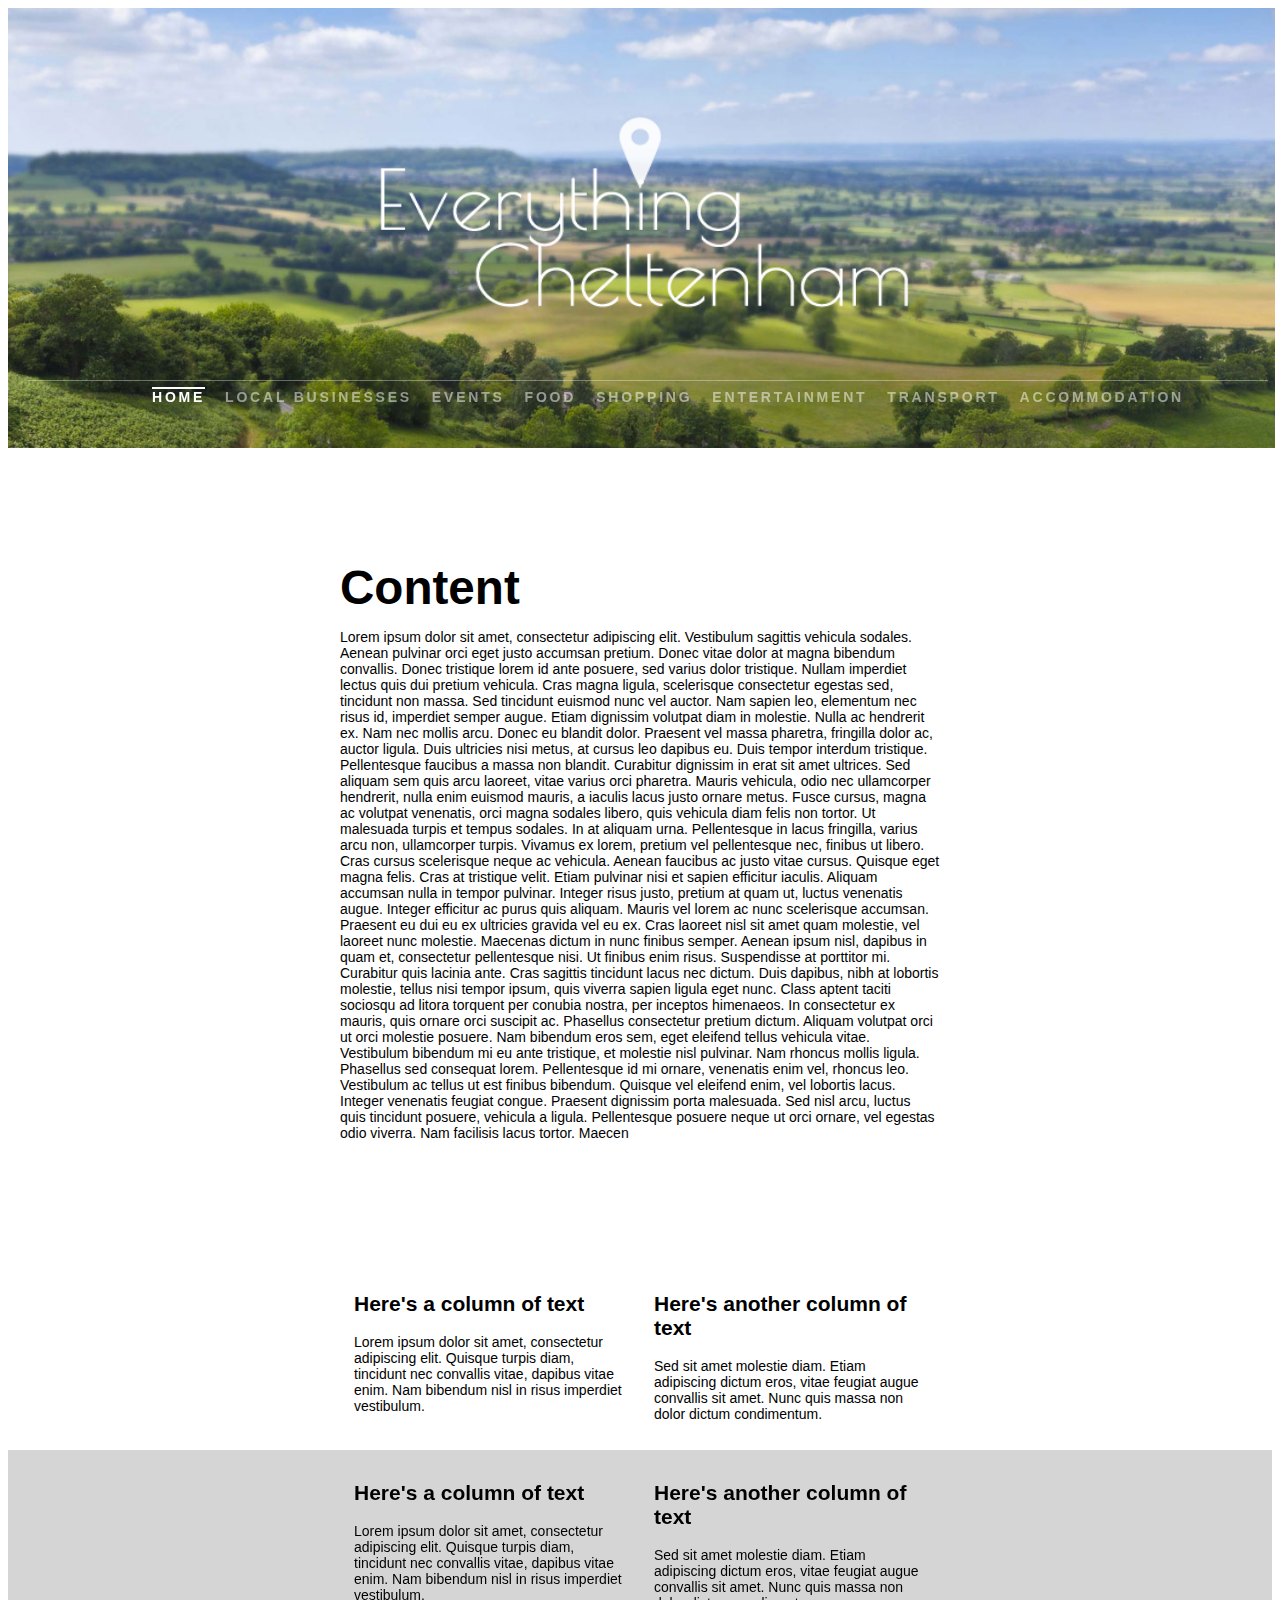
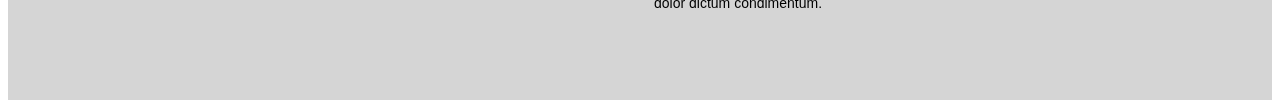
<file: New Attempt 2/index.html>
<!DOCTYPE html>
<html>
<head>
<meta name="viewport" content="width=device-width, initial-scale=1">
<link rel="stylesheet" href="style.css">

</head>
<body>
<script>
$(window).scroll ->
  oVal = ($(window).scrollTop() / 240)
  $(".blur").css "opacity", oVal
</script>


<div data-role="page">
  <div id="header">

<div class='blurImg'>
  <div style="background-image: url(Images/cheltview.jpg); width:99%;"></div>
  <div class='blur' style="background-image: url(Images/cheltviewblur.jpg)"></div>
  
</div>
<header>

  <div>
   <img src="Images/ct5006.fw.png" alt="Everything Cheltenham Logo" style="width:100%;height:100%;">
  </div>
  <nav role='navigation'>
    <ul>
      <li>
        <a class='active' href='#'>Home</a>
      </li>
      <li>
        <a href='#'>Local Businesses</a>
      </li>
      <li>
        <a href='#'>Events</a>
      </li>
	  <li>
        <a href='#'>Food</a>
      </li>
	  <li>
        <a href='#'>Shopping</a>
      </li>
	  <li>
        <a href='#'>Entertainment</a>
      </li>
	  <li>
        <a href='#'>Transport</a>
      </li>
	  <li>
        <a href='#'>Accommodation</a>
      </li>
    </ul>
  </nav>
</header>
<div class='container'>
  <div><div id="content">
  <h1> Content</h1>
<p> Lorem ipsum dolor sit amet, consectetur adipiscing elit. Vestibulum sagittis vehicula sodales. Aenean pulvinar orci eget justo accumsan pretium. Donec vitae dolor at magna bibendum convallis. Donec tristique lorem id ante posuere, sed varius dolor tristique. Nullam imperdiet lectus quis dui pretium vehicula. Cras magna ligula, scelerisque consectetur egestas sed, tincidunt non massa. Sed tincidunt euismod nunc vel auctor. Nam sapien leo, elementum nec risus id, imperdiet semper augue. Etiam dignissim volutpat diam in molestie. Nulla ac hendrerit ex. Nam nec mollis arcu. Donec eu blandit dolor.

Praesent vel massa pharetra, fringilla dolor ac, auctor ligula. Duis ultricies nisi metus, at cursus leo dapibus eu. Duis tempor interdum tristique. Pellentesque faucibus a massa non blandit. Curabitur dignissim in erat sit amet ultrices. Sed aliquam sem quis arcu laoreet, vitae varius orci pharetra. Mauris vehicula, odio nec ullamcorper hendrerit, nulla enim euismod mauris, a iaculis lacus justo ornare metus. Fusce cursus, magna ac volutpat venenatis, orci magna sodales libero, quis vehicula diam felis non tortor.

Ut malesuada turpis et tempus sodales. In at aliquam urna. Pellentesque in lacus fringilla, varius arcu non, ullamcorper turpis. Vivamus ex lorem, pretium vel pellentesque nec, finibus ut libero. Cras cursus scelerisque neque ac vehicula. Aenean faucibus ac justo vitae cursus. Quisque eget magna felis. Cras at tristique velit. Etiam pulvinar nisi et sapien efficitur iaculis. Aliquam accumsan nulla in tempor pulvinar. Integer risus justo, pretium at quam ut, luctus venenatis augue. Integer efficitur ac purus quis aliquam. Mauris vel lorem ac nunc scelerisque accumsan.

Praesent eu dui eu ex ultricies gravida vel eu ex. Cras laoreet nisl sit amet quam molestie, vel laoreet nunc molestie. Maecenas dictum in nunc finibus semper. Aenean ipsum nisl, dapibus in quam et, consectetur pellentesque nisi. Ut finibus enim risus. Suspendisse at porttitor mi. Curabitur quis lacinia ante. Cras sagittis tincidunt lacus nec dictum. Duis dapibus, nibh at lobortis molestie, tellus nisi tempor ipsum, quis viverra sapien ligula eget nunc. Class aptent taciti sociosqu ad litora torquent per conubia nostra, per inceptos himenaeos. In consectetur ex mauris, quis ornare orci suscipit ac. Phasellus consectetur pretium dictum. Aliquam volutpat orci ut orci molestie posuere. Nam bibendum eros sem, eget eleifend tellus vehicula vitae. Vestibulum bibendum mi eu ante tristique, et molestie nisl pulvinar.

Nam rhoncus mollis ligula. Phasellus sed consequat lorem. Pellentesque id mi ornare, venenatis enim vel, rhoncus leo. Vestibulum ac tellus ut est finibus bibendum. Quisque vel eleifend enim, vel lobortis lacus. Integer venenatis feugiat congue. Praesent dignissim porta malesuada. Sed nisl arcu, luctus quis tincidunt posuere, vehicula a ligula. Pellentesque posuere neque ut orci ornare, vel egestas odio viverra. Nam facilisis lacus tortor. Maecen</p>
</div></div>
<div id="pattern" class="pattern">
    <div class="col-group">
  		<div>
				<h2>Here's a column of text</h2>
				<p>Lorem ipsum dolor sit amet, consectetur adipiscing elit. Quisque turpis diam, tincidunt nec convallis vitae, dapibus vitae enim. Nam bibendum nisl in risus imperdiet vestibulum.</p>
			</div>
			<div>
				<h2>Here's another column of text</h2>
				<p>Sed sit amet molestie diam. Etiam adipiscing dictum eros, vitae feugiat augue convallis sit amet. Nunc quis massa non dolor dictum condimentum.</p>
			</div>
		</div>
	</div>
	<!--End Pattern HTML-->

			</div>
			<footer>
			<div id="footerwrapper">
			<div id="pattern" class="pattern">
    <div class="col-group">
  		<div>
				<h2>Here's a column of text</h2>
				<p>Lorem ipsum dolor sit amet, consectetur adipiscing elit. Quisque turpis diam, tincidunt nec convallis vitae, dapibus vitae enim. Nam bibendum nisl in risus imperdiet vestibulum.</p>
			</div>
			<div>
				<h2>Here's another column of text</h2>
				<p>Sed sit amet molestie diam. Etiam adipiscing dictum eros, vitae feugiat augue convallis sit amet. Nunc quis massa non dolor dictum condimentum.</p>
			</div>

		</div>
	</div>
	</div>
		</footer>
	</div>
</div>



</body>
</html>
</file>
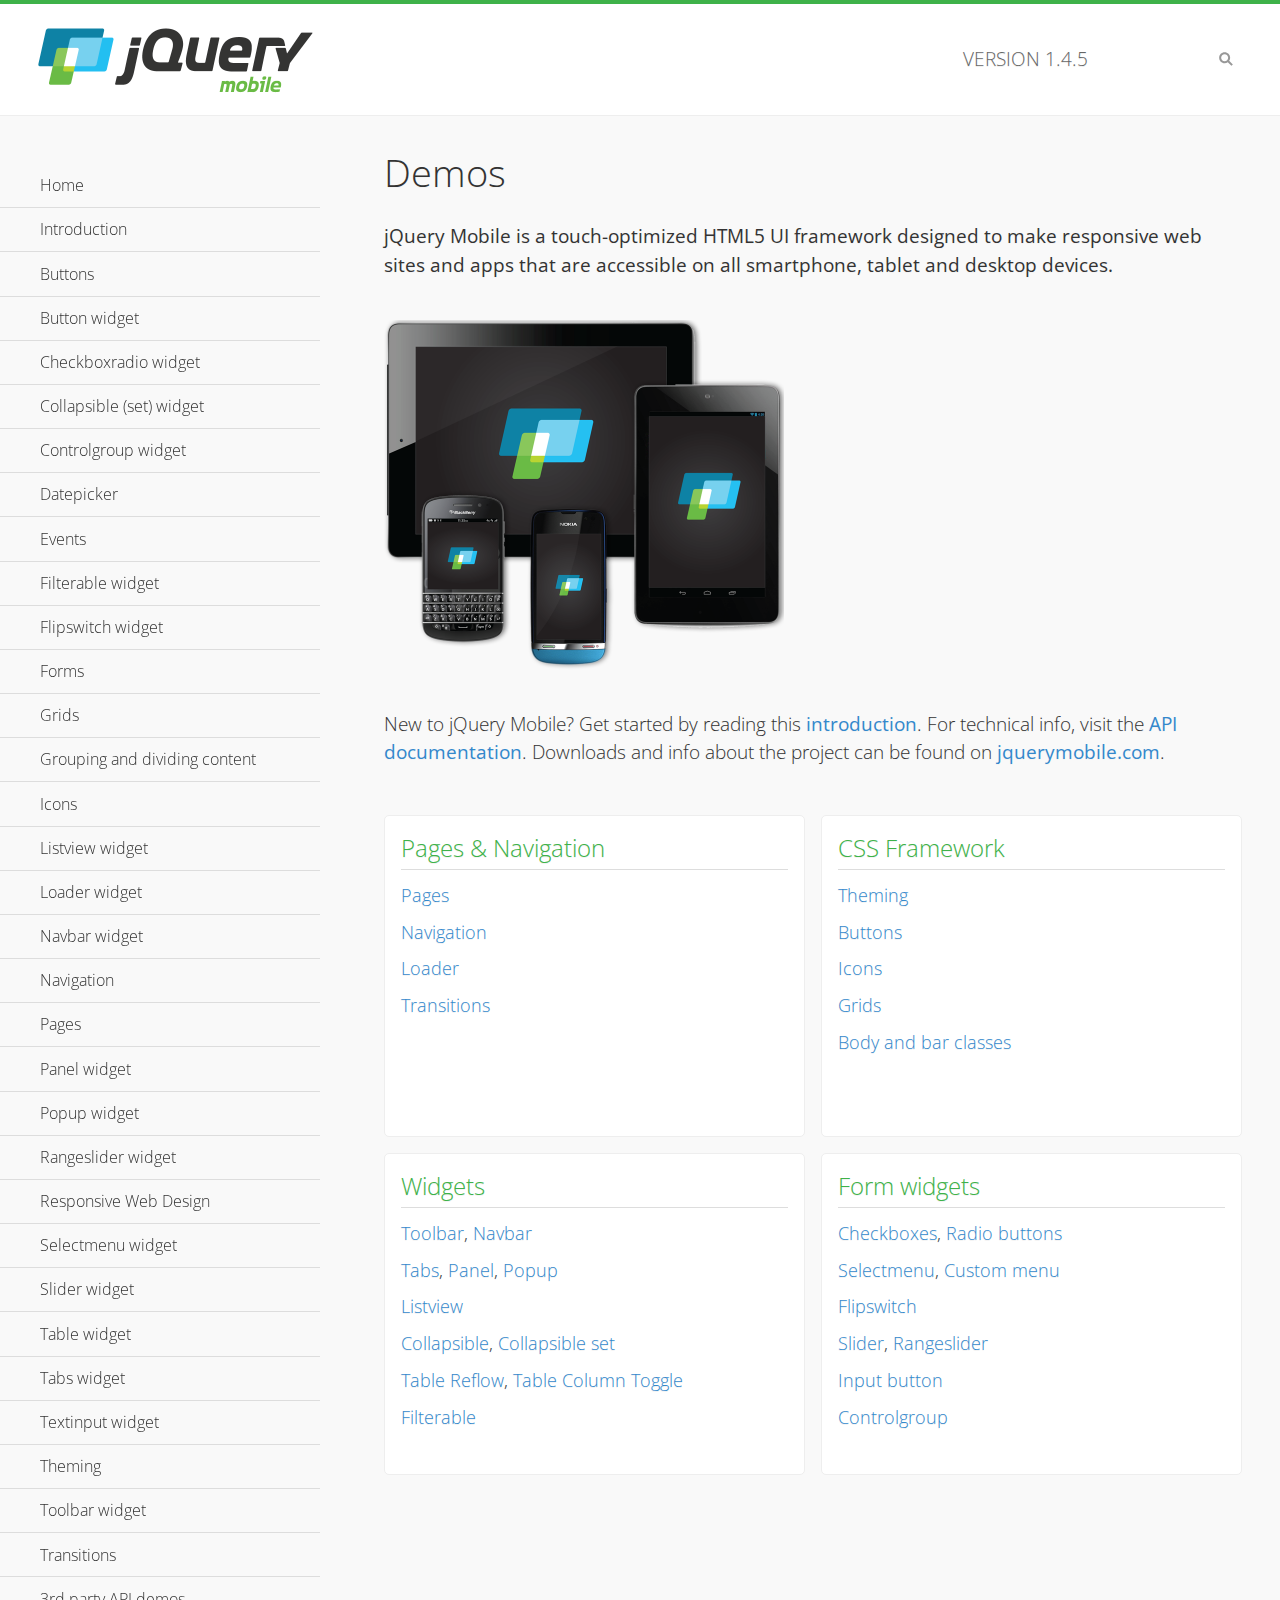
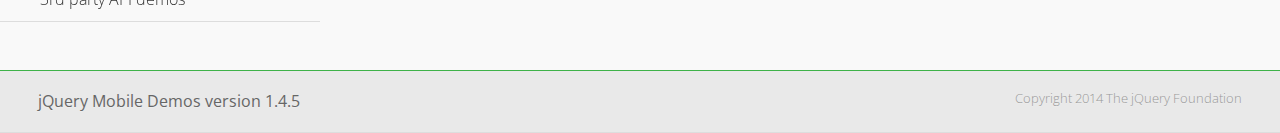
<file: New Attempt 3/demos/index.html>
<!DOCTYPE html>
<html>
<head>
	<meta charset="utf-8">
	<meta name="viewport" content="width=device-width, initial-scale=1">
	<title>jQuery Mobile Demos</title>
	<link rel="shortcut icon" href="favicon.ico">
	<link rel="stylesheet" href="css/themes/default/jquery.mobile-1.4.5.min.css">
	<link rel="stylesheet" href="_assets/css/jqm-demos.css">
    <link rel="stylesheet" href="http://fonts.googleapis.com/css?family=Open+Sans:300,400,700">
	<script src="js/jquery.js"></script>
	<script src="_assets/js/index.js"></script>
	<script src="js/jquery.mobile-1.4.5.min.js"></script>
</head>
<body>
<div data-role="page" class="jqm-demos jqm-home">

	<div data-role="header" class="jqm-header">
		<h2><img src="_assets/img/jquery-logo.png" alt="jQuery Mobile"></h2>
		<p>Version <span class="jqm-version"></span></p>
		<a href="#" class="jqm-navmenu-link ui-btn ui-btn-icon-notext ui-corner-all ui-icon-bars ui-nodisc-icon ui-alt-icon ui-btn-left">Menu</a>
		<a href="#" class="jqm-search-link ui-btn ui-btn-icon-notext ui-corner-all ui-icon-search ui-nodisc-icon ui-alt-icon ui-btn-right">Search</a>
	</div><!-- /header -->

	<div role="main" class="ui-content jqm-content">

		<h1>Demos</h1>

		<p><strong>jQuery Mobile is a touch-optimized HTML5 UI framework designed to make responsive web sites and apps that are accessible on all smartphone, tablet and desktop devices.</strong></p>

		<img src="_assets/img/devices.png">

		<p>New to jQuery Mobile? Get started by reading this <a href="intro/" data-ajax="false">introduction</a>. For technical info, visit the <a href="http://api.jquerymobile.com" title="jQuery Mobile API documentation" target="_blank">API documentation</a>. Downloads and info about the project can be found on <a href="http://jquerymobile.com" title="jQuery Mobile web site" target="_blank">jquerymobile.com</a>.</p>

        <div class="ui-grid-a ui-responsive">
        	<div class="ui-block-a">
        		<div class="jqm-block-content">
        			<h3>Pages &amp; Navigation</h3>

        			<p><a href="pages/" data-ajax="false">Pages</a></p>
        			<p><a href="navigation/" data-ajax="false">Navigation</a></p>
        			<p><a href="loader/" data-ajax="false">Loader</a></p>
        			<p><a href="transitions/" data-ajax="false">Transitions</a></p>
        		</div>
        	</div>
        	<div class="ui-block-b">
        		<div class="jqm-block-content">
        			<h3>CSS Framework</h3>

        			<p><a href="theme-default/" data-ajax="false">Theming</a></p>
        			<p><a href="button-markup/" data-ajax="false">Buttons</a></p>
        			<p><a href="icons/" data-ajax="false">Icons</a></p>
        			<p><a href="grids/" data-ajax="false">Grids</a></p>
        			<p><a href="../body-bar-classes/" data-ajax="false">Body and bar classes</a></p>
        		</div>
        	</div>        	
        	<div class="ui-block-a">
        		<div class="jqm-block-content">
        			<h3>Widgets</h3>

        			<p><a href="toolbar/" data-ajax="false">Toolbar</a>, <a href="navbar/" data-ajax="false">Navbar</a></p>
        			<p><a href="tabs/" data-ajax="false">Tabs</a>, <a href="panel/" data-ajax="false">Panel</a>, <a href="popup/" data-ajax="false">Popup</a></p>
        			<p><a href="listview/" data-ajax="false">Listview</a></p>
        			<p><a href="collapsible/" data-ajax="false">Collapsible</a>, <a href="collapsibleset/" data-ajax="false">Collapsible set</a></p>
        			<p><a href="table-reflow/" data-ajax="false">Table Reflow</a>, <a href="table-column-toggle/" data-ajax="false">Table Column Toggle</a></p>
        			<p><a href="filterable/" data-ajax="false">Filterable</a></p>
        		</div>
        	</div>
        	<div class="ui-block-b">
        		<div class="jqm-block-content">
        			<h3>Form widgets</h3>

        			<p><a href="checkboxradio-checkbox/" data-ajax="false">Checkboxes</a>, <a href="checkboxradio-radio/" data-ajax="false">Radio buttons</a></p>
        			<p><a href="selectmenu/" data-ajax="false">Selectmenu</a>, <a href="selectmenu-custom/" data-ajax="false">Custom menu</a></p>
        			<p><a href="flipswitch/" data-ajax="false">Flipswitch</a></p>
        			<p><a href="slider/" data-ajax="false">Slider</a>, <a href="rangeslider/" data-ajax="false">Rangeslider</a></p>
        			<p><a href="button/" data-ajax="false">Input button</a></p>
        			<p><a href="controlgroup/" data-ajax="false">Controlgroup</a></p>
        		</div>
        	</div>
        </div>

	</div><!-- /content -->
	    <div data-role="panel" class="jqm-navmenu-panel" data-position="left" data-display="overlay" data-theme="a">
	    	<ul class="jqm-list ui-alt-icon ui-nodisc-icon">
<li data-filtertext="demos homepage" data-icon="home"><a href=".././">Home</a></li>
<li data-filtertext="introduction overview getting started"><a href="../intro/" data-ajax="false">Introduction</a></li>
<li data-filtertext="buttons button markup buttonmarkup method anchor link button element"><a href="../button-markup/" data-ajax="false">Buttons</a></li>
<li data-filtertext="form button widget input button submit reset"><a href="../button/" data-ajax="false">Button widget</a></li>
<li data-role="collapsible" data-enhanced="true" data-collapsed-icon="carat-d" data-expanded-icon="carat-u" data-iconpos="right" data-inset="false" class="ui-collapsible ui-collapsible-themed-content ui-collapsible-collapsed">
	<h3 class="ui-collapsible-heading ui-collapsible-heading-collapsed">
		<a href="#" class="ui-collapsible-heading-toggle ui-btn ui-btn-icon-right ui-btn-inherit ui-icon-carat-d">
		    Checkboxradio widget<span class="ui-collapsible-heading-status"> click to expand contents</span>
		</a>
	</h3>
	<div class="ui-collapsible-content ui-body-inherit ui-collapsible-content-collapsed" aria-hidden="true">
		<ul>
			<li data-filtertext="form checkboxradio widget checkbox input checkboxes controlgroups"><a href="../checkboxradio-checkbox/" data-ajax="false">Checkboxes</a></li>
			<li data-filtertext="form checkboxradio widget radio input radio buttons controlgroups"><a href="../checkboxradio-radio/" data-ajax="false">Radio buttons</a></li>
		</ul>
	</div>
</li>
<li data-role="collapsible" data-enhanced="true" data-collapsed-icon="carat-d" data-expanded-icon="carat-u" data-iconpos="right" data-inset="false" class="ui-collapsible ui-collapsible-themed-content ui-collapsible-collapsed">
	<h3 class="ui-collapsible-heading ui-collapsible-heading-collapsed">
		<a href="#" class="ui-collapsible-heading-toggle ui-btn ui-btn-icon-right ui-btn-inherit ui-icon-carat-d">
			Collapsible (set) widget<span class="ui-collapsible-heading-status"> click to expand contents</span>
		</a>
	</h3>
	<div class="ui-collapsible-content ui-body-inherit ui-collapsible-content-collapsed" aria-hidden="true">
		<ul>
			<li data-filtertext="collapsibles content formatting"><a href="../collapsible/" data-ajax="false">Collapsible</a></li>
			<li data-filtertext="dynamic collapsible set accordion append expand"><a href="../collapsible-dynamic/" data-ajax="false">Dynamic collapsibles</a></li>
			<li data-filtertext="accordions collapsible set widget content formatting grouped collapsibles"><a href="../collapsibleset/" data-ajax="false">Collapsible set</a></li>
		</ul>
	</div>
</li>
<li data-role="collapsible" data-enhanced="true" data-collapsed-icon="carat-d" data-expanded-icon="carat-u" data-iconpos="right" data-inset="false" class="ui-collapsible ui-collapsible-themed-content ui-collapsible-collapsed">
	<h3 class="ui-collapsible-heading ui-collapsible-heading-collapsed">
		<a href="#" class="ui-collapsible-heading-toggle ui-btn ui-btn-icon-right ui-btn-inherit ui-icon-carat-d">
			Controlgroup widget<span class="ui-collapsible-heading-status"> click to expand contents</span>
		</a>
	</h3>
	<div class="ui-collapsible-content ui-body-inherit ui-collapsible-content-collapsed" aria-hidden="true">
		<ul>
			<li data-filtertext="controlgroups selectmenu checkboxradio input grouped buttons horizontal vertical"><a href="../controlgroup/" data-ajax="false">Controlgroup</a></li>
			<li data-filtertext="dynamic controlgroup dynamically add buttons"><a href="../controlgroup-dynamic/" data-ajax="false">Dynamic controlgroups</a></li>
		</ul>
	</div>
</li>
<li data-filtertext="form datepicker widget date input"><a href="../datepicker/" data-ajax="false">Datepicker</a></li>
<li data-role="collapsible" data-enhanced="true" data-collapsed-icon="carat-d" data-expanded-icon="carat-u" data-iconpos="right" data-inset="false" class="ui-collapsible ui-collapsible-themed-content ui-collapsible-collapsed">
	<h3 class="ui-collapsible-heading ui-collapsible-heading-collapsed">
		<a href="#" class="ui-collapsible-heading-toggle ui-btn ui-btn-icon-right ui-btn-inherit ui-icon-carat-d">
			Events<span class="ui-collapsible-heading-status"> click to expand contents</span>
		</a>
	</h3>
	<div class="ui-collapsible-content ui-body-inherit ui-collapsible-content-collapsed" aria-hidden="true">
		<ul>
			<li data-filtertext="swipe to delete list items listviews swipe events"><a href="../swipe-list/" data-ajax="false">Swipe list items</a></li>
			<li data-filtertext="swipe to navigate swipe page navigation swipe events"><a href="../swipe-page/" data-ajax="false">Swipe page navigation</a></li>
		</ul>
	</div>
</li>
<li data-filtertext="filterable filter elements sorting searching listview table"><a href="../filterable/" data-ajax="false">Filterable widget</a></li>
<li data-filtertext="form flipswitch widget flip toggle switch binary select checkbox input"><a href="../flipswitch/" data-ajax="false">Flipswitch widget</a></li>
<li data-role="collapsible" data-enhanced="true" data-collapsed-icon="carat-d" data-expanded-icon="carat-u" data-iconpos="right" data-inset="false" class="ui-collapsible ui-collapsible-themed-content ui-collapsible-collapsed">
	<h3 class="ui-collapsible-heading ui-collapsible-heading-collapsed">
		<a href="#" class="ui-collapsible-heading-toggle ui-btn ui-btn-icon-right ui-btn-inherit ui-icon-carat-d">
			Forms<span class="ui-collapsible-heading-status"> click to expand contents</span>
		</a>
	</h3>
	<div class="ui-collapsible-content ui-body-inherit ui-collapsible-content-collapsed" aria-hidden="true">
		<ul>
			<li data-filtertext="forms text checkbox radio range button submit reset inputs selects textarea slider flipswitch label form elements"><a href="../forms/" data-ajax="false">Forms</a></li>
			<li data-filtertext="form hide labels hidden accessible ui-hidden-accessible forms"><a href="../forms-label-hidden-accessible/" data-ajax="false">Hide labels</a></li>
			<li data-filtertext="form field containers fieldcontain ui-field-contain forms"><a href="../forms-field-contain/" data-ajax="false">Field containers</a></li>
			<li data-filtertext="forms disabled form elements"><a href="../forms-disabled/" data-ajax="false">Forms disabled</a></li>
			<li data-filtertext="forms gallery examples overview forms text checkbox radio range button submit reset inputs selects textarea slider flipswitch label form elements"><a href="../forms-gallery/" data-ajax="false">Forms gallery</a></li>
		</ul>
	</div>
</li>
<li data-role="collapsible" data-enhanced="true" data-collapsed-icon="carat-d" data-expanded-icon="carat-u" data-iconpos="right" data-inset="false" class="ui-collapsible ui-collapsible-themed-content ui-collapsible-collapsed">
	<h3 class="ui-collapsible-heading ui-collapsible-heading-collapsed">
		<a href="#" class="ui-collapsible-heading-toggle ui-btn ui-btn-icon-right ui-btn-inherit ui-icon-carat-d">
			Grids<span class="ui-collapsible-heading-status"> click to expand contents</span>
		</a>
	</h3>
	<div class="ui-collapsible-content ui-body-inherit ui-collapsible-content-collapsed" aria-hidden="true">
		<ul>
			<li data-filtertext="grids columns blocks content formatting rwd responsive css framework"><a href="../grids/" data-ajax="false">Grids</a></li>
			<li data-filtertext="buttons in grids css framework"><a href="../grids-buttons/" data-ajax="false">Buttons in grids</a></li>
			<li data-filtertext="custom responsive grids rwd css framework"><a href="../grids-custom-responsive/" data-ajax="false">Custom responsive grids</a></li>
		</ul>
	</div>
</li>
<li data-filtertext="blocks content formatting sections heading"><a href="../body-bar-classes/" data-ajax="false">Grouping and dividing content</a></li>
<li data-role="collapsible" data-enhanced="true" data-collapsed-icon="carat-d" data-expanded-icon="carat-u" data-iconpos="right" data-inset="false" class="ui-collapsible ui-collapsible-themed-content ui-collapsible-collapsed">
	<h3 class="ui-collapsible-heading ui-collapsible-heading-collapsed">
		<a href="#" class="ui-collapsible-heading-toggle ui-btn ui-btn-icon-right ui-btn-inherit ui-icon-carat-d">
			Icons<span class="ui-collapsible-heading-status"> click to expand contents</span>
		</a>
	</h3>
	<div class="ui-collapsible-content ui-body-inherit ui-collapsible-content-collapsed" aria-hidden="true">
		<ul>
			<li data-filtertext="button icons svg disc alt custom icon position"><a href="../icons/" data-ajax="false">Icons</a></li>
			<li data-filtertext=""><a href="../icons-grunticon/" data-ajax="false">Grunticon loader</a></li>
		</ul>
	</div>
</li>
<li data-role="collapsible" data-enhanced="true" data-collapsed-icon="carat-d" data-expanded-icon="carat-u" data-iconpos="right" data-inset="false" class="ui-collapsible ui-collapsible-themed-content ui-collapsible-collapsed">
	<h3 class="ui-collapsible-heading ui-collapsible-heading-collapsed">
		<a href="#" class="ui-collapsible-heading-toggle ui-btn ui-btn-icon-right ui-btn-inherit ui-icon-carat-d">
			Listview widget<span class="ui-collapsible-heading-status"> click to expand contents</span>
		</a>
	</h3>
	<div class="ui-collapsible-content ui-body-inherit ui-collapsible-content-collapsed" aria-hidden="true">
		<ul>
			<li data-filtertext="listview widget thumbnails icons nested split button collapsible ul ol"><a href="../listview/" data-ajax="false">Listview</a></li>
			<li data-filtertext="autocomplete filterable reveal listview filtertextbeforefilter placeholder"><a href="../listview-autocomplete/" data-ajax="false">Listview autocomplete</a></li>
			<li data-filtertext="autocomplete filterable reveal listview remote data filtertextbeforefilter placeholder"><a href="../listview-autocomplete-remote/" data-ajax="false">Listview autocomplete remote data</a></li>
			<li data-filtertext="autodividers anchor jump scroll linkbars listview lists ul ol"><a href="../listview-autodividers-linkbar/" data-ajax="false">Listview autodividers linkbar</a></li>
			<li data-filtertext="listview autodividers selector autodividersselector lists ul ol"><a href="../listview-autodividers-selector/" data-ajax="false">Listview autodividers selector</a></li>
			<li data-filtertext="listview nested list items"><a href="../listview-nested-lists/" data-ajax="false">Nested Listviews</a></li>
			<li data-filtertext="listview collapsible list items flat"><a href="../listview-collapsible-item-flat/" data-ajax="false">Listview collapsible list items (flat)</a></li>
			<li data-filtertext="listview collapsible list indented"><a href="../listview-collapsible-item-indented/" data-ajax="false">Listview collapsible list items (indented)</a></li>
			<li data-filtertext="grid listview responsive grids responsive listviews lists ul"><a href="../listview-grid/" data-ajax="false">Listview responsive grid</a></li>
		</ul>
	</div>
</li>
<li data-filtertext="loader widget page loading navigation overlay spinner"><a href="../loader/" data-ajax="false">Loader widget</a></li>
<li data-filtertext="navbar widget navmenu toolbars header footer"><a href="../navbar/" data-ajax="false">Navbar widget</a></li>
<li data-role="collapsible" data-enhanced="true" data-collapsed-icon="carat-d" data-expanded-icon="carat-u" data-iconpos="right" data-inset="false" class="ui-collapsible ui-collapsible-themed-content ui-collapsible-collapsed">
	<h3 class="ui-collapsible-heading ui-collapsible-heading-collapsed">
		<a href="#" class="ui-collapsible-heading-toggle ui-btn ui-btn-icon-right ui-btn-inherit ui-icon-carat-d">
			Navigation<span class="ui-collapsible-heading-status"> click to expand contents</span>
		</a>
	</h3>
	<div class="ui-collapsible-content ui-body-inherit ui-collapsible-content-collapsed" aria-hidden="true">
		<ul>
			<li data-filtertext="ajax navigation navigate widget history event method"><a href="../navigation/" data-ajax="false">Navigation</a></li>
			<li data-filtertext="linking pages page links navigation ajax prefetch cache"><a href="../navigation-linking-pages/" data-ajax="false">Linking pages</a></li>
			<!-- <li data-filtertext="php redirect server redirection server-side navigation"><a href="../navigation-php-redirect/" data-ajax="false">PHP redirect demo</a></li>-->
			<li data-filtertext="navigation redirection hash query"><a href="../navigation-hash-processing/" data-ajax="false">Hash processing demo</a></li>
			<li data-filtertext="navigation redirection hash query"><a href="../page-events/" data-ajax="false">Page Navigation Events</a></li>
		</ul>
	</div>
</li>
<li data-role="collapsible" data-enhanced="true" data-collapsed-icon="carat-d" data-expanded-icon="carat-u" data-iconpos="right" data-inset="false" class="ui-collapsible ui-collapsible-themed-content ui-collapsible-collapsed">
	<h3 class="ui-collapsible-heading ui-collapsible-heading-collapsed">
		<a href="#" class="ui-collapsible-heading-toggle ui-btn ui-btn-icon-right ui-btn-inherit ui-icon-carat-d">
			Pages<span class="ui-collapsible-heading-status"> click to expand contents</span>
		</a>
	</h3>
	<div class="ui-collapsible-content ui-body-inherit ui-collapsible-content-collapsed" aria-hidden="true">
		<ul>
			<li data-filtertext="pages page widget ajax navigation"><a href="../pages/" data-ajax="false">Pages</a></li>
			<li data-filtertext="single page"><a href="../pages-single-page/" data-ajax="false">Single page</a></li>
			<li data-filtertext="multipage multi-page page"><a href="../pages-multi-page/" data-ajax="false">Multi-page template</a></li>
			<li data-filtertext="dialog page widget modal popup"><a href="../pages-dialog/" data-ajax="false">Dialog page</a></li>
		</ul>
	</div>
</li>
<li data-role="collapsible" data-enhanced="true" data-collapsed-icon="carat-d" data-expanded-icon="carat-u" data-iconpos="right" data-inset="false" class="ui-collapsible ui-collapsible-themed-content ui-collapsible-collapsed">
	<h3 class="ui-collapsible-heading ui-collapsible-heading-collapsed">
		<a href="#" class="ui-collapsible-heading-toggle ui-btn ui-btn-icon-right ui-btn-inherit ui-icon-carat-d">
			Panel widget<span class="ui-collapsible-heading-status"> click to expand contents</span>
		</a>
	</h3>
	<div class="ui-collapsible-content ui-body-inherit ui-collapsible-content-collapsed" aria-hidden="true">
		<ul>
			<li data-filtertext="panel widget sliding panels reveal push overlay responsive"><a href="../panel/" data-ajax="false">Panel</a></li>
			<li data-filtertext=""><a href="../panel-external/" data-ajax="false">External panels</a></li>
			<li data-filtertext="panel "><a href="../panel-fixed/" data-ajax="false">Fixed panels</a></li>
			<li data-filtertext="panel slide panels sliding panels shadow rwd responsive breakpoint"><a href="../panel-responsive/" data-ajax="false">Panels responsive</a></li>
			<li data-filtertext="panel custom style custom panel width reveal shadow listview panel styling page background wrapper"><a href="../panel-styling/" data-ajax="false">Custom panel style</a></li>
			<li data-filtertext="panel open on swipe"><a href="../panel-swipe-open/" data-ajax="false">Panel open on swipe</a></li>
			<li data-filtertext="panels outside page internal external toolbars"><a href="../panel-external-internal/" data-ajax="false">Panel external and internal</a></li>
		</ul>
	</div>
</li>
<li data-role="collapsible" data-enhanced="true" data-collapsed-icon="carat-d" data-expanded-icon="carat-u" data-iconpos="right" data-inset="false" class="ui-collapsible ui-collapsible-themed-content ui-collapsible-collapsed">
	<h3 class="ui-collapsible-heading ui-collapsible-heading-collapsed">
		<a href="#" class="ui-collapsible-heading-toggle ui-btn ui-btn-icon-right ui-btn-inherit ui-icon-carat-d">
			Popup widget<span class="ui-collapsible-heading-status"> click to expand contents</span>
		</a>
	</h3>
	<div class="ui-collapsible-content ui-body-inherit ui-collapsible-content-collapsed" aria-hidden="true">
		<ul>
			<li data-filtertext="popup widget popups dialog modal transition tooltip lightbox form overlay screen flip pop fade transition"><a href="../popup/" data-ajax="false">Popup</a></li>
			<li data-filtertext="popup alignment position"><a href="../popup-alignment/" data-ajax="false">Popup alignment</a></li>
			<li data-filtertext="popup arrow size popups popover"><a href="../popup-arrow-size/" data-ajax="false">Popup arrow size</a></li>
			<li data-filtertext="dynamic popups popup images lightbox"><a href="../popup-dynamic/" data-ajax="false">Dynamic popups</a></li>
			<li data-filtertext="popups with iframes scaling"><a href="../popup-iframe/" data-ajax="false">Popups with iframes</a></li>
			<li data-filtertext="popup image scaling"><a href="../popup-image-scaling/" data-ajax="false">Popup image scaling</a></li>
			<li data-filtertext="external popup outside multi-page"><a href="../popup-outside-multipage/" data-ajax="false">Popup outside multi-page</a></li>
		</ul>
	</div>
</li>
<li data-filtertext="form rangeslider widget dual sliders dual handle sliders range input"><a href="../rangeslider/" data-ajax="false">Rangeslider widget</a></li>
<li data-filtertext="responsive web design rwd adaptive progressive enhancement PE accessible mobile breakpoints media query media queries"><a href="../rwd/" data-ajax="false">Responsive Web Design</a></li>
<li data-role="collapsible" data-enhanced="true" data-collapsed-icon="carat-d" data-expanded-icon="carat-u" data-iconpos="right" data-inset="false" class="ui-collapsible ui-collapsible-themed-content ui-collapsible-collapsed">
	<h3 class="ui-collapsible-heading ui-collapsible-heading-collapsed">
		<a href="#" class="ui-collapsible-heading-toggle ui-btn ui-btn-icon-right ui-btn-inherit ui-icon-carat-d">
			Selectmenu widget<span class="ui-collapsible-heading-status"> click to expand contents</span>
		</a>
	</h3>
	<div class="ui-collapsible-content ui-body-inherit ui-collapsible-content-collapsed" aria-hidden="true">
		<ul>
			<li data-filtertext="form selectmenu widget select input custom select menu selects"><a href="../selectmenu/" data-ajax="false">Selectmenu</a></li>
			<li data-filtertext="form custom select menu selectmenu widget custom menu option optgroup multiple selects"><a href="../selectmenu-custom/" data-ajax="false">Custom select menu</a></li>
			<li data-filtertext="filterable select filter popup dialog"><a href="../selectmenu-custom-filter/" data-ajax="false">Custom select menu with filter</a></li>
		</ul>
	</div>
</li>
<li data-role="collapsible" data-enhanced="true" data-collapsed-icon="carat-d" data-expanded-icon="carat-u" data-iconpos="right" data-inset="false" class="ui-collapsible ui-collapsible-themed-content ui-collapsible-collapsed">
	<h3 class="ui-collapsible-heading ui-collapsible-heading-collapsed">
		<a href="#" class="ui-collapsible-heading-toggle ui-btn ui-btn-icon-right ui-btn-inherit ui-icon-carat-d">
			Slider widget<span class="ui-collapsible-heading-status"> click to expand contents</span>
		</a>
	</h3>
	<div class="ui-collapsible-content ui-body-inherit ui-collapsible-content-collapsed" aria-hidden="true">
		<ul>
			<li data-filtertext="form slider widget range input single sliders"><a href="../slider/" data-ajax="false">Slider</a></li>
			<li data-filtertext="form slider widget flipswitch slider binary select flip toggle switch"><a href="../slider-flipswitch/" data-ajax="false">Slider flip toggle switch</a></li>
			<li data-filtertext="form slider tooltip handle value input range sliders"><a href="../slider-tooltip/" data-ajax="false">Slider tooltip</a></li>
		</ul>
	</div>
</li>
<li data-role="collapsible" data-enhanced="true" data-collapsed-icon="carat-d" data-expanded-icon="carat-u" data-iconpos="right" data-inset="false" class="ui-collapsible ui-collapsible-themed-content ui-collapsible-collapsed">
	<h3 class="ui-collapsible-heading ui-collapsible-heading-collapsed">
		<a href="#" class="ui-collapsible-heading-toggle ui-btn ui-btn-icon-right ui-btn-inherit ui-icon-carat-d">
			Table widget<span class="ui-collapsible-heading-status"> click to expand contents</span>
		</a>
	</h3>
	<div class="ui-collapsible-content ui-body-inherit ui-collapsible-content-collapsed" aria-hidden="true">
		<ul>
			<li data-filtertext="table widget reflow column toggle th td responsive tables rwd hide show tabular"><a href="../table-column-toggle/" data-ajax="false">Table Column Toggle</a></li>
			<li data-filtertext="table column toggle phone comparison demo"><a href="../table-column-toggle-example/" data-ajax="false">Table Column Toggle demo</a></li>
			<li data-filtertext="responsive tables table column toggle heading groups rwd breakpoint"><a href="../table-column-toggle-heading-groups/" data-ajax="false">Table Column Toggle heading groups</a></li>
			<li data-filtertext="responsive tables table column toggle hide rwd breakpoint customization options"><a href="../table-column-toggle-options/" data-ajax="false">Table Column Toggle options</a></li>
			<li data-filtertext="table reflow th td responsive rwd columns tabular"><a href="../table-reflow/" data-ajax="false">Table Reflow</a></li>
			<li data-filtertext="responsive tables table reflow heading groups rwd breakpoint"><a href="../table-reflow-heading-groups/" data-ajax="false">Table Reflow heading groups</a></li>
			<li data-filtertext="responsive tables table reflow stripes strokes table style"><a href="../table-reflow-stripes-strokes/" data-ajax="false">Table Reflow stripes and strokes</a></li>
			<li data-filtertext="responsive tables table reflow stack custom styles"><a href="../table-reflow-styling/" data-ajax="false">Table Reflow custom styles</a></li>
		</ul>
	</div>
</li>
<li data-filtertext="ui tabs widget"><a href="../tabs/" data-ajax="false">Tabs widget</a></li>
<li data-filtertext="form textinput widget text input textarea number date time tel email file color password"><a href="../textinput/" data-ajax="false">Textinput widget</a></li>
<li data-role="collapsible" data-enhanced="true" data-collapsed-icon="carat-d" data-expanded-icon="carat-u" data-iconpos="right" data-inset="false" class="ui-collapsible ui-collapsible-themed-content ui-collapsible-collapsed">
	<h3 class="ui-collapsible-heading ui-collapsible-heading-collapsed">
		<a href="#" class="ui-collapsible-heading-toggle ui-btn ui-btn-icon-right ui-btn-inherit ui-icon-carat-d">
			Theming<span class="ui-collapsible-heading-status"> click to expand contents</span>
		</a>
	</h3>
	<div class="ui-collapsible-content ui-body-inherit ui-collapsible-content-collapsed" aria-hidden="true">
		<ul>
			<li data-filtertext="default theme swatches theming style css"><a href="../theme-default/" data-ajax="false">Default theme</a></li>
			<li data-filtertext="classic theme old theme swatches theming style css"><a href="../theme-classic/" data-ajax="false">Classic theme</a></li>
		</ul>
	</div>
</li>
<li data-role="collapsible" data-enhanced="true" data-collapsed-icon="carat-d" data-expanded-icon="carat-u" data-iconpos="right" data-inset="false" class="ui-collapsible ui-collapsible-themed-content ui-collapsible-collapsed">
	<h3 class="ui-collapsible-heading ui-collapsible-heading-collapsed">
		<a href="#" class="ui-collapsible-heading-toggle ui-btn ui-btn-icon-right ui-btn-inherit ui-icon-carat-d">
			Toolbar widget<span class="ui-collapsible-heading-status"> click to expand contents</span>
		</a>
	</h3>
	<div class="ui-collapsible-content ui-body-inherit ui-collapsible-content-collapsed" aria-hidden="true">
		<ul>
			<li data-filtertext="toolbar widget header footer toolbars fixed fullscreen external sections"><a href="../toolbar/" data-ajax="false">Toolbar</a></li>
			<li data-filtertext="dynamic toolbars dynamically add toolbar header footer"><a href="../toolbar-dynamic/" data-ajax="false">Dynamic toolbars</a></li>
			<li data-filtertext="external toolbars header footer"><a href="../toolbar-external/" data-ajax="false">External toolbars</a></li>
			<li data-filtertext="fixed toolbars header footer"><a href="../toolbar-fixed/" data-ajax="false">Fixed toolbars</a></li>
			<li data-filtertext="fixed fullscreen toolbars header footer"><a href="../toolbar-fixed-fullscreen/" data-ajax="false">Fullscreen toolbars</a></li>
			<li data-filtertext="external fixed toolbars header footer"><a href="../toolbar-fixed-external/" data-ajax="false">Fixed external toolbars</a></li>
			<li data-filtertext="external persistent toolbars header footer navbar navmenu"><a href="../toolbar-fixed-persistent/" data-ajax="false">Persistent toolbars</a></li>
			<li data-filtertext="external ajax optimized toolbars persistent toolbars header footer navbar"><a href="../toolbar-fixed-persistent-optimized/" data-ajax="false">Ajax optimized toolbars</a></li>
			<li data-filtertext="form in toolbars header footer"><a href="../toolbar-fixed-forms/" data-ajax="false">Form in toolbar</a></li>
		</ul>
	</div>
</li>
<li data-filtertext="page transitions animated pages popup navigation flip slide fade pop"><a href="../transitions/" data-ajax="false">Transitions</a></li>
<li data-role="collapsible" data-enhanced="true" data-collapsed-icon="carat-d" data-expanded-icon="carat-u" data-iconpos="right" data-inset="false" class="ui-collapsible ui-collapsible-themed-content ui-collapsible-collapsed">
	<h3 class="ui-collapsible-heading ui-collapsible-heading-collapsed">
		<a href="#" class="ui-collapsible-heading-toggle ui-btn ui-btn-icon-right ui-btn-inherit ui-icon-carat-d">
			3rd party API demos<span class="ui-collapsible-heading-status"> click to expand contents</span>
		</a>
	</h3>
	<div class="ui-collapsible-content ui-body-inherit ui-collapsible-content-collapsed" aria-hidden="true">
		<ul>
			<li data-filtertext="backbone requirejs navigation router"><a href="../backbone-requirejs/" data-ajax="false">Backbone RequireJS</a></li>
			<li data-filtertext="google maps geolocation demo"><a href="../map-geolocation/" data-ajax="false">Google Maps geolocation</a></li>
			<li data-filtertext="google maps hybrid"><a href="../map-list-toggle/" data-ajax="false">Google Maps list toggle</a></li>
		</ul>
	</div>
</li>



		     </ul>
		</div><!-- /panel -->


	<div data-role="footer" data-position="fixed" data-tap-toggle="false" class="jqm-footer">
		<p>jQuery Mobile Demos version <span class="jqm-version"></span></p>
		<p>Copyright 2014 The jQuery Foundation</p>
	</div><!-- /footer -->
	<!-- TODO: This should become an external panel so we can add input to markup (unique ID) -->
    <div data-role="panel" class="jqm-search-panel" data-position="right" data-display="overlay" data-theme="a">
		<div class="jqm-search">
			<ul class="jqm-list" data-filter-placeholder="Search demos..." data-filter-reveal="true">
<li data-filtertext="demos homepage" data-icon="home"><a href=".././">Home</a></li>
<li data-filtertext="introduction overview getting started"><a href="../intro/" data-ajax="false">Introduction</a></li>
<li data-filtertext="buttons button markup buttonmarkup method anchor link button element"><a href="../button-markup/" data-ajax="false">Buttons</a></li>
<li data-filtertext="form button widget input button submit reset"><a href="../button/" data-ajax="false">Button widget</a></li>
<li data-role="collapsible" data-enhanced="true" data-collapsed-icon="carat-d" data-expanded-icon="carat-u" data-iconpos="right" data-inset="false" class="ui-collapsible ui-collapsible-themed-content ui-collapsible-collapsed">
	<h3 class="ui-collapsible-heading ui-collapsible-heading-collapsed">
		<a href="#" class="ui-collapsible-heading-toggle ui-btn ui-btn-icon-right ui-btn-inherit ui-icon-carat-d">
		    Checkboxradio widget<span class="ui-collapsible-heading-status"> click to expand contents</span>
		</a>
	</h3>
	<div class="ui-collapsible-content ui-body-inherit ui-collapsible-content-collapsed" aria-hidden="true">
		<ul>
			<li data-filtertext="form checkboxradio widget checkbox input checkboxes controlgroups"><a href="../checkboxradio-checkbox/" data-ajax="false">Checkboxes</a></li>
			<li data-filtertext="form checkboxradio widget radio input radio buttons controlgroups"><a href="../checkboxradio-radio/" data-ajax="false">Radio buttons</a></li>
		</ul>
	</div>
</li>
<li data-role="collapsible" data-enhanced="true" data-collapsed-icon="carat-d" data-expanded-icon="carat-u" data-iconpos="right" data-inset="false" class="ui-collapsible ui-collapsible-themed-content ui-collapsible-collapsed">
	<h3 class="ui-collapsible-heading ui-collapsible-heading-collapsed">
		<a href="#" class="ui-collapsible-heading-toggle ui-btn ui-btn-icon-right ui-btn-inherit ui-icon-carat-d">
			Collapsible (set) widget<span class="ui-collapsible-heading-status"> click to expand contents</span>
		</a>
	</h3>
	<div class="ui-collapsible-content ui-body-inherit ui-collapsible-content-collapsed" aria-hidden="true">
		<ul>
			<li data-filtertext="collapsibles content formatting"><a href="../collapsible/" data-ajax="false">Collapsible</a></li>
			<li data-filtertext="dynamic collapsible set accordion append expand"><a href="../collapsible-dynamic/" data-ajax="false">Dynamic collapsibles</a></li>
			<li data-filtertext="accordions collapsible set widget content formatting grouped collapsibles"><a href="../collapsibleset/" data-ajax="false">Collapsible set</a></li>
		</ul>
	</div>
</li>
<li data-role="collapsible" data-enhanced="true" data-collapsed-icon="carat-d" data-expanded-icon="carat-u" data-iconpos="right" data-inset="false" class="ui-collapsible ui-collapsible-themed-content ui-collapsible-collapsed">
	<h3 class="ui-collapsible-heading ui-collapsible-heading-collapsed">
		<a href="#" class="ui-collapsible-heading-toggle ui-btn ui-btn-icon-right ui-btn-inherit ui-icon-carat-d">
			Controlgroup widget<span class="ui-collapsible-heading-status"> click to expand contents</span>
		</a>
	</h3>
	<div class="ui-collapsible-content ui-body-inherit ui-collapsible-content-collapsed" aria-hidden="true">
		<ul>
			<li data-filtertext="controlgroups selectmenu checkboxradio input grouped buttons horizontal vertical"><a href="../controlgroup/" data-ajax="false">Controlgroup</a></li>
			<li data-filtertext="dynamic controlgroup dynamically add buttons"><a href="../controlgroup-dynamic/" data-ajax="false">Dynamic controlgroups</a></li>
		</ul>
	</div>
</li>
<li data-filtertext="form datepicker widget date input"><a href="../datepicker/" data-ajax="false">Datepicker</a></li>
<li data-role="collapsible" data-enhanced="true" data-collapsed-icon="carat-d" data-expanded-icon="carat-u" data-iconpos="right" data-inset="false" class="ui-collapsible ui-collapsible-themed-content ui-collapsible-collapsed">
	<h3 class="ui-collapsible-heading ui-collapsible-heading-collapsed">
		<a href="#" class="ui-collapsible-heading-toggle ui-btn ui-btn-icon-right ui-btn-inherit ui-icon-carat-d">
			Events<span class="ui-collapsible-heading-status"> click to expand contents</span>
		</a>
	</h3>
	<div class="ui-collapsible-content ui-body-inherit ui-collapsible-content-collapsed" aria-hidden="true">
		<ul>
			<li data-filtertext="swipe to delete list items listviews swipe events"><a href="../swipe-list/" data-ajax="false">Swipe list items</a></li>
			<li data-filtertext="swipe to navigate swipe page navigation swipe events"><a href="../swipe-page/" data-ajax="false">Swipe page navigation</a></li>
		</ul>
	</div>
</li>
<li data-filtertext="filterable filter elements sorting searching listview table"><a href="../filterable/" data-ajax="false">Filterable widget</a></li>
<li data-filtertext="form flipswitch widget flip toggle switch binary select checkbox input"><a href="../flipswitch/" data-ajax="false">Flipswitch widget</a></li>
<li data-role="collapsible" data-enhanced="true" data-collapsed-icon="carat-d" data-expanded-icon="carat-u" data-iconpos="right" data-inset="false" class="ui-collapsible ui-collapsible-themed-content ui-collapsible-collapsed">
	<h3 class="ui-collapsible-heading ui-collapsible-heading-collapsed">
		<a href="#" class="ui-collapsible-heading-toggle ui-btn ui-btn-icon-right ui-btn-inherit ui-icon-carat-d">
			Forms<span class="ui-collapsible-heading-status"> click to expand contents</span>
		</a>
	</h3>
	<div class="ui-collapsible-content ui-body-inherit ui-collapsible-content-collapsed" aria-hidden="true">
		<ul>
			<li data-filtertext="forms text checkbox radio range button submit reset inputs selects textarea slider flipswitch label form elements"><a href="../forms/" data-ajax="false">Forms</a></li>
			<li data-filtertext="form hide labels hidden accessible ui-hidden-accessible forms"><a href="../forms-label-hidden-accessible/" data-ajax="false">Hide labels</a></li>
			<li data-filtertext="form field containers fieldcontain ui-field-contain forms"><a href="../forms-field-contain/" data-ajax="false">Field containers</a></li>
			<li data-filtertext="forms disabled form elements"><a href="../forms-disabled/" data-ajax="false">Forms disabled</a></li>
			<li data-filtertext="forms gallery examples overview forms text checkbox radio range button submit reset inputs selects textarea slider flipswitch label form elements"><a href="../forms-gallery/" data-ajax="false">Forms gallery</a></li>
		</ul>
	</div>
</li>
<li data-role="collapsible" data-enhanced="true" data-collapsed-icon="carat-d" data-expanded-icon="carat-u" data-iconpos="right" data-inset="false" class="ui-collapsible ui-collapsible-themed-content ui-collapsible-collapsed">
	<h3 class="ui-collapsible-heading ui-collapsible-heading-collapsed">
		<a href="#" class="ui-collapsible-heading-toggle ui-btn ui-btn-icon-right ui-btn-inherit ui-icon-carat-d">
			Grids<span class="ui-collapsible-heading-status"> click to expand contents</span>
		</a>
	</h3>
	<div class="ui-collapsible-content ui-body-inherit ui-collapsible-content-collapsed" aria-hidden="true">
		<ul>
			<li data-filtertext="grids columns blocks content formatting rwd responsive css framework"><a href="../grids/" data-ajax="false">Grids</a></li>
			<li data-filtertext="buttons in grids css framework"><a href="../grids-buttons/" data-ajax="false">Buttons in grids</a></li>
			<li data-filtertext="custom responsive grids rwd css framework"><a href="../grids-custom-responsive/" data-ajax="false">Custom responsive grids</a></li>
		</ul>
	</div>
</li>
<li data-filtertext="blocks content formatting sections heading"><a href="../body-bar-classes/" data-ajax="false">Grouping and dividing content</a></li>
<li data-role="collapsible" data-enhanced="true" data-collapsed-icon="carat-d" data-expanded-icon="carat-u" data-iconpos="right" data-inset="false" class="ui-collapsible ui-collapsible-themed-content ui-collapsible-collapsed">
	<h3 class="ui-collapsible-heading ui-collapsible-heading-collapsed">
		<a href="#" class="ui-collapsible-heading-toggle ui-btn ui-btn-icon-right ui-btn-inherit ui-icon-carat-d">
			Icons<span class="ui-collapsible-heading-status"> click to expand contents</span>
		</a>
	</h3>
	<div class="ui-collapsible-content ui-body-inherit ui-collapsible-content-collapsed" aria-hidden="true">
		<ul>
			<li data-filtertext="button icons svg disc alt custom icon position"><a href="../icons/" data-ajax="false">Icons</a></li>
			<li data-filtertext=""><a href="../icons-grunticon/" data-ajax="false">Grunticon loader</a></li>
		</ul>
	</div>
</li>
<li data-role="collapsible" data-enhanced="true" data-collapsed-icon="carat-d" data-expanded-icon="carat-u" data-iconpos="right" data-inset="false" class="ui-collapsible ui-collapsible-themed-content ui-collapsible-collapsed">
	<h3 class="ui-collapsible-heading ui-collapsible-heading-collapsed">
		<a href="#" class="ui-collapsible-heading-toggle ui-btn ui-btn-icon-right ui-btn-inherit ui-icon-carat-d">
			Listview widget<span class="ui-collapsible-heading-status"> click to expand contents</span>
		</a>
	</h3>
	<div class="ui-collapsible-content ui-body-inherit ui-collapsible-content-collapsed" aria-hidden="true">
		<ul>
			<li data-filtertext="listview widget thumbnails icons nested split button collapsible ul ol"><a href="../listview/" data-ajax="false">Listview</a></li>
			<li data-filtertext="autocomplete filterable reveal listview filtertextbeforefilter placeholder"><a href="../listview-autocomplete/" data-ajax="false">Listview autocomplete</a></li>
			<li data-filtertext="autocomplete filterable reveal listview remote data filtertextbeforefilter placeholder"><a href="../listview-autocomplete-remote/" data-ajax="false">Listview autocomplete remote data</a></li>
			<li data-filtertext="autodividers anchor jump scroll linkbars listview lists ul ol"><a href="../listview-autodividers-linkbar/" data-ajax="false">Listview autodividers linkbar</a></li>
			<li data-filtertext="listview autodividers selector autodividersselector lists ul ol"><a href="../listview-autodividers-selector/" data-ajax="false">Listview autodividers selector</a></li>
			<li data-filtertext="listview nested list items"><a href="../listview-nested-lists/" data-ajax="false">Nested Listviews</a></li>
			<li data-filtertext="listview collapsible list items flat"><a href="../listview-collapsible-item-flat/" data-ajax="false">Listview collapsible list items (flat)</a></li>
			<li data-filtertext="listview collapsible list indented"><a href="../listview-collapsible-item-indented/" data-ajax="false">Listview collapsible list items (indented)</a></li>
			<li data-filtertext="grid listview responsive grids responsive listviews lists ul"><a href="../listview-grid/" data-ajax="false">Listview responsive grid</a></li>
		</ul>
	</div>
</li>
<li data-filtertext="loader widget page loading navigation overlay spinner"><a href="../loader/" data-ajax="false">Loader widget</a></li>
<li data-filtertext="navbar widget navmenu toolbars header footer"><a href="../navbar/" data-ajax="false">Navbar widget</a></li>
<li data-role="collapsible" data-enhanced="true" data-collapsed-icon="carat-d" data-expanded-icon="carat-u" data-iconpos="right" data-inset="false" class="ui-collapsible ui-collapsible-themed-content ui-collapsible-collapsed">
	<h3 class="ui-collapsible-heading ui-collapsible-heading-collapsed">
		<a href="#" class="ui-collapsible-heading-toggle ui-btn ui-btn-icon-right ui-btn-inherit ui-icon-carat-d">
			Navigation<span class="ui-collapsible-heading-status"> click to expand contents</span>
		</a>
	</h3>
	<div class="ui-collapsible-content ui-body-inherit ui-collapsible-content-collapsed" aria-hidden="true">
		<ul>
			<li data-filtertext="ajax navigation navigate widget history event method"><a href="../navigation/" data-ajax="false">Navigation</a></li>
			<li data-filtertext="linking pages page links navigation ajax prefetch cache"><a href="../navigation-linking-pages/" data-ajax="false">Linking pages</a></li>
			<!-- <li data-filtertext="php redirect server redirection server-side navigation"><a href="../navigation-php-redirect/" data-ajax="false">PHP redirect demo</a></li>-->
			<li data-filtertext="navigation redirection hash query"><a href="../navigation-hash-processing/" data-ajax="false">Hash processing demo</a></li>
			<li data-filtertext="navigation redirection hash query"><a href="../page-events/" data-ajax="false">Page Navigation Events</a></li>
		</ul>
	</div>
</li>
<li data-role="collapsible" data-enhanced="true" data-collapsed-icon="carat-d" data-expanded-icon="carat-u" data-iconpos="right" data-inset="false" class="ui-collapsible ui-collapsible-themed-content ui-collapsible-collapsed">
	<h3 class="ui-collapsible-heading ui-collapsible-heading-collapsed">
		<a href="#" class="ui-collapsible-heading-toggle ui-btn ui-btn-icon-right ui-btn-inherit ui-icon-carat-d">
			Pages<span class="ui-collapsible-heading-status"> click to expand contents</span>
		</a>
	</h3>
	<div class="ui-collapsible-content ui-body-inherit ui-collapsible-content-collapsed" aria-hidden="true">
		<ul>
			<li data-filtertext="pages page widget ajax navigation"><a href="../pages/" data-ajax="false">Pages</a></li>
			<li data-filtertext="single page"><a href="../pages-single-page/" data-ajax="false">Single page</a></li>
			<li data-filtertext="multipage multi-page page"><a href="../pages-multi-page/" data-ajax="false">Multi-page template</a></li>
			<li data-filtertext="dialog page widget modal popup"><a href="../pages-dialog/" data-ajax="false">Dialog page</a></li>
		</ul>
	</div>
</li>
<li data-role="collapsible" data-enhanced="true" data-collapsed-icon="carat-d" data-expanded-icon="carat-u" data-iconpos="right" data-inset="false" class="ui-collapsible ui-collapsible-themed-content ui-collapsible-collapsed">
	<h3 class="ui-collapsible-heading ui-collapsible-heading-collapsed">
		<a href="#" class="ui-collapsible-heading-toggle ui-btn ui-btn-icon-right ui-btn-inherit ui-icon-carat-d">
			Panel widget<span class="ui-collapsible-heading-status"> click to expand contents</span>
		</a>
	</h3>
	<div class="ui-collapsible-content ui-body-inherit ui-collapsible-content-collapsed" aria-hidden="true">
		<ul>
			<li data-filtertext="panel widget sliding panels reveal push overlay responsive"><a href="../panel/" data-ajax="false">Panel</a></li>
			<li data-filtertext=""><a href="../panel-external/" data-ajax="false">External panels</a></li>
			<li data-filtertext="panel "><a href="../panel-fixed/" data-ajax="false">Fixed panels</a></li>
			<li data-filtertext="panel slide panels sliding panels shadow rwd responsive breakpoint"><a href="../panel-responsive/" data-ajax="false">Panels responsive</a></li>
			<li data-filtertext="panel custom style custom panel width reveal shadow listview panel styling page background wrapper"><a href="../panel-styling/" data-ajax="false">Custom panel style</a></li>
			<li data-filtertext="panel open on swipe"><a href="../panel-swipe-open/" data-ajax="false">Panel open on swipe</a></li>
			<li data-filtertext="panels outside page internal external toolbars"><a href="../panel-external-internal/" data-ajax="false">Panel external and internal</a></li>
		</ul>
	</div>
</li>
<li data-role="collapsible" data-enhanced="true" data-collapsed-icon="carat-d" data-expanded-icon="carat-u" data-iconpos="right" data-inset="false" class="ui-collapsible ui-collapsible-themed-content ui-collapsible-collapsed">
	<h3 class="ui-collapsible-heading ui-collapsible-heading-collapsed">
		<a href="#" class="ui-collapsible-heading-toggle ui-btn ui-btn-icon-right ui-btn-inherit ui-icon-carat-d">
			Popup widget<span class="ui-collapsible-heading-status"> click to expand contents</span>
		</a>
	</h3>
	<div class="ui-collapsible-content ui-body-inherit ui-collapsible-content-collapsed" aria-hidden="true">
		<ul>
			<li data-filtertext="popup widget popups dialog modal transition tooltip lightbox form overlay screen flip pop fade transition"><a href="../popup/" data-ajax="false">Popup</a></li>
			<li data-filtertext="popup alignment position"><a href="../popup-alignment/" data-ajax="false">Popup alignment</a></li>
			<li data-filtertext="popup arrow size popups popover"><a href="../popup-arrow-size/" data-ajax="false">Popup arrow size</a></li>
			<li data-filtertext="dynamic popups popup images lightbox"><a href="../popup-dynamic/" data-ajax="false">Dynamic popups</a></li>
			<li data-filtertext="popups with iframes scaling"><a href="../popup-iframe/" data-ajax="false">Popups with iframes</a></li>
			<li data-filtertext="popup image scaling"><a href="../popup-image-scaling/" data-ajax="false">Popup image scaling</a></li>
			<li data-filtertext="external popup outside multi-page"><a href="../popup-outside-multipage/" data-ajax="false">Popup outside multi-page</a></li>
		</ul>
	</div>
</li>
<li data-filtertext="form rangeslider widget dual sliders dual handle sliders range input"><a href="../rangeslider/" data-ajax="false">Rangeslider widget</a></li>
<li data-filtertext="responsive web design rwd adaptive progressive enhancement PE accessible mobile breakpoints media query media queries"><a href="../rwd/" data-ajax="false">Responsive Web Design</a></li>
<li data-role="collapsible" data-enhanced="true" data-collapsed-icon="carat-d" data-expanded-icon="carat-u" data-iconpos="right" data-inset="false" class="ui-collapsible ui-collapsible-themed-content ui-collapsible-collapsed">
	<h3 class="ui-collapsible-heading ui-collapsible-heading-collapsed">
		<a href="#" class="ui-collapsible-heading-toggle ui-btn ui-btn-icon-right ui-btn-inherit ui-icon-carat-d">
			Selectmenu widget<span class="ui-collapsible-heading-status"> click to expand contents</span>
		</a>
	</h3>
	<div class="ui-collapsible-content ui-body-inherit ui-collapsible-content-collapsed" aria-hidden="true">
		<ul>
			<li data-filtertext="form selectmenu widget select input custom select menu selects"><a href="../selectmenu/" data-ajax="false">Selectmenu</a></li>
			<li data-filtertext="form custom select menu selectmenu widget custom menu option optgroup multiple selects"><a href="../selectmenu-custom/" data-ajax="false">Custom select menu</a></li>
			<li data-filtertext="filterable select filter popup dialog"><a href="../selectmenu-custom-filter/" data-ajax="false">Custom select menu with filter</a></li>
		</ul>
	</div>
</li>
<li data-role="collapsible" data-enhanced="true" data-collapsed-icon="carat-d" data-expanded-icon="carat-u" data-iconpos="right" data-inset="false" class="ui-collapsible ui-collapsible-themed-content ui-collapsible-collapsed">
	<h3 class="ui-collapsible-heading ui-collapsible-heading-collapsed">
		<a href="#" class="ui-collapsible-heading-toggle ui-btn ui-btn-icon-right ui-btn-inherit ui-icon-carat-d">
			Slider widget<span class="ui-collapsible-heading-status"> click to expand contents</span>
		</a>
	</h3>
	<div class="ui-collapsible-content ui-body-inherit ui-collapsible-content-collapsed" aria-hidden="true">
		<ul>
			<li data-filtertext="form slider widget range input single sliders"><a href="../slider/" data-ajax="false">Slider</a></li>
			<li data-filtertext="form slider widget flipswitch slider binary select flip toggle switch"><a href="../slider-flipswitch/" data-ajax="false">Slider flip toggle switch</a></li>
			<li data-filtertext="form slider tooltip handle value input range sliders"><a href="../slider-tooltip/" data-ajax="false">Slider tooltip</a></li>
		</ul>
	</div>
</li>
<li data-role="collapsible" data-enhanced="true" data-collapsed-icon="carat-d" data-expanded-icon="carat-u" data-iconpos="right" data-inset="false" class="ui-collapsible ui-collapsible-themed-content ui-collapsible-collapsed">
	<h3 class="ui-collapsible-heading ui-collapsible-heading-collapsed">
		<a href="#" class="ui-collapsible-heading-toggle ui-btn ui-btn-icon-right ui-btn-inherit ui-icon-carat-d">
			Table widget<span class="ui-collapsible-heading-status"> click to expand contents</span>
		</a>
	</h3>
	<div class="ui-collapsible-content ui-body-inherit ui-collapsible-content-collapsed" aria-hidden="true">
		<ul>
			<li data-filtertext="table widget reflow column toggle th td responsive tables rwd hide show tabular"><a href="../table-column-toggle/" data-ajax="false">Table Column Toggle</a></li>
			<li data-filtertext="table column toggle phone comparison demo"><a href="../table-column-toggle-example/" data-ajax="false">Table Column Toggle demo</a></li>
			<li data-filtertext="responsive tables table column toggle heading groups rwd breakpoint"><a href="../table-column-toggle-heading-groups/" data-ajax="false">Table Column Toggle heading groups</a></li>
			<li data-filtertext="responsive tables table column toggle hide rwd breakpoint customization options"><a href="../table-column-toggle-options/" data-ajax="false">Table Column Toggle options</a></li>
			<li data-filtertext="table reflow th td responsive rwd columns tabular"><a href="../table-reflow/" data-ajax="false">Table Reflow</a></li>
			<li data-filtertext="responsive tables table reflow heading groups rwd breakpoint"><a href="../table-reflow-heading-groups/" data-ajax="false">Table Reflow heading groups</a></li>
			<li data-filtertext="responsive tables table reflow stripes strokes table style"><a href="../table-reflow-stripes-strokes/" data-ajax="false">Table Reflow stripes and strokes</a></li>
			<li data-filtertext="responsive tables table reflow stack custom styles"><a href="../table-reflow-styling/" data-ajax="false">Table Reflow custom styles</a></li>
		</ul>
	</div>
</li>
<li data-filtertext="ui tabs widget"><a href="../tabs/" data-ajax="false">Tabs widget</a></li>
<li data-filtertext="form textinput widget text input textarea number date time tel email file color password"><a href="../textinput/" data-ajax="false">Textinput widget</a></li>
<li data-role="collapsible" data-enhanced="true" data-collapsed-icon="carat-d" data-expanded-icon="carat-u" data-iconpos="right" data-inset="false" class="ui-collapsible ui-collapsible-themed-content ui-collapsible-collapsed">
	<h3 class="ui-collapsible-heading ui-collapsible-heading-collapsed">
		<a href="#" class="ui-collapsible-heading-toggle ui-btn ui-btn-icon-right ui-btn-inherit ui-icon-carat-d">
			Theming<span class="ui-collapsible-heading-status"> click to expand contents</span>
		</a>
	</h3>
	<div class="ui-collapsible-content ui-body-inherit ui-collapsible-content-collapsed" aria-hidden="true">
		<ul>
			<li data-filtertext="default theme swatches theming style css"><a href="../theme-default/" data-ajax="false">Default theme</a></li>
			<li data-filtertext="classic theme old theme swatches theming style css"><a href="../theme-classic/" data-ajax="false">Classic theme</a></li>
		</ul>
	</div>
</li>
<li data-role="collapsible" data-enhanced="true" data-collapsed-icon="carat-d" data-expanded-icon="carat-u" data-iconpos="right" data-inset="false" class="ui-collapsible ui-collapsible-themed-content ui-collapsible-collapsed">
	<h3 class="ui-collapsible-heading ui-collapsible-heading-collapsed">
		<a href="#" class="ui-collapsible-heading-toggle ui-btn ui-btn-icon-right ui-btn-inherit ui-icon-carat-d">
			Toolbar widget<span class="ui-collapsible-heading-status"> click to expand contents</span>
		</a>
	</h3>
	<div class="ui-collapsible-content ui-body-inherit ui-collapsible-content-collapsed" aria-hidden="true">
		<ul>
			<li data-filtertext="toolbar widget header footer toolbars fixed fullscreen external sections"><a href="../toolbar/" data-ajax="false">Toolbar</a></li>
			<li data-filtertext="dynamic toolbars dynamically add toolbar header footer"><a href="../toolbar-dynamic/" data-ajax="false">Dynamic toolbars</a></li>
			<li data-filtertext="external toolbars header footer"><a href="../toolbar-external/" data-ajax="false">External toolbars</a></li>
			<li data-filtertext="fixed toolbars header footer"><a href="../toolbar-fixed/" data-ajax="false">Fixed toolbars</a></li>
			<li data-filtertext="fixed fullscreen toolbars header footer"><a href="../toolbar-fixed-fullscreen/" data-ajax="false">Fullscreen toolbars</a></li>
			<li data-filtertext="external fixed toolbars header footer"><a href="../toolbar-fixed-external/" data-ajax="false">Fixed external toolbars</a></li>
			<li data-filtertext="external persistent toolbars header footer navbar navmenu"><a href="../toolbar-fixed-persistent/" data-ajax="false">Persistent toolbars</a></li>
			<li data-filtertext="external ajax optimized toolbars persistent toolbars header footer navbar"><a href="../toolbar-fixed-persistent-optimized/" data-ajax="false">Ajax optimized toolbars</a></li>
			<li data-filtertext="form in toolbars header footer"><a href="../toolbar-fixed-forms/" data-ajax="false">Form in toolbar</a></li>
		</ul>
	</div>
</li>
<li data-filtertext="page transitions animated pages popup navigation flip slide fade pop"><a href="../transitions/" data-ajax="false">Transitions</a></li>
<li data-role="collapsible" data-enhanced="true" data-collapsed-icon="carat-d" data-expanded-icon="carat-u" data-iconpos="right" data-inset="false" class="ui-collapsible ui-collapsible-themed-content ui-collapsible-collapsed">
	<h3 class="ui-collapsible-heading ui-collapsible-heading-collapsed">
		<a href="#" class="ui-collapsible-heading-toggle ui-btn ui-btn-icon-right ui-btn-inherit ui-icon-carat-d">
			3rd party API demos<span class="ui-collapsible-heading-status"> click to expand contents</span>
		</a>
	</h3>
	<div class="ui-collapsible-content ui-body-inherit ui-collapsible-content-collapsed" aria-hidden="true">
		<ul>
			<li data-filtertext="backbone requirejs navigation router"><a href="../backbone-requirejs/" data-ajax="false">Backbone RequireJS</a></li>
			<li data-filtertext="google maps geolocation demo"><a href="../map-geolocation/" data-ajax="false">Google Maps geolocation</a></li>
			<li data-filtertext="google maps hybrid"><a href="../map-list-toggle/" data-ajax="false">Google Maps list toggle</a></li>
		</ul>
	</div>
</li>



			</ul>
		</div>
	</div><!-- /panel -->


</div><!-- /page -->

</body>
</html>
</file>
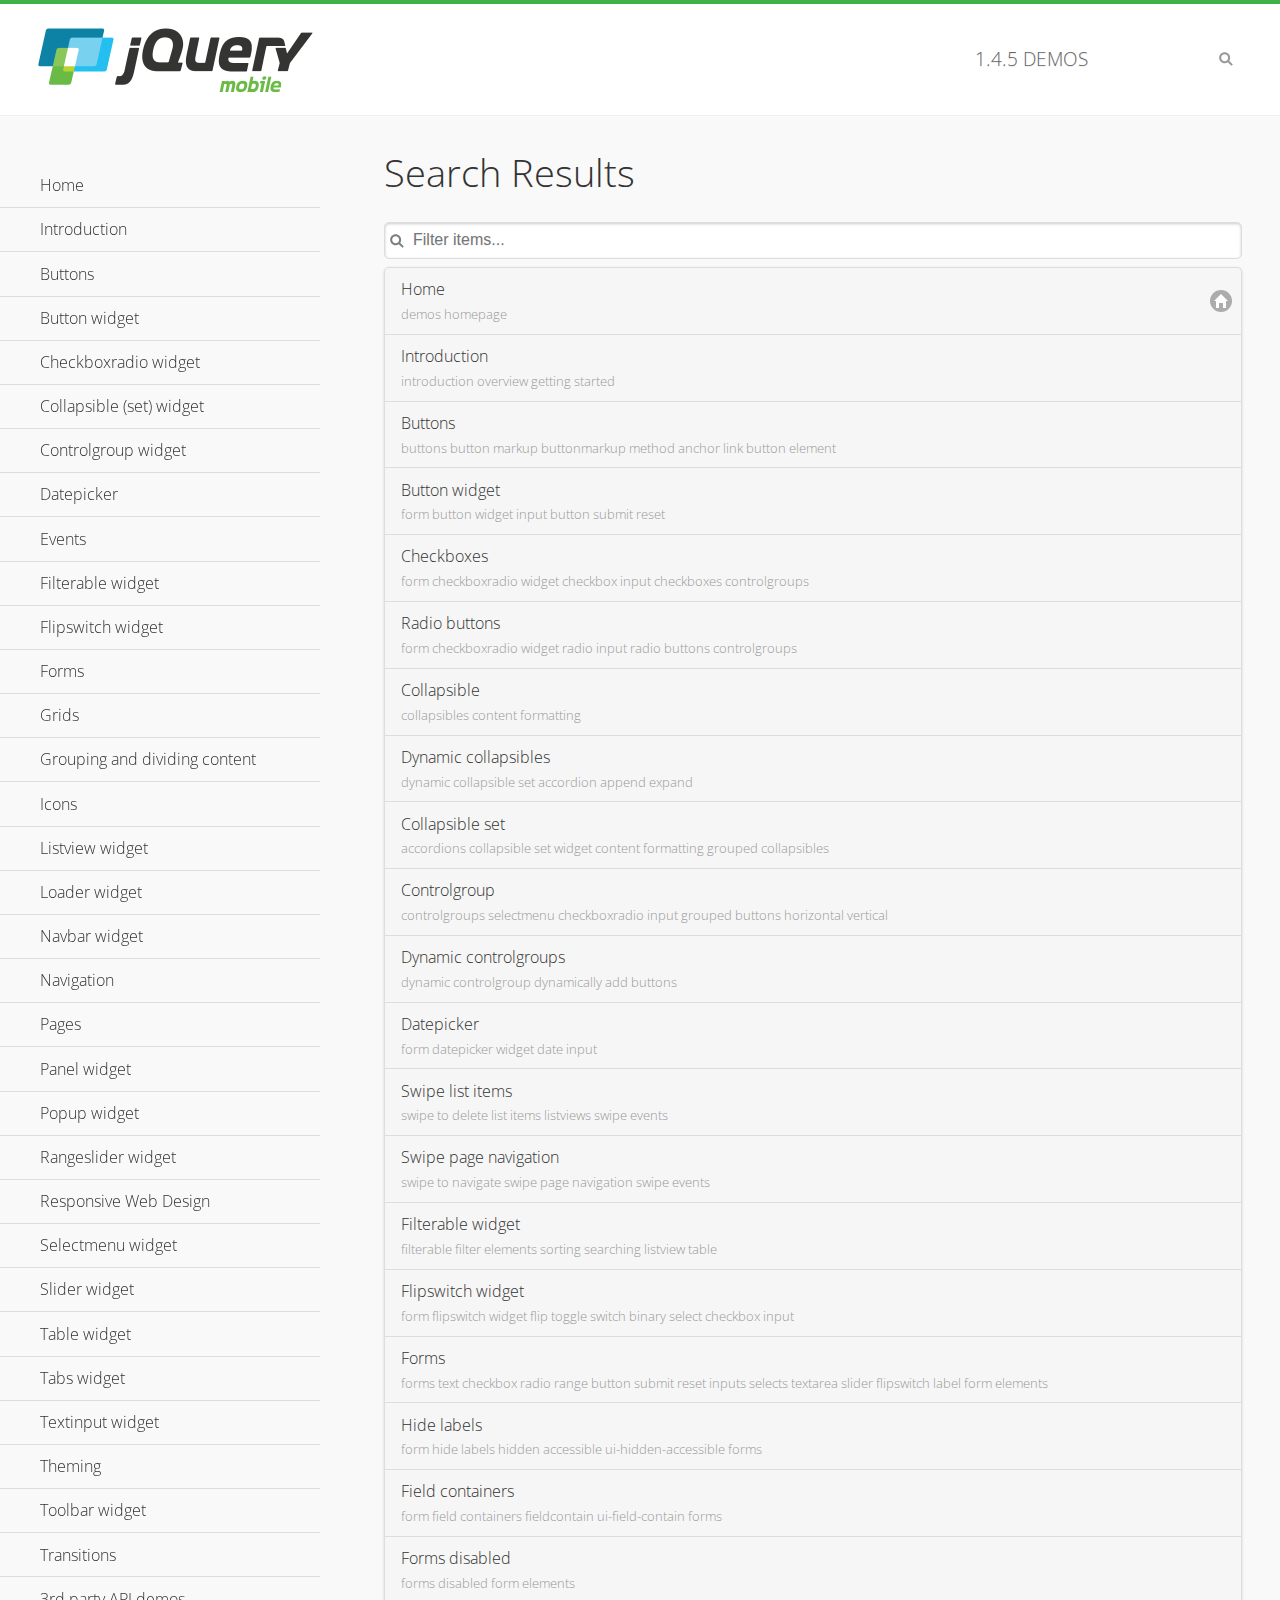
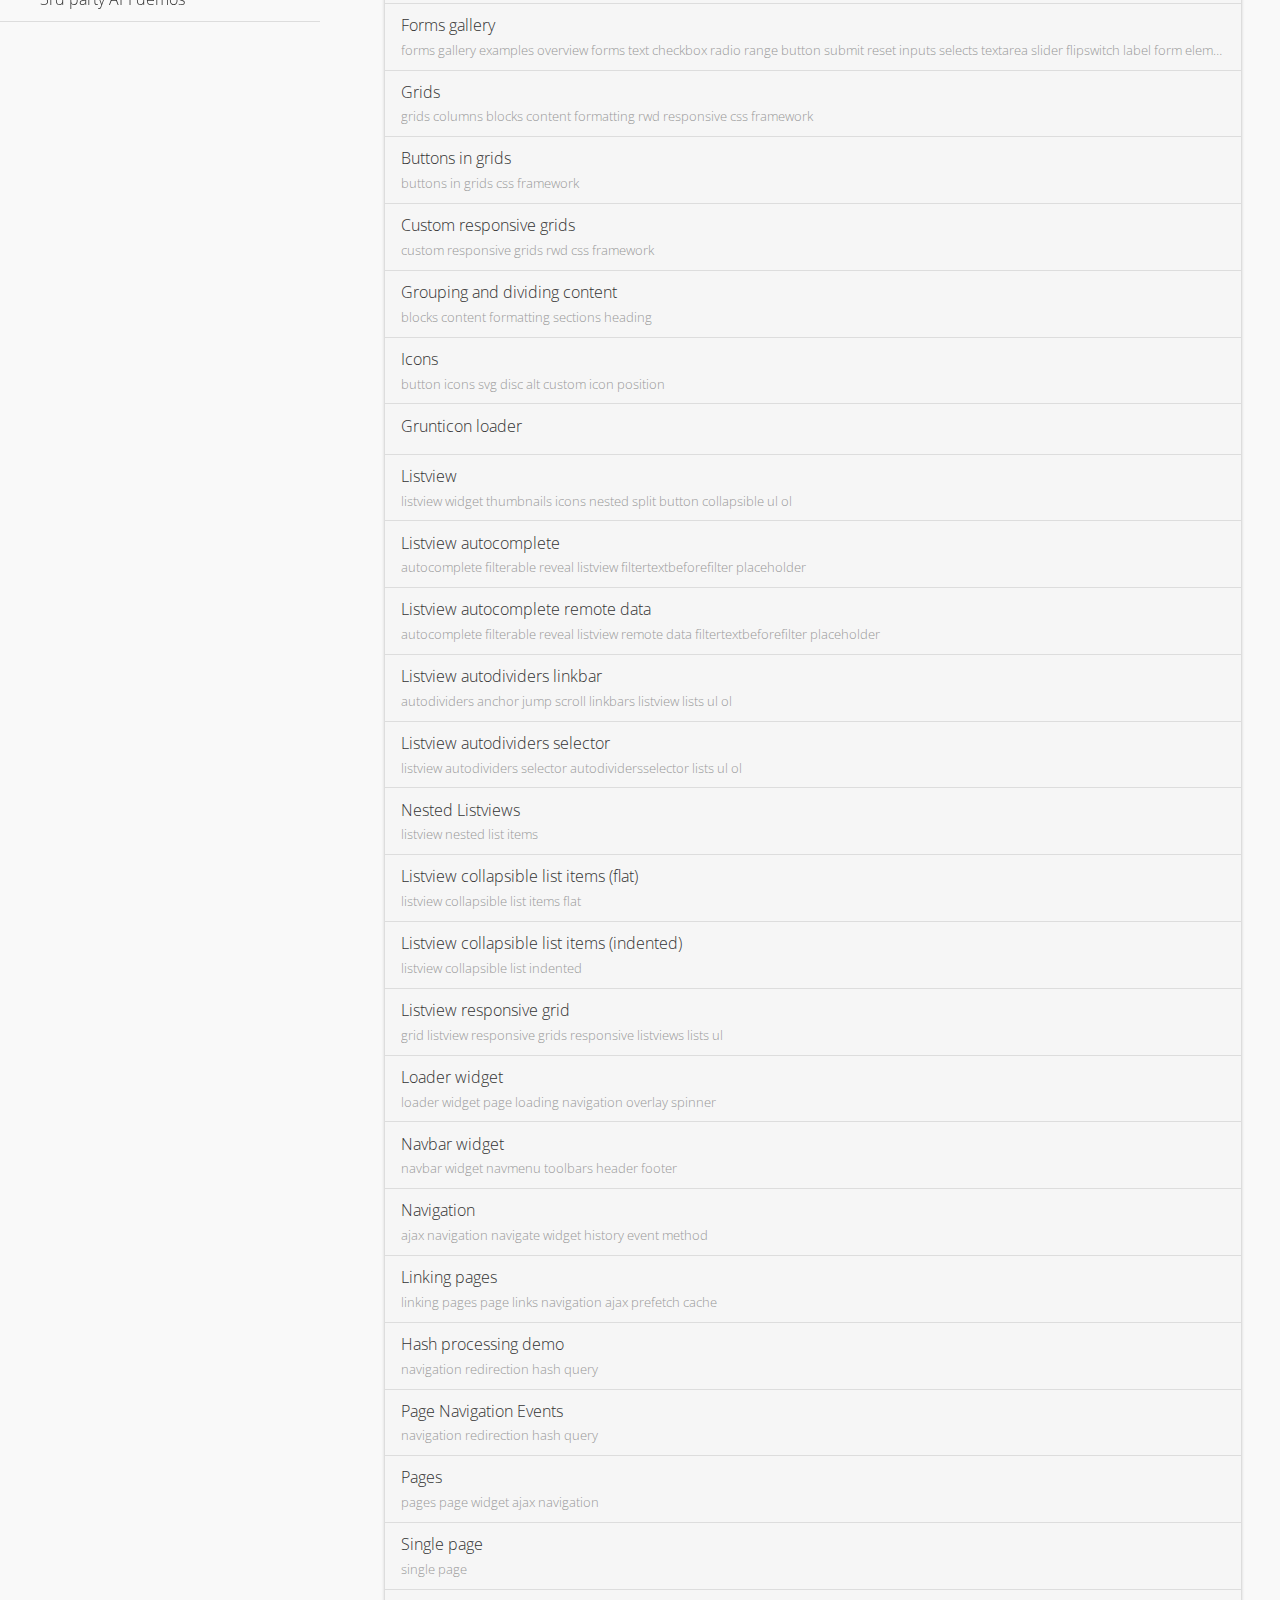
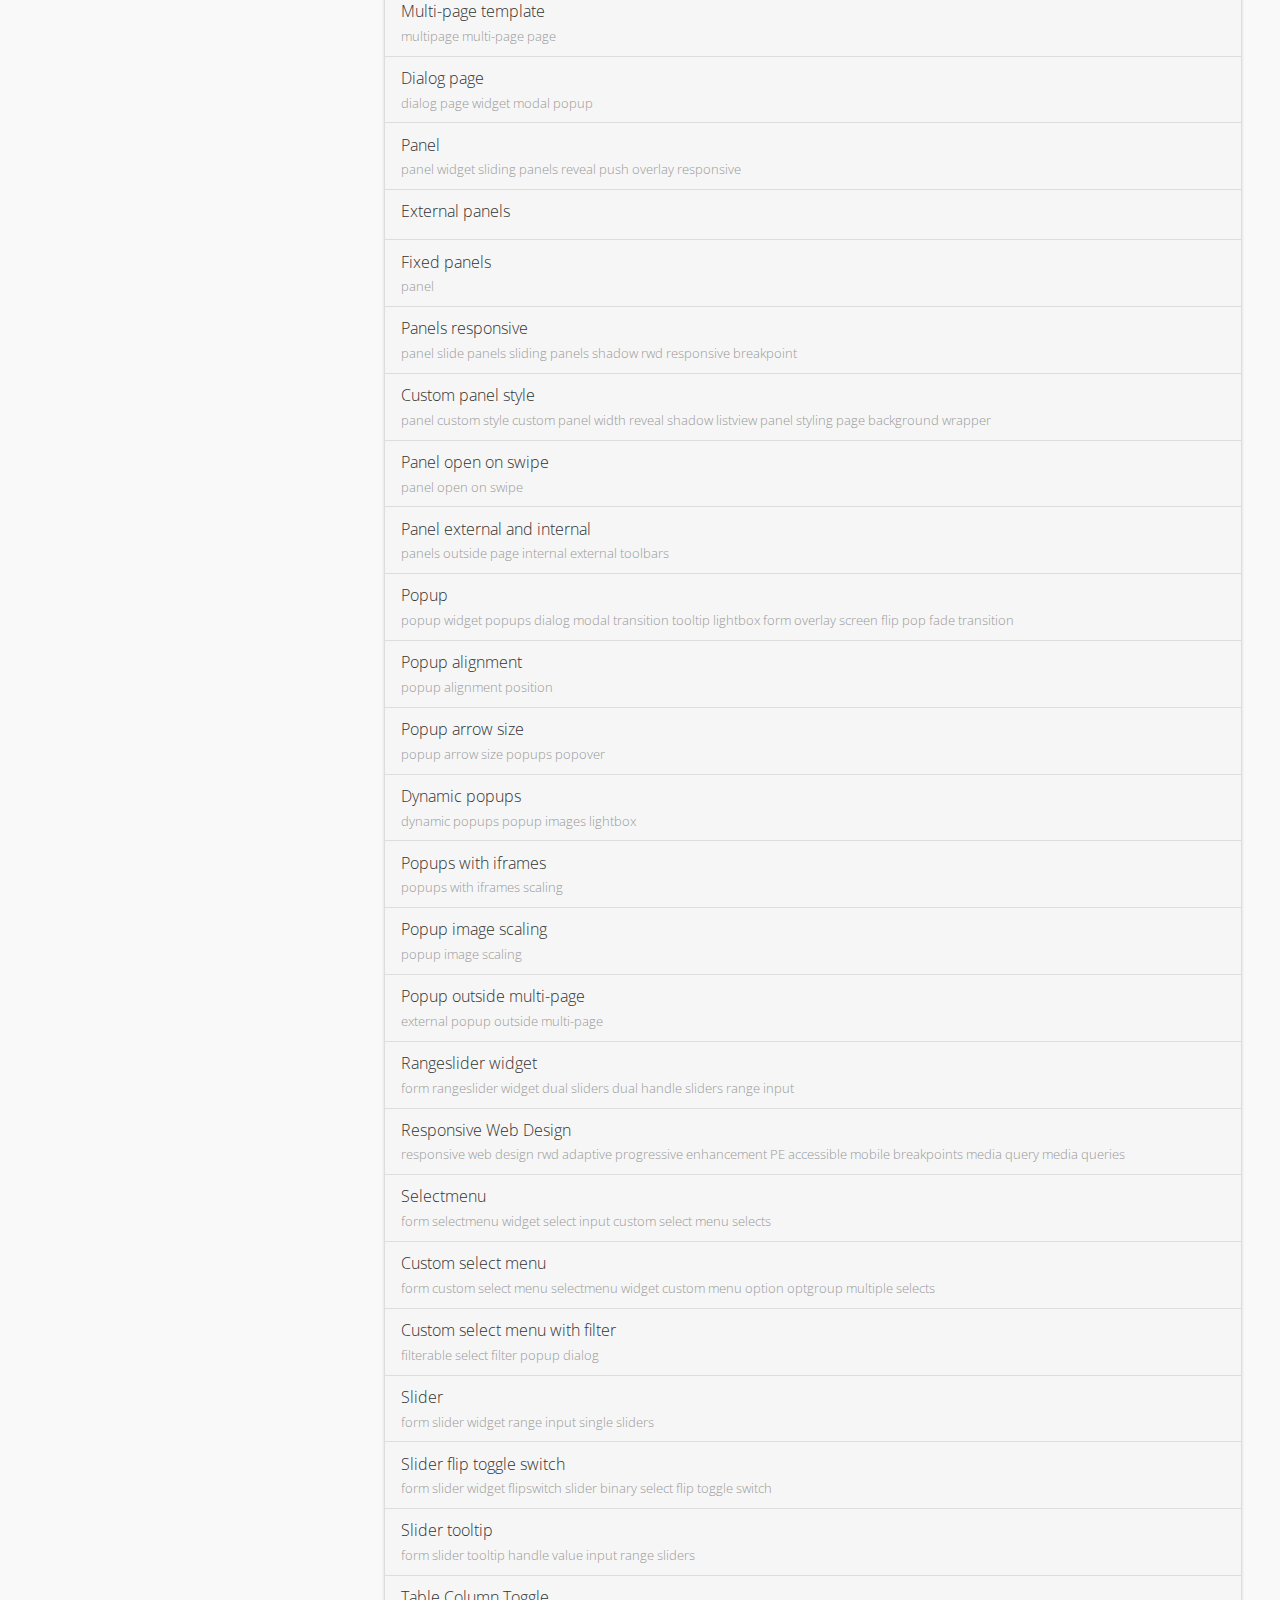
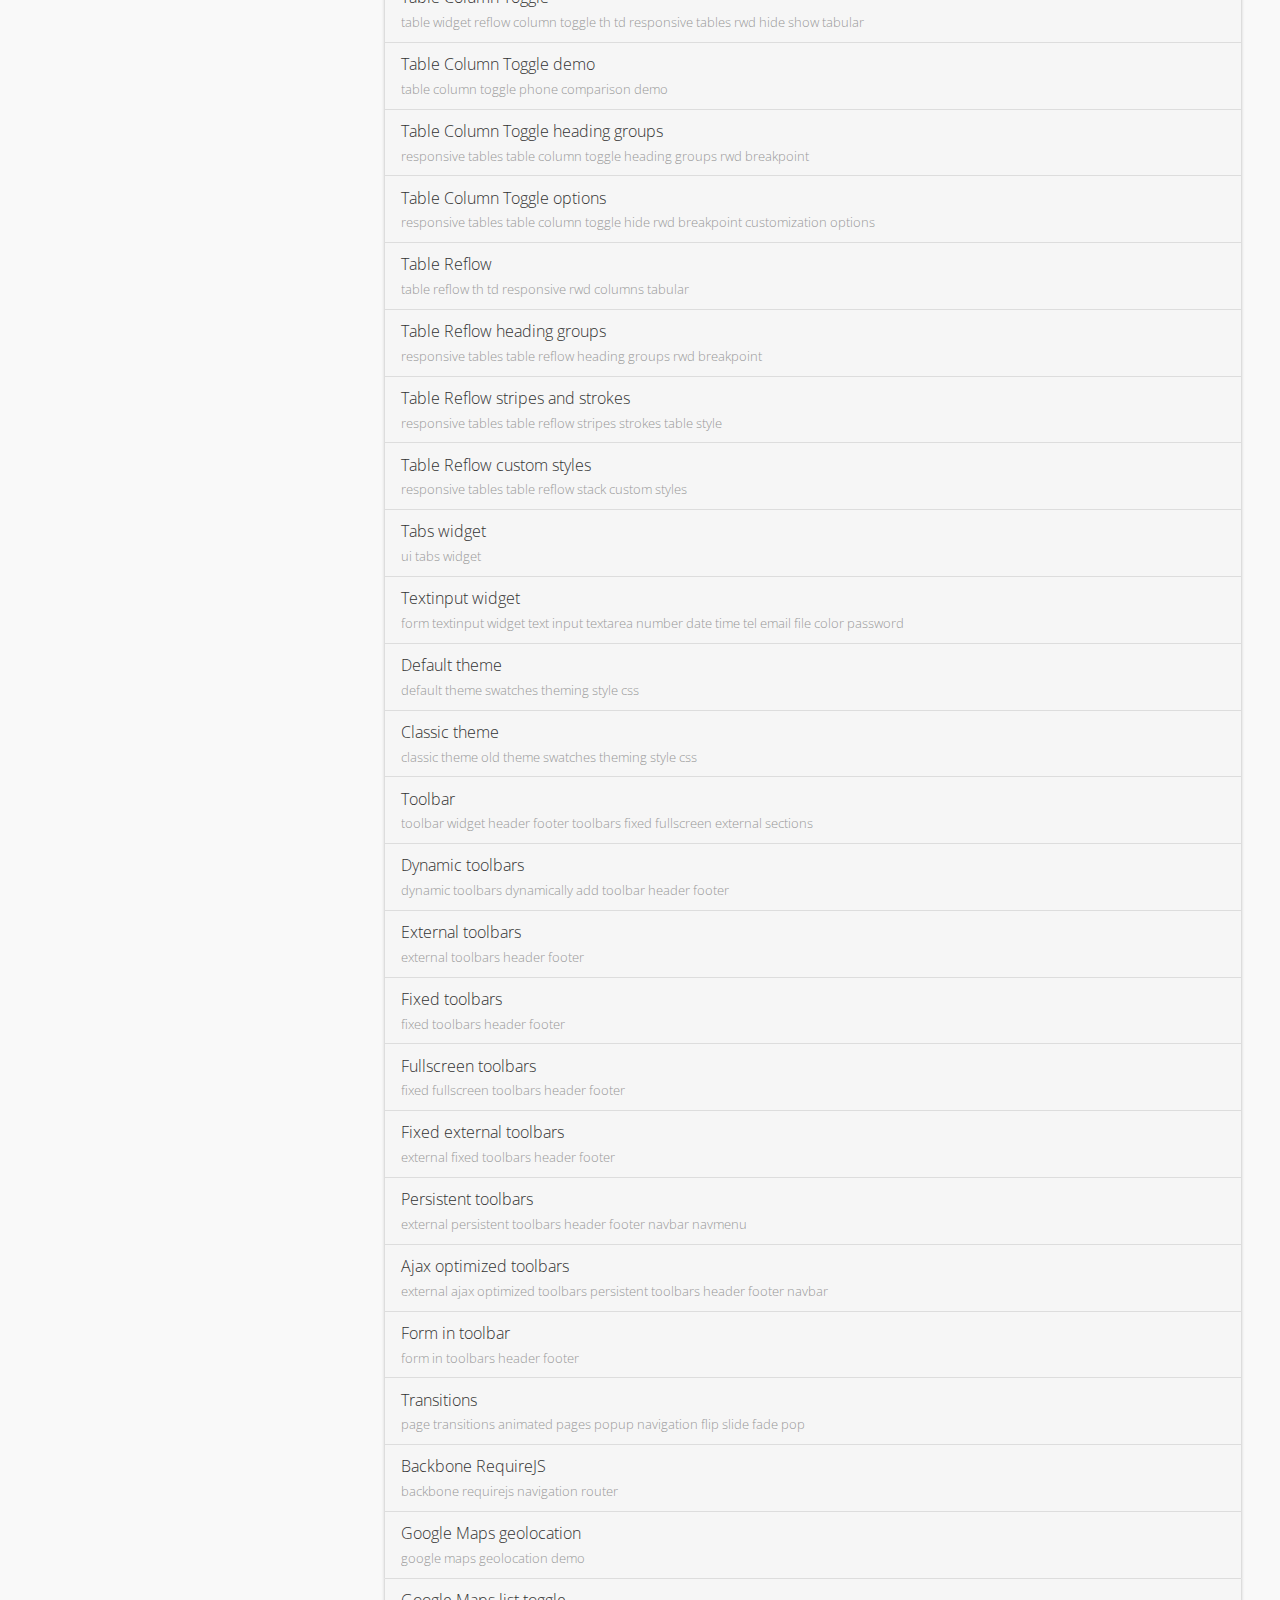
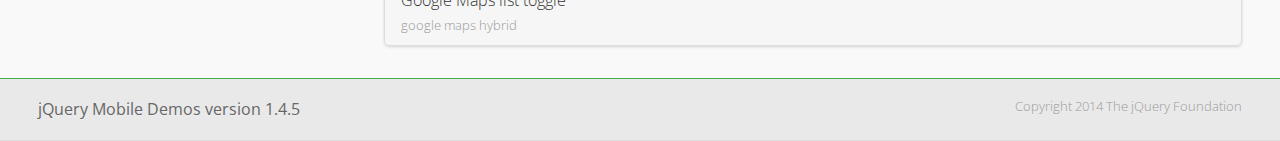
<file: New Attempt 3/demos/_search/index.html>
<!DOCTYPE html>
<html>
<head>
	<meta charset="utf-8">
	<meta name="viewport" content="width=device-width, initial-scale=1">
	<title>jQuery Mobile Demos</title>
	<link rel="stylesheet" href="../css/themes/default/jquery.mobile-1.4.5.min.css">
	<link rel="stylesheet" href="../_assets/css/jqm-demos.css">
	<link rel="shortcut icon" href="../_assets/favicon.ico">
    <link rel="stylesheet" href="http://fonts.googleapis.com/css?family=Open+Sans:300,400,700">
	<script src="../js/jquery.js"></script>
	<script src="../_assets/js/index.js"></script>
	<script src="../js/jquery.mobile-1.4.5.min.js"></script>

</head>
<body>
<div data-role="page" class="jqm-demos jqm-demos-index jqm-demos-search-results">

	<div data-role="header" class="jqm-header">
		<h2><a href="../" title="jQuery Mobile Demos home"><img src="../_assets/img/jquery-logo.png" alt="jQuery Mobile"></a></h2>
		<p><span class="jqm-version"></span> Demos</p>
		<a href="#" class="jqm-navmenu-link ui-btn ui-btn-icon-notext ui-corner-all ui-icon-bars ui-nodisc-icon ui-alt-icon ui-btn-left">Menu</a>
		<a href="#" class="jqm-search-link ui-btn ui-btn-icon-notext ui-corner-all ui-icon-search ui-nodisc-icon ui-alt-icon ui-btn-right">Search</a>
	</div><!-- /header -->

	<div role="main" class="ui-content jqm-content">

		<h1>Search Results</h1>

        <div class="jqm-search-results-wrap">
	        <ul class="jqm-list jqm-search-results-list">
<li data-filtertext="demos homepage" data-icon="home"><a href=".././">Home</a></li>
<li data-filtertext="introduction overview getting started"><a href="../intro/" data-ajax="false">Introduction</a></li>
<li data-filtertext="buttons button markup buttonmarkup method anchor link button element"><a href="../button-markup/" data-ajax="false">Buttons</a></li>
<li data-filtertext="form button widget input button submit reset"><a href="../button/" data-ajax="false">Button widget</a></li>
<li data-role="collapsible" data-enhanced="true" data-collapsed-icon="carat-d" data-expanded-icon="carat-u" data-iconpos="right" data-inset="false" class="ui-collapsible ui-collapsible-themed-content ui-collapsible-collapsed">
	<h3 class="ui-collapsible-heading ui-collapsible-heading-collapsed">
		<a href="#" class="ui-collapsible-heading-toggle ui-btn ui-btn-icon-right ui-btn-inherit ui-icon-carat-d">
		    Checkboxradio widget<span class="ui-collapsible-heading-status"> click to expand contents</span>
		</a>
	</h3>
	<div class="ui-collapsible-content ui-body-inherit ui-collapsible-content-collapsed" aria-hidden="true">
		<ul>
			<li data-filtertext="form checkboxradio widget checkbox input checkboxes controlgroups"><a href="../checkboxradio-checkbox/" data-ajax="false">Checkboxes</a></li>
			<li data-filtertext="form checkboxradio widget radio input radio buttons controlgroups"><a href="../checkboxradio-radio/" data-ajax="false">Radio buttons</a></li>
		</ul>
	</div>
</li>
<li data-role="collapsible" data-enhanced="true" data-collapsed-icon="carat-d" data-expanded-icon="carat-u" data-iconpos="right" data-inset="false" class="ui-collapsible ui-collapsible-themed-content ui-collapsible-collapsed">
	<h3 class="ui-collapsible-heading ui-collapsible-heading-collapsed">
		<a href="#" class="ui-collapsible-heading-toggle ui-btn ui-btn-icon-right ui-btn-inherit ui-icon-carat-d">
			Collapsible (set) widget<span class="ui-collapsible-heading-status"> click to expand contents</span>
		</a>
	</h3>
	<div class="ui-collapsible-content ui-body-inherit ui-collapsible-content-collapsed" aria-hidden="true">
		<ul>
			<li data-filtertext="collapsibles content formatting"><a href="../collapsible/" data-ajax="false">Collapsible</a></li>
			<li data-filtertext="dynamic collapsible set accordion append expand"><a href="../collapsible-dynamic/" data-ajax="false">Dynamic collapsibles</a></li>
			<li data-filtertext="accordions collapsible set widget content formatting grouped collapsibles"><a href="../collapsibleset/" data-ajax="false">Collapsible set</a></li>
		</ul>
	</div>
</li>
<li data-role="collapsible" data-enhanced="true" data-collapsed-icon="carat-d" data-expanded-icon="carat-u" data-iconpos="right" data-inset="false" class="ui-collapsible ui-collapsible-themed-content ui-collapsible-collapsed">
	<h3 class="ui-collapsible-heading ui-collapsible-heading-collapsed">
		<a href="#" class="ui-collapsible-heading-toggle ui-btn ui-btn-icon-right ui-btn-inherit ui-icon-carat-d">
			Controlgroup widget<span class="ui-collapsible-heading-status"> click to expand contents</span>
		</a>
	</h3>
	<div class="ui-collapsible-content ui-body-inherit ui-collapsible-content-collapsed" aria-hidden="true">
		<ul>
			<li data-filtertext="controlgroups selectmenu checkboxradio input grouped buttons horizontal vertical"><a href="../controlgroup/" data-ajax="false">Controlgroup</a></li>
			<li data-filtertext="dynamic controlgroup dynamically add buttons"><a href="../controlgroup-dynamic/" data-ajax="false">Dynamic controlgroups</a></li>
		</ul>
	</div>
</li>
<li data-filtertext="form datepicker widget date input"><a href="../datepicker/" data-ajax="false">Datepicker</a></li>
<li data-role="collapsible" data-enhanced="true" data-collapsed-icon="carat-d" data-expanded-icon="carat-u" data-iconpos="right" data-inset="false" class="ui-collapsible ui-collapsible-themed-content ui-collapsible-collapsed">
	<h3 class="ui-collapsible-heading ui-collapsible-heading-collapsed">
		<a href="#" class="ui-collapsible-heading-toggle ui-btn ui-btn-icon-right ui-btn-inherit ui-icon-carat-d">
			Events<span class="ui-collapsible-heading-status"> click to expand contents</span>
		</a>
	</h3>
	<div class="ui-collapsible-content ui-body-inherit ui-collapsible-content-collapsed" aria-hidden="true">
		<ul>
			<li data-filtertext="swipe to delete list items listviews swipe events"><a href="../swipe-list/" data-ajax="false">Swipe list items</a></li>
			<li data-filtertext="swipe to navigate swipe page navigation swipe events"><a href="../swipe-page/" data-ajax="false">Swipe page navigation</a></li>
		</ul>
	</div>
</li>
<li data-filtertext="filterable filter elements sorting searching listview table"><a href="../filterable/" data-ajax="false">Filterable widget</a></li>
<li data-filtertext="form flipswitch widget flip toggle switch binary select checkbox input"><a href="../flipswitch/" data-ajax="false">Flipswitch widget</a></li>
<li data-role="collapsible" data-enhanced="true" data-collapsed-icon="carat-d" data-expanded-icon="carat-u" data-iconpos="right" data-inset="false" class="ui-collapsible ui-collapsible-themed-content ui-collapsible-collapsed">
	<h3 class="ui-collapsible-heading ui-collapsible-heading-collapsed">
		<a href="#" class="ui-collapsible-heading-toggle ui-btn ui-btn-icon-right ui-btn-inherit ui-icon-carat-d">
			Forms<span class="ui-collapsible-heading-status"> click to expand contents</span>
		</a>
	</h3>
	<div class="ui-collapsible-content ui-body-inherit ui-collapsible-content-collapsed" aria-hidden="true">
		<ul>
			<li data-filtertext="forms text checkbox radio range button submit reset inputs selects textarea slider flipswitch label form elements"><a href="../forms/" data-ajax="false">Forms</a></li>
			<li data-filtertext="form hide labels hidden accessible ui-hidden-accessible forms"><a href="../forms-label-hidden-accessible/" data-ajax="false">Hide labels</a></li>
			<li data-filtertext="form field containers fieldcontain ui-field-contain forms"><a href="../forms-field-contain/" data-ajax="false">Field containers</a></li>
			<li data-filtertext="forms disabled form elements"><a href="../forms-disabled/" data-ajax="false">Forms disabled</a></li>
			<li data-filtertext="forms gallery examples overview forms text checkbox radio range button submit reset inputs selects textarea slider flipswitch label form elements"><a href="../forms-gallery/" data-ajax="false">Forms gallery</a></li>
		</ul>
	</div>
</li>
<li data-role="collapsible" data-enhanced="true" data-collapsed-icon="carat-d" data-expanded-icon="carat-u" data-iconpos="right" data-inset="false" class="ui-collapsible ui-collapsible-themed-content ui-collapsible-collapsed">
	<h3 class="ui-collapsible-heading ui-collapsible-heading-collapsed">
		<a href="#" class="ui-collapsible-heading-toggle ui-btn ui-btn-icon-right ui-btn-inherit ui-icon-carat-d">
			Grids<span class="ui-collapsible-heading-status"> click to expand contents</span>
		</a>
	</h3>
	<div class="ui-collapsible-content ui-body-inherit ui-collapsible-content-collapsed" aria-hidden="true">
		<ul>
			<li data-filtertext="grids columns blocks content formatting rwd responsive css framework"><a href="../grids/" data-ajax="false">Grids</a></li>
			<li data-filtertext="buttons in grids css framework"><a href="../grids-buttons/" data-ajax="false">Buttons in grids</a></li>
			<li data-filtertext="custom responsive grids rwd css framework"><a href="../grids-custom-responsive/" data-ajax="false">Custom responsive grids</a></li>
		</ul>
	</div>
</li>
<li data-filtertext="blocks content formatting sections heading"><a href="../body-bar-classes/" data-ajax="false">Grouping and dividing content</a></li>
<li data-role="collapsible" data-enhanced="true" data-collapsed-icon="carat-d" data-expanded-icon="carat-u" data-iconpos="right" data-inset="false" class="ui-collapsible ui-collapsible-themed-content ui-collapsible-collapsed">
	<h3 class="ui-collapsible-heading ui-collapsible-heading-collapsed">
		<a href="#" class="ui-collapsible-heading-toggle ui-btn ui-btn-icon-right ui-btn-inherit ui-icon-carat-d">
			Icons<span class="ui-collapsible-heading-status"> click to expand contents</span>
		</a>
	</h3>
	<div class="ui-collapsible-content ui-body-inherit ui-collapsible-content-collapsed" aria-hidden="true">
		<ul>
			<li data-filtertext="button icons svg disc alt custom icon position"><a href="../icons/" data-ajax="false">Icons</a></li>
			<li data-filtertext=""><a href="../icons-grunticon/" data-ajax="false">Grunticon loader</a></li>
		</ul>
	</div>
</li>
<li data-role="collapsible" data-enhanced="true" data-collapsed-icon="carat-d" data-expanded-icon="carat-u" data-iconpos="right" data-inset="false" class="ui-collapsible ui-collapsible-themed-content ui-collapsible-collapsed">
	<h3 class="ui-collapsible-heading ui-collapsible-heading-collapsed">
		<a href="#" class="ui-collapsible-heading-toggle ui-btn ui-btn-icon-right ui-btn-inherit ui-icon-carat-d">
			Listview widget<span class="ui-collapsible-heading-status"> click to expand contents</span>
		</a>
	</h3>
	<div class="ui-collapsible-content ui-body-inherit ui-collapsible-content-collapsed" aria-hidden="true">
		<ul>
			<li data-filtertext="listview widget thumbnails icons nested split button collapsible ul ol"><a href="../listview/" data-ajax="false">Listview</a></li>
			<li data-filtertext="autocomplete filterable reveal listview filtertextbeforefilter placeholder"><a href="../listview-autocomplete/" data-ajax="false">Listview autocomplete</a></li>
			<li data-filtertext="autocomplete filterable reveal listview remote data filtertextbeforefilter placeholder"><a href="../listview-autocomplete-remote/" data-ajax="false">Listview autocomplete remote data</a></li>
			<li data-filtertext="autodividers anchor jump scroll linkbars listview lists ul ol"><a href="../listview-autodividers-linkbar/" data-ajax="false">Listview autodividers linkbar</a></li>
			<li data-filtertext="listview autodividers selector autodividersselector lists ul ol"><a href="../listview-autodividers-selector/" data-ajax="false">Listview autodividers selector</a></li>
			<li data-filtertext="listview nested list items"><a href="../listview-nested-lists/" data-ajax="false">Nested Listviews</a></li>
			<li data-filtertext="listview collapsible list items flat"><a href="../listview-collapsible-item-flat/" data-ajax="false">Listview collapsible list items (flat)</a></li>
			<li data-filtertext="listview collapsible list indented"><a href="../listview-collapsible-item-indented/" data-ajax="false">Listview collapsible list items (indented)</a></li>
			<li data-filtertext="grid listview responsive grids responsive listviews lists ul"><a href="../listview-grid/" data-ajax="false">Listview responsive grid</a></li>
		</ul>
	</div>
</li>
<li data-filtertext="loader widget page loading navigation overlay spinner"><a href="../loader/" data-ajax="false">Loader widget</a></li>
<li data-filtertext="navbar widget navmenu toolbars header footer"><a href="../navbar/" data-ajax="false">Navbar widget</a></li>
<li data-role="collapsible" data-enhanced="true" data-collapsed-icon="carat-d" data-expanded-icon="carat-u" data-iconpos="right" data-inset="false" class="ui-collapsible ui-collapsible-themed-content ui-collapsible-collapsed">
	<h3 class="ui-collapsible-heading ui-collapsible-heading-collapsed">
		<a href="#" class="ui-collapsible-heading-toggle ui-btn ui-btn-icon-right ui-btn-inherit ui-icon-carat-d">
			Navigation<span class="ui-collapsible-heading-status"> click to expand contents</span>
		</a>
	</h3>
	<div class="ui-collapsible-content ui-body-inherit ui-collapsible-content-collapsed" aria-hidden="true">
		<ul>
			<li data-filtertext="ajax navigation navigate widget history event method"><a href="../navigation/" data-ajax="false">Navigation</a></li>
			<li data-filtertext="linking pages page links navigation ajax prefetch cache"><a href="../navigation-linking-pages/" data-ajax="false">Linking pages</a></li>
			<!-- <li data-filtertext="php redirect server redirection server-side navigation"><a href="../navigation-php-redirect/" data-ajax="false">PHP redirect demo</a></li>-->
			<li data-filtertext="navigation redirection hash query"><a href="../navigation-hash-processing/" data-ajax="false">Hash processing demo</a></li>
			<li data-filtertext="navigation redirection hash query"><a href="../page-events/" data-ajax="false">Page Navigation Events</a></li>
		</ul>
	</div>
</li>
<li data-role="collapsible" data-enhanced="true" data-collapsed-icon="carat-d" data-expanded-icon="carat-u" data-iconpos="right" data-inset="false" class="ui-collapsible ui-collapsible-themed-content ui-collapsible-collapsed">
	<h3 class="ui-collapsible-heading ui-collapsible-heading-collapsed">
		<a href="#" class="ui-collapsible-heading-toggle ui-btn ui-btn-icon-right ui-btn-inherit ui-icon-carat-d">
			Pages<span class="ui-collapsible-heading-status"> click to expand contents</span>
		</a>
	</h3>
	<div class="ui-collapsible-content ui-body-inherit ui-collapsible-content-collapsed" aria-hidden="true">
		<ul>
			<li data-filtertext="pages page widget ajax navigation"><a href="../pages/" data-ajax="false">Pages</a></li>
			<li data-filtertext="single page"><a href="../pages-single-page/" data-ajax="false">Single page</a></li>
			<li data-filtertext="multipage multi-page page"><a href="../pages-multi-page/" data-ajax="false">Multi-page template</a></li>
			<li data-filtertext="dialog page widget modal popup"><a href="../pages-dialog/" data-ajax="false">Dialog page</a></li>
		</ul>
	</div>
</li>
<li data-role="collapsible" data-enhanced="true" data-collapsed-icon="carat-d" data-expanded-icon="carat-u" data-iconpos="right" data-inset="false" class="ui-collapsible ui-collapsible-themed-content ui-collapsible-collapsed">
	<h3 class="ui-collapsible-heading ui-collapsible-heading-collapsed">
		<a href="#" class="ui-collapsible-heading-toggle ui-btn ui-btn-icon-right ui-btn-inherit ui-icon-carat-d">
			Panel widget<span class="ui-collapsible-heading-status"> click to expand contents</span>
		</a>
	</h3>
	<div class="ui-collapsible-content ui-body-inherit ui-collapsible-content-collapsed" aria-hidden="true">
		<ul>
			<li data-filtertext="panel widget sliding panels reveal push overlay responsive"><a href="../panel/" data-ajax="false">Panel</a></li>
			<li data-filtertext=""><a href="../panel-external/" data-ajax="false">External panels</a></li>
			<li data-filtertext="panel "><a href="../panel-fixed/" data-ajax="false">Fixed panels</a></li>
			<li data-filtertext="panel slide panels sliding panels shadow rwd responsive breakpoint"><a href="../panel-responsive/" data-ajax="false">Panels responsive</a></li>
			<li data-filtertext="panel custom style custom panel width reveal shadow listview panel styling page background wrapper"><a href="../panel-styling/" data-ajax="false">Custom panel style</a></li>
			<li data-filtertext="panel open on swipe"><a href="../panel-swipe-open/" data-ajax="false">Panel open on swipe</a></li>
			<li data-filtertext="panels outside page internal external toolbars"><a href="../panel-external-internal/" data-ajax="false">Panel external and internal</a></li>
		</ul>
	</div>
</li>
<li data-role="collapsible" data-enhanced="true" data-collapsed-icon="carat-d" data-expanded-icon="carat-u" data-iconpos="right" data-inset="false" class="ui-collapsible ui-collapsible-themed-content ui-collapsible-collapsed">
	<h3 class="ui-collapsible-heading ui-collapsible-heading-collapsed">
		<a href="#" class="ui-collapsible-heading-toggle ui-btn ui-btn-icon-right ui-btn-inherit ui-icon-carat-d">
			Popup widget<span class="ui-collapsible-heading-status"> click to expand contents</span>
		</a>
	</h3>
	<div class="ui-collapsible-content ui-body-inherit ui-collapsible-content-collapsed" aria-hidden="true">
		<ul>
			<li data-filtertext="popup widget popups dialog modal transition tooltip lightbox form overlay screen flip pop fade transition"><a href="../popup/" data-ajax="false">Popup</a></li>
			<li data-filtertext="popup alignment position"><a href="../popup-alignment/" data-ajax="false">Popup alignment</a></li>
			<li data-filtertext="popup arrow size popups popover"><a href="../popup-arrow-size/" data-ajax="false">Popup arrow size</a></li>
			<li data-filtertext="dynamic popups popup images lightbox"><a href="../popup-dynamic/" data-ajax="false">Dynamic popups</a></li>
			<li data-filtertext="popups with iframes scaling"><a href="../popup-iframe/" data-ajax="false">Popups with iframes</a></li>
			<li data-filtertext="popup image scaling"><a href="../popup-image-scaling/" data-ajax="false">Popup image scaling</a></li>
			<li data-filtertext="external popup outside multi-page"><a href="../popup-outside-multipage/" data-ajax="false">Popup outside multi-page</a></li>
		</ul>
	</div>
</li>
<li data-filtertext="form rangeslider widget dual sliders dual handle sliders range input"><a href="../rangeslider/" data-ajax="false">Rangeslider widget</a></li>
<li data-filtertext="responsive web design rwd adaptive progressive enhancement PE accessible mobile breakpoints media query media queries"><a href="../rwd/" data-ajax="false">Responsive Web Design</a></li>
<li data-role="collapsible" data-enhanced="true" data-collapsed-icon="carat-d" data-expanded-icon="carat-u" data-iconpos="right" data-inset="false" class="ui-collapsible ui-collapsible-themed-content ui-collapsible-collapsed">
	<h3 class="ui-collapsible-heading ui-collapsible-heading-collapsed">
		<a href="#" class="ui-collapsible-heading-toggle ui-btn ui-btn-icon-right ui-btn-inherit ui-icon-carat-d">
			Selectmenu widget<span class="ui-collapsible-heading-status"> click to expand contents</span>
		</a>
	</h3>
	<div class="ui-collapsible-content ui-body-inherit ui-collapsible-content-collapsed" aria-hidden="true">
		<ul>
			<li data-filtertext="form selectmenu widget select input custom select menu selects"><a href="../selectmenu/" data-ajax="false">Selectmenu</a></li>
			<li data-filtertext="form custom select menu selectmenu widget custom menu option optgroup multiple selects"><a href="../selectmenu-custom/" data-ajax="false">Custom select menu</a></li>
			<li data-filtertext="filterable select filter popup dialog"><a href="../selectmenu-custom-filter/" data-ajax="false">Custom select menu with filter</a></li>
		</ul>
	</div>
</li>
<li data-role="collapsible" data-enhanced="true" data-collapsed-icon="carat-d" data-expanded-icon="carat-u" data-iconpos="right" data-inset="false" class="ui-collapsible ui-collapsible-themed-content ui-collapsible-collapsed">
	<h3 class="ui-collapsible-heading ui-collapsible-heading-collapsed">
		<a href="#" class="ui-collapsible-heading-toggle ui-btn ui-btn-icon-right ui-btn-inherit ui-icon-carat-d">
			Slider widget<span class="ui-collapsible-heading-status"> click to expand contents</span>
		</a>
	</h3>
	<div class="ui-collapsible-content ui-body-inherit ui-collapsible-content-collapsed" aria-hidden="true">
		<ul>
			<li data-filtertext="form slider widget range input single sliders"><a href="../slider/" data-ajax="false">Slider</a></li>
			<li data-filtertext="form slider widget flipswitch slider binary select flip toggle switch"><a href="../slider-flipswitch/" data-ajax="false">Slider flip toggle switch</a></li>
			<li data-filtertext="form slider tooltip handle value input range sliders"><a href="../slider-tooltip/" data-ajax="false">Slider tooltip</a></li>
		</ul>
	</div>
</li>
<li data-role="collapsible" data-enhanced="true" data-collapsed-icon="carat-d" data-expanded-icon="carat-u" data-iconpos="right" data-inset="false" class="ui-collapsible ui-collapsible-themed-content ui-collapsible-collapsed">
	<h3 class="ui-collapsible-heading ui-collapsible-heading-collapsed">
		<a href="#" class="ui-collapsible-heading-toggle ui-btn ui-btn-icon-right ui-btn-inherit ui-icon-carat-d">
			Table widget<span class="ui-collapsible-heading-status"> click to expand contents</span>
		</a>
	</h3>
	<div class="ui-collapsible-content ui-body-inherit ui-collapsible-content-collapsed" aria-hidden="true">
		<ul>
			<li data-filtertext="table widget reflow column toggle th td responsive tables rwd hide show tabular"><a href="../table-column-toggle/" data-ajax="false">Table Column Toggle</a></li>
			<li data-filtertext="table column toggle phone comparison demo"><a href="../table-column-toggle-example/" data-ajax="false">Table Column Toggle demo</a></li>
			<li data-filtertext="responsive tables table column toggle heading groups rwd breakpoint"><a href="../table-column-toggle-heading-groups/" data-ajax="false">Table Column Toggle heading groups</a></li>
			<li data-filtertext="responsive tables table column toggle hide rwd breakpoint customization options"><a href="../table-column-toggle-options/" data-ajax="false">Table Column Toggle options</a></li>
			<li data-filtertext="table reflow th td responsive rwd columns tabular"><a href="../table-reflow/" data-ajax="false">Table Reflow</a></li>
			<li data-filtertext="responsive tables table reflow heading groups rwd breakpoint"><a href="../table-reflow-heading-groups/" data-ajax="false">Table Reflow heading groups</a></li>
			<li data-filtertext="responsive tables table reflow stripes strokes table style"><a href="../table-reflow-stripes-strokes/" data-ajax="false">Table Reflow stripes and strokes</a></li>
			<li data-filtertext="responsive tables table reflow stack custom styles"><a href="../table-reflow-styling/" data-ajax="false">Table Reflow custom styles</a></li>
		</ul>
	</div>
</li>
<li data-filtertext="ui tabs widget"><a href="../tabs/" data-ajax="false">Tabs widget</a></li>
<li data-filtertext="form textinput widget text input textarea number date time tel email file color password"><a href="../textinput/" data-ajax="false">Textinput widget</a></li>
<li data-role="collapsible" data-enhanced="true" data-collapsed-icon="carat-d" data-expanded-icon="carat-u" data-iconpos="right" data-inset="false" class="ui-collapsible ui-collapsible-themed-content ui-collapsible-collapsed">
	<h3 class="ui-collapsible-heading ui-collapsible-heading-collapsed">
		<a href="#" class="ui-collapsible-heading-toggle ui-btn ui-btn-icon-right ui-btn-inherit ui-icon-carat-d">
			Theming<span class="ui-collapsible-heading-status"> click to expand contents</span>
		</a>
	</h3>
	<div class="ui-collapsible-content ui-body-inherit ui-collapsible-content-collapsed" aria-hidden="true">
		<ul>
			<li data-filtertext="default theme swatches theming style css"><a href="../theme-default/" data-ajax="false">Default theme</a></li>
			<li data-filtertext="classic theme old theme swatches theming style css"><a href="../theme-classic/" data-ajax="false">Classic theme</a></li>
		</ul>
	</div>
</li>
<li data-role="collapsible" data-enhanced="true" data-collapsed-icon="carat-d" data-expanded-icon="carat-u" data-iconpos="right" data-inset="false" class="ui-collapsible ui-collapsible-themed-content ui-collapsible-collapsed">
	<h3 class="ui-collapsible-heading ui-collapsible-heading-collapsed">
		<a href="#" class="ui-collapsible-heading-toggle ui-btn ui-btn-icon-right ui-btn-inherit ui-icon-carat-d">
			Toolbar widget<span class="ui-collapsible-heading-status"> click to expand contents</span>
		</a>
	</h3>
	<div class="ui-collapsible-content ui-body-inherit ui-collapsible-content-collapsed" aria-hidden="true">
		<ul>
			<li data-filtertext="toolbar widget header footer toolbars fixed fullscreen external sections"><a href="../toolbar/" data-ajax="false">Toolbar</a></li>
			<li data-filtertext="dynamic toolbars dynamically add toolbar header footer"><a href="../toolbar-dynamic/" data-ajax="false">Dynamic toolbars</a></li>
			<li data-filtertext="external toolbars header footer"><a href="../toolbar-external/" data-ajax="false">External toolbars</a></li>
			<li data-filtertext="fixed toolbars header footer"><a href="../toolbar-fixed/" data-ajax="false">Fixed toolbars</a></li>
			<li data-filtertext="fixed fullscreen toolbars header footer"><a href="../toolbar-fixed-fullscreen/" data-ajax="false">Fullscreen toolbars</a></li>
			<li data-filtertext="external fixed toolbars header footer"><a href="../toolbar-fixed-external/" data-ajax="false">Fixed external toolbars</a></li>
			<li data-filtertext="external persistent toolbars header footer navbar navmenu"><a href="../toolbar-fixed-persistent/" data-ajax="false">Persistent toolbars</a></li>
			<li data-filtertext="external ajax optimized toolbars persistent toolbars header footer navbar"><a href="../toolbar-fixed-persistent-optimized/" data-ajax="false">Ajax optimized toolbars</a></li>
			<li data-filtertext="form in toolbars header footer"><a href="../toolbar-fixed-forms/" data-ajax="false">Form in toolbar</a></li>
		</ul>
	</div>
</li>
<li data-filtertext="page transitions animated pages popup navigation flip slide fade pop"><a href="../transitions/" data-ajax="false">Transitions</a></li>
<li data-role="collapsible" data-enhanced="true" data-collapsed-icon="carat-d" data-expanded-icon="carat-u" data-iconpos="right" data-inset="false" class="ui-collapsible ui-collapsible-themed-content ui-collapsible-collapsed">
	<h3 class="ui-collapsible-heading ui-collapsible-heading-collapsed">
		<a href="#" class="ui-collapsible-heading-toggle ui-btn ui-btn-icon-right ui-btn-inherit ui-icon-carat-d">
			3rd party API demos<span class="ui-collapsible-heading-status"> click to expand contents</span>
		</a>
	</h3>
	<div class="ui-collapsible-content ui-body-inherit ui-collapsible-content-collapsed" aria-hidden="true">
		<ul>
			<li data-filtertext="backbone requirejs navigation router"><a href="../backbone-requirejs/" data-ajax="false">Backbone RequireJS</a></li>
			<li data-filtertext="google maps geolocation demo"><a href="../map-geolocation/" data-ajax="false">Google Maps geolocation</a></li>
			<li data-filtertext="google maps hybrid"><a href="../map-list-toggle/" data-ajax="false">Google Maps list toggle</a></li>
		</ul>
	</div>
</li>



	        </ul>
	    </div>

	</div><!-- /content -->
	    <div data-role="panel" class="jqm-navmenu-panel" data-position="left" data-display="overlay" data-theme="a">
	    	<ul class="jqm-list ui-alt-icon ui-nodisc-icon">
<li data-filtertext="demos homepage" data-icon="home"><a href=".././">Home</a></li>
<li data-filtertext="introduction overview getting started"><a href="../intro/" data-ajax="false">Introduction</a></li>
<li data-filtertext="buttons button markup buttonmarkup method anchor link button element"><a href="../button-markup/" data-ajax="false">Buttons</a></li>
<li data-filtertext="form button widget input button submit reset"><a href="../button/" data-ajax="false">Button widget</a></li>
<li data-role="collapsible" data-enhanced="true" data-collapsed-icon="carat-d" data-expanded-icon="carat-u" data-iconpos="right" data-inset="false" class="ui-collapsible ui-collapsible-themed-content ui-collapsible-collapsed">
	<h3 class="ui-collapsible-heading ui-collapsible-heading-collapsed">
		<a href="#" class="ui-collapsible-heading-toggle ui-btn ui-btn-icon-right ui-btn-inherit ui-icon-carat-d">
		    Checkboxradio widget<span class="ui-collapsible-heading-status"> click to expand contents</span>
		</a>
	</h3>
	<div class="ui-collapsible-content ui-body-inherit ui-collapsible-content-collapsed" aria-hidden="true">
		<ul>
			<li data-filtertext="form checkboxradio widget checkbox input checkboxes controlgroups"><a href="../checkboxradio-checkbox/" data-ajax="false">Checkboxes</a></li>
			<li data-filtertext="form checkboxradio widget radio input radio buttons controlgroups"><a href="../checkboxradio-radio/" data-ajax="false">Radio buttons</a></li>
		</ul>
	</div>
</li>
<li data-role="collapsible" data-enhanced="true" data-collapsed-icon="carat-d" data-expanded-icon="carat-u" data-iconpos="right" data-inset="false" class="ui-collapsible ui-collapsible-themed-content ui-collapsible-collapsed">
	<h3 class="ui-collapsible-heading ui-collapsible-heading-collapsed">
		<a href="#" class="ui-collapsible-heading-toggle ui-btn ui-btn-icon-right ui-btn-inherit ui-icon-carat-d">
			Collapsible (set) widget<span class="ui-collapsible-heading-status"> click to expand contents</span>
		</a>
	</h3>
	<div class="ui-collapsible-content ui-body-inherit ui-collapsible-content-collapsed" aria-hidden="true">
		<ul>
			<li data-filtertext="collapsibles content formatting"><a href="../collapsible/" data-ajax="false">Collapsible</a></li>
			<li data-filtertext="dynamic collapsible set accordion append expand"><a href="../collapsible-dynamic/" data-ajax="false">Dynamic collapsibles</a></li>
			<li data-filtertext="accordions collapsible set widget content formatting grouped collapsibles"><a href="../collapsibleset/" data-ajax="false">Collapsible set</a></li>
		</ul>
	</div>
</li>
<li data-role="collapsible" data-enhanced="true" data-collapsed-icon="carat-d" data-expanded-icon="carat-u" data-iconpos="right" data-inset="false" class="ui-collapsible ui-collapsible-themed-content ui-collapsible-collapsed">
	<h3 class="ui-collapsible-heading ui-collapsible-heading-collapsed">
		<a href="#" class="ui-collapsible-heading-toggle ui-btn ui-btn-icon-right ui-btn-inherit ui-icon-carat-d">
			Controlgroup widget<span class="ui-collapsible-heading-status"> click to expand contents</span>
		</a>
	</h3>
	<div class="ui-collapsible-content ui-body-inherit ui-collapsible-content-collapsed" aria-hidden="true">
		<ul>
			<li data-filtertext="controlgroups selectmenu checkboxradio input grouped buttons horizontal vertical"><a href="../controlgroup/" data-ajax="false">Controlgroup</a></li>
			<li data-filtertext="dynamic controlgroup dynamically add buttons"><a href="../controlgroup-dynamic/" data-ajax="false">Dynamic controlgroups</a></li>
		</ul>
	</div>
</li>
<li data-filtertext="form datepicker widget date input"><a href="../datepicker/" data-ajax="false">Datepicker</a></li>
<li data-role="collapsible" data-enhanced="true" data-collapsed-icon="carat-d" data-expanded-icon="carat-u" data-iconpos="right" data-inset="false" class="ui-collapsible ui-collapsible-themed-content ui-collapsible-collapsed">
	<h3 class="ui-collapsible-heading ui-collapsible-heading-collapsed">
		<a href="#" class="ui-collapsible-heading-toggle ui-btn ui-btn-icon-right ui-btn-inherit ui-icon-carat-d">
			Events<span class="ui-collapsible-heading-status"> click to expand contents</span>
		</a>
	</h3>
	<div class="ui-collapsible-content ui-body-inherit ui-collapsible-content-collapsed" aria-hidden="true">
		<ul>
			<li data-filtertext="swipe to delete list items listviews swipe events"><a href="../swipe-list/" data-ajax="false">Swipe list items</a></li>
			<li data-filtertext="swipe to navigate swipe page navigation swipe events"><a href="../swipe-page/" data-ajax="false">Swipe page navigation</a></li>
		</ul>
	</div>
</li>
<li data-filtertext="filterable filter elements sorting searching listview table"><a href="../filterable/" data-ajax="false">Filterable widget</a></li>
<li data-filtertext="form flipswitch widget flip toggle switch binary select checkbox input"><a href="../flipswitch/" data-ajax="false">Flipswitch widget</a></li>
<li data-role="collapsible" data-enhanced="true" data-collapsed-icon="carat-d" data-expanded-icon="carat-u" data-iconpos="right" data-inset="false" class="ui-collapsible ui-collapsible-themed-content ui-collapsible-collapsed">
	<h3 class="ui-collapsible-heading ui-collapsible-heading-collapsed">
		<a href="#" class="ui-collapsible-heading-toggle ui-btn ui-btn-icon-right ui-btn-inherit ui-icon-carat-d">
			Forms<span class="ui-collapsible-heading-status"> click to expand contents</span>
		</a>
	</h3>
	<div class="ui-collapsible-content ui-body-inherit ui-collapsible-content-collapsed" aria-hidden="true">
		<ul>
			<li data-filtertext="forms text checkbox radio range button submit reset inputs selects textarea slider flipswitch label form elements"><a href="../forms/" data-ajax="false">Forms</a></li>
			<li data-filtertext="form hide labels hidden accessible ui-hidden-accessible forms"><a href="../forms-label-hidden-accessible/" data-ajax="false">Hide labels</a></li>
			<li data-filtertext="form field containers fieldcontain ui-field-contain forms"><a href="../forms-field-contain/" data-ajax="false">Field containers</a></li>
			<li data-filtertext="forms disabled form elements"><a href="../forms-disabled/" data-ajax="false">Forms disabled</a></li>
			<li data-filtertext="forms gallery examples overview forms text checkbox radio range button submit reset inputs selects textarea slider flipswitch label form elements"><a href="../forms-gallery/" data-ajax="false">Forms gallery</a></li>
		</ul>
	</div>
</li>
<li data-role="collapsible" data-enhanced="true" data-collapsed-icon="carat-d" data-expanded-icon="carat-u" data-iconpos="right" data-inset="false" class="ui-collapsible ui-collapsible-themed-content ui-collapsible-collapsed">
	<h3 class="ui-collapsible-heading ui-collapsible-heading-collapsed">
		<a href="#" class="ui-collapsible-heading-toggle ui-btn ui-btn-icon-right ui-btn-inherit ui-icon-carat-d">
			Grids<span class="ui-collapsible-heading-status"> click to expand contents</span>
		</a>
	</h3>
	<div class="ui-collapsible-content ui-body-inherit ui-collapsible-content-collapsed" aria-hidden="true">
		<ul>
			<li data-filtertext="grids columns blocks content formatting rwd responsive css framework"><a href="../grids/" data-ajax="false">Grids</a></li>
			<li data-filtertext="buttons in grids css framework"><a href="../grids-buttons/" data-ajax="false">Buttons in grids</a></li>
			<li data-filtertext="custom responsive grids rwd css framework"><a href="../grids-custom-responsive/" data-ajax="false">Custom responsive grids</a></li>
		</ul>
	</div>
</li>
<li data-filtertext="blocks content formatting sections heading"><a href="../body-bar-classes/" data-ajax="false">Grouping and dividing content</a></li>
<li data-role="collapsible" data-enhanced="true" data-collapsed-icon="carat-d" data-expanded-icon="carat-u" data-iconpos="right" data-inset="false" class="ui-collapsible ui-collapsible-themed-content ui-collapsible-collapsed">
	<h3 class="ui-collapsible-heading ui-collapsible-heading-collapsed">
		<a href="#" class="ui-collapsible-heading-toggle ui-btn ui-btn-icon-right ui-btn-inherit ui-icon-carat-d">
			Icons<span class="ui-collapsible-heading-status"> click to expand contents</span>
		</a>
	</h3>
	<div class="ui-collapsible-content ui-body-inherit ui-collapsible-content-collapsed" aria-hidden="true">
		<ul>
			<li data-filtertext="button icons svg disc alt custom icon position"><a href="../icons/" data-ajax="false">Icons</a></li>
			<li data-filtertext=""><a href="../icons-grunticon/" data-ajax="false">Grunticon loader</a></li>
		</ul>
	</div>
</li>
<li data-role="collapsible" data-enhanced="true" data-collapsed-icon="carat-d" data-expanded-icon="carat-u" data-iconpos="right" data-inset="false" class="ui-collapsible ui-collapsible-themed-content ui-collapsible-collapsed">
	<h3 class="ui-collapsible-heading ui-collapsible-heading-collapsed">
		<a href="#" class="ui-collapsible-heading-toggle ui-btn ui-btn-icon-right ui-btn-inherit ui-icon-carat-d">
			Listview widget<span class="ui-collapsible-heading-status"> click to expand contents</span>
		</a>
	</h3>
	<div class="ui-collapsible-content ui-body-inherit ui-collapsible-content-collapsed" aria-hidden="true">
		<ul>
			<li data-filtertext="listview widget thumbnails icons nested split button collapsible ul ol"><a href="../listview/" data-ajax="false">Listview</a></li>
			<li data-filtertext="autocomplete filterable reveal listview filtertextbeforefilter placeholder"><a href="../listview-autocomplete/" data-ajax="false">Listview autocomplete</a></li>
			<li data-filtertext="autocomplete filterable reveal listview remote data filtertextbeforefilter placeholder"><a href="../listview-autocomplete-remote/" data-ajax="false">Listview autocomplete remote data</a></li>
			<li data-filtertext="autodividers anchor jump scroll linkbars listview lists ul ol"><a href="../listview-autodividers-linkbar/" data-ajax="false">Listview autodividers linkbar</a></li>
			<li data-filtertext="listview autodividers selector autodividersselector lists ul ol"><a href="../listview-autodividers-selector/" data-ajax="false">Listview autodividers selector</a></li>
			<li data-filtertext="listview nested list items"><a href="../listview-nested-lists/" data-ajax="false">Nested Listviews</a></li>
			<li data-filtertext="listview collapsible list items flat"><a href="../listview-collapsible-item-flat/" data-ajax="false">Listview collapsible list items (flat)</a></li>
			<li data-filtertext="listview collapsible list indented"><a href="../listview-collapsible-item-indented/" data-ajax="false">Listview collapsible list items (indented)</a></li>
			<li data-filtertext="grid listview responsive grids responsive listviews lists ul"><a href="../listview-grid/" data-ajax="false">Listview responsive grid</a></li>
		</ul>
	</div>
</li>
<li data-filtertext="loader widget page loading navigation overlay spinner"><a href="../loader/" data-ajax="false">Loader widget</a></li>
<li data-filtertext="navbar widget navmenu toolbars header footer"><a href="../navbar/" data-ajax="false">Navbar widget</a></li>
<li data-role="collapsible" data-enhanced="true" data-collapsed-icon="carat-d" data-expanded-icon="carat-u" data-iconpos="right" data-inset="false" class="ui-collapsible ui-collapsible-themed-content ui-collapsible-collapsed">
	<h3 class="ui-collapsible-heading ui-collapsible-heading-collapsed">
		<a href="#" class="ui-collapsible-heading-toggle ui-btn ui-btn-icon-right ui-btn-inherit ui-icon-carat-d">
			Navigation<span class="ui-collapsible-heading-status"> click to expand contents</span>
		</a>
	</h3>
	<div class="ui-collapsible-content ui-body-inherit ui-collapsible-content-collapsed" aria-hidden="true">
		<ul>
			<li data-filtertext="ajax navigation navigate widget history event method"><a href="../navigation/" data-ajax="false">Navigation</a></li>
			<li data-filtertext="linking pages page links navigation ajax prefetch cache"><a href="../navigation-linking-pages/" data-ajax="false">Linking pages</a></li>
			<!-- <li data-filtertext="php redirect server redirection server-side navigation"><a href="../navigation-php-redirect/" data-ajax="false">PHP redirect demo</a></li>-->
			<li data-filtertext="navigation redirection hash query"><a href="../navigation-hash-processing/" data-ajax="false">Hash processing demo</a></li>
			<li data-filtertext="navigation redirection hash query"><a href="../page-events/" data-ajax="false">Page Navigation Events</a></li>
		</ul>
	</div>
</li>
<li data-role="collapsible" data-enhanced="true" data-collapsed-icon="carat-d" data-expanded-icon="carat-u" data-iconpos="right" data-inset="false" class="ui-collapsible ui-collapsible-themed-content ui-collapsible-collapsed">
	<h3 class="ui-collapsible-heading ui-collapsible-heading-collapsed">
		<a href="#" class="ui-collapsible-heading-toggle ui-btn ui-btn-icon-right ui-btn-inherit ui-icon-carat-d">
			Pages<span class="ui-collapsible-heading-status"> click to expand contents</span>
		</a>
	</h3>
	<div class="ui-collapsible-content ui-body-inherit ui-collapsible-content-collapsed" aria-hidden="true">
		<ul>
			<li data-filtertext="pages page widget ajax navigation"><a href="../pages/" data-ajax="false">Pages</a></li>
			<li data-filtertext="single page"><a href="../pages-single-page/" data-ajax="false">Single page</a></li>
			<li data-filtertext="multipage multi-page page"><a href="../pages-multi-page/" data-ajax="false">Multi-page template</a></li>
			<li data-filtertext="dialog page widget modal popup"><a href="../pages-dialog/" data-ajax="false">Dialog page</a></li>
		</ul>
	</div>
</li>
<li data-role="collapsible" data-enhanced="true" data-collapsed-icon="carat-d" data-expanded-icon="carat-u" data-iconpos="right" data-inset="false" class="ui-collapsible ui-collapsible-themed-content ui-collapsible-collapsed">
	<h3 class="ui-collapsible-heading ui-collapsible-heading-collapsed">
		<a href="#" class="ui-collapsible-heading-toggle ui-btn ui-btn-icon-right ui-btn-inherit ui-icon-carat-d">
			Panel widget<span class="ui-collapsible-heading-status"> click to expand contents</span>
		</a>
	</h3>
	<div class="ui-collapsible-content ui-body-inherit ui-collapsible-content-collapsed" aria-hidden="true">
		<ul>
			<li data-filtertext="panel widget sliding panels reveal push overlay responsive"><a href="../panel/" data-ajax="false">Panel</a></li>
			<li data-filtertext=""><a href="../panel-external/" data-ajax="false">External panels</a></li>
			<li data-filtertext="panel "><a href="../panel-fixed/" data-ajax="false">Fixed panels</a></li>
			<li data-filtertext="panel slide panels sliding panels shadow rwd responsive breakpoint"><a href="../panel-responsive/" data-ajax="false">Panels responsive</a></li>
			<li data-filtertext="panel custom style custom panel width reveal shadow listview panel styling page background wrapper"><a href="../panel-styling/" data-ajax="false">Custom panel style</a></li>
			<li data-filtertext="panel open on swipe"><a href="../panel-swipe-open/" data-ajax="false">Panel open on swipe</a></li>
			<li data-filtertext="panels outside page internal external toolbars"><a href="../panel-external-internal/" data-ajax="false">Panel external and internal</a></li>
		</ul>
	</div>
</li>
<li data-role="collapsible" data-enhanced="true" data-collapsed-icon="carat-d" data-expanded-icon="carat-u" data-iconpos="right" data-inset="false" class="ui-collapsible ui-collapsible-themed-content ui-collapsible-collapsed">
	<h3 class="ui-collapsible-heading ui-collapsible-heading-collapsed">
		<a href="#" class="ui-collapsible-heading-toggle ui-btn ui-btn-icon-right ui-btn-inherit ui-icon-carat-d">
			Popup widget<span class="ui-collapsible-heading-status"> click to expand contents</span>
		</a>
	</h3>
	<div class="ui-collapsible-content ui-body-inherit ui-collapsible-content-collapsed" aria-hidden="true">
		<ul>
			<li data-filtertext="popup widget popups dialog modal transition tooltip lightbox form overlay screen flip pop fade transition"><a href="../popup/" data-ajax="false">Popup</a></li>
			<li data-filtertext="popup alignment position"><a href="../popup-alignment/" data-ajax="false">Popup alignment</a></li>
			<li data-filtertext="popup arrow size popups popover"><a href="../popup-arrow-size/" data-ajax="false">Popup arrow size</a></li>
			<li data-filtertext="dynamic popups popup images lightbox"><a href="../popup-dynamic/" data-ajax="false">Dynamic popups</a></li>
			<li data-filtertext="popups with iframes scaling"><a href="../popup-iframe/" data-ajax="false">Popups with iframes</a></li>
			<li data-filtertext="popup image scaling"><a href="../popup-image-scaling/" data-ajax="false">Popup image scaling</a></li>
			<li data-filtertext="external popup outside multi-page"><a href="../popup-outside-multipage/" data-ajax="false">Popup outside multi-page</a></li>
		</ul>
	</div>
</li>
<li data-filtertext="form rangeslider widget dual sliders dual handle sliders range input"><a href="../rangeslider/" data-ajax="false">Rangeslider widget</a></li>
<li data-filtertext="responsive web design rwd adaptive progressive enhancement PE accessible mobile breakpoints media query media queries"><a href="../rwd/" data-ajax="false">Responsive Web Design</a></li>
<li data-role="collapsible" data-enhanced="true" data-collapsed-icon="carat-d" data-expanded-icon="carat-u" data-iconpos="right" data-inset="false" class="ui-collapsible ui-collapsible-themed-content ui-collapsible-collapsed">
	<h3 class="ui-collapsible-heading ui-collapsible-heading-collapsed">
		<a href="#" class="ui-collapsible-heading-toggle ui-btn ui-btn-icon-right ui-btn-inherit ui-icon-carat-d">
			Selectmenu widget<span class="ui-collapsible-heading-status"> click to expand contents</span>
		</a>
	</h3>
	<div class="ui-collapsible-content ui-body-inherit ui-collapsible-content-collapsed" aria-hidden="true">
		<ul>
			<li data-filtertext="form selectmenu widget select input custom select menu selects"><a href="../selectmenu/" data-ajax="false">Selectmenu</a></li>
			<li data-filtertext="form custom select menu selectmenu widget custom menu option optgroup multiple selects"><a href="../selectmenu-custom/" data-ajax="false">Custom select menu</a></li>
			<li data-filtertext="filterable select filter popup dialog"><a href="../selectmenu-custom-filter/" data-ajax="false">Custom select menu with filter</a></li>
		</ul>
	</div>
</li>
<li data-role="collapsible" data-enhanced="true" data-collapsed-icon="carat-d" data-expanded-icon="carat-u" data-iconpos="right" data-inset="false" class="ui-collapsible ui-collapsible-themed-content ui-collapsible-collapsed">
	<h3 class="ui-collapsible-heading ui-collapsible-heading-collapsed">
		<a href="#" class="ui-collapsible-heading-toggle ui-btn ui-btn-icon-right ui-btn-inherit ui-icon-carat-d">
			Slider widget<span class="ui-collapsible-heading-status"> click to expand contents</span>
		</a>
	</h3>
	<div class="ui-collapsible-content ui-body-inherit ui-collapsible-content-collapsed" aria-hidden="true">
		<ul>
			<li data-filtertext="form slider widget range input single sliders"><a href="../slider/" data-ajax="false">Slider</a></li>
			<li data-filtertext="form slider widget flipswitch slider binary select flip toggle switch"><a href="../slider-flipswitch/" data-ajax="false">Slider flip toggle switch</a></li>
			<li data-filtertext="form slider tooltip handle value input range sliders"><a href="../slider-tooltip/" data-ajax="false">Slider tooltip</a></li>
		</ul>
	</div>
</li>
<li data-role="collapsible" data-enhanced="true" data-collapsed-icon="carat-d" data-expanded-icon="carat-u" data-iconpos="right" data-inset="false" class="ui-collapsible ui-collapsible-themed-content ui-collapsible-collapsed">
	<h3 class="ui-collapsible-heading ui-collapsible-heading-collapsed">
		<a href="#" class="ui-collapsible-heading-toggle ui-btn ui-btn-icon-right ui-btn-inherit ui-icon-carat-d">
			Table widget<span class="ui-collapsible-heading-status"> click to expand contents</span>
		</a>
	</h3>
	<div class="ui-collapsible-content ui-body-inherit ui-collapsible-content-collapsed" aria-hidden="true">
		<ul>
			<li data-filtertext="table widget reflow column toggle th td responsive tables rwd hide show tabular"><a href="../table-column-toggle/" data-ajax="false">Table Column Toggle</a></li>
			<li data-filtertext="table column toggle phone comparison demo"><a href="../table-column-toggle-example/" data-ajax="false">Table Column Toggle demo</a></li>
			<li data-filtertext="responsive tables table column toggle heading groups rwd breakpoint"><a href="../table-column-toggle-heading-groups/" data-ajax="false">Table Column Toggle heading groups</a></li>
			<li data-filtertext="responsive tables table column toggle hide rwd breakpoint customization options"><a href="../table-column-toggle-options/" data-ajax="false">Table Column Toggle options</a></li>
			<li data-filtertext="table reflow th td responsive rwd columns tabular"><a href="../table-reflow/" data-ajax="false">Table Reflow</a></li>
			<li data-filtertext="responsive tables table reflow heading groups rwd breakpoint"><a href="../table-reflow-heading-groups/" data-ajax="false">Table Reflow heading groups</a></li>
			<li data-filtertext="responsive tables table reflow stripes strokes table style"><a href="../table-reflow-stripes-strokes/" data-ajax="false">Table Reflow stripes and strokes</a></li>
			<li data-filtertext="responsive tables table reflow stack custom styles"><a href="../table-reflow-styling/" data-ajax="false">Table Reflow custom styles</a></li>
		</ul>
	</div>
</li>
<li data-filtertext="ui tabs widget"><a href="../tabs/" data-ajax="false">Tabs widget</a></li>
<li data-filtertext="form textinput widget text input textarea number date time tel email file color password"><a href="../textinput/" data-ajax="false">Textinput widget</a></li>
<li data-role="collapsible" data-enhanced="true" data-collapsed-icon="carat-d" data-expanded-icon="carat-u" data-iconpos="right" data-inset="false" class="ui-collapsible ui-collapsible-themed-content ui-collapsible-collapsed">
	<h3 class="ui-collapsible-heading ui-collapsible-heading-collapsed">
		<a href="#" class="ui-collapsible-heading-toggle ui-btn ui-btn-icon-right ui-btn-inherit ui-icon-carat-d">
			Theming<span class="ui-collapsible-heading-status"> click to expand contents</span>
		</a>
	</h3>
	<div class="ui-collapsible-content ui-body-inherit ui-collapsible-content-collapsed" aria-hidden="true">
		<ul>
			<li data-filtertext="default theme swatches theming style css"><a href="../theme-default/" data-ajax="false">Default theme</a></li>
			<li data-filtertext="classic theme old theme swatches theming style css"><a href="../theme-classic/" data-ajax="false">Classic theme</a></li>
		</ul>
	</div>
</li>
<li data-role="collapsible" data-enhanced="true" data-collapsed-icon="carat-d" data-expanded-icon="carat-u" data-iconpos="right" data-inset="false" class="ui-collapsible ui-collapsible-themed-content ui-collapsible-collapsed">
	<h3 class="ui-collapsible-heading ui-collapsible-heading-collapsed">
		<a href="#" class="ui-collapsible-heading-toggle ui-btn ui-btn-icon-right ui-btn-inherit ui-icon-carat-d">
			Toolbar widget<span class="ui-collapsible-heading-status"> click to expand contents</span>
		</a>
	</h3>
	<div class="ui-collapsible-content ui-body-inherit ui-collapsible-content-collapsed" aria-hidden="true">
		<ul>
			<li data-filtertext="toolbar widget header footer toolbars fixed fullscreen external sections"><a href="../toolbar/" data-ajax="false">Toolbar</a></li>
			<li data-filtertext="dynamic toolbars dynamically add toolbar header footer"><a href="../toolbar-dynamic/" data-ajax="false">Dynamic toolbars</a></li>
			<li data-filtertext="external toolbars header footer"><a href="../toolbar-external/" data-ajax="false">External toolbars</a></li>
			<li data-filtertext="fixed toolbars header footer"><a href="../toolbar-fixed/" data-ajax="false">Fixed toolbars</a></li>
			<li data-filtertext="fixed fullscreen toolbars header footer"><a href="../toolbar-fixed-fullscreen/" data-ajax="false">Fullscreen toolbars</a></li>
			<li data-filtertext="external fixed toolbars header footer"><a href="../toolbar-fixed-external/" data-ajax="false">Fixed external toolbars</a></li>
			<li data-filtertext="external persistent toolbars header footer navbar navmenu"><a href="../toolbar-fixed-persistent/" data-ajax="false">Persistent toolbars</a></li>
			<li data-filtertext="external ajax optimized toolbars persistent toolbars header footer navbar"><a href="../toolbar-fixed-persistent-optimized/" data-ajax="false">Ajax optimized toolbars</a></li>
			<li data-filtertext="form in toolbars header footer"><a href="../toolbar-fixed-forms/" data-ajax="false">Form in toolbar</a></li>
		</ul>
	</div>
</li>
<li data-filtertext="page transitions animated pages popup navigation flip slide fade pop"><a href="../transitions/" data-ajax="false">Transitions</a></li>
<li data-role="collapsible" data-enhanced="true" data-collapsed-icon="carat-d" data-expanded-icon="carat-u" data-iconpos="right" data-inset="false" class="ui-collapsible ui-collapsible-themed-content ui-collapsible-collapsed">
	<h3 class="ui-collapsible-heading ui-collapsible-heading-collapsed">
		<a href="#" class="ui-collapsible-heading-toggle ui-btn ui-btn-icon-right ui-btn-inherit ui-icon-carat-d">
			3rd party API demos<span class="ui-collapsible-heading-status"> click to expand contents</span>
		</a>
	</h3>
	<div class="ui-collapsible-content ui-body-inherit ui-collapsible-content-collapsed" aria-hidden="true">
		<ul>
			<li data-filtertext="backbone requirejs navigation router"><a href="../backbone-requirejs/" data-ajax="false">Backbone RequireJS</a></li>
			<li data-filtertext="google maps geolocation demo"><a href="../map-geolocation/" data-ajax="false">Google Maps geolocation</a></li>
			<li data-filtertext="google maps hybrid"><a href="../map-list-toggle/" data-ajax="false">Google Maps list toggle</a></li>
		</ul>
	</div>
</li>



		     </ul>
		</div><!-- /panel -->


	<div data-role="footer" data-position="fixed" data-tap-toggle="false" class="jqm-footer">
		<p>jQuery Mobile Demos version <span class="jqm-version"></span></p>
		<p>Copyright 2014 The jQuery Foundation</p>
	</div><!-- /footer -->
	<!-- TODO: This should become an external panel so we can add input to markup (unique ID) -->
    <div data-role="panel" class="jqm-search-panel" data-position="right" data-display="overlay" data-theme="a">
		<div class="jqm-search">
			<ul class="jqm-list" data-filter-placeholder="Search demos..." data-filter-reveal="true">
<li data-filtertext="demos homepage" data-icon="home"><a href=".././">Home</a></li>
<li data-filtertext="introduction overview getting started"><a href="../intro/" data-ajax="false">Introduction</a></li>
<li data-filtertext="buttons button markup buttonmarkup method anchor link button element"><a href="../button-markup/" data-ajax="false">Buttons</a></li>
<li data-filtertext="form button widget input button submit reset"><a href="../button/" data-ajax="false">Button widget</a></li>
<li data-role="collapsible" data-enhanced="true" data-collapsed-icon="carat-d" data-expanded-icon="carat-u" data-iconpos="right" data-inset="false" class="ui-collapsible ui-collapsible-themed-content ui-collapsible-collapsed">
	<h3 class="ui-collapsible-heading ui-collapsible-heading-collapsed">
		<a href="#" class="ui-collapsible-heading-toggle ui-btn ui-btn-icon-right ui-btn-inherit ui-icon-carat-d">
		    Checkboxradio widget<span class="ui-collapsible-heading-status"> click to expand contents</span>
		</a>
	</h3>
	<div class="ui-collapsible-content ui-body-inherit ui-collapsible-content-collapsed" aria-hidden="true">
		<ul>
			<li data-filtertext="form checkboxradio widget checkbox input checkboxes controlgroups"><a href="../checkboxradio-checkbox/" data-ajax="false">Checkboxes</a></li>
			<li data-filtertext="form checkboxradio widget radio input radio buttons controlgroups"><a href="../checkboxradio-radio/" data-ajax="false">Radio buttons</a></li>
		</ul>
	</div>
</li>
<li data-role="collapsible" data-enhanced="true" data-collapsed-icon="carat-d" data-expanded-icon="carat-u" data-iconpos="right" data-inset="false" class="ui-collapsible ui-collapsible-themed-content ui-collapsible-collapsed">
	<h3 class="ui-collapsible-heading ui-collapsible-heading-collapsed">
		<a href="#" class="ui-collapsible-heading-toggle ui-btn ui-btn-icon-right ui-btn-inherit ui-icon-carat-d">
			Collapsible (set) widget<span class="ui-collapsible-heading-status"> click to expand contents</span>
		</a>
	</h3>
	<div class="ui-collapsible-content ui-body-inherit ui-collapsible-content-collapsed" aria-hidden="true">
		<ul>
			<li data-filtertext="collapsibles content formatting"><a href="../collapsible/" data-ajax="false">Collapsible</a></li>
			<li data-filtertext="dynamic collapsible set accordion append expand"><a href="../collapsible-dynamic/" data-ajax="false">Dynamic collapsibles</a></li>
			<li data-filtertext="accordions collapsible set widget content formatting grouped collapsibles"><a href="../collapsibleset/" data-ajax="false">Collapsible set</a></li>
		</ul>
	</div>
</li>
<li data-role="collapsible" data-enhanced="true" data-collapsed-icon="carat-d" data-expanded-icon="carat-u" data-iconpos="right" data-inset="false" class="ui-collapsible ui-collapsible-themed-content ui-collapsible-collapsed">
	<h3 class="ui-collapsible-heading ui-collapsible-heading-collapsed">
		<a href="#" class="ui-collapsible-heading-toggle ui-btn ui-btn-icon-right ui-btn-inherit ui-icon-carat-d">
			Controlgroup widget<span class="ui-collapsible-heading-status"> click to expand contents</span>
		</a>
	</h3>
	<div class="ui-collapsible-content ui-body-inherit ui-collapsible-content-collapsed" aria-hidden="true">
		<ul>
			<li data-filtertext="controlgroups selectmenu checkboxradio input grouped buttons horizontal vertical"><a href="../controlgroup/" data-ajax="false">Controlgroup</a></li>
			<li data-filtertext="dynamic controlgroup dynamically add buttons"><a href="../controlgroup-dynamic/" data-ajax="false">Dynamic controlgroups</a></li>
		</ul>
	</div>
</li>
<li data-filtertext="form datepicker widget date input"><a href="../datepicker/" data-ajax="false">Datepicker</a></li>
<li data-role="collapsible" data-enhanced="true" data-collapsed-icon="carat-d" data-expanded-icon="carat-u" data-iconpos="right" data-inset="false" class="ui-collapsible ui-collapsible-themed-content ui-collapsible-collapsed">
	<h3 class="ui-collapsible-heading ui-collapsible-heading-collapsed">
		<a href="#" class="ui-collapsible-heading-toggle ui-btn ui-btn-icon-right ui-btn-inherit ui-icon-carat-d">
			Events<span class="ui-collapsible-heading-status"> click to expand contents</span>
		</a>
	</h3>
	<div class="ui-collapsible-content ui-body-inherit ui-collapsible-content-collapsed" aria-hidden="true">
		<ul>
			<li data-filtertext="swipe to delete list items listviews swipe events"><a href="../swipe-list/" data-ajax="false">Swipe list items</a></li>
			<li data-filtertext="swipe to navigate swipe page navigation swipe events"><a href="../swipe-page/" data-ajax="false">Swipe page navigation</a></li>
		</ul>
	</div>
</li>
<li data-filtertext="filterable filter elements sorting searching listview table"><a href="../filterable/" data-ajax="false">Filterable widget</a></li>
<li data-filtertext="form flipswitch widget flip toggle switch binary select checkbox input"><a href="../flipswitch/" data-ajax="false">Flipswitch widget</a></li>
<li data-role="collapsible" data-enhanced="true" data-collapsed-icon="carat-d" data-expanded-icon="carat-u" data-iconpos="right" data-inset="false" class="ui-collapsible ui-collapsible-themed-content ui-collapsible-collapsed">
	<h3 class="ui-collapsible-heading ui-collapsible-heading-collapsed">
		<a href="#" class="ui-collapsible-heading-toggle ui-btn ui-btn-icon-right ui-btn-inherit ui-icon-carat-d">
			Forms<span class="ui-collapsible-heading-status"> click to expand contents</span>
		</a>
	</h3>
	<div class="ui-collapsible-content ui-body-inherit ui-collapsible-content-collapsed" aria-hidden="true">
		<ul>
			<li data-filtertext="forms text checkbox radio range button submit reset inputs selects textarea slider flipswitch label form elements"><a href="../forms/" data-ajax="false">Forms</a></li>
			<li data-filtertext="form hide labels hidden accessible ui-hidden-accessible forms"><a href="../forms-label-hidden-accessible/" data-ajax="false">Hide labels</a></li>
			<li data-filtertext="form field containers fieldcontain ui-field-contain forms"><a href="../forms-field-contain/" data-ajax="false">Field containers</a></li>
			<li data-filtertext="forms disabled form elements"><a href="../forms-disabled/" data-ajax="false">Forms disabled</a></li>
			<li data-filtertext="forms gallery examples overview forms text checkbox radio range button submit reset inputs selects textarea slider flipswitch label form elements"><a href="../forms-gallery/" data-ajax="false">Forms gallery</a></li>
		</ul>
	</div>
</li>
<li data-role="collapsible" data-enhanced="true" data-collapsed-icon="carat-d" data-expanded-icon="carat-u" data-iconpos="right" data-inset="false" class="ui-collapsible ui-collapsible-themed-content ui-collapsible-collapsed">
	<h3 class="ui-collapsible-heading ui-collapsible-heading-collapsed">
		<a href="#" class="ui-collapsible-heading-toggle ui-btn ui-btn-icon-right ui-btn-inherit ui-icon-carat-d">
			Grids<span class="ui-collapsible-heading-status"> click to expand contents</span>
		</a>
	</h3>
	<div class="ui-collapsible-content ui-body-inherit ui-collapsible-content-collapsed" aria-hidden="true">
		<ul>
			<li data-filtertext="grids columns blocks content formatting rwd responsive css framework"><a href="../grids/" data-ajax="false">Grids</a></li>
			<li data-filtertext="buttons in grids css framework"><a href="../grids-buttons/" data-ajax="false">Buttons in grids</a></li>
			<li data-filtertext="custom responsive grids rwd css framework"><a href="../grids-custom-responsive/" data-ajax="false">Custom responsive grids</a></li>
		</ul>
	</div>
</li>
<li data-filtertext="blocks content formatting sections heading"><a href="../body-bar-classes/" data-ajax="false">Grouping and dividing content</a></li>
<li data-role="collapsible" data-enhanced="true" data-collapsed-icon="carat-d" data-expanded-icon="carat-u" data-iconpos="right" data-inset="false" class="ui-collapsible ui-collapsible-themed-content ui-collapsible-collapsed">
	<h3 class="ui-collapsible-heading ui-collapsible-heading-collapsed">
		<a href="#" class="ui-collapsible-heading-toggle ui-btn ui-btn-icon-right ui-btn-inherit ui-icon-carat-d">
			Icons<span class="ui-collapsible-heading-status"> click to expand contents</span>
		</a>
	</h3>
	<div class="ui-collapsible-content ui-body-inherit ui-collapsible-content-collapsed" aria-hidden="true">
		<ul>
			<li data-filtertext="button icons svg disc alt custom icon position"><a href="../icons/" data-ajax="false">Icons</a></li>
			<li data-filtertext=""><a href="../icons-grunticon/" data-ajax="false">Grunticon loader</a></li>
		</ul>
	</div>
</li>
<li data-role="collapsible" data-enhanced="true" data-collapsed-icon="carat-d" data-expanded-icon="carat-u" data-iconpos="right" data-inset="false" class="ui-collapsible ui-collapsible-themed-content ui-collapsible-collapsed">
	<h3 class="ui-collapsible-heading ui-collapsible-heading-collapsed">
		<a href="#" class="ui-collapsible-heading-toggle ui-btn ui-btn-icon-right ui-btn-inherit ui-icon-carat-d">
			Listview widget<span class="ui-collapsible-heading-status"> click to expand contents</span>
		</a>
	</h3>
	<div class="ui-collapsible-content ui-body-inherit ui-collapsible-content-collapsed" aria-hidden="true">
		<ul>
			<li data-filtertext="listview widget thumbnails icons nested split button collapsible ul ol"><a href="../listview/" data-ajax="false">Listview</a></li>
			<li data-filtertext="autocomplete filterable reveal listview filtertextbeforefilter placeholder"><a href="../listview-autocomplete/" data-ajax="false">Listview autocomplete</a></li>
			<li data-filtertext="autocomplete filterable reveal listview remote data filtertextbeforefilter placeholder"><a href="../listview-autocomplete-remote/" data-ajax="false">Listview autocomplete remote data</a></li>
			<li data-filtertext="autodividers anchor jump scroll linkbars listview lists ul ol"><a href="../listview-autodividers-linkbar/" data-ajax="false">Listview autodividers linkbar</a></li>
			<li data-filtertext="listview autodividers selector autodividersselector lists ul ol"><a href="../listview-autodividers-selector/" data-ajax="false">Listview autodividers selector</a></li>
			<li data-filtertext="listview nested list items"><a href="../listview-nested-lists/" data-ajax="false">Nested Listviews</a></li>
			<li data-filtertext="listview collapsible list items flat"><a href="../listview-collapsible-item-flat/" data-ajax="false">Listview collapsible list items (flat)</a></li>
			<li data-filtertext="listview collapsible list indented"><a href="../listview-collapsible-item-indented/" data-ajax="false">Listview collapsible list items (indented)</a></li>
			<li data-filtertext="grid listview responsive grids responsive listviews lists ul"><a href="../listview-grid/" data-ajax="false">Listview responsive grid</a></li>
		</ul>
	</div>
</li>
<li data-filtertext="loader widget page loading navigation overlay spinner"><a href="../loader/" data-ajax="false">Loader widget</a></li>
<li data-filtertext="navbar widget navmenu toolbars header footer"><a href="../navbar/" data-ajax="false">Navbar widget</a></li>
<li data-role="collapsible" data-enhanced="true" data-collapsed-icon="carat-d" data-expanded-icon="carat-u" data-iconpos="right" data-inset="false" class="ui-collapsible ui-collapsible-themed-content ui-collapsible-collapsed">
	<h3 class="ui-collapsible-heading ui-collapsible-heading-collapsed">
		<a href="#" class="ui-collapsible-heading-toggle ui-btn ui-btn-icon-right ui-btn-inherit ui-icon-carat-d">
			Navigation<span class="ui-collapsible-heading-status"> click to expand contents</span>
		</a>
	</h3>
	<div class="ui-collapsible-content ui-body-inherit ui-collapsible-content-collapsed" aria-hidden="true">
		<ul>
			<li data-filtertext="ajax navigation navigate widget history event method"><a href="../navigation/" data-ajax="false">Navigation</a></li>
			<li data-filtertext="linking pages page links navigation ajax prefetch cache"><a href="../navigation-linking-pages/" data-ajax="false">Linking pages</a></li>
			<!-- <li data-filtertext="php redirect server redirection server-side navigation"><a href="../navigation-php-redirect/" data-ajax="false">PHP redirect demo</a></li>-->
			<li data-filtertext="navigation redirection hash query"><a href="../navigation-hash-processing/" data-ajax="false">Hash processing demo</a></li>
			<li data-filtertext="navigation redirection hash query"><a href="../page-events/" data-ajax="false">Page Navigation Events</a></li>
		</ul>
	</div>
</li>
<li data-role="collapsible" data-enhanced="true" data-collapsed-icon="carat-d" data-expanded-icon="carat-u" data-iconpos="right" data-inset="false" class="ui-collapsible ui-collapsible-themed-content ui-collapsible-collapsed">
	<h3 class="ui-collapsible-heading ui-collapsible-heading-collapsed">
		<a href="#" class="ui-collapsible-heading-toggle ui-btn ui-btn-icon-right ui-btn-inherit ui-icon-carat-d">
			Pages<span class="ui-collapsible-heading-status"> click to expand contents</span>
		</a>
	</h3>
	<div class="ui-collapsible-content ui-body-inherit ui-collapsible-content-collapsed" aria-hidden="true">
		<ul>
			<li data-filtertext="pages page widget ajax navigation"><a href="../pages/" data-ajax="false">Pages</a></li>
			<li data-filtertext="single page"><a href="../pages-single-page/" data-ajax="false">Single page</a></li>
			<li data-filtertext="multipage multi-page page"><a href="../pages-multi-page/" data-ajax="false">Multi-page template</a></li>
			<li data-filtertext="dialog page widget modal popup"><a href="../pages-dialog/" data-ajax="false">Dialog page</a></li>
		</ul>
	</div>
</li>
<li data-role="collapsible" data-enhanced="true" data-collapsed-icon="carat-d" data-expanded-icon="carat-u" data-iconpos="right" data-inset="false" class="ui-collapsible ui-collapsible-themed-content ui-collapsible-collapsed">
	<h3 class="ui-collapsible-heading ui-collapsible-heading-collapsed">
		<a href="#" class="ui-collapsible-heading-toggle ui-btn ui-btn-icon-right ui-btn-inherit ui-icon-carat-d">
			Panel widget<span class="ui-collapsible-heading-status"> click to expand contents</span>
		</a>
	</h3>
	<div class="ui-collapsible-content ui-body-inherit ui-collapsible-content-collapsed" aria-hidden="true">
		<ul>
			<li data-filtertext="panel widget sliding panels reveal push overlay responsive"><a href="../panel/" data-ajax="false">Panel</a></li>
			<li data-filtertext=""><a href="../panel-external/" data-ajax="false">External panels</a></li>
			<li data-filtertext="panel "><a href="../panel-fixed/" data-ajax="false">Fixed panels</a></li>
			<li data-filtertext="panel slide panels sliding panels shadow rwd responsive breakpoint"><a href="../panel-responsive/" data-ajax="false">Panels responsive</a></li>
			<li data-filtertext="panel custom style custom panel width reveal shadow listview panel styling page background wrapper"><a href="../panel-styling/" data-ajax="false">Custom panel style</a></li>
			<li data-filtertext="panel open on swipe"><a href="../panel-swipe-open/" data-ajax="false">Panel open on swipe</a></li>
			<li data-filtertext="panels outside page internal external toolbars"><a href="../panel-external-internal/" data-ajax="false">Panel external and internal</a></li>
		</ul>
	</div>
</li>
<li data-role="collapsible" data-enhanced="true" data-collapsed-icon="carat-d" data-expanded-icon="carat-u" data-iconpos="right" data-inset="false" class="ui-collapsible ui-collapsible-themed-content ui-collapsible-collapsed">
	<h3 class="ui-collapsible-heading ui-collapsible-heading-collapsed">
		<a href="#" class="ui-collapsible-heading-toggle ui-btn ui-btn-icon-right ui-btn-inherit ui-icon-carat-d">
			Popup widget<span class="ui-collapsible-heading-status"> click to expand contents</span>
		</a>
	</h3>
	<div class="ui-collapsible-content ui-body-inherit ui-collapsible-content-collapsed" aria-hidden="true">
		<ul>
			<li data-filtertext="popup widget popups dialog modal transition tooltip lightbox form overlay screen flip pop fade transition"><a href="../popup/" data-ajax="false">Popup</a></li>
			<li data-filtertext="popup alignment position"><a href="../popup-alignment/" data-ajax="false">Popup alignment</a></li>
			<li data-filtertext="popup arrow size popups popover"><a href="../popup-arrow-size/" data-ajax="false">Popup arrow size</a></li>
			<li data-filtertext="dynamic popups popup images lightbox"><a href="../popup-dynamic/" data-ajax="false">Dynamic popups</a></li>
			<li data-filtertext="popups with iframes scaling"><a href="../popup-iframe/" data-ajax="false">Popups with iframes</a></li>
			<li data-filtertext="popup image scaling"><a href="../popup-image-scaling/" data-ajax="false">Popup image scaling</a></li>
			<li data-filtertext="external popup outside multi-page"><a href="../popup-outside-multipage/" data-ajax="false">Popup outside multi-page</a></li>
		</ul>
	</div>
</li>
<li data-filtertext="form rangeslider widget dual sliders dual handle sliders range input"><a href="../rangeslider/" data-ajax="false">Rangeslider widget</a></li>
<li data-filtertext="responsive web design rwd adaptive progressive enhancement PE accessible mobile breakpoints media query media queries"><a href="../rwd/" data-ajax="false">Responsive Web Design</a></li>
<li data-role="collapsible" data-enhanced="true" data-collapsed-icon="carat-d" data-expanded-icon="carat-u" data-iconpos="right" data-inset="false" class="ui-collapsible ui-collapsible-themed-content ui-collapsible-collapsed">
	<h3 class="ui-collapsible-heading ui-collapsible-heading-collapsed">
		<a href="#" class="ui-collapsible-heading-toggle ui-btn ui-btn-icon-right ui-btn-inherit ui-icon-carat-d">
			Selectmenu widget<span class="ui-collapsible-heading-status"> click to expand contents</span>
		</a>
	</h3>
	<div class="ui-collapsible-content ui-body-inherit ui-collapsible-content-collapsed" aria-hidden="true">
		<ul>
			<li data-filtertext="form selectmenu widget select input custom select menu selects"><a href="../selectmenu/" data-ajax="false">Selectmenu</a></li>
			<li data-filtertext="form custom select menu selectmenu widget custom menu option optgroup multiple selects"><a href="../selectmenu-custom/" data-ajax="false">Custom select menu</a></li>
			<li data-filtertext="filterable select filter popup dialog"><a href="../selectmenu-custom-filter/" data-ajax="false">Custom select menu with filter</a></li>
		</ul>
	</div>
</li>
<li data-role="collapsible" data-enhanced="true" data-collapsed-icon="carat-d" data-expanded-icon="carat-u" data-iconpos="right" data-inset="false" class="ui-collapsible ui-collapsible-themed-content ui-collapsible-collapsed">
	<h3 class="ui-collapsible-heading ui-collapsible-heading-collapsed">
		<a href="#" class="ui-collapsible-heading-toggle ui-btn ui-btn-icon-right ui-btn-inherit ui-icon-carat-d">
			Slider widget<span class="ui-collapsible-heading-status"> click to expand contents</span>
		</a>
	</h3>
	<div class="ui-collapsible-content ui-body-inherit ui-collapsible-content-collapsed" aria-hidden="true">
		<ul>
			<li data-filtertext="form slider widget range input single sliders"><a href="../slider/" data-ajax="false">Slider</a></li>
			<li data-filtertext="form slider widget flipswitch slider binary select flip toggle switch"><a href="../slider-flipswitch/" data-ajax="false">Slider flip toggle switch</a></li>
			<li data-filtertext="form slider tooltip handle value input range sliders"><a href="../slider-tooltip/" data-ajax="false">Slider tooltip</a></li>
		</ul>
	</div>
</li>
<li data-role="collapsible" data-enhanced="true" data-collapsed-icon="carat-d" data-expanded-icon="carat-u" data-iconpos="right" data-inset="false" class="ui-collapsible ui-collapsible-themed-content ui-collapsible-collapsed">
	<h3 class="ui-collapsible-heading ui-collapsible-heading-collapsed">
		<a href="#" class="ui-collapsible-heading-toggle ui-btn ui-btn-icon-right ui-btn-inherit ui-icon-carat-d">
			Table widget<span class="ui-collapsible-heading-status"> click to expand contents</span>
		</a>
	</h3>
	<div class="ui-collapsible-content ui-body-inherit ui-collapsible-content-collapsed" aria-hidden="true">
		<ul>
			<li data-filtertext="table widget reflow column toggle th td responsive tables rwd hide show tabular"><a href="../table-column-toggle/" data-ajax="false">Table Column Toggle</a></li>
			<li data-filtertext="table column toggle phone comparison demo"><a href="../table-column-toggle-example/" data-ajax="false">Table Column Toggle demo</a></li>
			<li data-filtertext="responsive tables table column toggle heading groups rwd breakpoint"><a href="../table-column-toggle-heading-groups/" data-ajax="false">Table Column Toggle heading groups</a></li>
			<li data-filtertext="responsive tables table column toggle hide rwd breakpoint customization options"><a href="../table-column-toggle-options/" data-ajax="false">Table Column Toggle options</a></li>
			<li data-filtertext="table reflow th td responsive rwd columns tabular"><a href="../table-reflow/" data-ajax="false">Table Reflow</a></li>
			<li data-filtertext="responsive tables table reflow heading groups rwd breakpoint"><a href="../table-reflow-heading-groups/" data-ajax="false">Table Reflow heading groups</a></li>
			<li data-filtertext="responsive tables table reflow stripes strokes table style"><a href="../table-reflow-stripes-strokes/" data-ajax="false">Table Reflow stripes and strokes</a></li>
			<li data-filtertext="responsive tables table reflow stack custom styles"><a href="../table-reflow-styling/" data-ajax="false">Table Reflow custom styles</a></li>
		</ul>
	</div>
</li>
<li data-filtertext="ui tabs widget"><a href="../tabs/" data-ajax="false">Tabs widget</a></li>
<li data-filtertext="form textinput widget text input textarea number date time tel email file color password"><a href="../textinput/" data-ajax="false">Textinput widget</a></li>
<li data-role="collapsible" data-enhanced="true" data-collapsed-icon="carat-d" data-expanded-icon="carat-u" data-iconpos="right" data-inset="false" class="ui-collapsible ui-collapsible-themed-content ui-collapsible-collapsed">
	<h3 class="ui-collapsible-heading ui-collapsible-heading-collapsed">
		<a href="#" class="ui-collapsible-heading-toggle ui-btn ui-btn-icon-right ui-btn-inherit ui-icon-carat-d">
			Theming<span class="ui-collapsible-heading-status"> click to expand contents</span>
		</a>
	</h3>
	<div class="ui-collapsible-content ui-body-inherit ui-collapsible-content-collapsed" aria-hidden="true">
		<ul>
			<li data-filtertext="default theme swatches theming style css"><a href="../theme-default/" data-ajax="false">Default theme</a></li>
			<li data-filtertext="classic theme old theme swatches theming style css"><a href="../theme-classic/" data-ajax="false">Classic theme</a></li>
		</ul>
	</div>
</li>
<li data-role="collapsible" data-enhanced="true" data-collapsed-icon="carat-d" data-expanded-icon="carat-u" data-iconpos="right" data-inset="false" class="ui-collapsible ui-collapsible-themed-content ui-collapsible-collapsed">
	<h3 class="ui-collapsible-heading ui-collapsible-heading-collapsed">
		<a href="#" class="ui-collapsible-heading-toggle ui-btn ui-btn-icon-right ui-btn-inherit ui-icon-carat-d">
			Toolbar widget<span class="ui-collapsible-heading-status"> click to expand contents</span>
		</a>
	</h3>
	<div class="ui-collapsible-content ui-body-inherit ui-collapsible-content-collapsed" aria-hidden="true">
		<ul>
			<li data-filtertext="toolbar widget header footer toolbars fixed fullscreen external sections"><a href="../toolbar/" data-ajax="false">Toolbar</a></li>
			<li data-filtertext="dynamic toolbars dynamically add toolbar header footer"><a href="../toolbar-dynamic/" data-ajax="false">Dynamic toolbars</a></li>
			<li data-filtertext="external toolbars header footer"><a href="../toolbar-external/" data-ajax="false">External toolbars</a></li>
			<li data-filtertext="fixed toolbars header footer"><a href="../toolbar-fixed/" data-ajax="false">Fixed toolbars</a></li>
			<li data-filtertext="fixed fullscreen toolbars header footer"><a href="../toolbar-fixed-fullscreen/" data-ajax="false">Fullscreen toolbars</a></li>
			<li data-filtertext="external fixed toolbars header footer"><a href="../toolbar-fixed-external/" data-ajax="false">Fixed external toolbars</a></li>
			<li data-filtertext="external persistent toolbars header footer navbar navmenu"><a href="../toolbar-fixed-persistent/" data-ajax="false">Persistent toolbars</a></li>
			<li data-filtertext="external ajax optimized toolbars persistent toolbars header footer navbar"><a href="../toolbar-fixed-persistent-optimized/" data-ajax="false">Ajax optimized toolbars</a></li>
			<li data-filtertext="form in toolbars header footer"><a href="../toolbar-fixed-forms/" data-ajax="false">Form in toolbar</a></li>
		</ul>
	</div>
</li>
<li data-filtertext="page transitions animated pages popup navigation flip slide fade pop"><a href="../transitions/" data-ajax="false">Transitions</a></li>
<li data-role="collapsible" data-enhanced="true" data-collapsed-icon="carat-d" data-expanded-icon="carat-u" data-iconpos="right" data-inset="false" class="ui-collapsible ui-collapsible-themed-content ui-collapsible-collapsed">
	<h3 class="ui-collapsible-heading ui-collapsible-heading-collapsed">
		<a href="#" class="ui-collapsible-heading-toggle ui-btn ui-btn-icon-right ui-btn-inherit ui-icon-carat-d">
			3rd party API demos<span class="ui-collapsible-heading-status"> click to expand contents</span>
		</a>
	</h3>
	<div class="ui-collapsible-content ui-body-inherit ui-collapsible-content-collapsed" aria-hidden="true">
		<ul>
			<li data-filtertext="backbone requirejs navigation router"><a href="../backbone-requirejs/" data-ajax="false">Backbone RequireJS</a></li>
			<li data-filtertext="google maps geolocation demo"><a href="../map-geolocation/" data-ajax="false">Google Maps geolocation</a></li>
			<li data-filtertext="google maps hybrid"><a href="../map-list-toggle/" data-ajax="false">Google Maps list toggle</a></li>
		</ul>
	</div>
</li>



			</ul>
		</div>
	</div><!-- /panel -->


</div><!-- /page -->

</body>
</html>
</file>
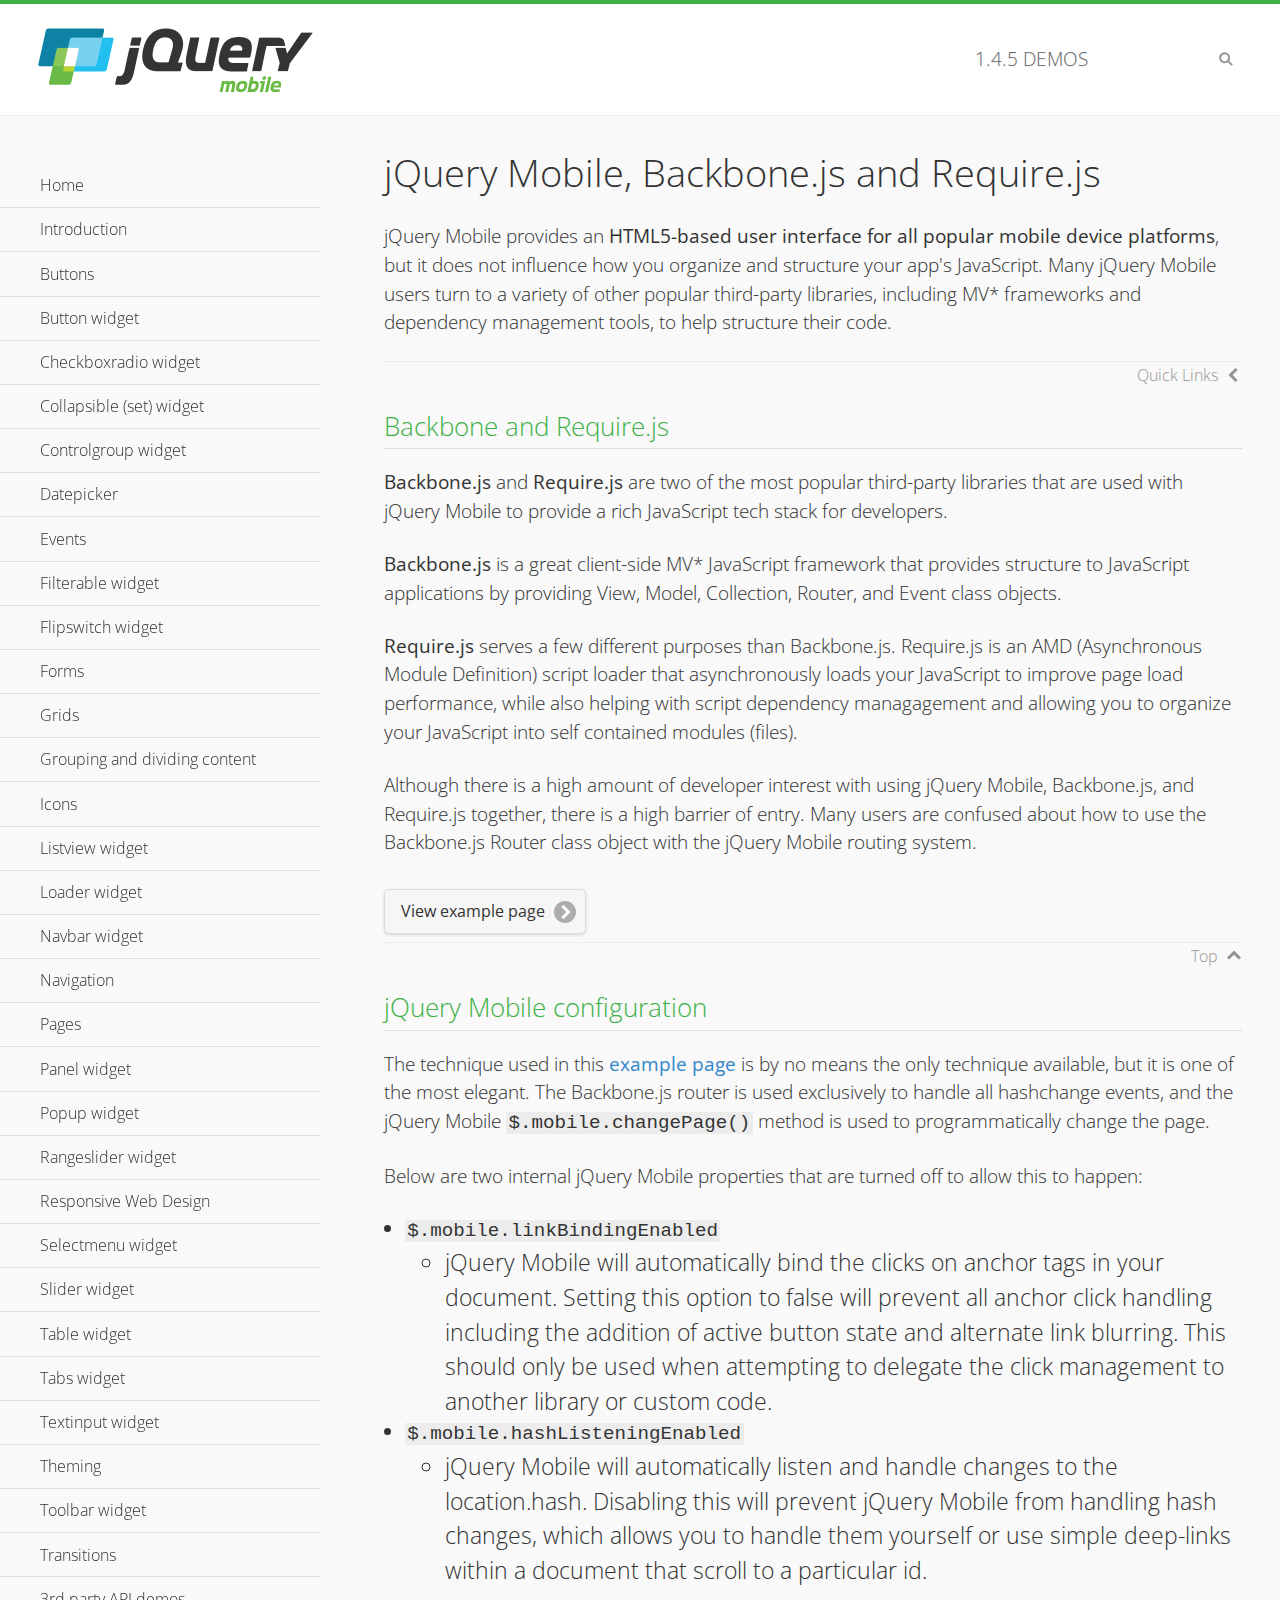
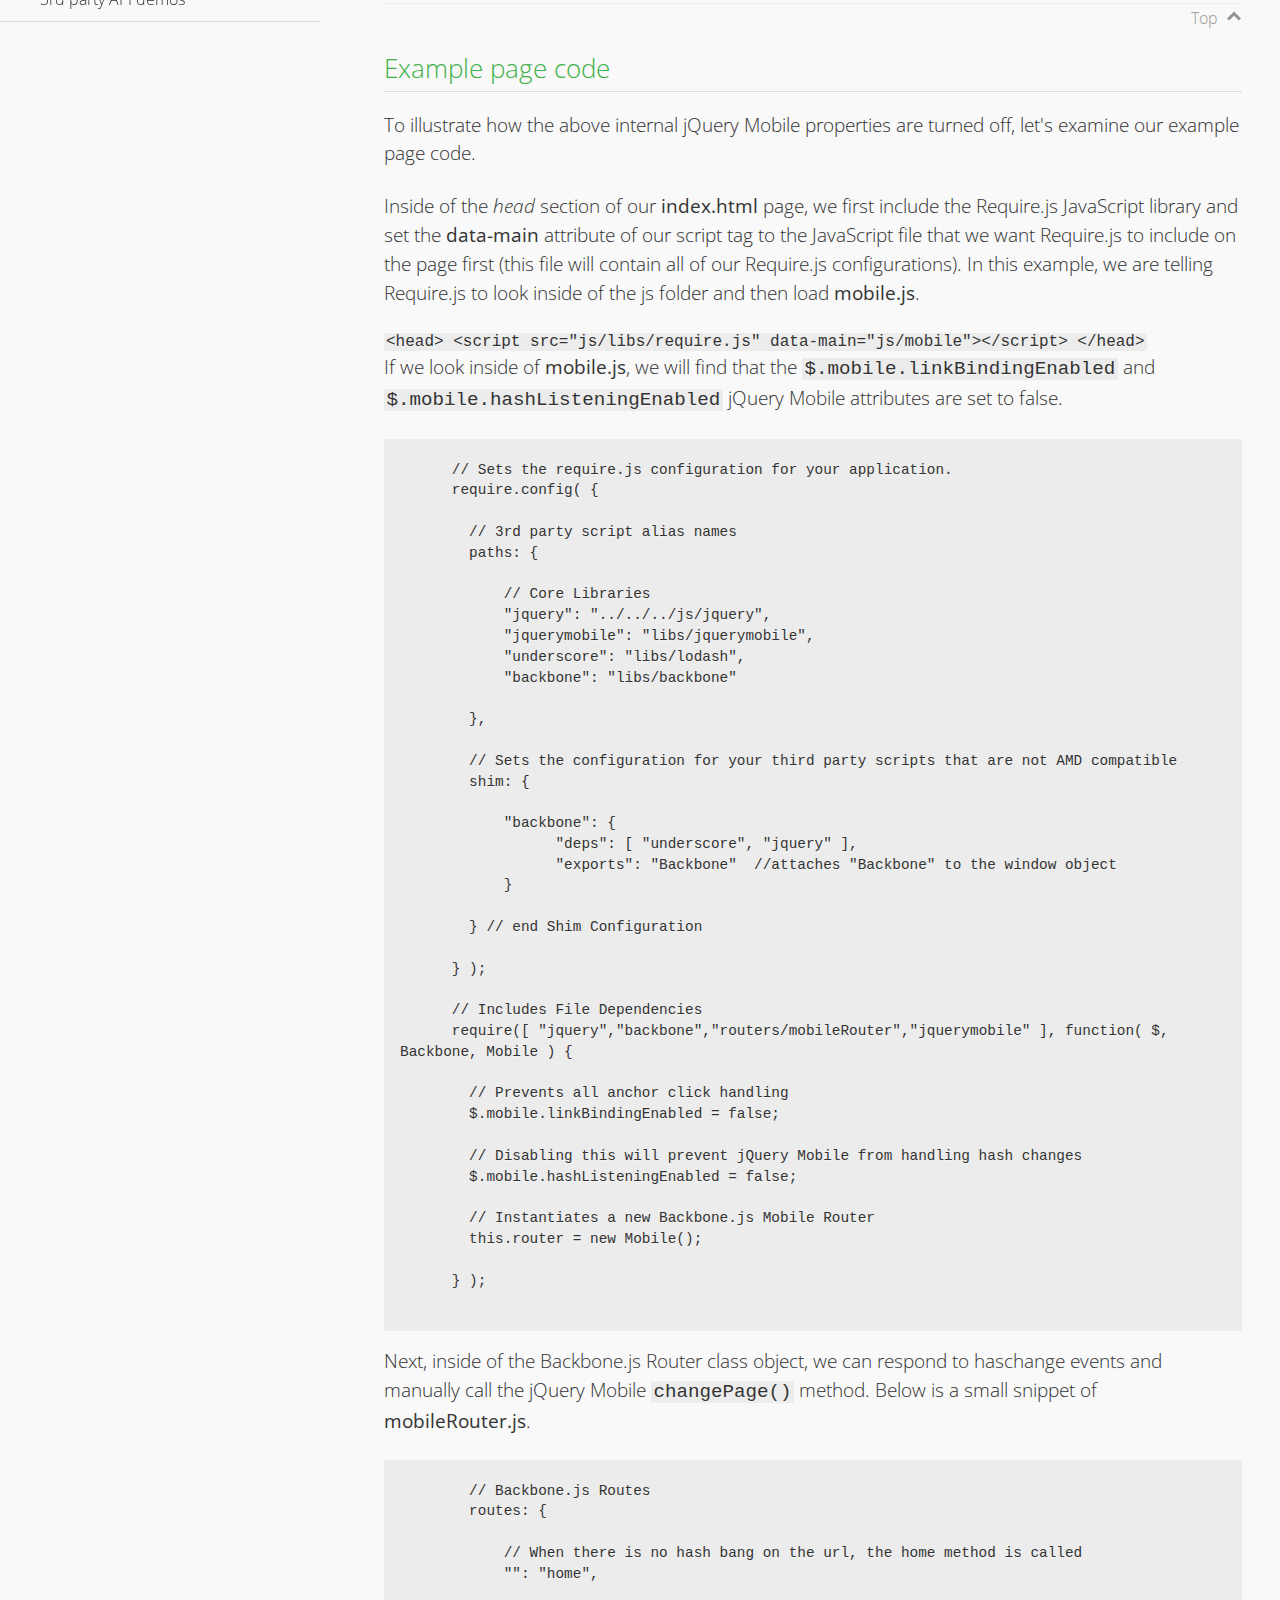
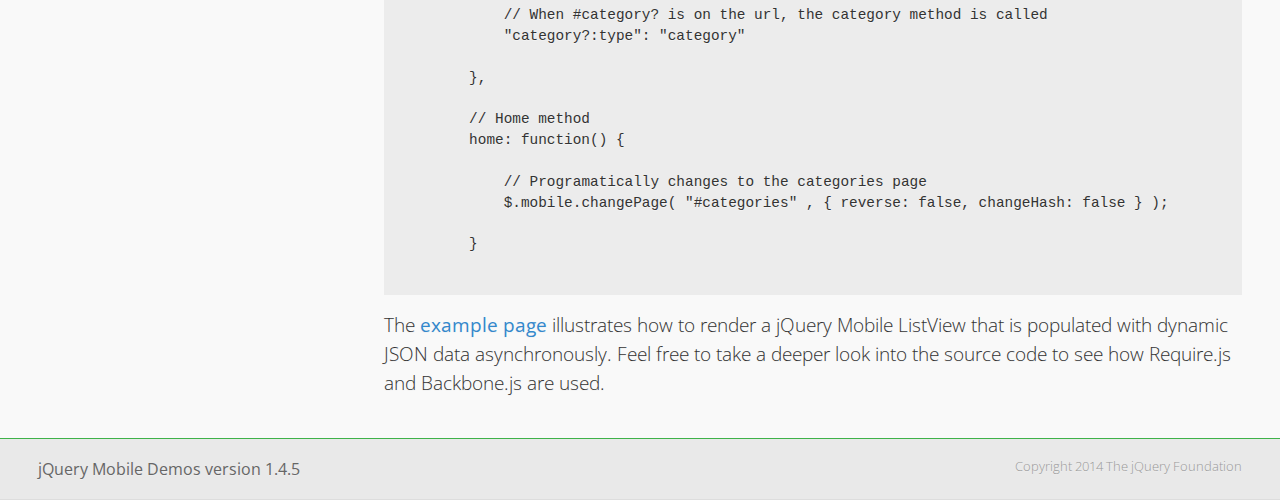
<file: New Attempt 3/demos/backbone-requirejs/index.html>
<!DOCTYPE html>
<html>
  <head>
  <meta charset="utf-8">
  <meta name="viewport" content="width=device-width, initial-scale=1">
  <title>jQuery Mobile - Backbone.js and Require.js Apps</title>
	<link rel="shortcut icon" href="../favicon.ico">
    <link rel="stylesheet" href="http://fonts.googleapis.com/css?family=Open+Sans:300,400,700">
	<link rel="stylesheet" href="../css/themes/default/jquery.mobile-1.4.5.min.css">
	<link rel="stylesheet" href="../_assets/css/jqm-demos.css">
	<script src="../js/jquery.js"></script>
	<script src="../_assets/js/index.js"></script>
	<script src="../js/jquery.mobile-1.4.5.min.js"></script>

</head>
<body>
<div data-role="page" class="jqm-demos" data-quicklinks="true">

    <div data-role="header" class="jqm-header">
		<h2><a href="../" title="jQuery Mobile Demos home"><img src="../_assets/img/jquery-logo.png" alt="jQuery Mobile"></a></h2>
		<p><span class="jqm-version"></span> Demos</p>
        <a href="#" class="jqm-navmenu-link ui-btn ui-btn-icon-notext ui-corner-all ui-icon-bars ui-nodisc-icon ui-alt-icon ui-btn-left">Menu</a>
        <a href="#" class="jqm-search-link ui-btn ui-btn-icon-notext ui-corner-all ui-icon-search ui-nodisc-icon ui-alt-icon ui-btn-right">Search</a>
    </div><!-- /header -->

	<div role="main" class="ui-content jqm-content">

      <h1>jQuery Mobile, Backbone.js and Require.js</h1>
      <p>jQuery Mobile provides an <strong>HTML5-based user interface for all popular mobile device platforms</strong>, but it does not influence how you organize and structure your app's JavaScript.  Many jQuery Mobile users turn to a variety of other popular third-party libraries, including MV* frameworks and dependency management tools, to help structure their code.
      </p>

	  <h2>Backbone and Require.js</h2>
      <p><strong>Backbone.js</strong> and <strong>Require.js</strong> are two of the most popular third-party libraries that are used with jQuery Mobile to provide a rich JavaScript tech stack for developers.
      </p>
      <p><strong>Backbone.js</strong> is a great client-side MV* JavaScript framework that provides structure to JavaScript applications by providing View, Model, Collection, Router, and Event class objects.
      </p>
      <p><strong>Require.js</strong> serves a few different purposes than Backbone.js. Require.js is an AMD (Asynchronous Module Definition) script loader that asynchronously loads your JavaScript to improve page load performance, while also helping with script dependency managagement and allowing you to organize your JavaScript into self contained modules (files).
      </p>
      <p>Although there is a high amount of developer interest with using jQuery Mobile, Backbone.js, and Require.js together, there is a high barrier of entry.  Many users are confused about how to use the Backbone.js Router class object with the jQuery Mobile routing system.</p>

	   <a href="backbone-require.html" rel="external" class="ui-btn ui-btn-inline ui-corner-all ui-shadow ui-btn-icon-right ui-icon-carat-r">View example page</a>

      <h2>jQuery Mobile configuration</h2>

      <p>The technique used in this <a href="backbone-require.html" rel="external">example page</a> is by no means the only technique available, but it is one of the most elegant.  The Backbone.js router is used exclusively to handle all hashchange events, and the jQuery Mobile <code>$.mobile.changePage()</code> method is used to programmatically change the page.</p>

      <p>Below are two internal jQuery Mobile properties that are turned off to allow this to happen:</p>

      <ul>
        <li><code>$.mobile.linkBindingEnabled</code>
          <ul>
            <li>jQuery Mobile will automatically bind the clicks on anchor tags in your document. Setting this option to false will prevent all anchor click handling including the addition of active button state and alternate link blurring. This should only be used when attempting to delegate the click management to another library or custom code.</li>
            </ul>
        </li>
        <li><code>$.mobile.hashListeningEnabled</code>
          <ul>
            <li>jQuery Mobile will automatically listen and handle changes to the location.hash. Disabling this will prevent jQuery Mobile from handling hash changes, which allows you to handle them yourself or use simple deep-links within a document that scroll to a particular id.</li>
            </ul>
        </li>
      </ul>

	  <h2>Example page code</h2>
      <p>To illustrate how the above internal jQuery Mobile properties are turned off, let's examine our example page code.</p>

      <p>Inside of the <em>head</em> section of our <strong>index.html</strong> page, we first include the Require.js JavaScript library and set the <strong>data-main</strong> attribute of our script tag to the JavaScript file that we want Require.js to include on the page first (this file will contain all of our Require.js configurations).  In this example, we are telling Require.js to look inside of the js folder and then load <strong>mobile.js</strong>.
      </p>

      <code>
        &lt;head&gt;
          &lt;script src=&quot;js/libs/require.js&quot; data-main=&quot;js/mobile&quot;&gt;&lt;/script&gt;
        &lt;/head&gt;
      </code>
      <p>If we look inside of <strong>mobile.js</strong>, we will find that the <code>$.mobile.linkBindingEnabled</code> and <code>$.mobile.hashListeningEnabled</code> jQuery Mobile attributes are set to false.
      </p>
      <pre>
      <code>
      // Sets the require.js configuration for your application.
      require.config( {

        // 3rd party script alias names
        paths: {

            // Core Libraries
            "jquery": "../../../js/jquery",
            "jquerymobile": "libs/jquerymobile",
            "underscore": "libs/lodash",
            "backbone": "libs/backbone"

        },

        // Sets the configuration for your third party scripts that are not AMD compatible
        shim: {

            "backbone": {
                  "deps": [ "underscore", "jquery" ],
                  "exports": "Backbone"  //attaches "Backbone" to the window object
            }

        } // end Shim Configuration

      } );

      // Includes File Dependencies
      require([ "jquery","backbone","routers/mobileRouter","jquerymobile" ], function( $, Backbone, Mobile ) {

        // Prevents all anchor click handling
        $.mobile.linkBindingEnabled = false;

        // Disabling this will prevent jQuery Mobile from handling hash changes
        $.mobile.hashListeningEnabled = false;

        // Instantiates a new Backbone.js Mobile Router
        this.router = new Mobile();

      } );
</code>
</pre>
<p>Next, inside of the Backbone.js Router class object, we can respond to haschange events and manually call the jQuery Mobile <code>changePage()</code> method.  Below is a small snippet of <strong>mobileRouter.js</strong>.</p>
<pre>
<code>
        // Backbone.js Routes
        routes: {

            // When there is no hash bang on the url, the home method is called
            "": "home",

            // When #category? is on the url, the category method is called
            "category?:type": "category"

        },

        // Home method
        home: function() {

            // Programatically changes to the categories page
            $.mobile.changePage( "#categories" , { reverse: false, changeHash: false } );

        }
</code>
</pre>

		<p>The <a href="backbone-require.html" rel="external">example page</a> illustrates how to render a jQuery Mobile ListView that is populated with dynamic JSON data asynchronously. Feel free to take a deeper look into the source code to see how Require.js and Backbone.js are used.</p>

    </div><!-- /content -->
	    <div data-role="panel" class="jqm-navmenu-panel" data-position="left" data-display="overlay" data-theme="a">
	    	<ul class="jqm-list ui-alt-icon ui-nodisc-icon">
<li data-filtertext="demos homepage" data-icon="home"><a href=".././">Home</a></li>
<li data-filtertext="introduction overview getting started"><a href="../intro/" data-ajax="false">Introduction</a></li>
<li data-filtertext="buttons button markup buttonmarkup method anchor link button element"><a href="../button-markup/" data-ajax="false">Buttons</a></li>
<li data-filtertext="form button widget input button submit reset"><a href="../button/" data-ajax="false">Button widget</a></li>
<li data-role="collapsible" data-enhanced="true" data-collapsed-icon="carat-d" data-expanded-icon="carat-u" data-iconpos="right" data-inset="false" class="ui-collapsible ui-collapsible-themed-content ui-collapsible-collapsed">
	<h3 class="ui-collapsible-heading ui-collapsible-heading-collapsed">
		<a href="#" class="ui-collapsible-heading-toggle ui-btn ui-btn-icon-right ui-btn-inherit ui-icon-carat-d">
		    Checkboxradio widget<span class="ui-collapsible-heading-status"> click to expand contents</span>
		</a>
	</h3>
	<div class="ui-collapsible-content ui-body-inherit ui-collapsible-content-collapsed" aria-hidden="true">
		<ul>
			<li data-filtertext="form checkboxradio widget checkbox input checkboxes controlgroups"><a href="../checkboxradio-checkbox/" data-ajax="false">Checkboxes</a></li>
			<li data-filtertext="form checkboxradio widget radio input radio buttons controlgroups"><a href="../checkboxradio-radio/" data-ajax="false">Radio buttons</a></li>
		</ul>
	</div>
</li>
<li data-role="collapsible" data-enhanced="true" data-collapsed-icon="carat-d" data-expanded-icon="carat-u" data-iconpos="right" data-inset="false" class="ui-collapsible ui-collapsible-themed-content ui-collapsible-collapsed">
	<h3 class="ui-collapsible-heading ui-collapsible-heading-collapsed">
		<a href="#" class="ui-collapsible-heading-toggle ui-btn ui-btn-icon-right ui-btn-inherit ui-icon-carat-d">
			Collapsible (set) widget<span class="ui-collapsible-heading-status"> click to expand contents</span>
		</a>
	</h3>
	<div class="ui-collapsible-content ui-body-inherit ui-collapsible-content-collapsed" aria-hidden="true">
		<ul>
			<li data-filtertext="collapsibles content formatting"><a href="../collapsible/" data-ajax="false">Collapsible</a></li>
			<li data-filtertext="dynamic collapsible set accordion append expand"><a href="../collapsible-dynamic/" data-ajax="false">Dynamic collapsibles</a></li>
			<li data-filtertext="accordions collapsible set widget content formatting grouped collapsibles"><a href="../collapsibleset/" data-ajax="false">Collapsible set</a></li>
		</ul>
	</div>
</li>
<li data-role="collapsible" data-enhanced="true" data-collapsed-icon="carat-d" data-expanded-icon="carat-u" data-iconpos="right" data-inset="false" class="ui-collapsible ui-collapsible-themed-content ui-collapsible-collapsed">
	<h3 class="ui-collapsible-heading ui-collapsible-heading-collapsed">
		<a href="#" class="ui-collapsible-heading-toggle ui-btn ui-btn-icon-right ui-btn-inherit ui-icon-carat-d">
			Controlgroup widget<span class="ui-collapsible-heading-status"> click to expand contents</span>
		</a>
	</h3>
	<div class="ui-collapsible-content ui-body-inherit ui-collapsible-content-collapsed" aria-hidden="true">
		<ul>
			<li data-filtertext="controlgroups selectmenu checkboxradio input grouped buttons horizontal vertical"><a href="../controlgroup/" data-ajax="false">Controlgroup</a></li>
			<li data-filtertext="dynamic controlgroup dynamically add buttons"><a href="../controlgroup-dynamic/" data-ajax="false">Dynamic controlgroups</a></li>
		</ul>
	</div>
</li>
<li data-filtertext="form datepicker widget date input"><a href="../datepicker/" data-ajax="false">Datepicker</a></li>
<li data-role="collapsible" data-enhanced="true" data-collapsed-icon="carat-d" data-expanded-icon="carat-u" data-iconpos="right" data-inset="false" class="ui-collapsible ui-collapsible-themed-content ui-collapsible-collapsed">
	<h3 class="ui-collapsible-heading ui-collapsible-heading-collapsed">
		<a href="#" class="ui-collapsible-heading-toggle ui-btn ui-btn-icon-right ui-btn-inherit ui-icon-carat-d">
			Events<span class="ui-collapsible-heading-status"> click to expand contents</span>
		</a>
	</h3>
	<div class="ui-collapsible-content ui-body-inherit ui-collapsible-content-collapsed" aria-hidden="true">
		<ul>
			<li data-filtertext="swipe to delete list items listviews swipe events"><a href="../swipe-list/" data-ajax="false">Swipe list items</a></li>
			<li data-filtertext="swipe to navigate swipe page navigation swipe events"><a href="../swipe-page/" data-ajax="false">Swipe page navigation</a></li>
		</ul>
	</div>
</li>
<li data-filtertext="filterable filter elements sorting searching listview table"><a href="../filterable/" data-ajax="false">Filterable widget</a></li>
<li data-filtertext="form flipswitch widget flip toggle switch binary select checkbox input"><a href="../flipswitch/" data-ajax="false">Flipswitch widget</a></li>
<li data-role="collapsible" data-enhanced="true" data-collapsed-icon="carat-d" data-expanded-icon="carat-u" data-iconpos="right" data-inset="false" class="ui-collapsible ui-collapsible-themed-content ui-collapsible-collapsed">
	<h3 class="ui-collapsible-heading ui-collapsible-heading-collapsed">
		<a href="#" class="ui-collapsible-heading-toggle ui-btn ui-btn-icon-right ui-btn-inherit ui-icon-carat-d">
			Forms<span class="ui-collapsible-heading-status"> click to expand contents</span>
		</a>
	</h3>
	<div class="ui-collapsible-content ui-body-inherit ui-collapsible-content-collapsed" aria-hidden="true">
		<ul>
			<li data-filtertext="forms text checkbox radio range button submit reset inputs selects textarea slider flipswitch label form elements"><a href="../forms/" data-ajax="false">Forms</a></li>
			<li data-filtertext="form hide labels hidden accessible ui-hidden-accessible forms"><a href="../forms-label-hidden-accessible/" data-ajax="false">Hide labels</a></li>
			<li data-filtertext="form field containers fieldcontain ui-field-contain forms"><a href="../forms-field-contain/" data-ajax="false">Field containers</a></li>
			<li data-filtertext="forms disabled form elements"><a href="../forms-disabled/" data-ajax="false">Forms disabled</a></li>
			<li data-filtertext="forms gallery examples overview forms text checkbox radio range button submit reset inputs selects textarea slider flipswitch label form elements"><a href="../forms-gallery/" data-ajax="false">Forms gallery</a></li>
		</ul>
	</div>
</li>
<li data-role="collapsible" data-enhanced="true" data-collapsed-icon="carat-d" data-expanded-icon="carat-u" data-iconpos="right" data-inset="false" class="ui-collapsible ui-collapsible-themed-content ui-collapsible-collapsed">
	<h3 class="ui-collapsible-heading ui-collapsible-heading-collapsed">
		<a href="#" class="ui-collapsible-heading-toggle ui-btn ui-btn-icon-right ui-btn-inherit ui-icon-carat-d">
			Grids<span class="ui-collapsible-heading-status"> click to expand contents</span>
		</a>
	</h3>
	<div class="ui-collapsible-content ui-body-inherit ui-collapsible-content-collapsed" aria-hidden="true">
		<ul>
			<li data-filtertext="grids columns blocks content formatting rwd responsive css framework"><a href="../grids/" data-ajax="false">Grids</a></li>
			<li data-filtertext="buttons in grids css framework"><a href="../grids-buttons/" data-ajax="false">Buttons in grids</a></li>
			<li data-filtertext="custom responsive grids rwd css framework"><a href="../grids-custom-responsive/" data-ajax="false">Custom responsive grids</a></li>
		</ul>
	</div>
</li>
<li data-filtertext="blocks content formatting sections heading"><a href="../body-bar-classes/" data-ajax="false">Grouping and dividing content</a></li>
<li data-role="collapsible" data-enhanced="true" data-collapsed-icon="carat-d" data-expanded-icon="carat-u" data-iconpos="right" data-inset="false" class="ui-collapsible ui-collapsible-themed-content ui-collapsible-collapsed">
	<h3 class="ui-collapsible-heading ui-collapsible-heading-collapsed">
		<a href="#" class="ui-collapsible-heading-toggle ui-btn ui-btn-icon-right ui-btn-inherit ui-icon-carat-d">
			Icons<span class="ui-collapsible-heading-status"> click to expand contents</span>
		</a>
	</h3>
	<div class="ui-collapsible-content ui-body-inherit ui-collapsible-content-collapsed" aria-hidden="true">
		<ul>
			<li data-filtertext="button icons svg disc alt custom icon position"><a href="../icons/" data-ajax="false">Icons</a></li>
			<li data-filtertext=""><a href="../icons-grunticon/" data-ajax="false">Grunticon loader</a></li>
		</ul>
	</div>
</li>
<li data-role="collapsible" data-enhanced="true" data-collapsed-icon="carat-d" data-expanded-icon="carat-u" data-iconpos="right" data-inset="false" class="ui-collapsible ui-collapsible-themed-content ui-collapsible-collapsed">
	<h3 class="ui-collapsible-heading ui-collapsible-heading-collapsed">
		<a href="#" class="ui-collapsible-heading-toggle ui-btn ui-btn-icon-right ui-btn-inherit ui-icon-carat-d">
			Listview widget<span class="ui-collapsible-heading-status"> click to expand contents</span>
		</a>
	</h3>
	<div class="ui-collapsible-content ui-body-inherit ui-collapsible-content-collapsed" aria-hidden="true">
		<ul>
			<li data-filtertext="listview widget thumbnails icons nested split button collapsible ul ol"><a href="../listview/" data-ajax="false">Listview</a></li>
			<li data-filtertext="autocomplete filterable reveal listview filtertextbeforefilter placeholder"><a href="../listview-autocomplete/" data-ajax="false">Listview autocomplete</a></li>
			<li data-filtertext="autocomplete filterable reveal listview remote data filtertextbeforefilter placeholder"><a href="../listview-autocomplete-remote/" data-ajax="false">Listview autocomplete remote data</a></li>
			<li data-filtertext="autodividers anchor jump scroll linkbars listview lists ul ol"><a href="../listview-autodividers-linkbar/" data-ajax="false">Listview autodividers linkbar</a></li>
			<li data-filtertext="listview autodividers selector autodividersselector lists ul ol"><a href="../listview-autodividers-selector/" data-ajax="false">Listview autodividers selector</a></li>
			<li data-filtertext="listview nested list items"><a href="../listview-nested-lists/" data-ajax="false">Nested Listviews</a></li>
			<li data-filtertext="listview collapsible list items flat"><a href="../listview-collapsible-item-flat/" data-ajax="false">Listview collapsible list items (flat)</a></li>
			<li data-filtertext="listview collapsible list indented"><a href="../listview-collapsible-item-indented/" data-ajax="false">Listview collapsible list items (indented)</a></li>
			<li data-filtertext="grid listview responsive grids responsive listviews lists ul"><a href="../listview-grid/" data-ajax="false">Listview responsive grid</a></li>
		</ul>
	</div>
</li>
<li data-filtertext="loader widget page loading navigation overlay spinner"><a href="../loader/" data-ajax="false">Loader widget</a></li>
<li data-filtertext="navbar widget navmenu toolbars header footer"><a href="../navbar/" data-ajax="false">Navbar widget</a></li>
<li data-role="collapsible" data-enhanced="true" data-collapsed-icon="carat-d" data-expanded-icon="carat-u" data-iconpos="right" data-inset="false" class="ui-collapsible ui-collapsible-themed-content ui-collapsible-collapsed">
	<h3 class="ui-collapsible-heading ui-collapsible-heading-collapsed">
		<a href="#" class="ui-collapsible-heading-toggle ui-btn ui-btn-icon-right ui-btn-inherit ui-icon-carat-d">
			Navigation<span class="ui-collapsible-heading-status"> click to expand contents</span>
		</a>
	</h3>
	<div class="ui-collapsible-content ui-body-inherit ui-collapsible-content-collapsed" aria-hidden="true">
		<ul>
			<li data-filtertext="ajax navigation navigate widget history event method"><a href="../navigation/" data-ajax="false">Navigation</a></li>
			<li data-filtertext="linking pages page links navigation ajax prefetch cache"><a href="../navigation-linking-pages/" data-ajax="false">Linking pages</a></li>
			<!-- <li data-filtertext="php redirect server redirection server-side navigation"><a href="../navigation-php-redirect/" data-ajax="false">PHP redirect demo</a></li>-->
			<li data-filtertext="navigation redirection hash query"><a href="../navigation-hash-processing/" data-ajax="false">Hash processing demo</a></li>
			<li data-filtertext="navigation redirection hash query"><a href="../page-events/" data-ajax="false">Page Navigation Events</a></li>
		</ul>
	</div>
</li>
<li data-role="collapsible" data-enhanced="true" data-collapsed-icon="carat-d" data-expanded-icon="carat-u" data-iconpos="right" data-inset="false" class="ui-collapsible ui-collapsible-themed-content ui-collapsible-collapsed">
	<h3 class="ui-collapsible-heading ui-collapsible-heading-collapsed">
		<a href="#" class="ui-collapsible-heading-toggle ui-btn ui-btn-icon-right ui-btn-inherit ui-icon-carat-d">
			Pages<span class="ui-collapsible-heading-status"> click to expand contents</span>
		</a>
	</h3>
	<div class="ui-collapsible-content ui-body-inherit ui-collapsible-content-collapsed" aria-hidden="true">
		<ul>
			<li data-filtertext="pages page widget ajax navigation"><a href="../pages/" data-ajax="false">Pages</a></li>
			<li data-filtertext="single page"><a href="../pages-single-page/" data-ajax="false">Single page</a></li>
			<li data-filtertext="multipage multi-page page"><a href="../pages-multi-page/" data-ajax="false">Multi-page template</a></li>
			<li data-filtertext="dialog page widget modal popup"><a href="../pages-dialog/" data-ajax="false">Dialog page</a></li>
		</ul>
	</div>
</li>
<li data-role="collapsible" data-enhanced="true" data-collapsed-icon="carat-d" data-expanded-icon="carat-u" data-iconpos="right" data-inset="false" class="ui-collapsible ui-collapsible-themed-content ui-collapsible-collapsed">
	<h3 class="ui-collapsible-heading ui-collapsible-heading-collapsed">
		<a href="#" class="ui-collapsible-heading-toggle ui-btn ui-btn-icon-right ui-btn-inherit ui-icon-carat-d">
			Panel widget<span class="ui-collapsible-heading-status"> click to expand contents</span>
		</a>
	</h3>
	<div class="ui-collapsible-content ui-body-inherit ui-collapsible-content-collapsed" aria-hidden="true">
		<ul>
			<li data-filtertext="panel widget sliding panels reveal push overlay responsive"><a href="../panel/" data-ajax="false">Panel</a></li>
			<li data-filtertext=""><a href="../panel-external/" data-ajax="false">External panels</a></li>
			<li data-filtertext="panel "><a href="../panel-fixed/" data-ajax="false">Fixed panels</a></li>
			<li data-filtertext="panel slide panels sliding panels shadow rwd responsive breakpoint"><a href="../panel-responsive/" data-ajax="false">Panels responsive</a></li>
			<li data-filtertext="panel custom style custom panel width reveal shadow listview panel styling page background wrapper"><a href="../panel-styling/" data-ajax="false">Custom panel style</a></li>
			<li data-filtertext="panel open on swipe"><a href="../panel-swipe-open/" data-ajax="false">Panel open on swipe</a></li>
			<li data-filtertext="panels outside page internal external toolbars"><a href="../panel-external-internal/" data-ajax="false">Panel external and internal</a></li>
		</ul>
	</div>
</li>
<li data-role="collapsible" data-enhanced="true" data-collapsed-icon="carat-d" data-expanded-icon="carat-u" data-iconpos="right" data-inset="false" class="ui-collapsible ui-collapsible-themed-content ui-collapsible-collapsed">
	<h3 class="ui-collapsible-heading ui-collapsible-heading-collapsed">
		<a href="#" class="ui-collapsible-heading-toggle ui-btn ui-btn-icon-right ui-btn-inherit ui-icon-carat-d">
			Popup widget<span class="ui-collapsible-heading-status"> click to expand contents</span>
		</a>
	</h3>
	<div class="ui-collapsible-content ui-body-inherit ui-collapsible-content-collapsed" aria-hidden="true">
		<ul>
			<li data-filtertext="popup widget popups dialog modal transition tooltip lightbox form overlay screen flip pop fade transition"><a href="../popup/" data-ajax="false">Popup</a></li>
			<li data-filtertext="popup alignment position"><a href="../popup-alignment/" data-ajax="false">Popup alignment</a></li>
			<li data-filtertext="popup arrow size popups popover"><a href="../popup-arrow-size/" data-ajax="false">Popup arrow size</a></li>
			<li data-filtertext="dynamic popups popup images lightbox"><a href="../popup-dynamic/" data-ajax="false">Dynamic popups</a></li>
			<li data-filtertext="popups with iframes scaling"><a href="../popup-iframe/" data-ajax="false">Popups with iframes</a></li>
			<li data-filtertext="popup image scaling"><a href="../popup-image-scaling/" data-ajax="false">Popup image scaling</a></li>
			<li data-filtertext="external popup outside multi-page"><a href="../popup-outside-multipage/" data-ajax="false">Popup outside multi-page</a></li>
		</ul>
	</div>
</li>
<li data-filtertext="form rangeslider widget dual sliders dual handle sliders range input"><a href="../rangeslider/" data-ajax="false">Rangeslider widget</a></li>
<li data-filtertext="responsive web design rwd adaptive progressive enhancement PE accessible mobile breakpoints media query media queries"><a href="../rwd/" data-ajax="false">Responsive Web Design</a></li>
<li data-role="collapsible" data-enhanced="true" data-collapsed-icon="carat-d" data-expanded-icon="carat-u" data-iconpos="right" data-inset="false" class="ui-collapsible ui-collapsible-themed-content ui-collapsible-collapsed">
	<h3 class="ui-collapsible-heading ui-collapsible-heading-collapsed">
		<a href="#" class="ui-collapsible-heading-toggle ui-btn ui-btn-icon-right ui-btn-inherit ui-icon-carat-d">
			Selectmenu widget<span class="ui-collapsible-heading-status"> click to expand contents</span>
		</a>
	</h3>
	<div class="ui-collapsible-content ui-body-inherit ui-collapsible-content-collapsed" aria-hidden="true">
		<ul>
			<li data-filtertext="form selectmenu widget select input custom select menu selects"><a href="../selectmenu/" data-ajax="false">Selectmenu</a></li>
			<li data-filtertext="form custom select menu selectmenu widget custom menu option optgroup multiple selects"><a href="../selectmenu-custom/" data-ajax="false">Custom select menu</a></li>
			<li data-filtertext="filterable select filter popup dialog"><a href="../selectmenu-custom-filter/" data-ajax="false">Custom select menu with filter</a></li>
		</ul>
	</div>
</li>
<li data-role="collapsible" data-enhanced="true" data-collapsed-icon="carat-d" data-expanded-icon="carat-u" data-iconpos="right" data-inset="false" class="ui-collapsible ui-collapsible-themed-content ui-collapsible-collapsed">
	<h3 class="ui-collapsible-heading ui-collapsible-heading-collapsed">
		<a href="#" class="ui-collapsible-heading-toggle ui-btn ui-btn-icon-right ui-btn-inherit ui-icon-carat-d">
			Slider widget<span class="ui-collapsible-heading-status"> click to expand contents</span>
		</a>
	</h3>
	<div class="ui-collapsible-content ui-body-inherit ui-collapsible-content-collapsed" aria-hidden="true">
		<ul>
			<li data-filtertext="form slider widget range input single sliders"><a href="../slider/" data-ajax="false">Slider</a></li>
			<li data-filtertext="form slider widget flipswitch slider binary select flip toggle switch"><a href="../slider-flipswitch/" data-ajax="false">Slider flip toggle switch</a></li>
			<li data-filtertext="form slider tooltip handle value input range sliders"><a href="../slider-tooltip/" data-ajax="false">Slider tooltip</a></li>
		</ul>
	</div>
</li>
<li data-role="collapsible" data-enhanced="true" data-collapsed-icon="carat-d" data-expanded-icon="carat-u" data-iconpos="right" data-inset="false" class="ui-collapsible ui-collapsible-themed-content ui-collapsible-collapsed">
	<h3 class="ui-collapsible-heading ui-collapsible-heading-collapsed">
		<a href="#" class="ui-collapsible-heading-toggle ui-btn ui-btn-icon-right ui-btn-inherit ui-icon-carat-d">
			Table widget<span class="ui-collapsible-heading-status"> click to expand contents</span>
		</a>
	</h3>
	<div class="ui-collapsible-content ui-body-inherit ui-collapsible-content-collapsed" aria-hidden="true">
		<ul>
			<li data-filtertext="table widget reflow column toggle th td responsive tables rwd hide show tabular"><a href="../table-column-toggle/" data-ajax="false">Table Column Toggle</a></li>
			<li data-filtertext="table column toggle phone comparison demo"><a href="../table-column-toggle-example/" data-ajax="false">Table Column Toggle demo</a></li>
			<li data-filtertext="responsive tables table column toggle heading groups rwd breakpoint"><a href="../table-column-toggle-heading-groups/" data-ajax="false">Table Column Toggle heading groups</a></li>
			<li data-filtertext="responsive tables table column toggle hide rwd breakpoint customization options"><a href="../table-column-toggle-options/" data-ajax="false">Table Column Toggle options</a></li>
			<li data-filtertext="table reflow th td responsive rwd columns tabular"><a href="../table-reflow/" data-ajax="false">Table Reflow</a></li>
			<li data-filtertext="responsive tables table reflow heading groups rwd breakpoint"><a href="../table-reflow-heading-groups/" data-ajax="false">Table Reflow heading groups</a></li>
			<li data-filtertext="responsive tables table reflow stripes strokes table style"><a href="../table-reflow-stripes-strokes/" data-ajax="false">Table Reflow stripes and strokes</a></li>
			<li data-filtertext="responsive tables table reflow stack custom styles"><a href="../table-reflow-styling/" data-ajax="false">Table Reflow custom styles</a></li>
		</ul>
	</div>
</li>
<li data-filtertext="ui tabs widget"><a href="../tabs/" data-ajax="false">Tabs widget</a></li>
<li data-filtertext="form textinput widget text input textarea number date time tel email file color password"><a href="../textinput/" data-ajax="false">Textinput widget</a></li>
<li data-role="collapsible" data-enhanced="true" data-collapsed-icon="carat-d" data-expanded-icon="carat-u" data-iconpos="right" data-inset="false" class="ui-collapsible ui-collapsible-themed-content ui-collapsible-collapsed">
	<h3 class="ui-collapsible-heading ui-collapsible-heading-collapsed">
		<a href="#" class="ui-collapsible-heading-toggle ui-btn ui-btn-icon-right ui-btn-inherit ui-icon-carat-d">
			Theming<span class="ui-collapsible-heading-status"> click to expand contents</span>
		</a>
	</h3>
	<div class="ui-collapsible-content ui-body-inherit ui-collapsible-content-collapsed" aria-hidden="true">
		<ul>
			<li data-filtertext="default theme swatches theming style css"><a href="../theme-default/" data-ajax="false">Default theme</a></li>
			<li data-filtertext="classic theme old theme swatches theming style css"><a href="../theme-classic/" data-ajax="false">Classic theme</a></li>
		</ul>
	</div>
</li>
<li data-role="collapsible" data-enhanced="true" data-collapsed-icon="carat-d" data-expanded-icon="carat-u" data-iconpos="right" data-inset="false" class="ui-collapsible ui-collapsible-themed-content ui-collapsible-collapsed">
	<h3 class="ui-collapsible-heading ui-collapsible-heading-collapsed">
		<a href="#" class="ui-collapsible-heading-toggle ui-btn ui-btn-icon-right ui-btn-inherit ui-icon-carat-d">
			Toolbar widget<span class="ui-collapsible-heading-status"> click to expand contents</span>
		</a>
	</h3>
	<div class="ui-collapsible-content ui-body-inherit ui-collapsible-content-collapsed" aria-hidden="true">
		<ul>
			<li data-filtertext="toolbar widget header footer toolbars fixed fullscreen external sections"><a href="../toolbar/" data-ajax="false">Toolbar</a></li>
			<li data-filtertext="dynamic toolbars dynamically add toolbar header footer"><a href="../toolbar-dynamic/" data-ajax="false">Dynamic toolbars</a></li>
			<li data-filtertext="external toolbars header footer"><a href="../toolbar-external/" data-ajax="false">External toolbars</a></li>
			<li data-filtertext="fixed toolbars header footer"><a href="../toolbar-fixed/" data-ajax="false">Fixed toolbars</a></li>
			<li data-filtertext="fixed fullscreen toolbars header footer"><a href="../toolbar-fixed-fullscreen/" data-ajax="false">Fullscreen toolbars</a></li>
			<li data-filtertext="external fixed toolbars header footer"><a href="../toolbar-fixed-external/" data-ajax="false">Fixed external toolbars</a></li>
			<li data-filtertext="external persistent toolbars header footer navbar navmenu"><a href="../toolbar-fixed-persistent/" data-ajax="false">Persistent toolbars</a></li>
			<li data-filtertext="external ajax optimized toolbars persistent toolbars header footer navbar"><a href="../toolbar-fixed-persistent-optimized/" data-ajax="false">Ajax optimized toolbars</a></li>
			<li data-filtertext="form in toolbars header footer"><a href="../toolbar-fixed-forms/" data-ajax="false">Form in toolbar</a></li>
		</ul>
	</div>
</li>
<li data-filtertext="page transitions animated pages popup navigation flip slide fade pop"><a href="../transitions/" data-ajax="false">Transitions</a></li>
<li data-role="collapsible" data-enhanced="true" data-collapsed-icon="carat-d" data-expanded-icon="carat-u" data-iconpos="right" data-inset="false" class="ui-collapsible ui-collapsible-themed-content ui-collapsible-collapsed">
	<h3 class="ui-collapsible-heading ui-collapsible-heading-collapsed">
		<a href="#" class="ui-collapsible-heading-toggle ui-btn ui-btn-icon-right ui-btn-inherit ui-icon-carat-d">
			3rd party API demos<span class="ui-collapsible-heading-status"> click to expand contents</span>
		</a>
	</h3>
	<div class="ui-collapsible-content ui-body-inherit ui-collapsible-content-collapsed" aria-hidden="true">
		<ul>
			<li data-filtertext="backbone requirejs navigation router"><a href="../backbone-requirejs/" data-ajax="false">Backbone RequireJS</a></li>
			<li data-filtertext="google maps geolocation demo"><a href="../map-geolocation/" data-ajax="false">Google Maps geolocation</a></li>
			<li data-filtertext="google maps hybrid"><a href="../map-list-toggle/" data-ajax="false">Google Maps list toggle</a></li>
		</ul>
	</div>
</li>



		     </ul>
		</div><!-- /panel -->


    <div data-role="footer" data-position="fixed" data-tap-toggle="false" class="jqm-footer">
        <p>jQuery Mobile Demos version <span class="jqm-version"></span></p>
        <p>Copyright 2014 The jQuery Foundation</p>
    </div><!-- /footer -->
	<!-- TODO: This should become an external panel so we can add input to markup (unique ID) -->
    <div data-role="panel" class="jqm-search-panel" data-position="right" data-display="overlay" data-theme="a">
		<div class="jqm-search">
			<ul class="jqm-list" data-filter-placeholder="Search demos..." data-filter-reveal="true">
<li data-filtertext="demos homepage" data-icon="home"><a href=".././">Home</a></li>
<li data-filtertext="introduction overview getting started"><a href="../intro/" data-ajax="false">Introduction</a></li>
<li data-filtertext="buttons button markup buttonmarkup method anchor link button element"><a href="../button-markup/" data-ajax="false">Buttons</a></li>
<li data-filtertext="form button widget input button submit reset"><a href="../button/" data-ajax="false">Button widget</a></li>
<li data-role="collapsible" data-enhanced="true" data-collapsed-icon="carat-d" data-expanded-icon="carat-u" data-iconpos="right" data-inset="false" class="ui-collapsible ui-collapsible-themed-content ui-collapsible-collapsed">
	<h3 class="ui-collapsible-heading ui-collapsible-heading-collapsed">
		<a href="#" class="ui-collapsible-heading-toggle ui-btn ui-btn-icon-right ui-btn-inherit ui-icon-carat-d">
		    Checkboxradio widget<span class="ui-collapsible-heading-status"> click to expand contents</span>
		</a>
	</h3>
	<div class="ui-collapsible-content ui-body-inherit ui-collapsible-content-collapsed" aria-hidden="true">
		<ul>
			<li data-filtertext="form checkboxradio widget checkbox input checkboxes controlgroups"><a href="../checkboxradio-checkbox/" data-ajax="false">Checkboxes</a></li>
			<li data-filtertext="form checkboxradio widget radio input radio buttons controlgroups"><a href="../checkboxradio-radio/" data-ajax="false">Radio buttons</a></li>
		</ul>
	</div>
</li>
<li data-role="collapsible" data-enhanced="true" data-collapsed-icon="carat-d" data-expanded-icon="carat-u" data-iconpos="right" data-inset="false" class="ui-collapsible ui-collapsible-themed-content ui-collapsible-collapsed">
	<h3 class="ui-collapsible-heading ui-collapsible-heading-collapsed">
		<a href="#" class="ui-collapsible-heading-toggle ui-btn ui-btn-icon-right ui-btn-inherit ui-icon-carat-d">
			Collapsible (set) widget<span class="ui-collapsible-heading-status"> click to expand contents</span>
		</a>
	</h3>
	<div class="ui-collapsible-content ui-body-inherit ui-collapsible-content-collapsed" aria-hidden="true">
		<ul>
			<li data-filtertext="collapsibles content formatting"><a href="../collapsible/" data-ajax="false">Collapsible</a></li>
			<li data-filtertext="dynamic collapsible set accordion append expand"><a href="../collapsible-dynamic/" data-ajax="false">Dynamic collapsibles</a></li>
			<li data-filtertext="accordions collapsible set widget content formatting grouped collapsibles"><a href="../collapsibleset/" data-ajax="false">Collapsible set</a></li>
		</ul>
	</div>
</li>
<li data-role="collapsible" data-enhanced="true" data-collapsed-icon="carat-d" data-expanded-icon="carat-u" data-iconpos="right" data-inset="false" class="ui-collapsible ui-collapsible-themed-content ui-collapsible-collapsed">
	<h3 class="ui-collapsible-heading ui-collapsible-heading-collapsed">
		<a href="#" class="ui-collapsible-heading-toggle ui-btn ui-btn-icon-right ui-btn-inherit ui-icon-carat-d">
			Controlgroup widget<span class="ui-collapsible-heading-status"> click to expand contents</span>
		</a>
	</h3>
	<div class="ui-collapsible-content ui-body-inherit ui-collapsible-content-collapsed" aria-hidden="true">
		<ul>
			<li data-filtertext="controlgroups selectmenu checkboxradio input grouped buttons horizontal vertical"><a href="../controlgroup/" data-ajax="false">Controlgroup</a></li>
			<li data-filtertext="dynamic controlgroup dynamically add buttons"><a href="../controlgroup-dynamic/" data-ajax="false">Dynamic controlgroups</a></li>
		</ul>
	</div>
</li>
<li data-filtertext="form datepicker widget date input"><a href="../datepicker/" data-ajax="false">Datepicker</a></li>
<li data-role="collapsible" data-enhanced="true" data-collapsed-icon="carat-d" data-expanded-icon="carat-u" data-iconpos="right" data-inset="false" class="ui-collapsible ui-collapsible-themed-content ui-collapsible-collapsed">
	<h3 class="ui-collapsible-heading ui-collapsible-heading-collapsed">
		<a href="#" class="ui-collapsible-heading-toggle ui-btn ui-btn-icon-right ui-btn-inherit ui-icon-carat-d">
			Events<span class="ui-collapsible-heading-status"> click to expand contents</span>
		</a>
	</h3>
	<div class="ui-collapsible-content ui-body-inherit ui-collapsible-content-collapsed" aria-hidden="true">
		<ul>
			<li data-filtertext="swipe to delete list items listviews swipe events"><a href="../swipe-list/" data-ajax="false">Swipe list items</a></li>
			<li data-filtertext="swipe to navigate swipe page navigation swipe events"><a href="../swipe-page/" data-ajax="false">Swipe page navigation</a></li>
		</ul>
	</div>
</li>
<li data-filtertext="filterable filter elements sorting searching listview table"><a href="../filterable/" data-ajax="false">Filterable widget</a></li>
<li data-filtertext="form flipswitch widget flip toggle switch binary select checkbox input"><a href="../flipswitch/" data-ajax="false">Flipswitch widget</a></li>
<li data-role="collapsible" data-enhanced="true" data-collapsed-icon="carat-d" data-expanded-icon="carat-u" data-iconpos="right" data-inset="false" class="ui-collapsible ui-collapsible-themed-content ui-collapsible-collapsed">
	<h3 class="ui-collapsible-heading ui-collapsible-heading-collapsed">
		<a href="#" class="ui-collapsible-heading-toggle ui-btn ui-btn-icon-right ui-btn-inherit ui-icon-carat-d">
			Forms<span class="ui-collapsible-heading-status"> click to expand contents</span>
		</a>
	</h3>
	<div class="ui-collapsible-content ui-body-inherit ui-collapsible-content-collapsed" aria-hidden="true">
		<ul>
			<li data-filtertext="forms text checkbox radio range button submit reset inputs selects textarea slider flipswitch label form elements"><a href="../forms/" data-ajax="false">Forms</a></li>
			<li data-filtertext="form hide labels hidden accessible ui-hidden-accessible forms"><a href="../forms-label-hidden-accessible/" data-ajax="false">Hide labels</a></li>
			<li data-filtertext="form field containers fieldcontain ui-field-contain forms"><a href="../forms-field-contain/" data-ajax="false">Field containers</a></li>
			<li data-filtertext="forms disabled form elements"><a href="../forms-disabled/" data-ajax="false">Forms disabled</a></li>
			<li data-filtertext="forms gallery examples overview forms text checkbox radio range button submit reset inputs selects textarea slider flipswitch label form elements"><a href="../forms-gallery/" data-ajax="false">Forms gallery</a></li>
		</ul>
	</div>
</li>
<li data-role="collapsible" data-enhanced="true" data-collapsed-icon="carat-d" data-expanded-icon="carat-u" data-iconpos="right" data-inset="false" class="ui-collapsible ui-collapsible-themed-content ui-collapsible-collapsed">
	<h3 class="ui-collapsible-heading ui-collapsible-heading-collapsed">
		<a href="#" class="ui-collapsible-heading-toggle ui-btn ui-btn-icon-right ui-btn-inherit ui-icon-carat-d">
			Grids<span class="ui-collapsible-heading-status"> click to expand contents</span>
		</a>
	</h3>
	<div class="ui-collapsible-content ui-body-inherit ui-collapsible-content-collapsed" aria-hidden="true">
		<ul>
			<li data-filtertext="grids columns blocks content formatting rwd responsive css framework"><a href="../grids/" data-ajax="false">Grids</a></li>
			<li data-filtertext="buttons in grids css framework"><a href="../grids-buttons/" data-ajax="false">Buttons in grids</a></li>
			<li data-filtertext="custom responsive grids rwd css framework"><a href="../grids-custom-responsive/" data-ajax="false">Custom responsive grids</a></li>
		</ul>
	</div>
</li>
<li data-filtertext="blocks content formatting sections heading"><a href="../body-bar-classes/" data-ajax="false">Grouping and dividing content</a></li>
<li data-role="collapsible" data-enhanced="true" data-collapsed-icon="carat-d" data-expanded-icon="carat-u" data-iconpos="right" data-inset="false" class="ui-collapsible ui-collapsible-themed-content ui-collapsible-collapsed">
	<h3 class="ui-collapsible-heading ui-collapsible-heading-collapsed">
		<a href="#" class="ui-collapsible-heading-toggle ui-btn ui-btn-icon-right ui-btn-inherit ui-icon-carat-d">
			Icons<span class="ui-collapsible-heading-status"> click to expand contents</span>
		</a>
	</h3>
	<div class="ui-collapsible-content ui-body-inherit ui-collapsible-content-collapsed" aria-hidden="true">
		<ul>
			<li data-filtertext="button icons svg disc alt custom icon position"><a href="../icons/" data-ajax="false">Icons</a></li>
			<li data-filtertext=""><a href="../icons-grunticon/" data-ajax="false">Grunticon loader</a></li>
		</ul>
	</div>
</li>
<li data-role="collapsible" data-enhanced="true" data-collapsed-icon="carat-d" data-expanded-icon="carat-u" data-iconpos="right" data-inset="false" class="ui-collapsible ui-collapsible-themed-content ui-collapsible-collapsed">
	<h3 class="ui-collapsible-heading ui-collapsible-heading-collapsed">
		<a href="#" class="ui-collapsible-heading-toggle ui-btn ui-btn-icon-right ui-btn-inherit ui-icon-carat-d">
			Listview widget<span class="ui-collapsible-heading-status"> click to expand contents</span>
		</a>
	</h3>
	<div class="ui-collapsible-content ui-body-inherit ui-collapsible-content-collapsed" aria-hidden="true">
		<ul>
			<li data-filtertext="listview widget thumbnails icons nested split button collapsible ul ol"><a href="../listview/" data-ajax="false">Listview</a></li>
			<li data-filtertext="autocomplete filterable reveal listview filtertextbeforefilter placeholder"><a href="../listview-autocomplete/" data-ajax="false">Listview autocomplete</a></li>
			<li data-filtertext="autocomplete filterable reveal listview remote data filtertextbeforefilter placeholder"><a href="../listview-autocomplete-remote/" data-ajax="false">Listview autocomplete remote data</a></li>
			<li data-filtertext="autodividers anchor jump scroll linkbars listview lists ul ol"><a href="../listview-autodividers-linkbar/" data-ajax="false">Listview autodividers linkbar</a></li>
			<li data-filtertext="listview autodividers selector autodividersselector lists ul ol"><a href="../listview-autodividers-selector/" data-ajax="false">Listview autodividers selector</a></li>
			<li data-filtertext="listview nested list items"><a href="../listview-nested-lists/" data-ajax="false">Nested Listviews</a></li>
			<li data-filtertext="listview collapsible list items flat"><a href="../listview-collapsible-item-flat/" data-ajax="false">Listview collapsible list items (flat)</a></li>
			<li data-filtertext="listview collapsible list indented"><a href="../listview-collapsible-item-indented/" data-ajax="false">Listview collapsible list items (indented)</a></li>
			<li data-filtertext="grid listview responsive grids responsive listviews lists ul"><a href="../listview-grid/" data-ajax="false">Listview responsive grid</a></li>
		</ul>
	</div>
</li>
<li data-filtertext="loader widget page loading navigation overlay spinner"><a href="../loader/" data-ajax="false">Loader widget</a></li>
<li data-filtertext="navbar widget navmenu toolbars header footer"><a href="../navbar/" data-ajax="false">Navbar widget</a></li>
<li data-role="collapsible" data-enhanced="true" data-collapsed-icon="carat-d" data-expanded-icon="carat-u" data-iconpos="right" data-inset="false" class="ui-collapsible ui-collapsible-themed-content ui-collapsible-collapsed">
	<h3 class="ui-collapsible-heading ui-collapsible-heading-collapsed">
		<a href="#" class="ui-collapsible-heading-toggle ui-btn ui-btn-icon-right ui-btn-inherit ui-icon-carat-d">
			Navigation<span class="ui-collapsible-heading-status"> click to expand contents</span>
		</a>
	</h3>
	<div class="ui-collapsible-content ui-body-inherit ui-collapsible-content-collapsed" aria-hidden="true">
		<ul>
			<li data-filtertext="ajax navigation navigate widget history event method"><a href="../navigation/" data-ajax="false">Navigation</a></li>
			<li data-filtertext="linking pages page links navigation ajax prefetch cache"><a href="../navigation-linking-pages/" data-ajax="false">Linking pages</a></li>
			<!-- <li data-filtertext="php redirect server redirection server-side navigation"><a href="../navigation-php-redirect/" data-ajax="false">PHP redirect demo</a></li>-->
			<li data-filtertext="navigation redirection hash query"><a href="../navigation-hash-processing/" data-ajax="false">Hash processing demo</a></li>
			<li data-filtertext="navigation redirection hash query"><a href="../page-events/" data-ajax="false">Page Navigation Events</a></li>
		</ul>
	</div>
</li>
<li data-role="collapsible" data-enhanced="true" data-collapsed-icon="carat-d" data-expanded-icon="carat-u" data-iconpos="right" data-inset="false" class="ui-collapsible ui-collapsible-themed-content ui-collapsible-collapsed">
	<h3 class="ui-collapsible-heading ui-collapsible-heading-collapsed">
		<a href="#" class="ui-collapsible-heading-toggle ui-btn ui-btn-icon-right ui-btn-inherit ui-icon-carat-d">
			Pages<span class="ui-collapsible-heading-status"> click to expand contents</span>
		</a>
	</h3>
	<div class="ui-collapsible-content ui-body-inherit ui-collapsible-content-collapsed" aria-hidden="true">
		<ul>
			<li data-filtertext="pages page widget ajax navigation"><a href="../pages/" data-ajax="false">Pages</a></li>
			<li data-filtertext="single page"><a href="../pages-single-page/" data-ajax="false">Single page</a></li>
			<li data-filtertext="multipage multi-page page"><a href="../pages-multi-page/" data-ajax="false">Multi-page template</a></li>
			<li data-filtertext="dialog page widget modal popup"><a href="../pages-dialog/" data-ajax="false">Dialog page</a></li>
		</ul>
	</div>
</li>
<li data-role="collapsible" data-enhanced="true" data-collapsed-icon="carat-d" data-expanded-icon="carat-u" data-iconpos="right" data-inset="false" class="ui-collapsible ui-collapsible-themed-content ui-collapsible-collapsed">
	<h3 class="ui-collapsible-heading ui-collapsible-heading-collapsed">
		<a href="#" class="ui-collapsible-heading-toggle ui-btn ui-btn-icon-right ui-btn-inherit ui-icon-carat-d">
			Panel widget<span class="ui-collapsible-heading-status"> click to expand contents</span>
		</a>
	</h3>
	<div class="ui-collapsible-content ui-body-inherit ui-collapsible-content-collapsed" aria-hidden="true">
		<ul>
			<li data-filtertext="panel widget sliding panels reveal push overlay responsive"><a href="../panel/" data-ajax="false">Panel</a></li>
			<li data-filtertext=""><a href="../panel-external/" data-ajax="false">External panels</a></li>
			<li data-filtertext="panel "><a href="../panel-fixed/" data-ajax="false">Fixed panels</a></li>
			<li data-filtertext="panel slide panels sliding panels shadow rwd responsive breakpoint"><a href="../panel-responsive/" data-ajax="false">Panels responsive</a></li>
			<li data-filtertext="panel custom style custom panel width reveal shadow listview panel styling page background wrapper"><a href="../panel-styling/" data-ajax="false">Custom panel style</a></li>
			<li data-filtertext="panel open on swipe"><a href="../panel-swipe-open/" data-ajax="false">Panel open on swipe</a></li>
			<li data-filtertext="panels outside page internal external toolbars"><a href="../panel-external-internal/" data-ajax="false">Panel external and internal</a></li>
		</ul>
	</div>
</li>
<li data-role="collapsible" data-enhanced="true" data-collapsed-icon="carat-d" data-expanded-icon="carat-u" data-iconpos="right" data-inset="false" class="ui-collapsible ui-collapsible-themed-content ui-collapsible-collapsed">
	<h3 class="ui-collapsible-heading ui-collapsible-heading-collapsed">
		<a href="#" class="ui-collapsible-heading-toggle ui-btn ui-btn-icon-right ui-btn-inherit ui-icon-carat-d">
			Popup widget<span class="ui-collapsible-heading-status"> click to expand contents</span>
		</a>
	</h3>
	<div class="ui-collapsible-content ui-body-inherit ui-collapsible-content-collapsed" aria-hidden="true">
		<ul>
			<li data-filtertext="popup widget popups dialog modal transition tooltip lightbox form overlay screen flip pop fade transition"><a href="../popup/" data-ajax="false">Popup</a></li>
			<li data-filtertext="popup alignment position"><a href="../popup-alignment/" data-ajax="false">Popup alignment</a></li>
			<li data-filtertext="popup arrow size popups popover"><a href="../popup-arrow-size/" data-ajax="false">Popup arrow size</a></li>
			<li data-filtertext="dynamic popups popup images lightbox"><a href="../popup-dynamic/" data-ajax="false">Dynamic popups</a></li>
			<li data-filtertext="popups with iframes scaling"><a href="../popup-iframe/" data-ajax="false">Popups with iframes</a></li>
			<li data-filtertext="popup image scaling"><a href="../popup-image-scaling/" data-ajax="false">Popup image scaling</a></li>
			<li data-filtertext="external popup outside multi-page"><a href="../popup-outside-multipage/" data-ajax="false">Popup outside multi-page</a></li>
		</ul>
	</div>
</li>
<li data-filtertext="form rangeslider widget dual sliders dual handle sliders range input"><a href="../rangeslider/" data-ajax="false">Rangeslider widget</a></li>
<li data-filtertext="responsive web design rwd adaptive progressive enhancement PE accessible mobile breakpoints media query media queries"><a href="../rwd/" data-ajax="false">Responsive Web Design</a></li>
<li data-role="collapsible" data-enhanced="true" data-collapsed-icon="carat-d" data-expanded-icon="carat-u" data-iconpos="right" data-inset="false" class="ui-collapsible ui-collapsible-themed-content ui-collapsible-collapsed">
	<h3 class="ui-collapsible-heading ui-collapsible-heading-collapsed">
		<a href="#" class="ui-collapsible-heading-toggle ui-btn ui-btn-icon-right ui-btn-inherit ui-icon-carat-d">
			Selectmenu widget<span class="ui-collapsible-heading-status"> click to expand contents</span>
		</a>
	</h3>
	<div class="ui-collapsible-content ui-body-inherit ui-collapsible-content-collapsed" aria-hidden="true">
		<ul>
			<li data-filtertext="form selectmenu widget select input custom select menu selects"><a href="../selectmenu/" data-ajax="false">Selectmenu</a></li>
			<li data-filtertext="form custom select menu selectmenu widget custom menu option optgroup multiple selects"><a href="../selectmenu-custom/" data-ajax="false">Custom select menu</a></li>
			<li data-filtertext="filterable select filter popup dialog"><a href="../selectmenu-custom-filter/" data-ajax="false">Custom select menu with filter</a></li>
		</ul>
	</div>
</li>
<li data-role="collapsible" data-enhanced="true" data-collapsed-icon="carat-d" data-expanded-icon="carat-u" data-iconpos="right" data-inset="false" class="ui-collapsible ui-collapsible-themed-content ui-collapsible-collapsed">
	<h3 class="ui-collapsible-heading ui-collapsible-heading-collapsed">
		<a href="#" class="ui-collapsible-heading-toggle ui-btn ui-btn-icon-right ui-btn-inherit ui-icon-carat-d">
			Slider widget<span class="ui-collapsible-heading-status"> click to expand contents</span>
		</a>
	</h3>
	<div class="ui-collapsible-content ui-body-inherit ui-collapsible-content-collapsed" aria-hidden="true">
		<ul>
			<li data-filtertext="form slider widget range input single sliders"><a href="../slider/" data-ajax="false">Slider</a></li>
			<li data-filtertext="form slider widget flipswitch slider binary select flip toggle switch"><a href="../slider-flipswitch/" data-ajax="false">Slider flip toggle switch</a></li>
			<li data-filtertext="form slider tooltip handle value input range sliders"><a href="../slider-tooltip/" data-ajax="false">Slider tooltip</a></li>
		</ul>
	</div>
</li>
<li data-role="collapsible" data-enhanced="true" data-collapsed-icon="carat-d" data-expanded-icon="carat-u" data-iconpos="right" data-inset="false" class="ui-collapsible ui-collapsible-themed-content ui-collapsible-collapsed">
	<h3 class="ui-collapsible-heading ui-collapsible-heading-collapsed">
		<a href="#" class="ui-collapsible-heading-toggle ui-btn ui-btn-icon-right ui-btn-inherit ui-icon-carat-d">
			Table widget<span class="ui-collapsible-heading-status"> click to expand contents</span>
		</a>
	</h3>
	<div class="ui-collapsible-content ui-body-inherit ui-collapsible-content-collapsed" aria-hidden="true">
		<ul>
			<li data-filtertext="table widget reflow column toggle th td responsive tables rwd hide show tabular"><a href="../table-column-toggle/" data-ajax="false">Table Column Toggle</a></li>
			<li data-filtertext="table column toggle phone comparison demo"><a href="../table-column-toggle-example/" data-ajax="false">Table Column Toggle demo</a></li>
			<li data-filtertext="responsive tables table column toggle heading groups rwd breakpoint"><a href="../table-column-toggle-heading-groups/" data-ajax="false">Table Column Toggle heading groups</a></li>
			<li data-filtertext="responsive tables table column toggle hide rwd breakpoint customization options"><a href="../table-column-toggle-options/" data-ajax="false">Table Column Toggle options</a></li>
			<li data-filtertext="table reflow th td responsive rwd columns tabular"><a href="../table-reflow/" data-ajax="false">Table Reflow</a></li>
			<li data-filtertext="responsive tables table reflow heading groups rwd breakpoint"><a href="../table-reflow-heading-groups/" data-ajax="false">Table Reflow heading groups</a></li>
			<li data-filtertext="responsive tables table reflow stripes strokes table style"><a href="../table-reflow-stripes-strokes/" data-ajax="false">Table Reflow stripes and strokes</a></li>
			<li data-filtertext="responsive tables table reflow stack custom styles"><a href="../table-reflow-styling/" data-ajax="false">Table Reflow custom styles</a></li>
		</ul>
	</div>
</li>
<li data-filtertext="ui tabs widget"><a href="../tabs/" data-ajax="false">Tabs widget</a></li>
<li data-filtertext="form textinput widget text input textarea number date time tel email file color password"><a href="../textinput/" data-ajax="false">Textinput widget</a></li>
<li data-role="collapsible" data-enhanced="true" data-collapsed-icon="carat-d" data-expanded-icon="carat-u" data-iconpos="right" data-inset="false" class="ui-collapsible ui-collapsible-themed-content ui-collapsible-collapsed">
	<h3 class="ui-collapsible-heading ui-collapsible-heading-collapsed">
		<a href="#" class="ui-collapsible-heading-toggle ui-btn ui-btn-icon-right ui-btn-inherit ui-icon-carat-d">
			Theming<span class="ui-collapsible-heading-status"> click to expand contents</span>
		</a>
	</h3>
	<div class="ui-collapsible-content ui-body-inherit ui-collapsible-content-collapsed" aria-hidden="true">
		<ul>
			<li data-filtertext="default theme swatches theming style css"><a href="../theme-default/" data-ajax="false">Default theme</a></li>
			<li data-filtertext="classic theme old theme swatches theming style css"><a href="../theme-classic/" data-ajax="false">Classic theme</a></li>
		</ul>
	</div>
</li>
<li data-role="collapsible" data-enhanced="true" data-collapsed-icon="carat-d" data-expanded-icon="carat-u" data-iconpos="right" data-inset="false" class="ui-collapsible ui-collapsible-themed-content ui-collapsible-collapsed">
	<h3 class="ui-collapsible-heading ui-collapsible-heading-collapsed">
		<a href="#" class="ui-collapsible-heading-toggle ui-btn ui-btn-icon-right ui-btn-inherit ui-icon-carat-d">
			Toolbar widget<span class="ui-collapsible-heading-status"> click to expand contents</span>
		</a>
	</h3>
	<div class="ui-collapsible-content ui-body-inherit ui-collapsible-content-collapsed" aria-hidden="true">
		<ul>
			<li data-filtertext="toolbar widget header footer toolbars fixed fullscreen external sections"><a href="../toolbar/" data-ajax="false">Toolbar</a></li>
			<li data-filtertext="dynamic toolbars dynamically add toolbar header footer"><a href="../toolbar-dynamic/" data-ajax="false">Dynamic toolbars</a></li>
			<li data-filtertext="external toolbars header footer"><a href="../toolbar-external/" data-ajax="false">External toolbars</a></li>
			<li data-filtertext="fixed toolbars header footer"><a href="../toolbar-fixed/" data-ajax="false">Fixed toolbars</a></li>
			<li data-filtertext="fixed fullscreen toolbars header footer"><a href="../toolbar-fixed-fullscreen/" data-ajax="false">Fullscreen toolbars</a></li>
			<li data-filtertext="external fixed toolbars header footer"><a href="../toolbar-fixed-external/" data-ajax="false">Fixed external toolbars</a></li>
			<li data-filtertext="external persistent toolbars header footer navbar navmenu"><a href="../toolbar-fixed-persistent/" data-ajax="false">Persistent toolbars</a></li>
			<li data-filtertext="external ajax optimized toolbars persistent toolbars header footer navbar"><a href="../toolbar-fixed-persistent-optimized/" data-ajax="false">Ajax optimized toolbars</a></li>
			<li data-filtertext="form in toolbars header footer"><a href="../toolbar-fixed-forms/" data-ajax="false">Form in toolbar</a></li>
		</ul>
	</div>
</li>
<li data-filtertext="page transitions animated pages popup navigation flip slide fade pop"><a href="../transitions/" data-ajax="false">Transitions</a></li>
<li data-role="collapsible" data-enhanced="true" data-collapsed-icon="carat-d" data-expanded-icon="carat-u" data-iconpos="right" data-inset="false" class="ui-collapsible ui-collapsible-themed-content ui-collapsible-collapsed">
	<h3 class="ui-collapsible-heading ui-collapsible-heading-collapsed">
		<a href="#" class="ui-collapsible-heading-toggle ui-btn ui-btn-icon-right ui-btn-inherit ui-icon-carat-d">
			3rd party API demos<span class="ui-collapsible-heading-status"> click to expand contents</span>
		</a>
	</h3>
	<div class="ui-collapsible-content ui-body-inherit ui-collapsible-content-collapsed" aria-hidden="true">
		<ul>
			<li data-filtertext="backbone requirejs navigation router"><a href="../backbone-requirejs/" data-ajax="false">Backbone RequireJS</a></li>
			<li data-filtertext="google maps geolocation demo"><a href="../map-geolocation/" data-ajax="false">Google Maps geolocation</a></li>
			<li data-filtertext="google maps hybrid"><a href="../map-list-toggle/" data-ajax="false">Google Maps list toggle</a></li>
		</ul>
	</div>
</li>



			</ul>
		</div>
	</div><!-- /panel -->


</div><!-- /page -->

</body>
</html>
</file>
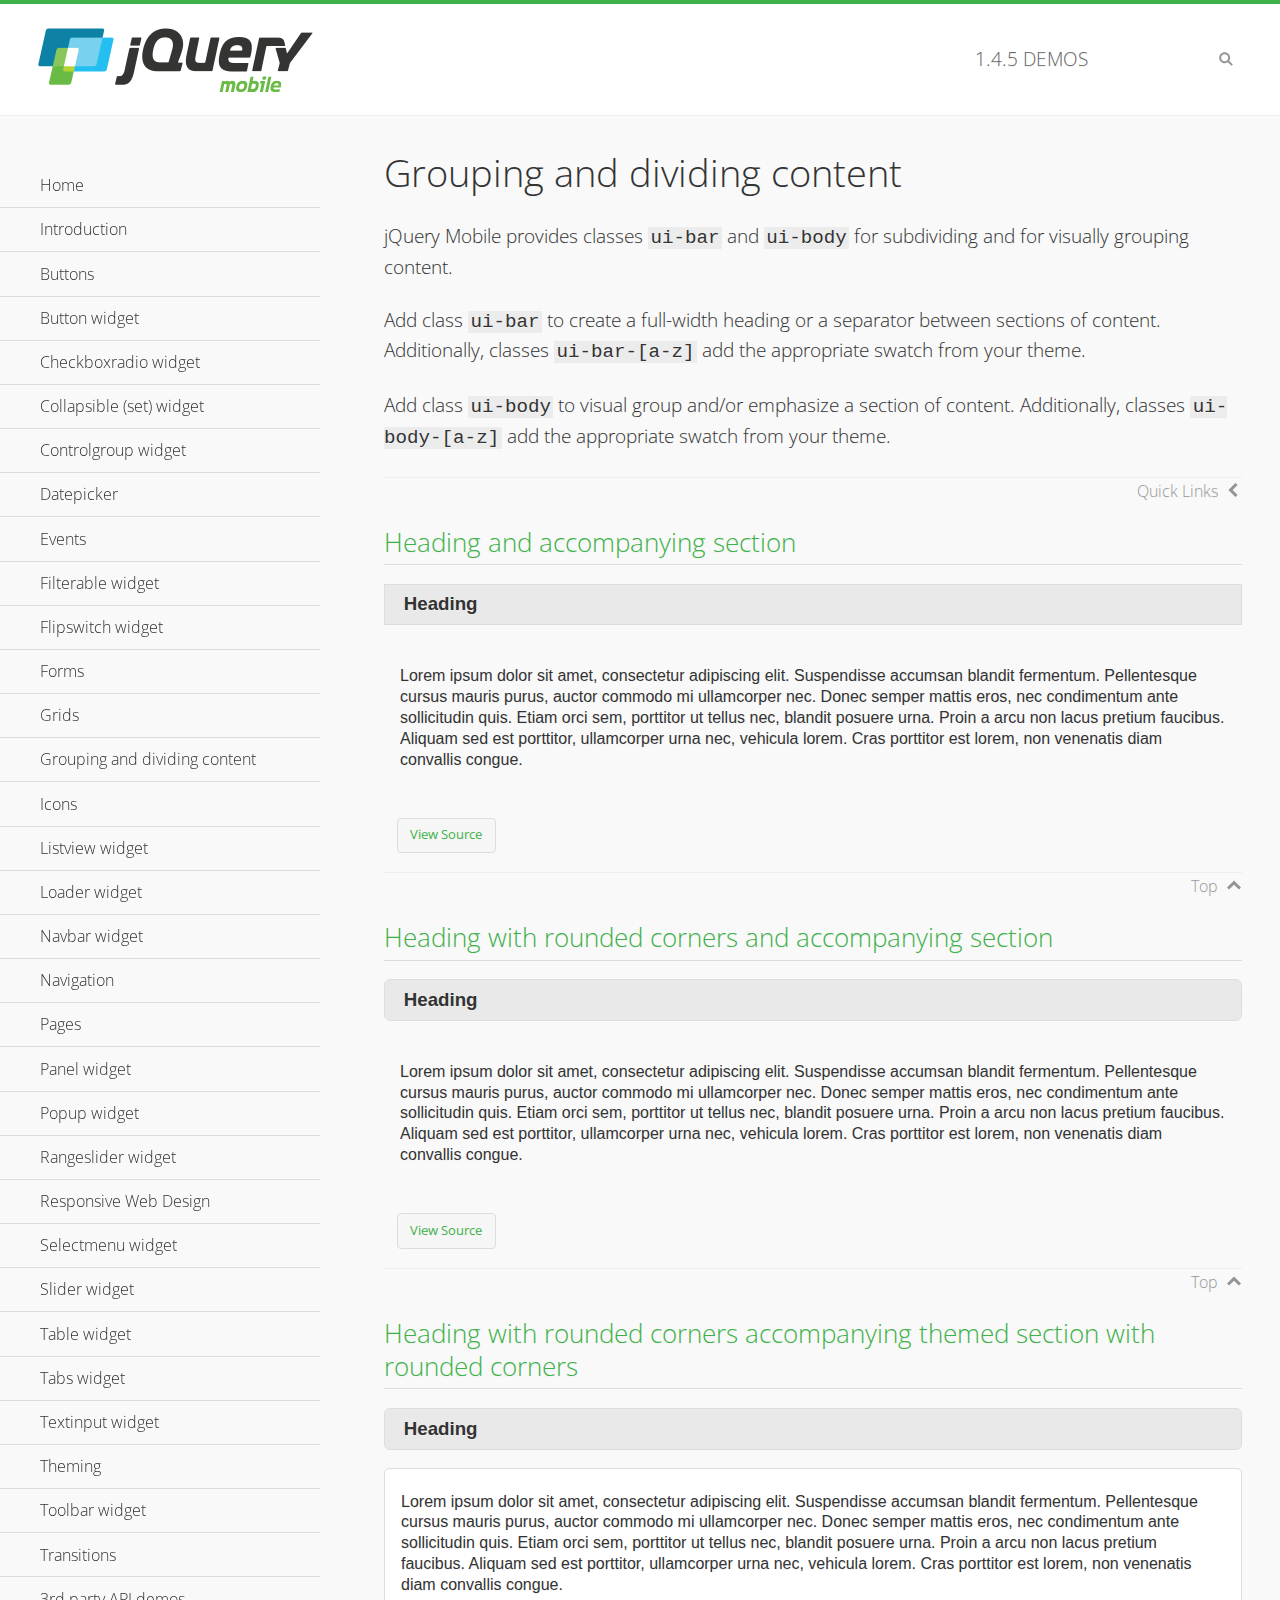
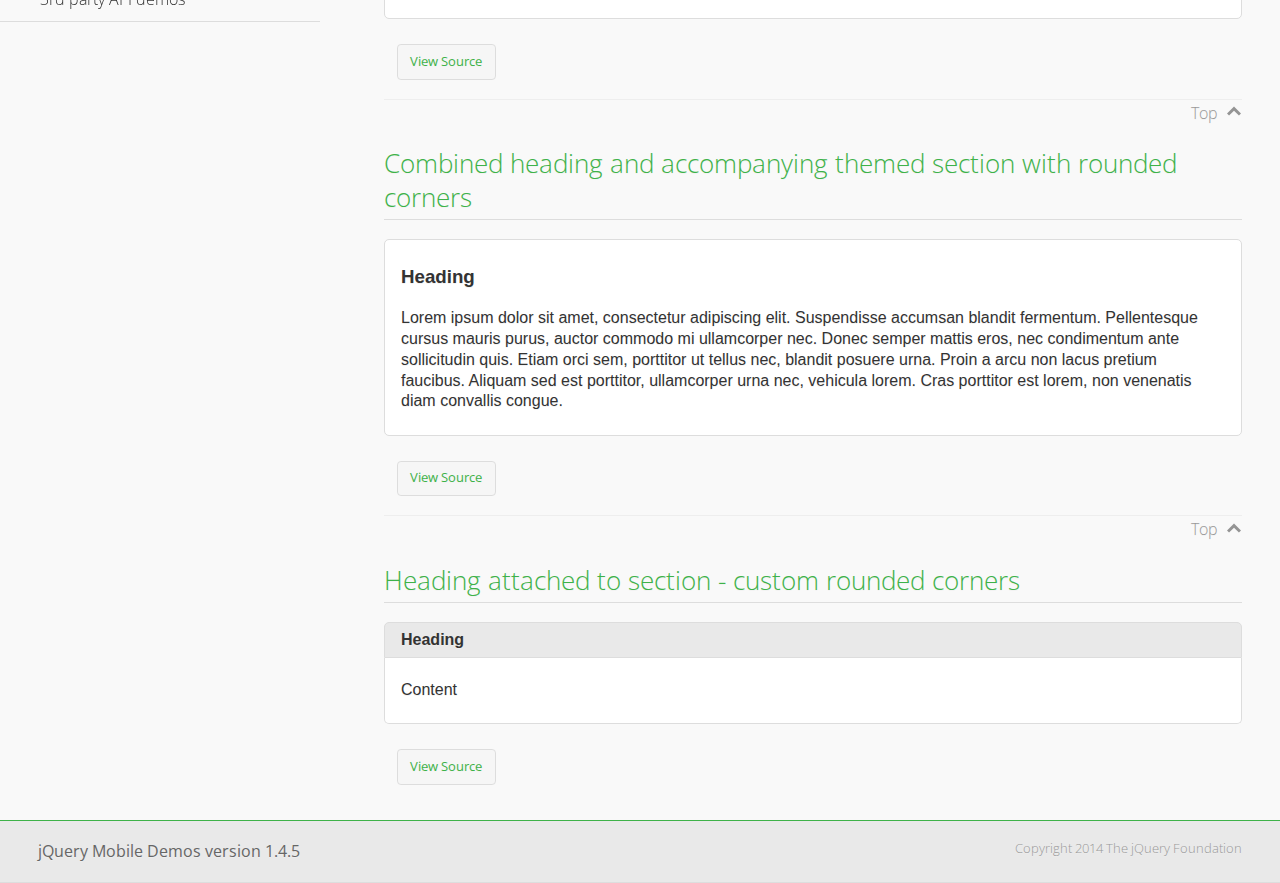
<file: New Attempt 3/demos/body-bar-classes/index.html>
<!DOCTYPE html>
<html>
	<head>
	<meta charset="utf-8">
	<meta name="viewport" content="width=device-width, initial-scale=1">
	<title>Grouping and dividing content - jQuery Mobile Demos</title>
	<link rel="shortcut icon" href="../favicon.ico">
	<link rel="stylesheet" href="http://fonts.googleapis.com/css?family=Open+Sans:300,400,700">
	<link rel="stylesheet" href="../css/themes/default/jquery.mobile-1.4.5.min.css">
	<link rel="stylesheet" href="../_assets/css/jqm-demos.css">
	<script src="../js/jquery.js"></script>
	<script src="../_assets/js/index.js"></script>
	<script src="../js/jquery.mobile-1.4.5.min.js"></script>
  <style id="combined-heading-and-section">
    .custom-corners .ui-bar {
      -webkit-border-top-left-radius: inherit;
      border-top-left-radius: inherit;
      -webkit-border-top-right-radius: inherit;
      border-top-right-radius: inherit;
    }
    .custom-corners .ui-body {
      border-top-width: 0;
      -webkit-border-bottom-left-radius: inherit;
      border-bottom-left-radius: inherit;
      -webkit-border-bottom-right-radius: inherit;
      border-bottom-right-radius: inherit;
    }
  </style>
</head>
<body>
<div data-role="page" class="jqm-demos" data-quicklinks="true">

	<div data-role="header" class="jqm-header">
		<h2><a href="../" title="jQuery Mobile Demos home"><img src="../_assets/img/jquery-logo.png" alt="jQuery Mobile"></a></h2>
		<p><span class="jqm-version"></span> Demos</p>
		<a href="#" class="jqm-navmenu-link ui-btn ui-btn-icon-notext ui-corner-all ui-icon-bars ui-nodisc-icon ui-alt-icon ui-btn-left">Menu</a>
		<a href="#" class="jqm-search-link ui-btn ui-btn-icon-notext ui-corner-all ui-icon-search ui-nodisc-icon ui-alt-icon ui-btn-right">Search</a>
	</div><!-- /header -->

	<div role="main" class="ui-content jqm-content">

		<h1>Grouping and dividing content</h1>

		<p>jQuery Mobile provides classes <code>ui-bar</code> and <code>ui-body</code> for subdividing and for visually grouping content.</p>
		<p>Add class <code>ui-bar</code> to create a full-width heading or a separator between sections of content. Additionally, classes <code>ui-bar-[a-z]</code> add the appropriate swatch from your theme.</p>
		<p>Add class <code>ui-body</code> to visual group and/or emphasize a section of content. Additionally, classes <code>ui-body-[a-z]</code> add the appropriate swatch from your theme.</p>

		<h2>Heading and accompanying section</h2>

		<div data-demo-html="true">
      <h3 class="ui-bar ui-bar-a">Heading</h3>
			<div class="ui-body">
				<p>Lorem ipsum dolor sit amet, consectetur adipiscing elit. Suspendisse accumsan blandit fermentum. Pellentesque cursus mauris purus, auctor commodo mi ullamcorper nec. Donec semper mattis eros, nec condimentum ante sollicitudin quis. Etiam orci sem, porttitor ut tellus nec, blandit posuere urna. Proin a arcu non lacus pretium faucibus. Aliquam sed est porttitor, ullamcorper urna nec, vehicula lorem. Cras porttitor est lorem, non venenatis diam convallis congue.</p>
			</div>
		</div>

		<h2>Heading with rounded corners and accompanying section</h2>

		<div data-demo-html="true">
      <h3 class="ui-bar ui-bar-a ui-corner-all">Heading</h3>
			<div class="ui-body">
				<p>Lorem ipsum dolor sit amet, consectetur adipiscing elit. Suspendisse accumsan blandit fermentum. Pellentesque cursus mauris purus, auctor commodo mi ullamcorper nec. Donec semper mattis eros, nec condimentum ante sollicitudin quis. Etiam orci sem, porttitor ut tellus nec, blandit posuere urna. Proin a arcu non lacus pretium faucibus. Aliquam sed est porttitor, ullamcorper urna nec, vehicula lorem. Cras porttitor est lorem, non venenatis diam convallis congue.</p>
			</div>
		</div>

		<h2>Heading with rounded corners accompanying themed section with rounded corners</h2>

		<div data-demo-html="true">
      <h3 class="ui-bar ui-bar-a ui-corner-all">Heading</h3>
			<div class="ui-body ui-body-a ui-corner-all">
				<p>Lorem ipsum dolor sit amet, consectetur adipiscing elit. Suspendisse accumsan blandit fermentum. Pellentesque cursus mauris purus, auctor commodo mi ullamcorper nec. Donec semper mattis eros, nec condimentum ante sollicitudin quis. Etiam orci sem, porttitor ut tellus nec, blandit posuere urna. Proin a arcu non lacus pretium faucibus. Aliquam sed est porttitor, ullamcorper urna nec, vehicula lorem. Cras porttitor est lorem, non venenatis diam convallis congue.</p>
			</div>
		</div>

		<h2>Combined heading and accompanying themed section with rounded corners</h2>

		<div data-demo-html="true">
			<div class="ui-body ui-body-a ui-corner-all">
	      <h3>Heading</h3>
				<p>Lorem ipsum dolor sit amet, consectetur adipiscing elit. Suspendisse accumsan blandit fermentum. Pellentesque cursus mauris purus, auctor commodo mi ullamcorper nec. Donec semper mattis eros, nec condimentum ante sollicitudin quis. Etiam orci sem, porttitor ut tellus nec, blandit posuere urna. Proin a arcu non lacus pretium faucibus. Aliquam sed est porttitor, ullamcorper urna nec, vehicula lorem. Cras porttitor est lorem, non venenatis diam convallis congue.</p>
			</div>
		</div>

		<h2>Heading attached to section - custom rounded corners</h2>

		<div data-demo-html="true" data-demo-css="#combined-heading-and-section">
      <div class="ui-corner-all custom-corners">
        <div class="ui-bar ui-bar-a">
          <h3>Heading</h3>
        </div>
        <div class="ui-body ui-body-a">
          <p>Content</p>
        </div>
      </div>
		</div>

	</div><!-- /content -->
	    <div data-role="panel" class="jqm-navmenu-panel" data-position="left" data-display="overlay" data-theme="a">
	    	<ul class="jqm-list ui-alt-icon ui-nodisc-icon">
<li data-filtertext="demos homepage" data-icon="home"><a href=".././">Home</a></li>
<li data-filtertext="introduction overview getting started"><a href="../intro/" data-ajax="false">Introduction</a></li>
<li data-filtertext="buttons button markup buttonmarkup method anchor link button element"><a href="../button-markup/" data-ajax="false">Buttons</a></li>
<li data-filtertext="form button widget input button submit reset"><a href="../button/" data-ajax="false">Button widget</a></li>
<li data-role="collapsible" data-enhanced="true" data-collapsed-icon="carat-d" data-expanded-icon="carat-u" data-iconpos="right" data-inset="false" class="ui-collapsible ui-collapsible-themed-content ui-collapsible-collapsed">
	<h3 class="ui-collapsible-heading ui-collapsible-heading-collapsed">
		<a href="#" class="ui-collapsible-heading-toggle ui-btn ui-btn-icon-right ui-btn-inherit ui-icon-carat-d">
		    Checkboxradio widget<span class="ui-collapsible-heading-status"> click to expand contents</span>
		</a>
	</h3>
	<div class="ui-collapsible-content ui-body-inherit ui-collapsible-content-collapsed" aria-hidden="true">
		<ul>
			<li data-filtertext="form checkboxradio widget checkbox input checkboxes controlgroups"><a href="../checkboxradio-checkbox/" data-ajax="false">Checkboxes</a></li>
			<li data-filtertext="form checkboxradio widget radio input radio buttons controlgroups"><a href="../checkboxradio-radio/" data-ajax="false">Radio buttons</a></li>
		</ul>
	</div>
</li>
<li data-role="collapsible" data-enhanced="true" data-collapsed-icon="carat-d" data-expanded-icon="carat-u" data-iconpos="right" data-inset="false" class="ui-collapsible ui-collapsible-themed-content ui-collapsible-collapsed">
	<h3 class="ui-collapsible-heading ui-collapsible-heading-collapsed">
		<a href="#" class="ui-collapsible-heading-toggle ui-btn ui-btn-icon-right ui-btn-inherit ui-icon-carat-d">
			Collapsible (set) widget<span class="ui-collapsible-heading-status"> click to expand contents</span>
		</a>
	</h3>
	<div class="ui-collapsible-content ui-body-inherit ui-collapsible-content-collapsed" aria-hidden="true">
		<ul>
			<li data-filtertext="collapsibles content formatting"><a href="../collapsible/" data-ajax="false">Collapsible</a></li>
			<li data-filtertext="dynamic collapsible set accordion append expand"><a href="../collapsible-dynamic/" data-ajax="false">Dynamic collapsibles</a></li>
			<li data-filtertext="accordions collapsible set widget content formatting grouped collapsibles"><a href="../collapsibleset/" data-ajax="false">Collapsible set</a></li>
		</ul>
	</div>
</li>
<li data-role="collapsible" data-enhanced="true" data-collapsed-icon="carat-d" data-expanded-icon="carat-u" data-iconpos="right" data-inset="false" class="ui-collapsible ui-collapsible-themed-content ui-collapsible-collapsed">
	<h3 class="ui-collapsible-heading ui-collapsible-heading-collapsed">
		<a href="#" class="ui-collapsible-heading-toggle ui-btn ui-btn-icon-right ui-btn-inherit ui-icon-carat-d">
			Controlgroup widget<span class="ui-collapsible-heading-status"> click to expand contents</span>
		</a>
	</h3>
	<div class="ui-collapsible-content ui-body-inherit ui-collapsible-content-collapsed" aria-hidden="true">
		<ul>
			<li data-filtertext="controlgroups selectmenu checkboxradio input grouped buttons horizontal vertical"><a href="../controlgroup/" data-ajax="false">Controlgroup</a></li>
			<li data-filtertext="dynamic controlgroup dynamically add buttons"><a href="../controlgroup-dynamic/" data-ajax="false">Dynamic controlgroups</a></li>
		</ul>
	</div>
</li>
<li data-filtertext="form datepicker widget date input"><a href="../datepicker/" data-ajax="false">Datepicker</a></li>
<li data-role="collapsible" data-enhanced="true" data-collapsed-icon="carat-d" data-expanded-icon="carat-u" data-iconpos="right" data-inset="false" class="ui-collapsible ui-collapsible-themed-content ui-collapsible-collapsed">
	<h3 class="ui-collapsible-heading ui-collapsible-heading-collapsed">
		<a href="#" class="ui-collapsible-heading-toggle ui-btn ui-btn-icon-right ui-btn-inherit ui-icon-carat-d">
			Events<span class="ui-collapsible-heading-status"> click to expand contents</span>
		</a>
	</h3>
	<div class="ui-collapsible-content ui-body-inherit ui-collapsible-content-collapsed" aria-hidden="true">
		<ul>
			<li data-filtertext="swipe to delete list items listviews swipe events"><a href="../swipe-list/" data-ajax="false">Swipe list items</a></li>
			<li data-filtertext="swipe to navigate swipe page navigation swipe events"><a href="../swipe-page/" data-ajax="false">Swipe page navigation</a></li>
		</ul>
	</div>
</li>
<li data-filtertext="filterable filter elements sorting searching listview table"><a href="../filterable/" data-ajax="false">Filterable widget</a></li>
<li data-filtertext="form flipswitch widget flip toggle switch binary select checkbox input"><a href="../flipswitch/" data-ajax="false">Flipswitch widget</a></li>
<li data-role="collapsible" data-enhanced="true" data-collapsed-icon="carat-d" data-expanded-icon="carat-u" data-iconpos="right" data-inset="false" class="ui-collapsible ui-collapsible-themed-content ui-collapsible-collapsed">
	<h3 class="ui-collapsible-heading ui-collapsible-heading-collapsed">
		<a href="#" class="ui-collapsible-heading-toggle ui-btn ui-btn-icon-right ui-btn-inherit ui-icon-carat-d">
			Forms<span class="ui-collapsible-heading-status"> click to expand contents</span>
		</a>
	</h3>
	<div class="ui-collapsible-content ui-body-inherit ui-collapsible-content-collapsed" aria-hidden="true">
		<ul>
			<li data-filtertext="forms text checkbox radio range button submit reset inputs selects textarea slider flipswitch label form elements"><a href="../forms/" data-ajax="false">Forms</a></li>
			<li data-filtertext="form hide labels hidden accessible ui-hidden-accessible forms"><a href="../forms-label-hidden-accessible/" data-ajax="false">Hide labels</a></li>
			<li data-filtertext="form field containers fieldcontain ui-field-contain forms"><a href="../forms-field-contain/" data-ajax="false">Field containers</a></li>
			<li data-filtertext="forms disabled form elements"><a href="../forms-disabled/" data-ajax="false">Forms disabled</a></li>
			<li data-filtertext="forms gallery examples overview forms text checkbox radio range button submit reset inputs selects textarea slider flipswitch label form elements"><a href="../forms-gallery/" data-ajax="false">Forms gallery</a></li>
		</ul>
	</div>
</li>
<li data-role="collapsible" data-enhanced="true" data-collapsed-icon="carat-d" data-expanded-icon="carat-u" data-iconpos="right" data-inset="false" class="ui-collapsible ui-collapsible-themed-content ui-collapsible-collapsed">
	<h3 class="ui-collapsible-heading ui-collapsible-heading-collapsed">
		<a href="#" class="ui-collapsible-heading-toggle ui-btn ui-btn-icon-right ui-btn-inherit ui-icon-carat-d">
			Grids<span class="ui-collapsible-heading-status"> click to expand contents</span>
		</a>
	</h3>
	<div class="ui-collapsible-content ui-body-inherit ui-collapsible-content-collapsed" aria-hidden="true">
		<ul>
			<li data-filtertext="grids columns blocks content formatting rwd responsive css framework"><a href="../grids/" data-ajax="false">Grids</a></li>
			<li data-filtertext="buttons in grids css framework"><a href="../grids-buttons/" data-ajax="false">Buttons in grids</a></li>
			<li data-filtertext="custom responsive grids rwd css framework"><a href="../grids-custom-responsive/" data-ajax="false">Custom responsive grids</a></li>
		</ul>
	</div>
</li>
<li data-filtertext="blocks content formatting sections heading"><a href="../body-bar-classes/" data-ajax="false">Grouping and dividing content</a></li>
<li data-role="collapsible" data-enhanced="true" data-collapsed-icon="carat-d" data-expanded-icon="carat-u" data-iconpos="right" data-inset="false" class="ui-collapsible ui-collapsible-themed-content ui-collapsible-collapsed">
	<h3 class="ui-collapsible-heading ui-collapsible-heading-collapsed">
		<a href="#" class="ui-collapsible-heading-toggle ui-btn ui-btn-icon-right ui-btn-inherit ui-icon-carat-d">
			Icons<span class="ui-collapsible-heading-status"> click to expand contents</span>
		</a>
	</h3>
	<div class="ui-collapsible-content ui-body-inherit ui-collapsible-content-collapsed" aria-hidden="true">
		<ul>
			<li data-filtertext="button icons svg disc alt custom icon position"><a href="../icons/" data-ajax="false">Icons</a></li>
			<li data-filtertext=""><a href="../icons-grunticon/" data-ajax="false">Grunticon loader</a></li>
		</ul>
	</div>
</li>
<li data-role="collapsible" data-enhanced="true" data-collapsed-icon="carat-d" data-expanded-icon="carat-u" data-iconpos="right" data-inset="false" class="ui-collapsible ui-collapsible-themed-content ui-collapsible-collapsed">
	<h3 class="ui-collapsible-heading ui-collapsible-heading-collapsed">
		<a href="#" class="ui-collapsible-heading-toggle ui-btn ui-btn-icon-right ui-btn-inherit ui-icon-carat-d">
			Listview widget<span class="ui-collapsible-heading-status"> click to expand contents</span>
		</a>
	</h3>
	<div class="ui-collapsible-content ui-body-inherit ui-collapsible-content-collapsed" aria-hidden="true">
		<ul>
			<li data-filtertext="listview widget thumbnails icons nested split button collapsible ul ol"><a href="../listview/" data-ajax="false">Listview</a></li>
			<li data-filtertext="autocomplete filterable reveal listview filtertextbeforefilter placeholder"><a href="../listview-autocomplete/" data-ajax="false">Listview autocomplete</a></li>
			<li data-filtertext="autocomplete filterable reveal listview remote data filtertextbeforefilter placeholder"><a href="../listview-autocomplete-remote/" data-ajax="false">Listview autocomplete remote data</a></li>
			<li data-filtertext="autodividers anchor jump scroll linkbars listview lists ul ol"><a href="../listview-autodividers-linkbar/" data-ajax="false">Listview autodividers linkbar</a></li>
			<li data-filtertext="listview autodividers selector autodividersselector lists ul ol"><a href="../listview-autodividers-selector/" data-ajax="false">Listview autodividers selector</a></li>
			<li data-filtertext="listview nested list items"><a href="../listview-nested-lists/" data-ajax="false">Nested Listviews</a></li>
			<li data-filtertext="listview collapsible list items flat"><a href="../listview-collapsible-item-flat/" data-ajax="false">Listview collapsible list items (flat)</a></li>
			<li data-filtertext="listview collapsible list indented"><a href="../listview-collapsible-item-indented/" data-ajax="false">Listview collapsible list items (indented)</a></li>
			<li data-filtertext="grid listview responsive grids responsive listviews lists ul"><a href="../listview-grid/" data-ajax="false">Listview responsive grid</a></li>
		</ul>
	</div>
</li>
<li data-filtertext="loader widget page loading navigation overlay spinner"><a href="../loader/" data-ajax="false">Loader widget</a></li>
<li data-filtertext="navbar widget navmenu toolbars header footer"><a href="../navbar/" data-ajax="false">Navbar widget</a></li>
<li data-role="collapsible" data-enhanced="true" data-collapsed-icon="carat-d" data-expanded-icon="carat-u" data-iconpos="right" data-inset="false" class="ui-collapsible ui-collapsible-themed-content ui-collapsible-collapsed">
	<h3 class="ui-collapsible-heading ui-collapsible-heading-collapsed">
		<a href="#" class="ui-collapsible-heading-toggle ui-btn ui-btn-icon-right ui-btn-inherit ui-icon-carat-d">
			Navigation<span class="ui-collapsible-heading-status"> click to expand contents</span>
		</a>
	</h3>
	<div class="ui-collapsible-content ui-body-inherit ui-collapsible-content-collapsed" aria-hidden="true">
		<ul>
			<li data-filtertext="ajax navigation navigate widget history event method"><a href="../navigation/" data-ajax="false">Navigation</a></li>
			<li data-filtertext="linking pages page links navigation ajax prefetch cache"><a href="../navigation-linking-pages/" data-ajax="false">Linking pages</a></li>
			<!-- <li data-filtertext="php redirect server redirection server-side navigation"><a href="../navigation-php-redirect/" data-ajax="false">PHP redirect demo</a></li>-->
			<li data-filtertext="navigation redirection hash query"><a href="../navigation-hash-processing/" data-ajax="false">Hash processing demo</a></li>
			<li data-filtertext="navigation redirection hash query"><a href="../page-events/" data-ajax="false">Page Navigation Events</a></li>
		</ul>
	</div>
</li>
<li data-role="collapsible" data-enhanced="true" data-collapsed-icon="carat-d" data-expanded-icon="carat-u" data-iconpos="right" data-inset="false" class="ui-collapsible ui-collapsible-themed-content ui-collapsible-collapsed">
	<h3 class="ui-collapsible-heading ui-collapsible-heading-collapsed">
		<a href="#" class="ui-collapsible-heading-toggle ui-btn ui-btn-icon-right ui-btn-inherit ui-icon-carat-d">
			Pages<span class="ui-collapsible-heading-status"> click to expand contents</span>
		</a>
	</h3>
	<div class="ui-collapsible-content ui-body-inherit ui-collapsible-content-collapsed" aria-hidden="true">
		<ul>
			<li data-filtertext="pages page widget ajax navigation"><a href="../pages/" data-ajax="false">Pages</a></li>
			<li data-filtertext="single page"><a href="../pages-single-page/" data-ajax="false">Single page</a></li>
			<li data-filtertext="multipage multi-page page"><a href="../pages-multi-page/" data-ajax="false">Multi-page template</a></li>
			<li data-filtertext="dialog page widget modal popup"><a href="../pages-dialog/" data-ajax="false">Dialog page</a></li>
		</ul>
	</div>
</li>
<li data-role="collapsible" data-enhanced="true" data-collapsed-icon="carat-d" data-expanded-icon="carat-u" data-iconpos="right" data-inset="false" class="ui-collapsible ui-collapsible-themed-content ui-collapsible-collapsed">
	<h3 class="ui-collapsible-heading ui-collapsible-heading-collapsed">
		<a href="#" class="ui-collapsible-heading-toggle ui-btn ui-btn-icon-right ui-btn-inherit ui-icon-carat-d">
			Panel widget<span class="ui-collapsible-heading-status"> click to expand contents</span>
		</a>
	</h3>
	<div class="ui-collapsible-content ui-body-inherit ui-collapsible-content-collapsed" aria-hidden="true">
		<ul>
			<li data-filtertext="panel widget sliding panels reveal push overlay responsive"><a href="../panel/" data-ajax="false">Panel</a></li>
			<li data-filtertext=""><a href="../panel-external/" data-ajax="false">External panels</a></li>
			<li data-filtertext="panel "><a href="../panel-fixed/" data-ajax="false">Fixed panels</a></li>
			<li data-filtertext="panel slide panels sliding panels shadow rwd responsive breakpoint"><a href="../panel-responsive/" data-ajax="false">Panels responsive</a></li>
			<li data-filtertext="panel custom style custom panel width reveal shadow listview panel styling page background wrapper"><a href="../panel-styling/" data-ajax="false">Custom panel style</a></li>
			<li data-filtertext="panel open on swipe"><a href="../panel-swipe-open/" data-ajax="false">Panel open on swipe</a></li>
			<li data-filtertext="panels outside page internal external toolbars"><a href="../panel-external-internal/" data-ajax="false">Panel external and internal</a></li>
		</ul>
	</div>
</li>
<li data-role="collapsible" data-enhanced="true" data-collapsed-icon="carat-d" data-expanded-icon="carat-u" data-iconpos="right" data-inset="false" class="ui-collapsible ui-collapsible-themed-content ui-collapsible-collapsed">
	<h3 class="ui-collapsible-heading ui-collapsible-heading-collapsed">
		<a href="#" class="ui-collapsible-heading-toggle ui-btn ui-btn-icon-right ui-btn-inherit ui-icon-carat-d">
			Popup widget<span class="ui-collapsible-heading-status"> click to expand contents</span>
		</a>
	</h3>
	<div class="ui-collapsible-content ui-body-inherit ui-collapsible-content-collapsed" aria-hidden="true">
		<ul>
			<li data-filtertext="popup widget popups dialog modal transition tooltip lightbox form overlay screen flip pop fade transition"><a href="../popup/" data-ajax="false">Popup</a></li>
			<li data-filtertext="popup alignment position"><a href="../popup-alignment/" data-ajax="false">Popup alignment</a></li>
			<li data-filtertext="popup arrow size popups popover"><a href="../popup-arrow-size/" data-ajax="false">Popup arrow size</a></li>
			<li data-filtertext="dynamic popups popup images lightbox"><a href="../popup-dynamic/" data-ajax="false">Dynamic popups</a></li>
			<li data-filtertext="popups with iframes scaling"><a href="../popup-iframe/" data-ajax="false">Popups with iframes</a></li>
			<li data-filtertext="popup image scaling"><a href="../popup-image-scaling/" data-ajax="false">Popup image scaling</a></li>
			<li data-filtertext="external popup outside multi-page"><a href="../popup-outside-multipage/" data-ajax="false">Popup outside multi-page</a></li>
		</ul>
	</div>
</li>
<li data-filtertext="form rangeslider widget dual sliders dual handle sliders range input"><a href="../rangeslider/" data-ajax="false">Rangeslider widget</a></li>
<li data-filtertext="responsive web design rwd adaptive progressive enhancement PE accessible mobile breakpoints media query media queries"><a href="../rwd/" data-ajax="false">Responsive Web Design</a></li>
<li data-role="collapsible" data-enhanced="true" data-collapsed-icon="carat-d" data-expanded-icon="carat-u" data-iconpos="right" data-inset="false" class="ui-collapsible ui-collapsible-themed-content ui-collapsible-collapsed">
	<h3 class="ui-collapsible-heading ui-collapsible-heading-collapsed">
		<a href="#" class="ui-collapsible-heading-toggle ui-btn ui-btn-icon-right ui-btn-inherit ui-icon-carat-d">
			Selectmenu widget<span class="ui-collapsible-heading-status"> click to expand contents</span>
		</a>
	</h3>
	<div class="ui-collapsible-content ui-body-inherit ui-collapsible-content-collapsed" aria-hidden="true">
		<ul>
			<li data-filtertext="form selectmenu widget select input custom select menu selects"><a href="../selectmenu/" data-ajax="false">Selectmenu</a></li>
			<li data-filtertext="form custom select menu selectmenu widget custom menu option optgroup multiple selects"><a href="../selectmenu-custom/" data-ajax="false">Custom select menu</a></li>
			<li data-filtertext="filterable select filter popup dialog"><a href="../selectmenu-custom-filter/" data-ajax="false">Custom select menu with filter</a></li>
		</ul>
	</div>
</li>
<li data-role="collapsible" data-enhanced="true" data-collapsed-icon="carat-d" data-expanded-icon="carat-u" data-iconpos="right" data-inset="false" class="ui-collapsible ui-collapsible-themed-content ui-collapsible-collapsed">
	<h3 class="ui-collapsible-heading ui-collapsible-heading-collapsed">
		<a href="#" class="ui-collapsible-heading-toggle ui-btn ui-btn-icon-right ui-btn-inherit ui-icon-carat-d">
			Slider widget<span class="ui-collapsible-heading-status"> click to expand contents</span>
		</a>
	</h3>
	<div class="ui-collapsible-content ui-body-inherit ui-collapsible-content-collapsed" aria-hidden="true">
		<ul>
			<li data-filtertext="form slider widget range input single sliders"><a href="../slider/" data-ajax="false">Slider</a></li>
			<li data-filtertext="form slider widget flipswitch slider binary select flip toggle switch"><a href="../slider-flipswitch/" data-ajax="false">Slider flip toggle switch</a></li>
			<li data-filtertext="form slider tooltip handle value input range sliders"><a href="../slider-tooltip/" data-ajax="false">Slider tooltip</a></li>
		</ul>
	</div>
</li>
<li data-role="collapsible" data-enhanced="true" data-collapsed-icon="carat-d" data-expanded-icon="carat-u" data-iconpos="right" data-inset="false" class="ui-collapsible ui-collapsible-themed-content ui-collapsible-collapsed">
	<h3 class="ui-collapsible-heading ui-collapsible-heading-collapsed">
		<a href="#" class="ui-collapsible-heading-toggle ui-btn ui-btn-icon-right ui-btn-inherit ui-icon-carat-d">
			Table widget<span class="ui-collapsible-heading-status"> click to expand contents</span>
		</a>
	</h3>
	<div class="ui-collapsible-content ui-body-inherit ui-collapsible-content-collapsed" aria-hidden="true">
		<ul>
			<li data-filtertext="table widget reflow column toggle th td responsive tables rwd hide show tabular"><a href="../table-column-toggle/" data-ajax="false">Table Column Toggle</a></li>
			<li data-filtertext="table column toggle phone comparison demo"><a href="../table-column-toggle-example/" data-ajax="false">Table Column Toggle demo</a></li>
			<li data-filtertext="responsive tables table column toggle heading groups rwd breakpoint"><a href="../table-column-toggle-heading-groups/" data-ajax="false">Table Column Toggle heading groups</a></li>
			<li data-filtertext="responsive tables table column toggle hide rwd breakpoint customization options"><a href="../table-column-toggle-options/" data-ajax="false">Table Column Toggle options</a></li>
			<li data-filtertext="table reflow th td responsive rwd columns tabular"><a href="../table-reflow/" data-ajax="false">Table Reflow</a></li>
			<li data-filtertext="responsive tables table reflow heading groups rwd breakpoint"><a href="../table-reflow-heading-groups/" data-ajax="false">Table Reflow heading groups</a></li>
			<li data-filtertext="responsive tables table reflow stripes strokes table style"><a href="../table-reflow-stripes-strokes/" data-ajax="false">Table Reflow stripes and strokes</a></li>
			<li data-filtertext="responsive tables table reflow stack custom styles"><a href="../table-reflow-styling/" data-ajax="false">Table Reflow custom styles</a></li>
		</ul>
	</div>
</li>
<li data-filtertext="ui tabs widget"><a href="../tabs/" data-ajax="false">Tabs widget</a></li>
<li data-filtertext="form textinput widget text input textarea number date time tel email file color password"><a href="../textinput/" data-ajax="false">Textinput widget</a></li>
<li data-role="collapsible" data-enhanced="true" data-collapsed-icon="carat-d" data-expanded-icon="carat-u" data-iconpos="right" data-inset="false" class="ui-collapsible ui-collapsible-themed-content ui-collapsible-collapsed">
	<h3 class="ui-collapsible-heading ui-collapsible-heading-collapsed">
		<a href="#" class="ui-collapsible-heading-toggle ui-btn ui-btn-icon-right ui-btn-inherit ui-icon-carat-d">
			Theming<span class="ui-collapsible-heading-status"> click to expand contents</span>
		</a>
	</h3>
	<div class="ui-collapsible-content ui-body-inherit ui-collapsible-content-collapsed" aria-hidden="true">
		<ul>
			<li data-filtertext="default theme swatches theming style css"><a href="../theme-default/" data-ajax="false">Default theme</a></li>
			<li data-filtertext="classic theme old theme swatches theming style css"><a href="../theme-classic/" data-ajax="false">Classic theme</a></li>
		</ul>
	</div>
</li>
<li data-role="collapsible" data-enhanced="true" data-collapsed-icon="carat-d" data-expanded-icon="carat-u" data-iconpos="right" data-inset="false" class="ui-collapsible ui-collapsible-themed-content ui-collapsible-collapsed">
	<h3 class="ui-collapsible-heading ui-collapsible-heading-collapsed">
		<a href="#" class="ui-collapsible-heading-toggle ui-btn ui-btn-icon-right ui-btn-inherit ui-icon-carat-d">
			Toolbar widget<span class="ui-collapsible-heading-status"> click to expand contents</span>
		</a>
	</h3>
	<div class="ui-collapsible-content ui-body-inherit ui-collapsible-content-collapsed" aria-hidden="true">
		<ul>
			<li data-filtertext="toolbar widget header footer toolbars fixed fullscreen external sections"><a href="../toolbar/" data-ajax="false">Toolbar</a></li>
			<li data-filtertext="dynamic toolbars dynamically add toolbar header footer"><a href="../toolbar-dynamic/" data-ajax="false">Dynamic toolbars</a></li>
			<li data-filtertext="external toolbars header footer"><a href="../toolbar-external/" data-ajax="false">External toolbars</a></li>
			<li data-filtertext="fixed toolbars header footer"><a href="../toolbar-fixed/" data-ajax="false">Fixed toolbars</a></li>
			<li data-filtertext="fixed fullscreen toolbars header footer"><a href="../toolbar-fixed-fullscreen/" data-ajax="false">Fullscreen toolbars</a></li>
			<li data-filtertext="external fixed toolbars header footer"><a href="../toolbar-fixed-external/" data-ajax="false">Fixed external toolbars</a></li>
			<li data-filtertext="external persistent toolbars header footer navbar navmenu"><a href="../toolbar-fixed-persistent/" data-ajax="false">Persistent toolbars</a></li>
			<li data-filtertext="external ajax optimized toolbars persistent toolbars header footer navbar"><a href="../toolbar-fixed-persistent-optimized/" data-ajax="false">Ajax optimized toolbars</a></li>
			<li data-filtertext="form in toolbars header footer"><a href="../toolbar-fixed-forms/" data-ajax="false">Form in toolbar</a></li>
		</ul>
	</div>
</li>
<li data-filtertext="page transitions animated pages popup navigation flip slide fade pop"><a href="../transitions/" data-ajax="false">Transitions</a></li>
<li data-role="collapsible" data-enhanced="true" data-collapsed-icon="carat-d" data-expanded-icon="carat-u" data-iconpos="right" data-inset="false" class="ui-collapsible ui-collapsible-themed-content ui-collapsible-collapsed">
	<h3 class="ui-collapsible-heading ui-collapsible-heading-collapsed">
		<a href="#" class="ui-collapsible-heading-toggle ui-btn ui-btn-icon-right ui-btn-inherit ui-icon-carat-d">
			3rd party API demos<span class="ui-collapsible-heading-status"> click to expand contents</span>
		</a>
	</h3>
	<div class="ui-collapsible-content ui-body-inherit ui-collapsible-content-collapsed" aria-hidden="true">
		<ul>
			<li data-filtertext="backbone requirejs navigation router"><a href="../backbone-requirejs/" data-ajax="false">Backbone RequireJS</a></li>
			<li data-filtertext="google maps geolocation demo"><a href="../map-geolocation/" data-ajax="false">Google Maps geolocation</a></li>
			<li data-filtertext="google maps hybrid"><a href="../map-list-toggle/" data-ajax="false">Google Maps list toggle</a></li>
		</ul>
	</div>
</li>



		     </ul>
		</div><!-- /panel -->


	<div data-role="footer" data-position="fixed" data-tap-toggle="false" class="jqm-footer">
		<p>jQuery Mobile Demos version <span class="jqm-version"></span></p>
		<p>Copyright 2014 The jQuery Foundation</p>
	</div><!-- /footer -->
	<!-- TODO: This should become an external panel so we can add input to markup (unique ID) -->
    <div data-role="panel" class="jqm-search-panel" data-position="right" data-display="overlay" data-theme="a">
		<div class="jqm-search">
			<ul class="jqm-list" data-filter-placeholder="Search demos..." data-filter-reveal="true">
<li data-filtertext="demos homepage" data-icon="home"><a href=".././">Home</a></li>
<li data-filtertext="introduction overview getting started"><a href="../intro/" data-ajax="false">Introduction</a></li>
<li data-filtertext="buttons button markup buttonmarkup method anchor link button element"><a href="../button-markup/" data-ajax="false">Buttons</a></li>
<li data-filtertext="form button widget input button submit reset"><a href="../button/" data-ajax="false">Button widget</a></li>
<li data-role="collapsible" data-enhanced="true" data-collapsed-icon="carat-d" data-expanded-icon="carat-u" data-iconpos="right" data-inset="false" class="ui-collapsible ui-collapsible-themed-content ui-collapsible-collapsed">
	<h3 class="ui-collapsible-heading ui-collapsible-heading-collapsed">
		<a href="#" class="ui-collapsible-heading-toggle ui-btn ui-btn-icon-right ui-btn-inherit ui-icon-carat-d">
		    Checkboxradio widget<span class="ui-collapsible-heading-status"> click to expand contents</span>
		</a>
	</h3>
	<div class="ui-collapsible-content ui-body-inherit ui-collapsible-content-collapsed" aria-hidden="true">
		<ul>
			<li data-filtertext="form checkboxradio widget checkbox input checkboxes controlgroups"><a href="../checkboxradio-checkbox/" data-ajax="false">Checkboxes</a></li>
			<li data-filtertext="form checkboxradio widget radio input radio buttons controlgroups"><a href="../checkboxradio-radio/" data-ajax="false">Radio buttons</a></li>
		</ul>
	</div>
</li>
<li data-role="collapsible" data-enhanced="true" data-collapsed-icon="carat-d" data-expanded-icon="carat-u" data-iconpos="right" data-inset="false" class="ui-collapsible ui-collapsible-themed-content ui-collapsible-collapsed">
	<h3 class="ui-collapsible-heading ui-collapsible-heading-collapsed">
		<a href="#" class="ui-collapsible-heading-toggle ui-btn ui-btn-icon-right ui-btn-inherit ui-icon-carat-d">
			Collapsible (set) widget<span class="ui-collapsible-heading-status"> click to expand contents</span>
		</a>
	</h3>
	<div class="ui-collapsible-content ui-body-inherit ui-collapsible-content-collapsed" aria-hidden="true">
		<ul>
			<li data-filtertext="collapsibles content formatting"><a href="../collapsible/" data-ajax="false">Collapsible</a></li>
			<li data-filtertext="dynamic collapsible set accordion append expand"><a href="../collapsible-dynamic/" data-ajax="false">Dynamic collapsibles</a></li>
			<li data-filtertext="accordions collapsible set widget content formatting grouped collapsibles"><a href="../collapsibleset/" data-ajax="false">Collapsible set</a></li>
		</ul>
	</div>
</li>
<li data-role="collapsible" data-enhanced="true" data-collapsed-icon="carat-d" data-expanded-icon="carat-u" data-iconpos="right" data-inset="false" class="ui-collapsible ui-collapsible-themed-content ui-collapsible-collapsed">
	<h3 class="ui-collapsible-heading ui-collapsible-heading-collapsed">
		<a href="#" class="ui-collapsible-heading-toggle ui-btn ui-btn-icon-right ui-btn-inherit ui-icon-carat-d">
			Controlgroup widget<span class="ui-collapsible-heading-status"> click to expand contents</span>
		</a>
	</h3>
	<div class="ui-collapsible-content ui-body-inherit ui-collapsible-content-collapsed" aria-hidden="true">
		<ul>
			<li data-filtertext="controlgroups selectmenu checkboxradio input grouped buttons horizontal vertical"><a href="../controlgroup/" data-ajax="false">Controlgroup</a></li>
			<li data-filtertext="dynamic controlgroup dynamically add buttons"><a href="../controlgroup-dynamic/" data-ajax="false">Dynamic controlgroups</a></li>
		</ul>
	</div>
</li>
<li data-filtertext="form datepicker widget date input"><a href="../datepicker/" data-ajax="false">Datepicker</a></li>
<li data-role="collapsible" data-enhanced="true" data-collapsed-icon="carat-d" data-expanded-icon="carat-u" data-iconpos="right" data-inset="false" class="ui-collapsible ui-collapsible-themed-content ui-collapsible-collapsed">
	<h3 class="ui-collapsible-heading ui-collapsible-heading-collapsed">
		<a href="#" class="ui-collapsible-heading-toggle ui-btn ui-btn-icon-right ui-btn-inherit ui-icon-carat-d">
			Events<span class="ui-collapsible-heading-status"> click to expand contents</span>
		</a>
	</h3>
	<div class="ui-collapsible-content ui-body-inherit ui-collapsible-content-collapsed" aria-hidden="true">
		<ul>
			<li data-filtertext="swipe to delete list items listviews swipe events"><a href="../swipe-list/" data-ajax="false">Swipe list items</a></li>
			<li data-filtertext="swipe to navigate swipe page navigation swipe events"><a href="../swipe-page/" data-ajax="false">Swipe page navigation</a></li>
		</ul>
	</div>
</li>
<li data-filtertext="filterable filter elements sorting searching listview table"><a href="../filterable/" data-ajax="false">Filterable widget</a></li>
<li data-filtertext="form flipswitch widget flip toggle switch binary select checkbox input"><a href="../flipswitch/" data-ajax="false">Flipswitch widget</a></li>
<li data-role="collapsible" data-enhanced="true" data-collapsed-icon="carat-d" data-expanded-icon="carat-u" data-iconpos="right" data-inset="false" class="ui-collapsible ui-collapsible-themed-content ui-collapsible-collapsed">
	<h3 class="ui-collapsible-heading ui-collapsible-heading-collapsed">
		<a href="#" class="ui-collapsible-heading-toggle ui-btn ui-btn-icon-right ui-btn-inherit ui-icon-carat-d">
			Forms<span class="ui-collapsible-heading-status"> click to expand contents</span>
		</a>
	</h3>
	<div class="ui-collapsible-content ui-body-inherit ui-collapsible-content-collapsed" aria-hidden="true">
		<ul>
			<li data-filtertext="forms text checkbox radio range button submit reset inputs selects textarea slider flipswitch label form elements"><a href="../forms/" data-ajax="false">Forms</a></li>
			<li data-filtertext="form hide labels hidden accessible ui-hidden-accessible forms"><a href="../forms-label-hidden-accessible/" data-ajax="false">Hide labels</a></li>
			<li data-filtertext="form field containers fieldcontain ui-field-contain forms"><a href="../forms-field-contain/" data-ajax="false">Field containers</a></li>
			<li data-filtertext="forms disabled form elements"><a href="../forms-disabled/" data-ajax="false">Forms disabled</a></li>
			<li data-filtertext="forms gallery examples overview forms text checkbox radio range button submit reset inputs selects textarea slider flipswitch label form elements"><a href="../forms-gallery/" data-ajax="false">Forms gallery</a></li>
		</ul>
	</div>
</li>
<li data-role="collapsible" data-enhanced="true" data-collapsed-icon="carat-d" data-expanded-icon="carat-u" data-iconpos="right" data-inset="false" class="ui-collapsible ui-collapsible-themed-content ui-collapsible-collapsed">
	<h3 class="ui-collapsible-heading ui-collapsible-heading-collapsed">
		<a href="#" class="ui-collapsible-heading-toggle ui-btn ui-btn-icon-right ui-btn-inherit ui-icon-carat-d">
			Grids<span class="ui-collapsible-heading-status"> click to expand contents</span>
		</a>
	</h3>
	<div class="ui-collapsible-content ui-body-inherit ui-collapsible-content-collapsed" aria-hidden="true">
		<ul>
			<li data-filtertext="grids columns blocks content formatting rwd responsive css framework"><a href="../grids/" data-ajax="false">Grids</a></li>
			<li data-filtertext="buttons in grids css framework"><a href="../grids-buttons/" data-ajax="false">Buttons in grids</a></li>
			<li data-filtertext="custom responsive grids rwd css framework"><a href="../grids-custom-responsive/" data-ajax="false">Custom responsive grids</a></li>
		</ul>
	</div>
</li>
<li data-filtertext="blocks content formatting sections heading"><a href="../body-bar-classes/" data-ajax="false">Grouping and dividing content</a></li>
<li data-role="collapsible" data-enhanced="true" data-collapsed-icon="carat-d" data-expanded-icon="carat-u" data-iconpos="right" data-inset="false" class="ui-collapsible ui-collapsible-themed-content ui-collapsible-collapsed">
	<h3 class="ui-collapsible-heading ui-collapsible-heading-collapsed">
		<a href="#" class="ui-collapsible-heading-toggle ui-btn ui-btn-icon-right ui-btn-inherit ui-icon-carat-d">
			Icons<span class="ui-collapsible-heading-status"> click to expand contents</span>
		</a>
	</h3>
	<div class="ui-collapsible-content ui-body-inherit ui-collapsible-content-collapsed" aria-hidden="true">
		<ul>
			<li data-filtertext="button icons svg disc alt custom icon position"><a href="../icons/" data-ajax="false">Icons</a></li>
			<li data-filtertext=""><a href="../icons-grunticon/" data-ajax="false">Grunticon loader</a></li>
		</ul>
	</div>
</li>
<li data-role="collapsible" data-enhanced="true" data-collapsed-icon="carat-d" data-expanded-icon="carat-u" data-iconpos="right" data-inset="false" class="ui-collapsible ui-collapsible-themed-content ui-collapsible-collapsed">
	<h3 class="ui-collapsible-heading ui-collapsible-heading-collapsed">
		<a href="#" class="ui-collapsible-heading-toggle ui-btn ui-btn-icon-right ui-btn-inherit ui-icon-carat-d">
			Listview widget<span class="ui-collapsible-heading-status"> click to expand contents</span>
		</a>
	</h3>
	<div class="ui-collapsible-content ui-body-inherit ui-collapsible-content-collapsed" aria-hidden="true">
		<ul>
			<li data-filtertext="listview widget thumbnails icons nested split button collapsible ul ol"><a href="../listview/" data-ajax="false">Listview</a></li>
			<li data-filtertext="autocomplete filterable reveal listview filtertextbeforefilter placeholder"><a href="../listview-autocomplete/" data-ajax="false">Listview autocomplete</a></li>
			<li data-filtertext="autocomplete filterable reveal listview remote data filtertextbeforefilter placeholder"><a href="../listview-autocomplete-remote/" data-ajax="false">Listview autocomplete remote data</a></li>
			<li data-filtertext="autodividers anchor jump scroll linkbars listview lists ul ol"><a href="../listview-autodividers-linkbar/" data-ajax="false">Listview autodividers linkbar</a></li>
			<li data-filtertext="listview autodividers selector autodividersselector lists ul ol"><a href="../listview-autodividers-selector/" data-ajax="false">Listview autodividers selector</a></li>
			<li data-filtertext="listview nested list items"><a href="../listview-nested-lists/" data-ajax="false">Nested Listviews</a></li>
			<li data-filtertext="listview collapsible list items flat"><a href="../listview-collapsible-item-flat/" data-ajax="false">Listview collapsible list items (flat)</a></li>
			<li data-filtertext="listview collapsible list indented"><a href="../listview-collapsible-item-indented/" data-ajax="false">Listview collapsible list items (indented)</a></li>
			<li data-filtertext="grid listview responsive grids responsive listviews lists ul"><a href="../listview-grid/" data-ajax="false">Listview responsive grid</a></li>
		</ul>
	</div>
</li>
<li data-filtertext="loader widget page loading navigation overlay spinner"><a href="../loader/" data-ajax="false">Loader widget</a></li>
<li data-filtertext="navbar widget navmenu toolbars header footer"><a href="../navbar/" data-ajax="false">Navbar widget</a></li>
<li data-role="collapsible" data-enhanced="true" data-collapsed-icon="carat-d" data-expanded-icon="carat-u" data-iconpos="right" data-inset="false" class="ui-collapsible ui-collapsible-themed-content ui-collapsible-collapsed">
	<h3 class="ui-collapsible-heading ui-collapsible-heading-collapsed">
		<a href="#" class="ui-collapsible-heading-toggle ui-btn ui-btn-icon-right ui-btn-inherit ui-icon-carat-d">
			Navigation<span class="ui-collapsible-heading-status"> click to expand contents</span>
		</a>
	</h3>
	<div class="ui-collapsible-content ui-body-inherit ui-collapsible-content-collapsed" aria-hidden="true">
		<ul>
			<li data-filtertext="ajax navigation navigate widget history event method"><a href="../navigation/" data-ajax="false">Navigation</a></li>
			<li data-filtertext="linking pages page links navigation ajax prefetch cache"><a href="../navigation-linking-pages/" data-ajax="false">Linking pages</a></li>
			<!-- <li data-filtertext="php redirect server redirection server-side navigation"><a href="../navigation-php-redirect/" data-ajax="false">PHP redirect demo</a></li>-->
			<li data-filtertext="navigation redirection hash query"><a href="../navigation-hash-processing/" data-ajax="false">Hash processing demo</a></li>
			<li data-filtertext="navigation redirection hash query"><a href="../page-events/" data-ajax="false">Page Navigation Events</a></li>
		</ul>
	</div>
</li>
<li data-role="collapsible" data-enhanced="true" data-collapsed-icon="carat-d" data-expanded-icon="carat-u" data-iconpos="right" data-inset="false" class="ui-collapsible ui-collapsible-themed-content ui-collapsible-collapsed">
	<h3 class="ui-collapsible-heading ui-collapsible-heading-collapsed">
		<a href="#" class="ui-collapsible-heading-toggle ui-btn ui-btn-icon-right ui-btn-inherit ui-icon-carat-d">
			Pages<span class="ui-collapsible-heading-status"> click to expand contents</span>
		</a>
	</h3>
	<div class="ui-collapsible-content ui-body-inherit ui-collapsible-content-collapsed" aria-hidden="true">
		<ul>
			<li data-filtertext="pages page widget ajax navigation"><a href="../pages/" data-ajax="false">Pages</a></li>
			<li data-filtertext="single page"><a href="../pages-single-page/" data-ajax="false">Single page</a></li>
			<li data-filtertext="multipage multi-page page"><a href="../pages-multi-page/" data-ajax="false">Multi-page template</a></li>
			<li data-filtertext="dialog page widget modal popup"><a href="../pages-dialog/" data-ajax="false">Dialog page</a></li>
		</ul>
	</div>
</li>
<li data-role="collapsible" data-enhanced="true" data-collapsed-icon="carat-d" data-expanded-icon="carat-u" data-iconpos="right" data-inset="false" class="ui-collapsible ui-collapsible-themed-content ui-collapsible-collapsed">
	<h3 class="ui-collapsible-heading ui-collapsible-heading-collapsed">
		<a href="#" class="ui-collapsible-heading-toggle ui-btn ui-btn-icon-right ui-btn-inherit ui-icon-carat-d">
			Panel widget<span class="ui-collapsible-heading-status"> click to expand contents</span>
		</a>
	</h3>
	<div class="ui-collapsible-content ui-body-inherit ui-collapsible-content-collapsed" aria-hidden="true">
		<ul>
			<li data-filtertext="panel widget sliding panels reveal push overlay responsive"><a href="../panel/" data-ajax="false">Panel</a></li>
			<li data-filtertext=""><a href="../panel-external/" data-ajax="false">External panels</a></li>
			<li data-filtertext="panel "><a href="../panel-fixed/" data-ajax="false">Fixed panels</a></li>
			<li data-filtertext="panel slide panels sliding panels shadow rwd responsive breakpoint"><a href="../panel-responsive/" data-ajax="false">Panels responsive</a></li>
			<li data-filtertext="panel custom style custom panel width reveal shadow listview panel styling page background wrapper"><a href="../panel-styling/" data-ajax="false">Custom panel style</a></li>
			<li data-filtertext="panel open on swipe"><a href="../panel-swipe-open/" data-ajax="false">Panel open on swipe</a></li>
			<li data-filtertext="panels outside page internal external toolbars"><a href="../panel-external-internal/" data-ajax="false">Panel external and internal</a></li>
		</ul>
	</div>
</li>
<li data-role="collapsible" data-enhanced="true" data-collapsed-icon="carat-d" data-expanded-icon="carat-u" data-iconpos="right" data-inset="false" class="ui-collapsible ui-collapsible-themed-content ui-collapsible-collapsed">
	<h3 class="ui-collapsible-heading ui-collapsible-heading-collapsed">
		<a href="#" class="ui-collapsible-heading-toggle ui-btn ui-btn-icon-right ui-btn-inherit ui-icon-carat-d">
			Popup widget<span class="ui-collapsible-heading-status"> click to expand contents</span>
		</a>
	</h3>
	<div class="ui-collapsible-content ui-body-inherit ui-collapsible-content-collapsed" aria-hidden="true">
		<ul>
			<li data-filtertext="popup widget popups dialog modal transition tooltip lightbox form overlay screen flip pop fade transition"><a href="../popup/" data-ajax="false">Popup</a></li>
			<li data-filtertext="popup alignment position"><a href="../popup-alignment/" data-ajax="false">Popup alignment</a></li>
			<li data-filtertext="popup arrow size popups popover"><a href="../popup-arrow-size/" data-ajax="false">Popup arrow size</a></li>
			<li data-filtertext="dynamic popups popup images lightbox"><a href="../popup-dynamic/" data-ajax="false">Dynamic popups</a></li>
			<li data-filtertext="popups with iframes scaling"><a href="../popup-iframe/" data-ajax="false">Popups with iframes</a></li>
			<li data-filtertext="popup image scaling"><a href="../popup-image-scaling/" data-ajax="false">Popup image scaling</a></li>
			<li data-filtertext="external popup outside multi-page"><a href="../popup-outside-multipage/" data-ajax="false">Popup outside multi-page</a></li>
		</ul>
	</div>
</li>
<li data-filtertext="form rangeslider widget dual sliders dual handle sliders range input"><a href="../rangeslider/" data-ajax="false">Rangeslider widget</a></li>
<li data-filtertext="responsive web design rwd adaptive progressive enhancement PE accessible mobile breakpoints media query media queries"><a href="../rwd/" data-ajax="false">Responsive Web Design</a></li>
<li data-role="collapsible" data-enhanced="true" data-collapsed-icon="carat-d" data-expanded-icon="carat-u" data-iconpos="right" data-inset="false" class="ui-collapsible ui-collapsible-themed-content ui-collapsible-collapsed">
	<h3 class="ui-collapsible-heading ui-collapsible-heading-collapsed">
		<a href="#" class="ui-collapsible-heading-toggle ui-btn ui-btn-icon-right ui-btn-inherit ui-icon-carat-d">
			Selectmenu widget<span class="ui-collapsible-heading-status"> click to expand contents</span>
		</a>
	</h3>
	<div class="ui-collapsible-content ui-body-inherit ui-collapsible-content-collapsed" aria-hidden="true">
		<ul>
			<li data-filtertext="form selectmenu widget select input custom select menu selects"><a href="../selectmenu/" data-ajax="false">Selectmenu</a></li>
			<li data-filtertext="form custom select menu selectmenu widget custom menu option optgroup multiple selects"><a href="../selectmenu-custom/" data-ajax="false">Custom select menu</a></li>
			<li data-filtertext="filterable select filter popup dialog"><a href="../selectmenu-custom-filter/" data-ajax="false">Custom select menu with filter</a></li>
		</ul>
	</div>
</li>
<li data-role="collapsible" data-enhanced="true" data-collapsed-icon="carat-d" data-expanded-icon="carat-u" data-iconpos="right" data-inset="false" class="ui-collapsible ui-collapsible-themed-content ui-collapsible-collapsed">
	<h3 class="ui-collapsible-heading ui-collapsible-heading-collapsed">
		<a href="#" class="ui-collapsible-heading-toggle ui-btn ui-btn-icon-right ui-btn-inherit ui-icon-carat-d">
			Slider widget<span class="ui-collapsible-heading-status"> click to expand contents</span>
		</a>
	</h3>
	<div class="ui-collapsible-content ui-body-inherit ui-collapsible-content-collapsed" aria-hidden="true">
		<ul>
			<li data-filtertext="form slider widget range input single sliders"><a href="../slider/" data-ajax="false">Slider</a></li>
			<li data-filtertext="form slider widget flipswitch slider binary select flip toggle switch"><a href="../slider-flipswitch/" data-ajax="false">Slider flip toggle switch</a></li>
			<li data-filtertext="form slider tooltip handle value input range sliders"><a href="../slider-tooltip/" data-ajax="false">Slider tooltip</a></li>
		</ul>
	</div>
</li>
<li data-role="collapsible" data-enhanced="true" data-collapsed-icon="carat-d" data-expanded-icon="carat-u" data-iconpos="right" data-inset="false" class="ui-collapsible ui-collapsible-themed-content ui-collapsible-collapsed">
	<h3 class="ui-collapsible-heading ui-collapsible-heading-collapsed">
		<a href="#" class="ui-collapsible-heading-toggle ui-btn ui-btn-icon-right ui-btn-inherit ui-icon-carat-d">
			Table widget<span class="ui-collapsible-heading-status"> click to expand contents</span>
		</a>
	</h3>
	<div class="ui-collapsible-content ui-body-inherit ui-collapsible-content-collapsed" aria-hidden="true">
		<ul>
			<li data-filtertext="table widget reflow column toggle th td responsive tables rwd hide show tabular"><a href="../table-column-toggle/" data-ajax="false">Table Column Toggle</a></li>
			<li data-filtertext="table column toggle phone comparison demo"><a href="../table-column-toggle-example/" data-ajax="false">Table Column Toggle demo</a></li>
			<li data-filtertext="responsive tables table column toggle heading groups rwd breakpoint"><a href="../table-column-toggle-heading-groups/" data-ajax="false">Table Column Toggle heading groups</a></li>
			<li data-filtertext="responsive tables table column toggle hide rwd breakpoint customization options"><a href="../table-column-toggle-options/" data-ajax="false">Table Column Toggle options</a></li>
			<li data-filtertext="table reflow th td responsive rwd columns tabular"><a href="../table-reflow/" data-ajax="false">Table Reflow</a></li>
			<li data-filtertext="responsive tables table reflow heading groups rwd breakpoint"><a href="../table-reflow-heading-groups/" data-ajax="false">Table Reflow heading groups</a></li>
			<li data-filtertext="responsive tables table reflow stripes strokes table style"><a href="../table-reflow-stripes-strokes/" data-ajax="false">Table Reflow stripes and strokes</a></li>
			<li data-filtertext="responsive tables table reflow stack custom styles"><a href="../table-reflow-styling/" data-ajax="false">Table Reflow custom styles</a></li>
		</ul>
	</div>
</li>
<li data-filtertext="ui tabs widget"><a href="../tabs/" data-ajax="false">Tabs widget</a></li>
<li data-filtertext="form textinput widget text input textarea number date time tel email file color password"><a href="../textinput/" data-ajax="false">Textinput widget</a></li>
<li data-role="collapsible" data-enhanced="true" data-collapsed-icon="carat-d" data-expanded-icon="carat-u" data-iconpos="right" data-inset="false" class="ui-collapsible ui-collapsible-themed-content ui-collapsible-collapsed">
	<h3 class="ui-collapsible-heading ui-collapsible-heading-collapsed">
		<a href="#" class="ui-collapsible-heading-toggle ui-btn ui-btn-icon-right ui-btn-inherit ui-icon-carat-d">
			Theming<span class="ui-collapsible-heading-status"> click to expand contents</span>
		</a>
	</h3>
	<div class="ui-collapsible-content ui-body-inherit ui-collapsible-content-collapsed" aria-hidden="true">
		<ul>
			<li data-filtertext="default theme swatches theming style css"><a href="../theme-default/" data-ajax="false">Default theme</a></li>
			<li data-filtertext="classic theme old theme swatches theming style css"><a href="../theme-classic/" data-ajax="false">Classic theme</a></li>
		</ul>
	</div>
</li>
<li data-role="collapsible" data-enhanced="true" data-collapsed-icon="carat-d" data-expanded-icon="carat-u" data-iconpos="right" data-inset="false" class="ui-collapsible ui-collapsible-themed-content ui-collapsible-collapsed">
	<h3 class="ui-collapsible-heading ui-collapsible-heading-collapsed">
		<a href="#" class="ui-collapsible-heading-toggle ui-btn ui-btn-icon-right ui-btn-inherit ui-icon-carat-d">
			Toolbar widget<span class="ui-collapsible-heading-status"> click to expand contents</span>
		</a>
	</h3>
	<div class="ui-collapsible-content ui-body-inherit ui-collapsible-content-collapsed" aria-hidden="true">
		<ul>
			<li data-filtertext="toolbar widget header footer toolbars fixed fullscreen external sections"><a href="../toolbar/" data-ajax="false">Toolbar</a></li>
			<li data-filtertext="dynamic toolbars dynamically add toolbar header footer"><a href="../toolbar-dynamic/" data-ajax="false">Dynamic toolbars</a></li>
			<li data-filtertext="external toolbars header footer"><a href="../toolbar-external/" data-ajax="false">External toolbars</a></li>
			<li data-filtertext="fixed toolbars header footer"><a href="../toolbar-fixed/" data-ajax="false">Fixed toolbars</a></li>
			<li data-filtertext="fixed fullscreen toolbars header footer"><a href="../toolbar-fixed-fullscreen/" data-ajax="false">Fullscreen toolbars</a></li>
			<li data-filtertext="external fixed toolbars header footer"><a href="../toolbar-fixed-external/" data-ajax="false">Fixed external toolbars</a></li>
			<li data-filtertext="external persistent toolbars header footer navbar navmenu"><a href="../toolbar-fixed-persistent/" data-ajax="false">Persistent toolbars</a></li>
			<li data-filtertext="external ajax optimized toolbars persistent toolbars header footer navbar"><a href="../toolbar-fixed-persistent-optimized/" data-ajax="false">Ajax optimized toolbars</a></li>
			<li data-filtertext="form in toolbars header footer"><a href="../toolbar-fixed-forms/" data-ajax="false">Form in toolbar</a></li>
		</ul>
	</div>
</li>
<li data-filtertext="page transitions animated pages popup navigation flip slide fade pop"><a href="../transitions/" data-ajax="false">Transitions</a></li>
<li data-role="collapsible" data-enhanced="true" data-collapsed-icon="carat-d" data-expanded-icon="carat-u" data-iconpos="right" data-inset="false" class="ui-collapsible ui-collapsible-themed-content ui-collapsible-collapsed">
	<h3 class="ui-collapsible-heading ui-collapsible-heading-collapsed">
		<a href="#" class="ui-collapsible-heading-toggle ui-btn ui-btn-icon-right ui-btn-inherit ui-icon-carat-d">
			3rd party API demos<span class="ui-collapsible-heading-status"> click to expand contents</span>
		</a>
	</h3>
	<div class="ui-collapsible-content ui-body-inherit ui-collapsible-content-collapsed" aria-hidden="true">
		<ul>
			<li data-filtertext="backbone requirejs navigation router"><a href="../backbone-requirejs/" data-ajax="false">Backbone RequireJS</a></li>
			<li data-filtertext="google maps geolocation demo"><a href="../map-geolocation/" data-ajax="false">Google Maps geolocation</a></li>
			<li data-filtertext="google maps hybrid"><a href="../map-list-toggle/" data-ajax="false">Google Maps list toggle</a></li>
		</ul>
	</div>
</li>



			</ul>
		</div>
	</div><!-- /panel -->


</div><!-- /page -->

</body>
</html>
</file>
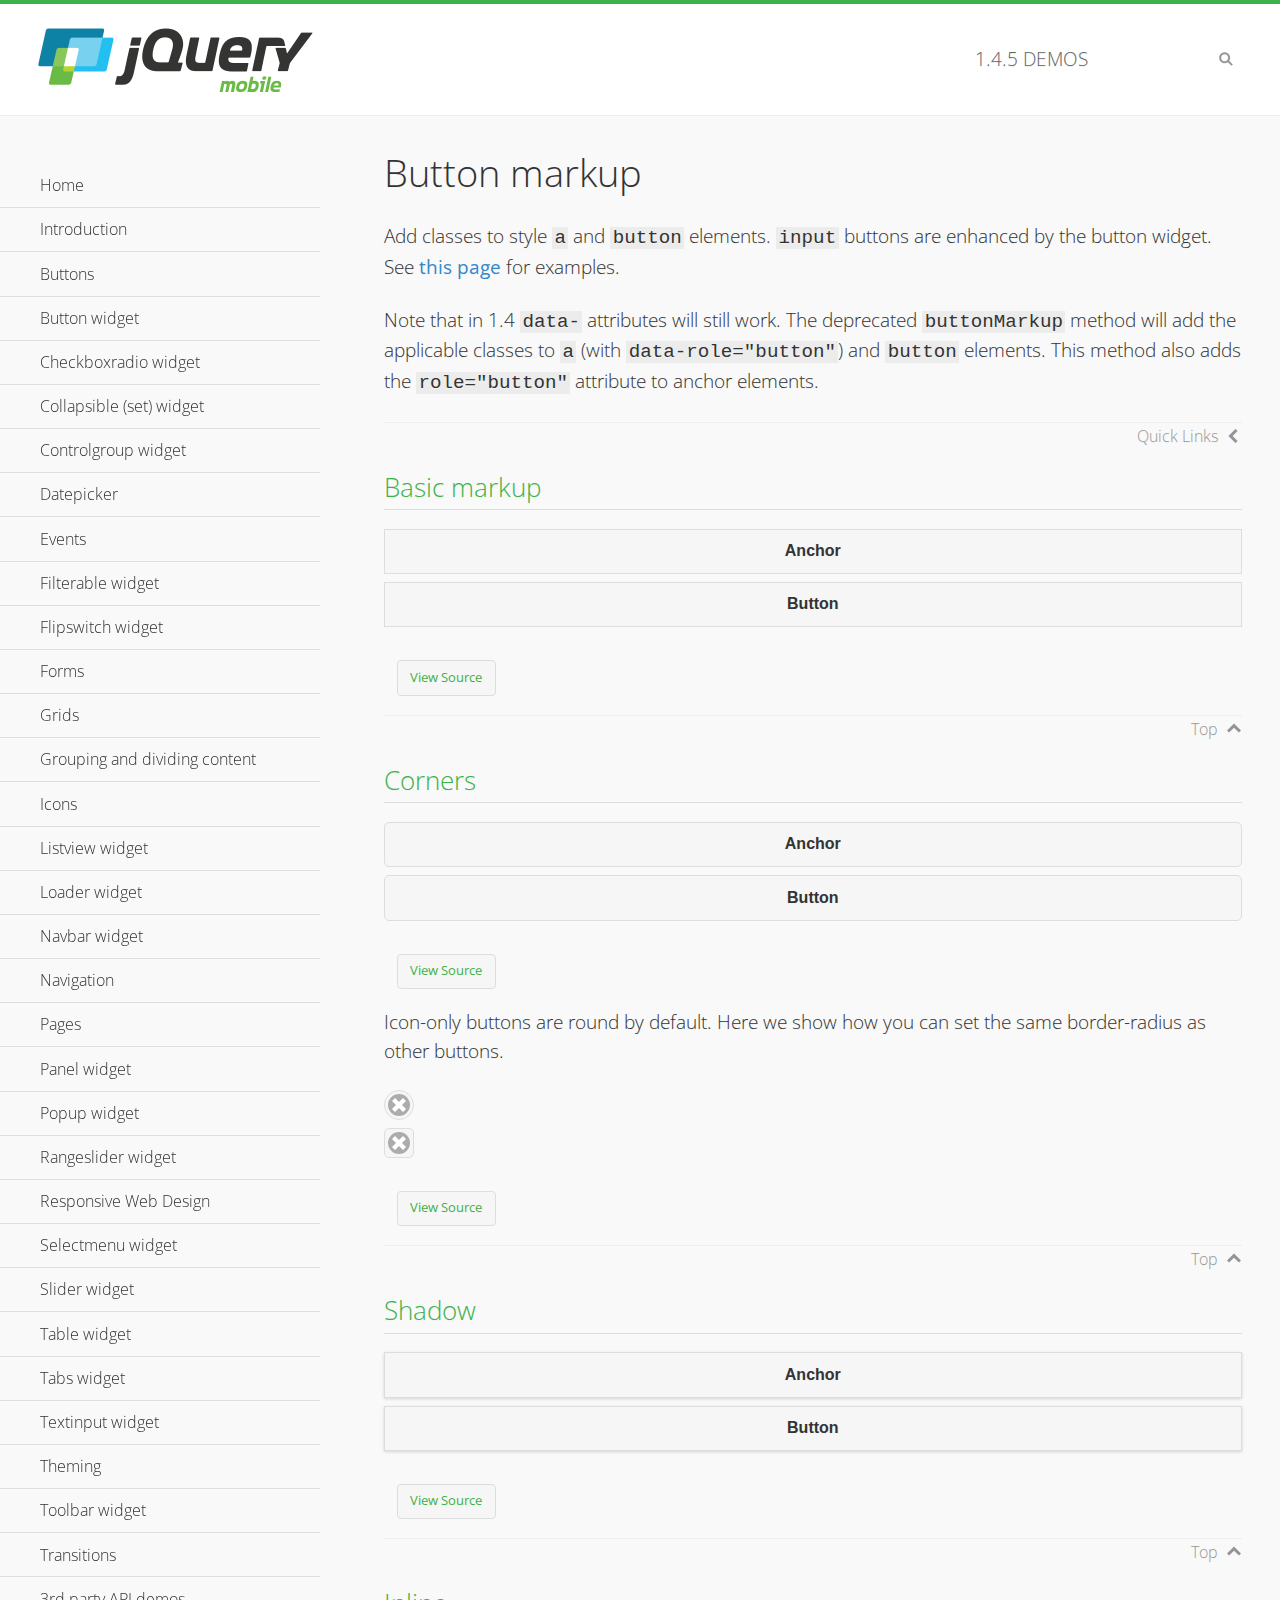
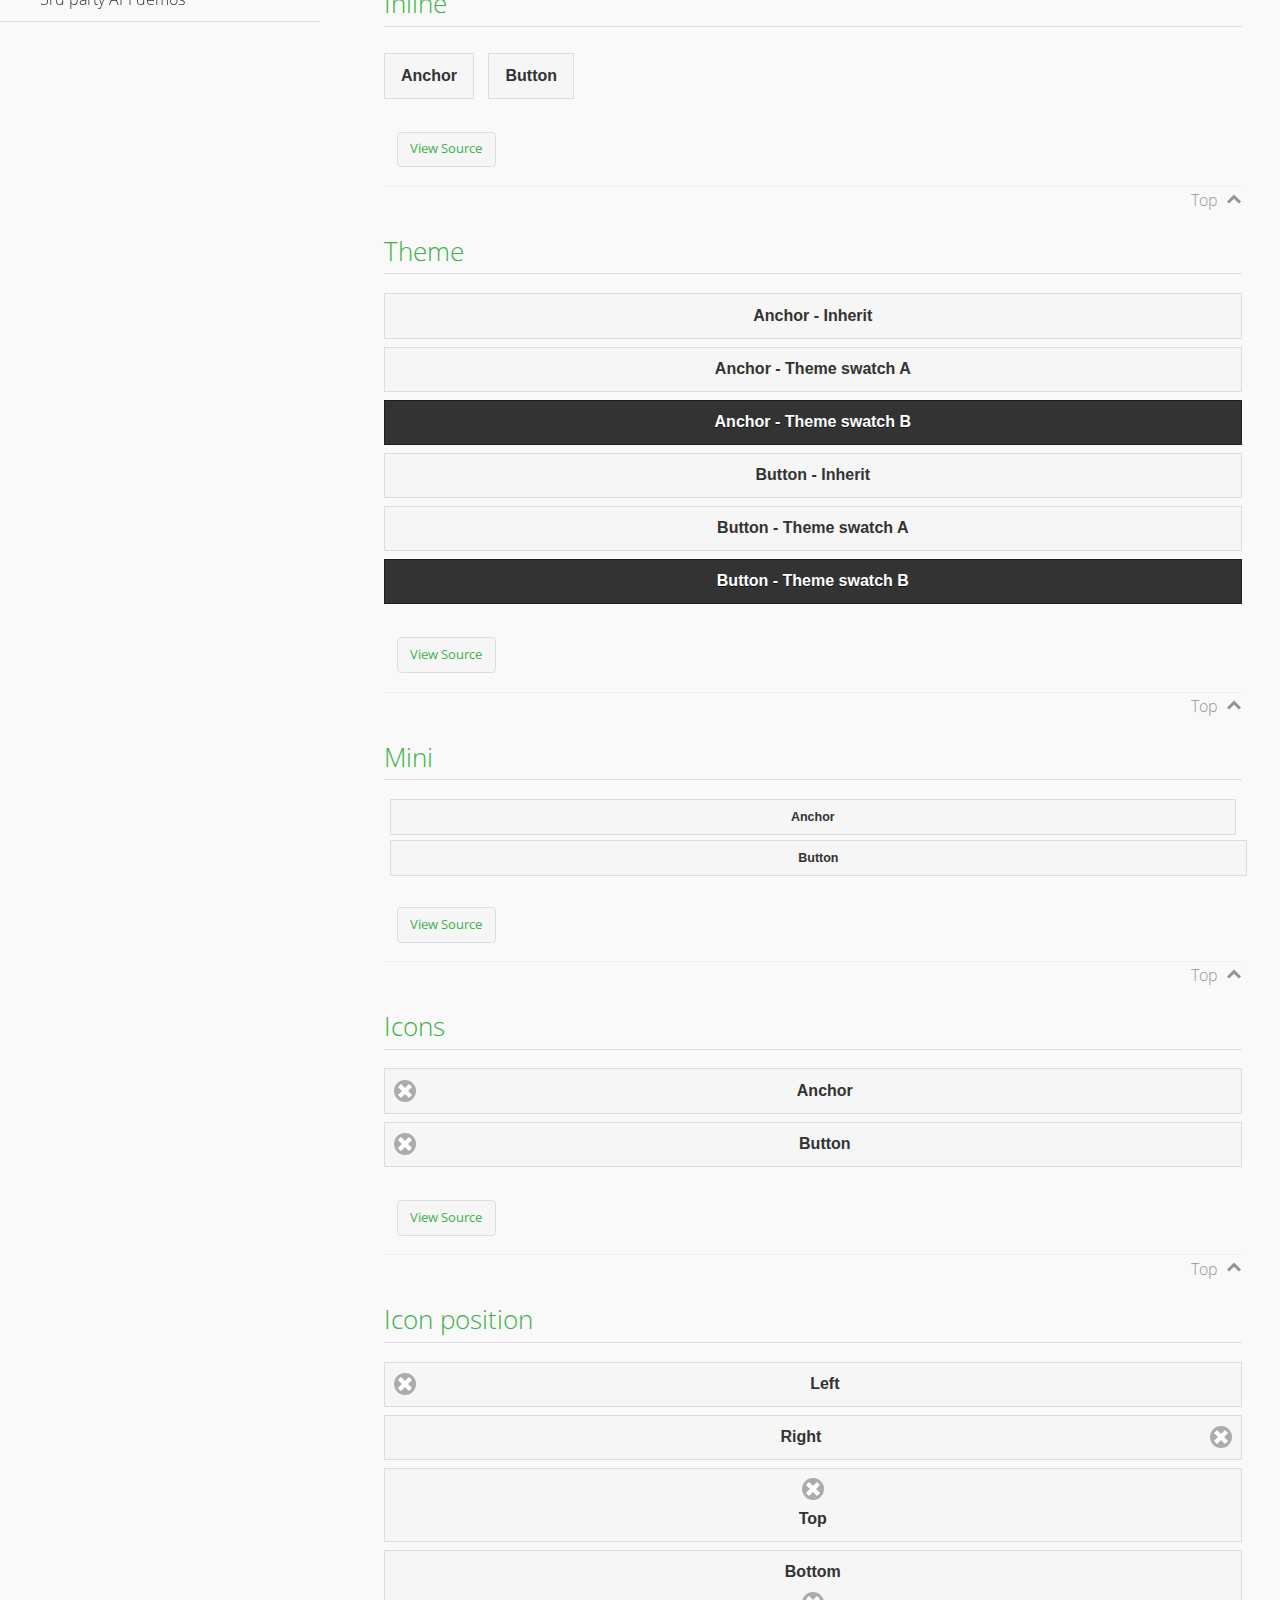
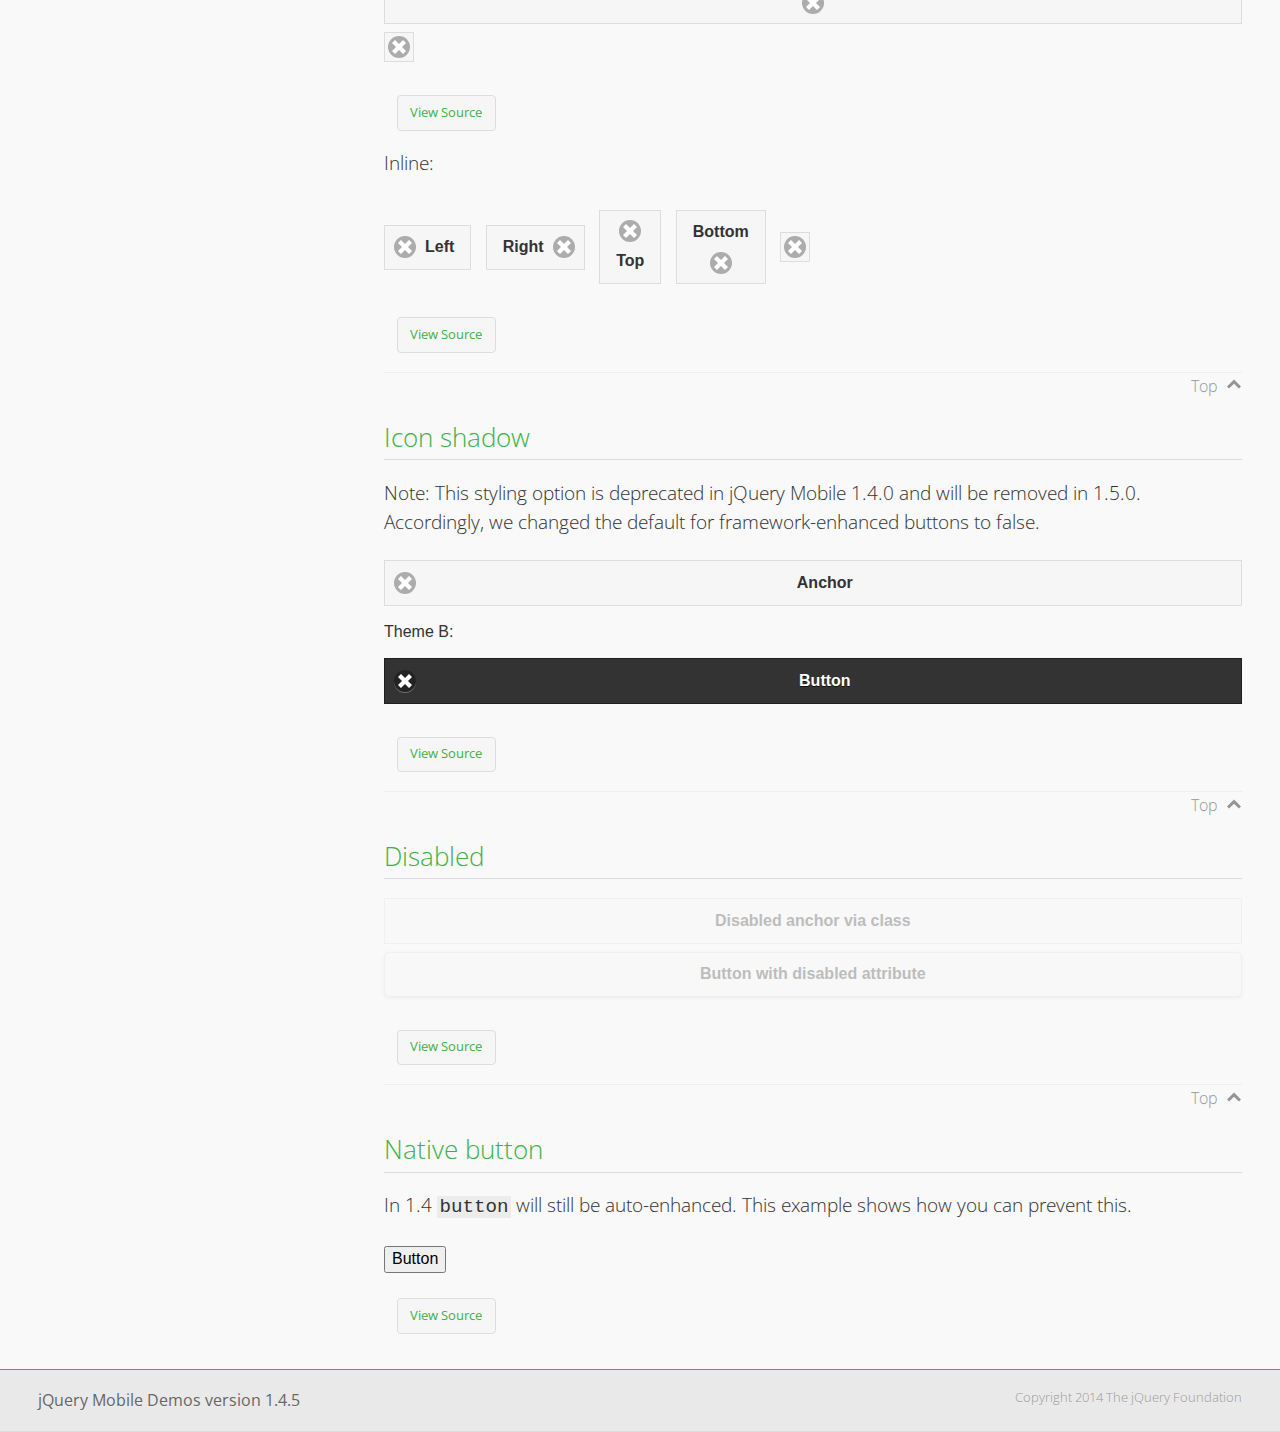
<file: New Attempt 3/demos/button-markup/index.html>
<!DOCTYPE html>
<html>
<head>
	<meta charset="utf-8">
	<meta name="viewport" content="width=device-width, initial-scale=1">
	<title>Button markup - jQuery Mobile Demos</title>
	<link rel="shortcut icon" href="../favicon.ico">
    <link rel="stylesheet" href="http://fonts.googleapis.com/css?family=Open+Sans:300,400,700">
	<link rel="stylesheet" href="../css/themes/default/jquery.mobile-1.4.5.min.css">
	<link rel="stylesheet" href="../_assets/css/jqm-demos.css">
	<script src="../js/jquery.js"></script>
	<script src="../_assets/js/index.js"></script>
	<script src="../js/jquery.mobile-1.4.5.min.js"></script>
	<style>
		#custom-border-radius .ui-btn-icon-notext.ui-corner-all {
			-webkit-border-radius: .3125em;
			border-radius: .3125em;
		}
	</style>
</head>
<body>
<div data-role="page" class="jqm-demos" data-quicklinks="true">

	<div data-role="header" class="jqm-header">
		<h2><a href="../" title="jQuery Mobile Demos home"><img src="../_assets/img/jquery-logo.png" alt="jQuery Mobile"></a></h2>
		<p><span class="jqm-version"></span> Demos</p>
		<a href="#" class="jqm-navmenu-link ui-btn ui-btn-icon-notext ui-corner-all ui-icon-bars ui-nodisc-icon ui-alt-icon ui-btn-left">Menu</a>
		<a href="#" class="jqm-search-link ui-btn ui-btn-icon-notext ui-corner-all ui-icon-search ui-nodisc-icon ui-alt-icon ui-btn-right">Search</a>
	</div><!-- /header -->

	<div role="main" class="ui-content jqm-content">

		<h1>Button markup</h1>

		<p>Add classes to style <code>a</code> and <code>button</code> elements. <code>input</code> buttons are enhanced by the button widget. See <a href="../button/" data-ajax="false">this page</a> for examples.</p>

		<p>Note that in 1.4 <code>data-</code> attributes will still work. The deprecated <code>buttonMarkup</code> method will add the applicable classes to <code>a</code> (with <code>data-role="button"</code>) and <code>button</code> elements. This method also adds the <code>role="button"</code> attribute to anchor elements.</p>

		<h2>Basic markup</h2>

		<div data-demo-html="true">
			<a href="#" class="ui-btn">Anchor</a>
			<button class="ui-btn">Button</button>
		</div><!--/demo-html -->

		<h2>Corners</h2>

		<div data-demo-html="true">
			<a href="#" class="ui-btn ui-corner-all">Anchor</a>
			<button class="ui-btn ui-corner-all">Button</button>
		</div><!--/demo-html -->

		<p>Icon-only buttons are round by default. Here we show how you can set the same border-radius as other buttons.</p>

		<div data-demo-html="true" data-demo-css="true">
			<a href="#" class="ui-btn ui-icon-delete ui-btn-icon-notext ui-corner-all">No text</a>
			<div id="custom-border-radius">
				<a href="#" class="ui-btn ui-icon-delete ui-btn-icon-notext ui-corner-all">No text</a>
			</div>
		</div><!--/demo-html -->

		<h2>Shadow</h2>

		<div data-demo-html="true">
			<a href="#" class="ui-btn ui-shadow">Anchor</a>
			<button class="ui-btn ui-shadow">Button</button>
		</div><!--/demo-html -->

		<h2>Inline</h2>

		<div data-demo-html="true">
			<a href="#" class="ui-btn ui-btn-inline">Anchor</a>
			<button class="ui-btn ui-btn-inline">Button</button>
		</div><!--/demo-html -->

		<h2>Theme</h2>

		<div data-demo-html="true">
			<a href="#" class="ui-btn">Anchor - Inherit</a>
			<a href="#" class="ui-btn ui-btn-a">Anchor - Theme swatch A</a>
			<a href="#" class="ui-btn ui-btn-b">Anchor - Theme swatch B</a>
			<button class="ui-btn">Button - Inherit</button>
			<button class="ui-btn ui-btn-a">Button - Theme swatch A</button>
			<button class="ui-btn ui-btn-b">Button - Theme swatch B</button>
		</div><!--/demo-html -->

		<h2>Mini</h2>

		<div data-demo-html="true">
			<a href="#" class="ui-btn ui-mini">Anchor</a>
			<button class="ui-btn ui-mini">Button</button>
		</div><!--/demo-html -->

		<h2>Icons</h2>

		<div data-demo-html="true">
			<a href="#" class="ui-btn ui-icon-delete ui-btn-icon-left">Anchor</a>
			<button class="ui-btn ui-icon-delete ui-btn-icon-left">Button</button>
		</div><!--/demo-html -->

		<h2>Icon position</h2>

		<div data-demo-html="true">
			<a href="#" class="ui-btn ui-icon-delete ui-btn-icon-left">Left</a>
			<a href="#" class="ui-btn ui-icon-delete ui-btn-icon-right">Right</a>
			<a href="#" class="ui-btn ui-icon-delete ui-btn-icon-top">Top</a>
			<a href="#" class="ui-btn ui-icon-delete ui-btn-icon-bottom">Bottom</a>
			<a href="#" class="ui-btn ui-icon-delete ui-btn-icon-notext">Icon only</a>
		</div><!--/demo-html -->

		<p>Inline:</p>

		<div data-demo-html="true">
			<a href="#" class="ui-btn ui-btn-inline ui-icon-delete ui-btn-icon-left">Left</a>
			<a href="#" class="ui-btn ui-btn-inline ui-icon-delete ui-btn-icon-right">Right</a>
			<a href="#" class="ui-btn ui-btn-inline ui-icon-delete ui-btn-icon-top">Top</a>
			<a href="#" class="ui-btn ui-btn-inline ui-icon-delete ui-btn-icon-bottom">Bottom</a>
			<a href="#" class="ui-btn ui-btn-inline ui-icon-delete ui-btn-icon-notext">Icon only</a>
		</div><!--/demo-html -->

		<h2>Icon shadow</h2>
		<p>Note: This styling option is deprecated in jQuery Mobile 1.4.0 and will be removed in 1.5.0. Accordingly, we changed the default for framework-enhanced buttons to false.</p>

		<div data-demo-html="true">
			<a href="#" class="ui-btn ui-icon-delete ui-btn-icon-left ui-shadow-icon">Anchor</a>
			<p>Theme B:</p>
			<button class="ui-btn ui-icon-delete ui-btn-icon-left ui-shadow-icon ui-btn-b">Button</button>
		</div><!--/demo-html -->

		<h2>Disabled</h2>

		<div data-demo-html="true">
			<a href="#" class="ui-btn ui-state-disabled">Disabled anchor via class</a>
			<button disabled>Button with disabled attribute</button>
		</div><!--/demo-html -->

		<h2>Native button</h2>
		<!-- TODO: Remove this demo in 1.5 -->
		<p>In 1.4 <code>button</code> will still be auto-enhanced. This example shows how you can prevent this.</p>

		<div data-demo-html="true">
			<button data-role="none">Button</button>
		</div><!--/demo-html -->

	</div><!-- /content -->
	    <div data-role="panel" class="jqm-navmenu-panel" data-position="left" data-display="overlay" data-theme="a">
	    	<ul class="jqm-list ui-alt-icon ui-nodisc-icon">
<li data-filtertext="demos homepage" data-icon="home"><a href=".././">Home</a></li>
<li data-filtertext="introduction overview getting started"><a href="../intro/" data-ajax="false">Introduction</a></li>
<li data-filtertext="buttons button markup buttonmarkup method anchor link button element"><a href="../button-markup/" data-ajax="false">Buttons</a></li>
<li data-filtertext="form button widget input button submit reset"><a href="../button/" data-ajax="false">Button widget</a></li>
<li data-role="collapsible" data-enhanced="true" data-collapsed-icon="carat-d" data-expanded-icon="carat-u" data-iconpos="right" data-inset="false" class="ui-collapsible ui-collapsible-themed-content ui-collapsible-collapsed">
	<h3 class="ui-collapsible-heading ui-collapsible-heading-collapsed">
		<a href="#" class="ui-collapsible-heading-toggle ui-btn ui-btn-icon-right ui-btn-inherit ui-icon-carat-d">
		    Checkboxradio widget<span class="ui-collapsible-heading-status"> click to expand contents</span>
		</a>
	</h3>
	<div class="ui-collapsible-content ui-body-inherit ui-collapsible-content-collapsed" aria-hidden="true">
		<ul>
			<li data-filtertext="form checkboxradio widget checkbox input checkboxes controlgroups"><a href="../checkboxradio-checkbox/" data-ajax="false">Checkboxes</a></li>
			<li data-filtertext="form checkboxradio widget radio input radio buttons controlgroups"><a href="../checkboxradio-radio/" data-ajax="false">Radio buttons</a></li>
		</ul>
	</div>
</li>
<li data-role="collapsible" data-enhanced="true" data-collapsed-icon="carat-d" data-expanded-icon="carat-u" data-iconpos="right" data-inset="false" class="ui-collapsible ui-collapsible-themed-content ui-collapsible-collapsed">
	<h3 class="ui-collapsible-heading ui-collapsible-heading-collapsed">
		<a href="#" class="ui-collapsible-heading-toggle ui-btn ui-btn-icon-right ui-btn-inherit ui-icon-carat-d">
			Collapsible (set) widget<span class="ui-collapsible-heading-status"> click to expand contents</span>
		</a>
	</h3>
	<div class="ui-collapsible-content ui-body-inherit ui-collapsible-content-collapsed" aria-hidden="true">
		<ul>
			<li data-filtertext="collapsibles content formatting"><a href="../collapsible/" data-ajax="false">Collapsible</a></li>
			<li data-filtertext="dynamic collapsible set accordion append expand"><a href="../collapsible-dynamic/" data-ajax="false">Dynamic collapsibles</a></li>
			<li data-filtertext="accordions collapsible set widget content formatting grouped collapsibles"><a href="../collapsibleset/" data-ajax="false">Collapsible set</a></li>
		</ul>
	</div>
</li>
<li data-role="collapsible" data-enhanced="true" data-collapsed-icon="carat-d" data-expanded-icon="carat-u" data-iconpos="right" data-inset="false" class="ui-collapsible ui-collapsible-themed-content ui-collapsible-collapsed">
	<h3 class="ui-collapsible-heading ui-collapsible-heading-collapsed">
		<a href="#" class="ui-collapsible-heading-toggle ui-btn ui-btn-icon-right ui-btn-inherit ui-icon-carat-d">
			Controlgroup widget<span class="ui-collapsible-heading-status"> click to expand contents</span>
		</a>
	</h3>
	<div class="ui-collapsible-content ui-body-inherit ui-collapsible-content-collapsed" aria-hidden="true">
		<ul>
			<li data-filtertext="controlgroups selectmenu checkboxradio input grouped buttons horizontal vertical"><a href="../controlgroup/" data-ajax="false">Controlgroup</a></li>
			<li data-filtertext="dynamic controlgroup dynamically add buttons"><a href="../controlgroup-dynamic/" data-ajax="false">Dynamic controlgroups</a></li>
		</ul>
	</div>
</li>
<li data-filtertext="form datepicker widget date input"><a href="../datepicker/" data-ajax="false">Datepicker</a></li>
<li data-role="collapsible" data-enhanced="true" data-collapsed-icon="carat-d" data-expanded-icon="carat-u" data-iconpos="right" data-inset="false" class="ui-collapsible ui-collapsible-themed-content ui-collapsible-collapsed">
	<h3 class="ui-collapsible-heading ui-collapsible-heading-collapsed">
		<a href="#" class="ui-collapsible-heading-toggle ui-btn ui-btn-icon-right ui-btn-inherit ui-icon-carat-d">
			Events<span class="ui-collapsible-heading-status"> click to expand contents</span>
		</a>
	</h3>
	<div class="ui-collapsible-content ui-body-inherit ui-collapsible-content-collapsed" aria-hidden="true">
		<ul>
			<li data-filtertext="swipe to delete list items listviews swipe events"><a href="../swipe-list/" data-ajax="false">Swipe list items</a></li>
			<li data-filtertext="swipe to navigate swipe page navigation swipe events"><a href="../swipe-page/" data-ajax="false">Swipe page navigation</a></li>
		</ul>
	</div>
</li>
<li data-filtertext="filterable filter elements sorting searching listview table"><a href="../filterable/" data-ajax="false">Filterable widget</a></li>
<li data-filtertext="form flipswitch widget flip toggle switch binary select checkbox input"><a href="../flipswitch/" data-ajax="false">Flipswitch widget</a></li>
<li data-role="collapsible" data-enhanced="true" data-collapsed-icon="carat-d" data-expanded-icon="carat-u" data-iconpos="right" data-inset="false" class="ui-collapsible ui-collapsible-themed-content ui-collapsible-collapsed">
	<h3 class="ui-collapsible-heading ui-collapsible-heading-collapsed">
		<a href="#" class="ui-collapsible-heading-toggle ui-btn ui-btn-icon-right ui-btn-inherit ui-icon-carat-d">
			Forms<span class="ui-collapsible-heading-status"> click to expand contents</span>
		</a>
	</h3>
	<div class="ui-collapsible-content ui-body-inherit ui-collapsible-content-collapsed" aria-hidden="true">
		<ul>
			<li data-filtertext="forms text checkbox radio range button submit reset inputs selects textarea slider flipswitch label form elements"><a href="../forms/" data-ajax="false">Forms</a></li>
			<li data-filtertext="form hide labels hidden accessible ui-hidden-accessible forms"><a href="../forms-label-hidden-accessible/" data-ajax="false">Hide labels</a></li>
			<li data-filtertext="form field containers fieldcontain ui-field-contain forms"><a href="../forms-field-contain/" data-ajax="false">Field containers</a></li>
			<li data-filtertext="forms disabled form elements"><a href="../forms-disabled/" data-ajax="false">Forms disabled</a></li>
			<li data-filtertext="forms gallery examples overview forms text checkbox radio range button submit reset inputs selects textarea slider flipswitch label form elements"><a href="../forms-gallery/" data-ajax="false">Forms gallery</a></li>
		</ul>
	</div>
</li>
<li data-role="collapsible" data-enhanced="true" data-collapsed-icon="carat-d" data-expanded-icon="carat-u" data-iconpos="right" data-inset="false" class="ui-collapsible ui-collapsible-themed-content ui-collapsible-collapsed">
	<h3 class="ui-collapsible-heading ui-collapsible-heading-collapsed">
		<a href="#" class="ui-collapsible-heading-toggle ui-btn ui-btn-icon-right ui-btn-inherit ui-icon-carat-d">
			Grids<span class="ui-collapsible-heading-status"> click to expand contents</span>
		</a>
	</h3>
	<div class="ui-collapsible-content ui-body-inherit ui-collapsible-content-collapsed" aria-hidden="true">
		<ul>
			<li data-filtertext="grids columns blocks content formatting rwd responsive css framework"><a href="../grids/" data-ajax="false">Grids</a></li>
			<li data-filtertext="buttons in grids css framework"><a href="../grids-buttons/" data-ajax="false">Buttons in grids</a></li>
			<li data-filtertext="custom responsive grids rwd css framework"><a href="../grids-custom-responsive/" data-ajax="false">Custom responsive grids</a></li>
		</ul>
	</div>
</li>
<li data-filtertext="blocks content formatting sections heading"><a href="../body-bar-classes/" data-ajax="false">Grouping and dividing content</a></li>
<li data-role="collapsible" data-enhanced="true" data-collapsed-icon="carat-d" data-expanded-icon="carat-u" data-iconpos="right" data-inset="false" class="ui-collapsible ui-collapsible-themed-content ui-collapsible-collapsed">
	<h3 class="ui-collapsible-heading ui-collapsible-heading-collapsed">
		<a href="#" class="ui-collapsible-heading-toggle ui-btn ui-btn-icon-right ui-btn-inherit ui-icon-carat-d">
			Icons<span class="ui-collapsible-heading-status"> click to expand contents</span>
		</a>
	</h3>
	<div class="ui-collapsible-content ui-body-inherit ui-collapsible-content-collapsed" aria-hidden="true">
		<ul>
			<li data-filtertext="button icons svg disc alt custom icon position"><a href="../icons/" data-ajax="false">Icons</a></li>
			<li data-filtertext=""><a href="../icons-grunticon/" data-ajax="false">Grunticon loader</a></li>
		</ul>
	</div>
</li>
<li data-role="collapsible" data-enhanced="true" data-collapsed-icon="carat-d" data-expanded-icon="carat-u" data-iconpos="right" data-inset="false" class="ui-collapsible ui-collapsible-themed-content ui-collapsible-collapsed">
	<h3 class="ui-collapsible-heading ui-collapsible-heading-collapsed">
		<a href="#" class="ui-collapsible-heading-toggle ui-btn ui-btn-icon-right ui-btn-inherit ui-icon-carat-d">
			Listview widget<span class="ui-collapsible-heading-status"> click to expand contents</span>
		</a>
	</h3>
	<div class="ui-collapsible-content ui-body-inherit ui-collapsible-content-collapsed" aria-hidden="true">
		<ul>
			<li data-filtertext="listview widget thumbnails icons nested split button collapsible ul ol"><a href="../listview/" data-ajax="false">Listview</a></li>
			<li data-filtertext="autocomplete filterable reveal listview filtertextbeforefilter placeholder"><a href="../listview-autocomplete/" data-ajax="false">Listview autocomplete</a></li>
			<li data-filtertext="autocomplete filterable reveal listview remote data filtertextbeforefilter placeholder"><a href="../listview-autocomplete-remote/" data-ajax="false">Listview autocomplete remote data</a></li>
			<li data-filtertext="autodividers anchor jump scroll linkbars listview lists ul ol"><a href="../listview-autodividers-linkbar/" data-ajax="false">Listview autodividers linkbar</a></li>
			<li data-filtertext="listview autodividers selector autodividersselector lists ul ol"><a href="../listview-autodividers-selector/" data-ajax="false">Listview autodividers selector</a></li>
			<li data-filtertext="listview nested list items"><a href="../listview-nested-lists/" data-ajax="false">Nested Listviews</a></li>
			<li data-filtertext="listview collapsible list items flat"><a href="../listview-collapsible-item-flat/" data-ajax="false">Listview collapsible list items (flat)</a></li>
			<li data-filtertext="listview collapsible list indented"><a href="../listview-collapsible-item-indented/" data-ajax="false">Listview collapsible list items (indented)</a></li>
			<li data-filtertext="grid listview responsive grids responsive listviews lists ul"><a href="../listview-grid/" data-ajax="false">Listview responsive grid</a></li>
		</ul>
	</div>
</li>
<li data-filtertext="loader widget page loading navigation overlay spinner"><a href="../loader/" data-ajax="false">Loader widget</a></li>
<li data-filtertext="navbar widget navmenu toolbars header footer"><a href="../navbar/" data-ajax="false">Navbar widget</a></li>
<li data-role="collapsible" data-enhanced="true" data-collapsed-icon="carat-d" data-expanded-icon="carat-u" data-iconpos="right" data-inset="false" class="ui-collapsible ui-collapsible-themed-content ui-collapsible-collapsed">
	<h3 class="ui-collapsible-heading ui-collapsible-heading-collapsed">
		<a href="#" class="ui-collapsible-heading-toggle ui-btn ui-btn-icon-right ui-btn-inherit ui-icon-carat-d">
			Navigation<span class="ui-collapsible-heading-status"> click to expand contents</span>
		</a>
	</h3>
	<div class="ui-collapsible-content ui-body-inherit ui-collapsible-content-collapsed" aria-hidden="true">
		<ul>
			<li data-filtertext="ajax navigation navigate widget history event method"><a href="../navigation/" data-ajax="false">Navigation</a></li>
			<li data-filtertext="linking pages page links navigation ajax prefetch cache"><a href="../navigation-linking-pages/" data-ajax="false">Linking pages</a></li>
			<!-- <li data-filtertext="php redirect server redirection server-side navigation"><a href="../navigation-php-redirect/" data-ajax="false">PHP redirect demo</a></li>-->
			<li data-filtertext="navigation redirection hash query"><a href="../navigation-hash-processing/" data-ajax="false">Hash processing demo</a></li>
			<li data-filtertext="navigation redirection hash query"><a href="../page-events/" data-ajax="false">Page Navigation Events</a></li>
		</ul>
	</div>
</li>
<li data-role="collapsible" data-enhanced="true" data-collapsed-icon="carat-d" data-expanded-icon="carat-u" data-iconpos="right" data-inset="false" class="ui-collapsible ui-collapsible-themed-content ui-collapsible-collapsed">
	<h3 class="ui-collapsible-heading ui-collapsible-heading-collapsed">
		<a href="#" class="ui-collapsible-heading-toggle ui-btn ui-btn-icon-right ui-btn-inherit ui-icon-carat-d">
			Pages<span class="ui-collapsible-heading-status"> click to expand contents</span>
		</a>
	</h3>
	<div class="ui-collapsible-content ui-body-inherit ui-collapsible-content-collapsed" aria-hidden="true">
		<ul>
			<li data-filtertext="pages page widget ajax navigation"><a href="../pages/" data-ajax="false">Pages</a></li>
			<li data-filtertext="single page"><a href="../pages-single-page/" data-ajax="false">Single page</a></li>
			<li data-filtertext="multipage multi-page page"><a href="../pages-multi-page/" data-ajax="false">Multi-page template</a></li>
			<li data-filtertext="dialog page widget modal popup"><a href="../pages-dialog/" data-ajax="false">Dialog page</a></li>
		</ul>
	</div>
</li>
<li data-role="collapsible" data-enhanced="true" data-collapsed-icon="carat-d" data-expanded-icon="carat-u" data-iconpos="right" data-inset="false" class="ui-collapsible ui-collapsible-themed-content ui-collapsible-collapsed">
	<h3 class="ui-collapsible-heading ui-collapsible-heading-collapsed">
		<a href="#" class="ui-collapsible-heading-toggle ui-btn ui-btn-icon-right ui-btn-inherit ui-icon-carat-d">
			Panel widget<span class="ui-collapsible-heading-status"> click to expand contents</span>
		</a>
	</h3>
	<div class="ui-collapsible-content ui-body-inherit ui-collapsible-content-collapsed" aria-hidden="true">
		<ul>
			<li data-filtertext="panel widget sliding panels reveal push overlay responsive"><a href="../panel/" data-ajax="false">Panel</a></li>
			<li data-filtertext=""><a href="../panel-external/" data-ajax="false">External panels</a></li>
			<li data-filtertext="panel "><a href="../panel-fixed/" data-ajax="false">Fixed panels</a></li>
			<li data-filtertext="panel slide panels sliding panels shadow rwd responsive breakpoint"><a href="../panel-responsive/" data-ajax="false">Panels responsive</a></li>
			<li data-filtertext="panel custom style custom panel width reveal shadow listview panel styling page background wrapper"><a href="../panel-styling/" data-ajax="false">Custom panel style</a></li>
			<li data-filtertext="panel open on swipe"><a href="../panel-swipe-open/" data-ajax="false">Panel open on swipe</a></li>
			<li data-filtertext="panels outside page internal external toolbars"><a href="../panel-external-internal/" data-ajax="false">Panel external and internal</a></li>
		</ul>
	</div>
</li>
<li data-role="collapsible" data-enhanced="true" data-collapsed-icon="carat-d" data-expanded-icon="carat-u" data-iconpos="right" data-inset="false" class="ui-collapsible ui-collapsible-themed-content ui-collapsible-collapsed">
	<h3 class="ui-collapsible-heading ui-collapsible-heading-collapsed">
		<a href="#" class="ui-collapsible-heading-toggle ui-btn ui-btn-icon-right ui-btn-inherit ui-icon-carat-d">
			Popup widget<span class="ui-collapsible-heading-status"> click to expand contents</span>
		</a>
	</h3>
	<div class="ui-collapsible-content ui-body-inherit ui-collapsible-content-collapsed" aria-hidden="true">
		<ul>
			<li data-filtertext="popup widget popups dialog modal transition tooltip lightbox form overlay screen flip pop fade transition"><a href="../popup/" data-ajax="false">Popup</a></li>
			<li data-filtertext="popup alignment position"><a href="../popup-alignment/" data-ajax="false">Popup alignment</a></li>
			<li data-filtertext="popup arrow size popups popover"><a href="../popup-arrow-size/" data-ajax="false">Popup arrow size</a></li>
			<li data-filtertext="dynamic popups popup images lightbox"><a href="../popup-dynamic/" data-ajax="false">Dynamic popups</a></li>
			<li data-filtertext="popups with iframes scaling"><a href="../popup-iframe/" data-ajax="false">Popups with iframes</a></li>
			<li data-filtertext="popup image scaling"><a href="../popup-image-scaling/" data-ajax="false">Popup image scaling</a></li>
			<li data-filtertext="external popup outside multi-page"><a href="../popup-outside-multipage/" data-ajax="false">Popup outside multi-page</a></li>
		</ul>
	</div>
</li>
<li data-filtertext="form rangeslider widget dual sliders dual handle sliders range input"><a href="../rangeslider/" data-ajax="false">Rangeslider widget</a></li>
<li data-filtertext="responsive web design rwd adaptive progressive enhancement PE accessible mobile breakpoints media query media queries"><a href="../rwd/" data-ajax="false">Responsive Web Design</a></li>
<li data-role="collapsible" data-enhanced="true" data-collapsed-icon="carat-d" data-expanded-icon="carat-u" data-iconpos="right" data-inset="false" class="ui-collapsible ui-collapsible-themed-content ui-collapsible-collapsed">
	<h3 class="ui-collapsible-heading ui-collapsible-heading-collapsed">
		<a href="#" class="ui-collapsible-heading-toggle ui-btn ui-btn-icon-right ui-btn-inherit ui-icon-carat-d">
			Selectmenu widget<span class="ui-collapsible-heading-status"> click to expand contents</span>
		</a>
	</h3>
	<div class="ui-collapsible-content ui-body-inherit ui-collapsible-content-collapsed" aria-hidden="true">
		<ul>
			<li data-filtertext="form selectmenu widget select input custom select menu selects"><a href="../selectmenu/" data-ajax="false">Selectmenu</a></li>
			<li data-filtertext="form custom select menu selectmenu widget custom menu option optgroup multiple selects"><a href="../selectmenu-custom/" data-ajax="false">Custom select menu</a></li>
			<li data-filtertext="filterable select filter popup dialog"><a href="../selectmenu-custom-filter/" data-ajax="false">Custom select menu with filter</a></li>
		</ul>
	</div>
</li>
<li data-role="collapsible" data-enhanced="true" data-collapsed-icon="carat-d" data-expanded-icon="carat-u" data-iconpos="right" data-inset="false" class="ui-collapsible ui-collapsible-themed-content ui-collapsible-collapsed">
	<h3 class="ui-collapsible-heading ui-collapsible-heading-collapsed">
		<a href="#" class="ui-collapsible-heading-toggle ui-btn ui-btn-icon-right ui-btn-inherit ui-icon-carat-d">
			Slider widget<span class="ui-collapsible-heading-status"> click to expand contents</span>
		</a>
	</h3>
	<div class="ui-collapsible-content ui-body-inherit ui-collapsible-content-collapsed" aria-hidden="true">
		<ul>
			<li data-filtertext="form slider widget range input single sliders"><a href="../slider/" data-ajax="false">Slider</a></li>
			<li data-filtertext="form slider widget flipswitch slider binary select flip toggle switch"><a href="../slider-flipswitch/" data-ajax="false">Slider flip toggle switch</a></li>
			<li data-filtertext="form slider tooltip handle value input range sliders"><a href="../slider-tooltip/" data-ajax="false">Slider tooltip</a></li>
		</ul>
	</div>
</li>
<li data-role="collapsible" data-enhanced="true" data-collapsed-icon="carat-d" data-expanded-icon="carat-u" data-iconpos="right" data-inset="false" class="ui-collapsible ui-collapsible-themed-content ui-collapsible-collapsed">
	<h3 class="ui-collapsible-heading ui-collapsible-heading-collapsed">
		<a href="#" class="ui-collapsible-heading-toggle ui-btn ui-btn-icon-right ui-btn-inherit ui-icon-carat-d">
			Table widget<span class="ui-collapsible-heading-status"> click to expand contents</span>
		</a>
	</h3>
	<div class="ui-collapsible-content ui-body-inherit ui-collapsible-content-collapsed" aria-hidden="true">
		<ul>
			<li data-filtertext="table widget reflow column toggle th td responsive tables rwd hide show tabular"><a href="../table-column-toggle/" data-ajax="false">Table Column Toggle</a></li>
			<li data-filtertext="table column toggle phone comparison demo"><a href="../table-column-toggle-example/" data-ajax="false">Table Column Toggle demo</a></li>
			<li data-filtertext="responsive tables table column toggle heading groups rwd breakpoint"><a href="../table-column-toggle-heading-groups/" data-ajax="false">Table Column Toggle heading groups</a></li>
			<li data-filtertext="responsive tables table column toggle hide rwd breakpoint customization options"><a href="../table-column-toggle-options/" data-ajax="false">Table Column Toggle options</a></li>
			<li data-filtertext="table reflow th td responsive rwd columns tabular"><a href="../table-reflow/" data-ajax="false">Table Reflow</a></li>
			<li data-filtertext="responsive tables table reflow heading groups rwd breakpoint"><a href="../table-reflow-heading-groups/" data-ajax="false">Table Reflow heading groups</a></li>
			<li data-filtertext="responsive tables table reflow stripes strokes table style"><a href="../table-reflow-stripes-strokes/" data-ajax="false">Table Reflow stripes and strokes</a></li>
			<li data-filtertext="responsive tables table reflow stack custom styles"><a href="../table-reflow-styling/" data-ajax="false">Table Reflow custom styles</a></li>
		</ul>
	</div>
</li>
<li data-filtertext="ui tabs widget"><a href="../tabs/" data-ajax="false">Tabs widget</a></li>
<li data-filtertext="form textinput widget text input textarea number date time tel email file color password"><a href="../textinput/" data-ajax="false">Textinput widget</a></li>
<li data-role="collapsible" data-enhanced="true" data-collapsed-icon="carat-d" data-expanded-icon="carat-u" data-iconpos="right" data-inset="false" class="ui-collapsible ui-collapsible-themed-content ui-collapsible-collapsed">
	<h3 class="ui-collapsible-heading ui-collapsible-heading-collapsed">
		<a href="#" class="ui-collapsible-heading-toggle ui-btn ui-btn-icon-right ui-btn-inherit ui-icon-carat-d">
			Theming<span class="ui-collapsible-heading-status"> click to expand contents</span>
		</a>
	</h3>
	<div class="ui-collapsible-content ui-body-inherit ui-collapsible-content-collapsed" aria-hidden="true">
		<ul>
			<li data-filtertext="default theme swatches theming style css"><a href="../theme-default/" data-ajax="false">Default theme</a></li>
			<li data-filtertext="classic theme old theme swatches theming style css"><a href="../theme-classic/" data-ajax="false">Classic theme</a></li>
		</ul>
	</div>
</li>
<li data-role="collapsible" data-enhanced="true" data-collapsed-icon="carat-d" data-expanded-icon="carat-u" data-iconpos="right" data-inset="false" class="ui-collapsible ui-collapsible-themed-content ui-collapsible-collapsed">
	<h3 class="ui-collapsible-heading ui-collapsible-heading-collapsed">
		<a href="#" class="ui-collapsible-heading-toggle ui-btn ui-btn-icon-right ui-btn-inherit ui-icon-carat-d">
			Toolbar widget<span class="ui-collapsible-heading-status"> click to expand contents</span>
		</a>
	</h3>
	<div class="ui-collapsible-content ui-body-inherit ui-collapsible-content-collapsed" aria-hidden="true">
		<ul>
			<li data-filtertext="toolbar widget header footer toolbars fixed fullscreen external sections"><a href="../toolbar/" data-ajax="false">Toolbar</a></li>
			<li data-filtertext="dynamic toolbars dynamically add toolbar header footer"><a href="../toolbar-dynamic/" data-ajax="false">Dynamic toolbars</a></li>
			<li data-filtertext="external toolbars header footer"><a href="../toolbar-external/" data-ajax="false">External toolbars</a></li>
			<li data-filtertext="fixed toolbars header footer"><a href="../toolbar-fixed/" data-ajax="false">Fixed toolbars</a></li>
			<li data-filtertext="fixed fullscreen toolbars header footer"><a href="../toolbar-fixed-fullscreen/" data-ajax="false">Fullscreen toolbars</a></li>
			<li data-filtertext="external fixed toolbars header footer"><a href="../toolbar-fixed-external/" data-ajax="false">Fixed external toolbars</a></li>
			<li data-filtertext="external persistent toolbars header footer navbar navmenu"><a href="../toolbar-fixed-persistent/" data-ajax="false">Persistent toolbars</a></li>
			<li data-filtertext="external ajax optimized toolbars persistent toolbars header footer navbar"><a href="../toolbar-fixed-persistent-optimized/" data-ajax="false">Ajax optimized toolbars</a></li>
			<li data-filtertext="form in toolbars header footer"><a href="../toolbar-fixed-forms/" data-ajax="false">Form in toolbar</a></li>
		</ul>
	</div>
</li>
<li data-filtertext="page transitions animated pages popup navigation flip slide fade pop"><a href="../transitions/" data-ajax="false">Transitions</a></li>
<li data-role="collapsible" data-enhanced="true" data-collapsed-icon="carat-d" data-expanded-icon="carat-u" data-iconpos="right" data-inset="false" class="ui-collapsible ui-collapsible-themed-content ui-collapsible-collapsed">
	<h3 class="ui-collapsible-heading ui-collapsible-heading-collapsed">
		<a href="#" class="ui-collapsible-heading-toggle ui-btn ui-btn-icon-right ui-btn-inherit ui-icon-carat-d">
			3rd party API demos<span class="ui-collapsible-heading-status"> click to expand contents</span>
		</a>
	</h3>
	<div class="ui-collapsible-content ui-body-inherit ui-collapsible-content-collapsed" aria-hidden="true">
		<ul>
			<li data-filtertext="backbone requirejs navigation router"><a href="../backbone-requirejs/" data-ajax="false">Backbone RequireJS</a></li>
			<li data-filtertext="google maps geolocation demo"><a href="../map-geolocation/" data-ajax="false">Google Maps geolocation</a></li>
			<li data-filtertext="google maps hybrid"><a href="../map-list-toggle/" data-ajax="false">Google Maps list toggle</a></li>
		</ul>
	</div>
</li>



		     </ul>
		</div><!-- /panel -->


	<div data-role="footer" data-position="fixed" data-tap-toggle="false" class="jqm-footer">
		<p>jQuery Mobile Demos version <span class="jqm-version"></span></p>
		<p>Copyright 2014 The jQuery Foundation</p>
	</div><!-- /footer -->
	<!-- TODO: This should become an external panel so we can add input to markup (unique ID) -->
    <div data-role="panel" class="jqm-search-panel" data-position="right" data-display="overlay" data-theme="a">
		<div class="jqm-search">
			<ul class="jqm-list" data-filter-placeholder="Search demos..." data-filter-reveal="true">
<li data-filtertext="demos homepage" data-icon="home"><a href=".././">Home</a></li>
<li data-filtertext="introduction overview getting started"><a href="../intro/" data-ajax="false">Introduction</a></li>
<li data-filtertext="buttons button markup buttonmarkup method anchor link button element"><a href="../button-markup/" data-ajax="false">Buttons</a></li>
<li data-filtertext="form button widget input button submit reset"><a href="../button/" data-ajax="false">Button widget</a></li>
<li data-role="collapsible" data-enhanced="true" data-collapsed-icon="carat-d" data-expanded-icon="carat-u" data-iconpos="right" data-inset="false" class="ui-collapsible ui-collapsible-themed-content ui-collapsible-collapsed">
	<h3 class="ui-collapsible-heading ui-collapsible-heading-collapsed">
		<a href="#" class="ui-collapsible-heading-toggle ui-btn ui-btn-icon-right ui-btn-inherit ui-icon-carat-d">
		    Checkboxradio widget<span class="ui-collapsible-heading-status"> click to expand contents</span>
		</a>
	</h3>
	<div class="ui-collapsible-content ui-body-inherit ui-collapsible-content-collapsed" aria-hidden="true">
		<ul>
			<li data-filtertext="form checkboxradio widget checkbox input checkboxes controlgroups"><a href="../checkboxradio-checkbox/" data-ajax="false">Checkboxes</a></li>
			<li data-filtertext="form checkboxradio widget radio input radio buttons controlgroups"><a href="../checkboxradio-radio/" data-ajax="false">Radio buttons</a></li>
		</ul>
	</div>
</li>
<li data-role="collapsible" data-enhanced="true" data-collapsed-icon="carat-d" data-expanded-icon="carat-u" data-iconpos="right" data-inset="false" class="ui-collapsible ui-collapsible-themed-content ui-collapsible-collapsed">
	<h3 class="ui-collapsible-heading ui-collapsible-heading-collapsed">
		<a href="#" class="ui-collapsible-heading-toggle ui-btn ui-btn-icon-right ui-btn-inherit ui-icon-carat-d">
			Collapsible (set) widget<span class="ui-collapsible-heading-status"> click to expand contents</span>
		</a>
	</h3>
	<div class="ui-collapsible-content ui-body-inherit ui-collapsible-content-collapsed" aria-hidden="true">
		<ul>
			<li data-filtertext="collapsibles content formatting"><a href="../collapsible/" data-ajax="false">Collapsible</a></li>
			<li data-filtertext="dynamic collapsible set accordion append expand"><a href="../collapsible-dynamic/" data-ajax="false">Dynamic collapsibles</a></li>
			<li data-filtertext="accordions collapsible set widget content formatting grouped collapsibles"><a href="../collapsibleset/" data-ajax="false">Collapsible set</a></li>
		</ul>
	</div>
</li>
<li data-role="collapsible" data-enhanced="true" data-collapsed-icon="carat-d" data-expanded-icon="carat-u" data-iconpos="right" data-inset="false" class="ui-collapsible ui-collapsible-themed-content ui-collapsible-collapsed">
	<h3 class="ui-collapsible-heading ui-collapsible-heading-collapsed">
		<a href="#" class="ui-collapsible-heading-toggle ui-btn ui-btn-icon-right ui-btn-inherit ui-icon-carat-d">
			Controlgroup widget<span class="ui-collapsible-heading-status"> click to expand contents</span>
		</a>
	</h3>
	<div class="ui-collapsible-content ui-body-inherit ui-collapsible-content-collapsed" aria-hidden="true">
		<ul>
			<li data-filtertext="controlgroups selectmenu checkboxradio input grouped buttons horizontal vertical"><a href="../controlgroup/" data-ajax="false">Controlgroup</a></li>
			<li data-filtertext="dynamic controlgroup dynamically add buttons"><a href="../controlgroup-dynamic/" data-ajax="false">Dynamic controlgroups</a></li>
		</ul>
	</div>
</li>
<li data-filtertext="form datepicker widget date input"><a href="../datepicker/" data-ajax="false">Datepicker</a></li>
<li data-role="collapsible" data-enhanced="true" data-collapsed-icon="carat-d" data-expanded-icon="carat-u" data-iconpos="right" data-inset="false" class="ui-collapsible ui-collapsible-themed-content ui-collapsible-collapsed">
	<h3 class="ui-collapsible-heading ui-collapsible-heading-collapsed">
		<a href="#" class="ui-collapsible-heading-toggle ui-btn ui-btn-icon-right ui-btn-inherit ui-icon-carat-d">
			Events<span class="ui-collapsible-heading-status"> click to expand contents</span>
		</a>
	</h3>
	<div class="ui-collapsible-content ui-body-inherit ui-collapsible-content-collapsed" aria-hidden="true">
		<ul>
			<li data-filtertext="swipe to delete list items listviews swipe events"><a href="../swipe-list/" data-ajax="false">Swipe list items</a></li>
			<li data-filtertext="swipe to navigate swipe page navigation swipe events"><a href="../swipe-page/" data-ajax="false">Swipe page navigation</a></li>
		</ul>
	</div>
</li>
<li data-filtertext="filterable filter elements sorting searching listview table"><a href="../filterable/" data-ajax="false">Filterable widget</a></li>
<li data-filtertext="form flipswitch widget flip toggle switch binary select checkbox input"><a href="../flipswitch/" data-ajax="false">Flipswitch widget</a></li>
<li data-role="collapsible" data-enhanced="true" data-collapsed-icon="carat-d" data-expanded-icon="carat-u" data-iconpos="right" data-inset="false" class="ui-collapsible ui-collapsible-themed-content ui-collapsible-collapsed">
	<h3 class="ui-collapsible-heading ui-collapsible-heading-collapsed">
		<a href="#" class="ui-collapsible-heading-toggle ui-btn ui-btn-icon-right ui-btn-inherit ui-icon-carat-d">
			Forms<span class="ui-collapsible-heading-status"> click to expand contents</span>
		</a>
	</h3>
	<div class="ui-collapsible-content ui-body-inherit ui-collapsible-content-collapsed" aria-hidden="true">
		<ul>
			<li data-filtertext="forms text checkbox radio range button submit reset inputs selects textarea slider flipswitch label form elements"><a href="../forms/" data-ajax="false">Forms</a></li>
			<li data-filtertext="form hide labels hidden accessible ui-hidden-accessible forms"><a href="../forms-label-hidden-accessible/" data-ajax="false">Hide labels</a></li>
			<li data-filtertext="form field containers fieldcontain ui-field-contain forms"><a href="../forms-field-contain/" data-ajax="false">Field containers</a></li>
			<li data-filtertext="forms disabled form elements"><a href="../forms-disabled/" data-ajax="false">Forms disabled</a></li>
			<li data-filtertext="forms gallery examples overview forms text checkbox radio range button submit reset inputs selects textarea slider flipswitch label form elements"><a href="../forms-gallery/" data-ajax="false">Forms gallery</a></li>
		</ul>
	</div>
</li>
<li data-role="collapsible" data-enhanced="true" data-collapsed-icon="carat-d" data-expanded-icon="carat-u" data-iconpos="right" data-inset="false" class="ui-collapsible ui-collapsible-themed-content ui-collapsible-collapsed">
	<h3 class="ui-collapsible-heading ui-collapsible-heading-collapsed">
		<a href="#" class="ui-collapsible-heading-toggle ui-btn ui-btn-icon-right ui-btn-inherit ui-icon-carat-d">
			Grids<span class="ui-collapsible-heading-status"> click to expand contents</span>
		</a>
	</h3>
	<div class="ui-collapsible-content ui-body-inherit ui-collapsible-content-collapsed" aria-hidden="true">
		<ul>
			<li data-filtertext="grids columns blocks content formatting rwd responsive css framework"><a href="../grids/" data-ajax="false">Grids</a></li>
			<li data-filtertext="buttons in grids css framework"><a href="../grids-buttons/" data-ajax="false">Buttons in grids</a></li>
			<li data-filtertext="custom responsive grids rwd css framework"><a href="../grids-custom-responsive/" data-ajax="false">Custom responsive grids</a></li>
		</ul>
	</div>
</li>
<li data-filtertext="blocks content formatting sections heading"><a href="../body-bar-classes/" data-ajax="false">Grouping and dividing content</a></li>
<li data-role="collapsible" data-enhanced="true" data-collapsed-icon="carat-d" data-expanded-icon="carat-u" data-iconpos="right" data-inset="false" class="ui-collapsible ui-collapsible-themed-content ui-collapsible-collapsed">
	<h3 class="ui-collapsible-heading ui-collapsible-heading-collapsed">
		<a href="#" class="ui-collapsible-heading-toggle ui-btn ui-btn-icon-right ui-btn-inherit ui-icon-carat-d">
			Icons<span class="ui-collapsible-heading-status"> click to expand contents</span>
		</a>
	</h3>
	<div class="ui-collapsible-content ui-body-inherit ui-collapsible-content-collapsed" aria-hidden="true">
		<ul>
			<li data-filtertext="button icons svg disc alt custom icon position"><a href="../icons/" data-ajax="false">Icons</a></li>
			<li data-filtertext=""><a href="../icons-grunticon/" data-ajax="false">Grunticon loader</a></li>
		</ul>
	</div>
</li>
<li data-role="collapsible" data-enhanced="true" data-collapsed-icon="carat-d" data-expanded-icon="carat-u" data-iconpos="right" data-inset="false" class="ui-collapsible ui-collapsible-themed-content ui-collapsible-collapsed">
	<h3 class="ui-collapsible-heading ui-collapsible-heading-collapsed">
		<a href="#" class="ui-collapsible-heading-toggle ui-btn ui-btn-icon-right ui-btn-inherit ui-icon-carat-d">
			Listview widget<span class="ui-collapsible-heading-status"> click to expand contents</span>
		</a>
	</h3>
	<div class="ui-collapsible-content ui-body-inherit ui-collapsible-content-collapsed" aria-hidden="true">
		<ul>
			<li data-filtertext="listview widget thumbnails icons nested split button collapsible ul ol"><a href="../listview/" data-ajax="false">Listview</a></li>
			<li data-filtertext="autocomplete filterable reveal listview filtertextbeforefilter placeholder"><a href="../listview-autocomplete/" data-ajax="false">Listview autocomplete</a></li>
			<li data-filtertext="autocomplete filterable reveal listview remote data filtertextbeforefilter placeholder"><a href="../listview-autocomplete-remote/" data-ajax="false">Listview autocomplete remote data</a></li>
			<li data-filtertext="autodividers anchor jump scroll linkbars listview lists ul ol"><a href="../listview-autodividers-linkbar/" data-ajax="false">Listview autodividers linkbar</a></li>
			<li data-filtertext="listview autodividers selector autodividersselector lists ul ol"><a href="../listview-autodividers-selector/" data-ajax="false">Listview autodividers selector</a></li>
			<li data-filtertext="listview nested list items"><a href="../listview-nested-lists/" data-ajax="false">Nested Listviews</a></li>
			<li data-filtertext="listview collapsible list items flat"><a href="../listview-collapsible-item-flat/" data-ajax="false">Listview collapsible list items (flat)</a></li>
			<li data-filtertext="listview collapsible list indented"><a href="../listview-collapsible-item-indented/" data-ajax="false">Listview collapsible list items (indented)</a></li>
			<li data-filtertext="grid listview responsive grids responsive listviews lists ul"><a href="../listview-grid/" data-ajax="false">Listview responsive grid</a></li>
		</ul>
	</div>
</li>
<li data-filtertext="loader widget page loading navigation overlay spinner"><a href="../loader/" data-ajax="false">Loader widget</a></li>
<li data-filtertext="navbar widget navmenu toolbars header footer"><a href="../navbar/" data-ajax="false">Navbar widget</a></li>
<li data-role="collapsible" data-enhanced="true" data-collapsed-icon="carat-d" data-expanded-icon="carat-u" data-iconpos="right" data-inset="false" class="ui-collapsible ui-collapsible-themed-content ui-collapsible-collapsed">
	<h3 class="ui-collapsible-heading ui-collapsible-heading-collapsed">
		<a href="#" class="ui-collapsible-heading-toggle ui-btn ui-btn-icon-right ui-btn-inherit ui-icon-carat-d">
			Navigation<span class="ui-collapsible-heading-status"> click to expand contents</span>
		</a>
	</h3>
	<div class="ui-collapsible-content ui-body-inherit ui-collapsible-content-collapsed" aria-hidden="true">
		<ul>
			<li data-filtertext="ajax navigation navigate widget history event method"><a href="../navigation/" data-ajax="false">Navigation</a></li>
			<li data-filtertext="linking pages page links navigation ajax prefetch cache"><a href="../navigation-linking-pages/" data-ajax="false">Linking pages</a></li>
			<!-- <li data-filtertext="php redirect server redirection server-side navigation"><a href="../navigation-php-redirect/" data-ajax="false">PHP redirect demo</a></li>-->
			<li data-filtertext="navigation redirection hash query"><a href="../navigation-hash-processing/" data-ajax="false">Hash processing demo</a></li>
			<li data-filtertext="navigation redirection hash query"><a href="../page-events/" data-ajax="false">Page Navigation Events</a></li>
		</ul>
	</div>
</li>
<li data-role="collapsible" data-enhanced="true" data-collapsed-icon="carat-d" data-expanded-icon="carat-u" data-iconpos="right" data-inset="false" class="ui-collapsible ui-collapsible-themed-content ui-collapsible-collapsed">
	<h3 class="ui-collapsible-heading ui-collapsible-heading-collapsed">
		<a href="#" class="ui-collapsible-heading-toggle ui-btn ui-btn-icon-right ui-btn-inherit ui-icon-carat-d">
			Pages<span class="ui-collapsible-heading-status"> click to expand contents</span>
		</a>
	</h3>
	<div class="ui-collapsible-content ui-body-inherit ui-collapsible-content-collapsed" aria-hidden="true">
		<ul>
			<li data-filtertext="pages page widget ajax navigation"><a href="../pages/" data-ajax="false">Pages</a></li>
			<li data-filtertext="single page"><a href="../pages-single-page/" data-ajax="false">Single page</a></li>
			<li data-filtertext="multipage multi-page page"><a href="../pages-multi-page/" data-ajax="false">Multi-page template</a></li>
			<li data-filtertext="dialog page widget modal popup"><a href="../pages-dialog/" data-ajax="false">Dialog page</a></li>
		</ul>
	</div>
</li>
<li data-role="collapsible" data-enhanced="true" data-collapsed-icon="carat-d" data-expanded-icon="carat-u" data-iconpos="right" data-inset="false" class="ui-collapsible ui-collapsible-themed-content ui-collapsible-collapsed">
	<h3 class="ui-collapsible-heading ui-collapsible-heading-collapsed">
		<a href="#" class="ui-collapsible-heading-toggle ui-btn ui-btn-icon-right ui-btn-inherit ui-icon-carat-d">
			Panel widget<span class="ui-collapsible-heading-status"> click to expand contents</span>
		</a>
	</h3>
	<div class="ui-collapsible-content ui-body-inherit ui-collapsible-content-collapsed" aria-hidden="true">
		<ul>
			<li data-filtertext="panel widget sliding panels reveal push overlay responsive"><a href="../panel/" data-ajax="false">Panel</a></li>
			<li data-filtertext=""><a href="../panel-external/" data-ajax="false">External panels</a></li>
			<li data-filtertext="panel "><a href="../panel-fixed/" data-ajax="false">Fixed panels</a></li>
			<li data-filtertext="panel slide panels sliding panels shadow rwd responsive breakpoint"><a href="../panel-responsive/" data-ajax="false">Panels responsive</a></li>
			<li data-filtertext="panel custom style custom panel width reveal shadow listview panel styling page background wrapper"><a href="../panel-styling/" data-ajax="false">Custom panel style</a></li>
			<li data-filtertext="panel open on swipe"><a href="../panel-swipe-open/" data-ajax="false">Panel open on swipe</a></li>
			<li data-filtertext="panels outside page internal external toolbars"><a href="../panel-external-internal/" data-ajax="false">Panel external and internal</a></li>
		</ul>
	</div>
</li>
<li data-role="collapsible" data-enhanced="true" data-collapsed-icon="carat-d" data-expanded-icon="carat-u" data-iconpos="right" data-inset="false" class="ui-collapsible ui-collapsible-themed-content ui-collapsible-collapsed">
	<h3 class="ui-collapsible-heading ui-collapsible-heading-collapsed">
		<a href="#" class="ui-collapsible-heading-toggle ui-btn ui-btn-icon-right ui-btn-inherit ui-icon-carat-d">
			Popup widget<span class="ui-collapsible-heading-status"> click to expand contents</span>
		</a>
	</h3>
	<div class="ui-collapsible-content ui-body-inherit ui-collapsible-content-collapsed" aria-hidden="true">
		<ul>
			<li data-filtertext="popup widget popups dialog modal transition tooltip lightbox form overlay screen flip pop fade transition"><a href="../popup/" data-ajax="false">Popup</a></li>
			<li data-filtertext="popup alignment position"><a href="../popup-alignment/" data-ajax="false">Popup alignment</a></li>
			<li data-filtertext="popup arrow size popups popover"><a href="../popup-arrow-size/" data-ajax="false">Popup arrow size</a></li>
			<li data-filtertext="dynamic popups popup images lightbox"><a href="../popup-dynamic/" data-ajax="false">Dynamic popups</a></li>
			<li data-filtertext="popups with iframes scaling"><a href="../popup-iframe/" data-ajax="false">Popups with iframes</a></li>
			<li data-filtertext="popup image scaling"><a href="../popup-image-scaling/" data-ajax="false">Popup image scaling</a></li>
			<li data-filtertext="external popup outside multi-page"><a href="../popup-outside-multipage/" data-ajax="false">Popup outside multi-page</a></li>
		</ul>
	</div>
</li>
<li data-filtertext="form rangeslider widget dual sliders dual handle sliders range input"><a href="../rangeslider/" data-ajax="false">Rangeslider widget</a></li>
<li data-filtertext="responsive web design rwd adaptive progressive enhancement PE accessible mobile breakpoints media query media queries"><a href="../rwd/" data-ajax="false">Responsive Web Design</a></li>
<li data-role="collapsible" data-enhanced="true" data-collapsed-icon="carat-d" data-expanded-icon="carat-u" data-iconpos="right" data-inset="false" class="ui-collapsible ui-collapsible-themed-content ui-collapsible-collapsed">
	<h3 class="ui-collapsible-heading ui-collapsible-heading-collapsed">
		<a href="#" class="ui-collapsible-heading-toggle ui-btn ui-btn-icon-right ui-btn-inherit ui-icon-carat-d">
			Selectmenu widget<span class="ui-collapsible-heading-status"> click to expand contents</span>
		</a>
	</h3>
	<div class="ui-collapsible-content ui-body-inherit ui-collapsible-content-collapsed" aria-hidden="true">
		<ul>
			<li data-filtertext="form selectmenu widget select input custom select menu selects"><a href="../selectmenu/" data-ajax="false">Selectmenu</a></li>
			<li data-filtertext="form custom select menu selectmenu widget custom menu option optgroup multiple selects"><a href="../selectmenu-custom/" data-ajax="false">Custom select menu</a></li>
			<li data-filtertext="filterable select filter popup dialog"><a href="../selectmenu-custom-filter/" data-ajax="false">Custom select menu with filter</a></li>
		</ul>
	</div>
</li>
<li data-role="collapsible" data-enhanced="true" data-collapsed-icon="carat-d" data-expanded-icon="carat-u" data-iconpos="right" data-inset="false" class="ui-collapsible ui-collapsible-themed-content ui-collapsible-collapsed">
	<h3 class="ui-collapsible-heading ui-collapsible-heading-collapsed">
		<a href="#" class="ui-collapsible-heading-toggle ui-btn ui-btn-icon-right ui-btn-inherit ui-icon-carat-d">
			Slider widget<span class="ui-collapsible-heading-status"> click to expand contents</span>
		</a>
	</h3>
	<div class="ui-collapsible-content ui-body-inherit ui-collapsible-content-collapsed" aria-hidden="true">
		<ul>
			<li data-filtertext="form slider widget range input single sliders"><a href="../slider/" data-ajax="false">Slider</a></li>
			<li data-filtertext="form slider widget flipswitch slider binary select flip toggle switch"><a href="../slider-flipswitch/" data-ajax="false">Slider flip toggle switch</a></li>
			<li data-filtertext="form slider tooltip handle value input range sliders"><a href="../slider-tooltip/" data-ajax="false">Slider tooltip</a></li>
		</ul>
	</div>
</li>
<li data-role="collapsible" data-enhanced="true" data-collapsed-icon="carat-d" data-expanded-icon="carat-u" data-iconpos="right" data-inset="false" class="ui-collapsible ui-collapsible-themed-content ui-collapsible-collapsed">
	<h3 class="ui-collapsible-heading ui-collapsible-heading-collapsed">
		<a href="#" class="ui-collapsible-heading-toggle ui-btn ui-btn-icon-right ui-btn-inherit ui-icon-carat-d">
			Table widget<span class="ui-collapsible-heading-status"> click to expand contents</span>
		</a>
	</h3>
	<div class="ui-collapsible-content ui-body-inherit ui-collapsible-content-collapsed" aria-hidden="true">
		<ul>
			<li data-filtertext="table widget reflow column toggle th td responsive tables rwd hide show tabular"><a href="../table-column-toggle/" data-ajax="false">Table Column Toggle</a></li>
			<li data-filtertext="table column toggle phone comparison demo"><a href="../table-column-toggle-example/" data-ajax="false">Table Column Toggle demo</a></li>
			<li data-filtertext="responsive tables table column toggle heading groups rwd breakpoint"><a href="../table-column-toggle-heading-groups/" data-ajax="false">Table Column Toggle heading groups</a></li>
			<li data-filtertext="responsive tables table column toggle hide rwd breakpoint customization options"><a href="../table-column-toggle-options/" data-ajax="false">Table Column Toggle options</a></li>
			<li data-filtertext="table reflow th td responsive rwd columns tabular"><a href="../table-reflow/" data-ajax="false">Table Reflow</a></li>
			<li data-filtertext="responsive tables table reflow heading groups rwd breakpoint"><a href="../table-reflow-heading-groups/" data-ajax="false">Table Reflow heading groups</a></li>
			<li data-filtertext="responsive tables table reflow stripes strokes table style"><a href="../table-reflow-stripes-strokes/" data-ajax="false">Table Reflow stripes and strokes</a></li>
			<li data-filtertext="responsive tables table reflow stack custom styles"><a href="../table-reflow-styling/" data-ajax="false">Table Reflow custom styles</a></li>
		</ul>
	</div>
</li>
<li data-filtertext="ui tabs widget"><a href="../tabs/" data-ajax="false">Tabs widget</a></li>
<li data-filtertext="form textinput widget text input textarea number date time tel email file color password"><a href="../textinput/" data-ajax="false">Textinput widget</a></li>
<li data-role="collapsible" data-enhanced="true" data-collapsed-icon="carat-d" data-expanded-icon="carat-u" data-iconpos="right" data-inset="false" class="ui-collapsible ui-collapsible-themed-content ui-collapsible-collapsed">
	<h3 class="ui-collapsible-heading ui-collapsible-heading-collapsed">
		<a href="#" class="ui-collapsible-heading-toggle ui-btn ui-btn-icon-right ui-btn-inherit ui-icon-carat-d">
			Theming<span class="ui-collapsible-heading-status"> click to expand contents</span>
		</a>
	</h3>
	<div class="ui-collapsible-content ui-body-inherit ui-collapsible-content-collapsed" aria-hidden="true">
		<ul>
			<li data-filtertext="default theme swatches theming style css"><a href="../theme-default/" data-ajax="false">Default theme</a></li>
			<li data-filtertext="classic theme old theme swatches theming style css"><a href="../theme-classic/" data-ajax="false">Classic theme</a></li>
		</ul>
	</div>
</li>
<li data-role="collapsible" data-enhanced="true" data-collapsed-icon="carat-d" data-expanded-icon="carat-u" data-iconpos="right" data-inset="false" class="ui-collapsible ui-collapsible-themed-content ui-collapsible-collapsed">
	<h3 class="ui-collapsible-heading ui-collapsible-heading-collapsed">
		<a href="#" class="ui-collapsible-heading-toggle ui-btn ui-btn-icon-right ui-btn-inherit ui-icon-carat-d">
			Toolbar widget<span class="ui-collapsible-heading-status"> click to expand contents</span>
		</a>
	</h3>
	<div class="ui-collapsible-content ui-body-inherit ui-collapsible-content-collapsed" aria-hidden="true">
		<ul>
			<li data-filtertext="toolbar widget header footer toolbars fixed fullscreen external sections"><a href="../toolbar/" data-ajax="false">Toolbar</a></li>
			<li data-filtertext="dynamic toolbars dynamically add toolbar header footer"><a href="../toolbar-dynamic/" data-ajax="false">Dynamic toolbars</a></li>
			<li data-filtertext="external toolbars header footer"><a href="../toolbar-external/" data-ajax="false">External toolbars</a></li>
			<li data-filtertext="fixed toolbars header footer"><a href="../toolbar-fixed/" data-ajax="false">Fixed toolbars</a></li>
			<li data-filtertext="fixed fullscreen toolbars header footer"><a href="../toolbar-fixed-fullscreen/" data-ajax="false">Fullscreen toolbars</a></li>
			<li data-filtertext="external fixed toolbars header footer"><a href="../toolbar-fixed-external/" data-ajax="false">Fixed external toolbars</a></li>
			<li data-filtertext="external persistent toolbars header footer navbar navmenu"><a href="../toolbar-fixed-persistent/" data-ajax="false">Persistent toolbars</a></li>
			<li data-filtertext="external ajax optimized toolbars persistent toolbars header footer navbar"><a href="../toolbar-fixed-persistent-optimized/" data-ajax="false">Ajax optimized toolbars</a></li>
			<li data-filtertext="form in toolbars header footer"><a href="../toolbar-fixed-forms/" data-ajax="false">Form in toolbar</a></li>
		</ul>
	</div>
</li>
<li data-filtertext="page transitions animated pages popup navigation flip slide fade pop"><a href="../transitions/" data-ajax="false">Transitions</a></li>
<li data-role="collapsible" data-enhanced="true" data-collapsed-icon="carat-d" data-expanded-icon="carat-u" data-iconpos="right" data-inset="false" class="ui-collapsible ui-collapsible-themed-content ui-collapsible-collapsed">
	<h3 class="ui-collapsible-heading ui-collapsible-heading-collapsed">
		<a href="#" class="ui-collapsible-heading-toggle ui-btn ui-btn-icon-right ui-btn-inherit ui-icon-carat-d">
			3rd party API demos<span class="ui-collapsible-heading-status"> click to expand contents</span>
		</a>
	</h3>
	<div class="ui-collapsible-content ui-body-inherit ui-collapsible-content-collapsed" aria-hidden="true">
		<ul>
			<li data-filtertext="backbone requirejs navigation router"><a href="../backbone-requirejs/" data-ajax="false">Backbone RequireJS</a></li>
			<li data-filtertext="google maps geolocation demo"><a href="../map-geolocation/" data-ajax="false">Google Maps geolocation</a></li>
			<li data-filtertext="google maps hybrid"><a href="../map-list-toggle/" data-ajax="false">Google Maps list toggle</a></li>
		</ul>
	</div>
</li>



			</ul>
		</div>
	</div><!-- /panel -->


</div><!-- /page -->

</body>
</html>
</file>
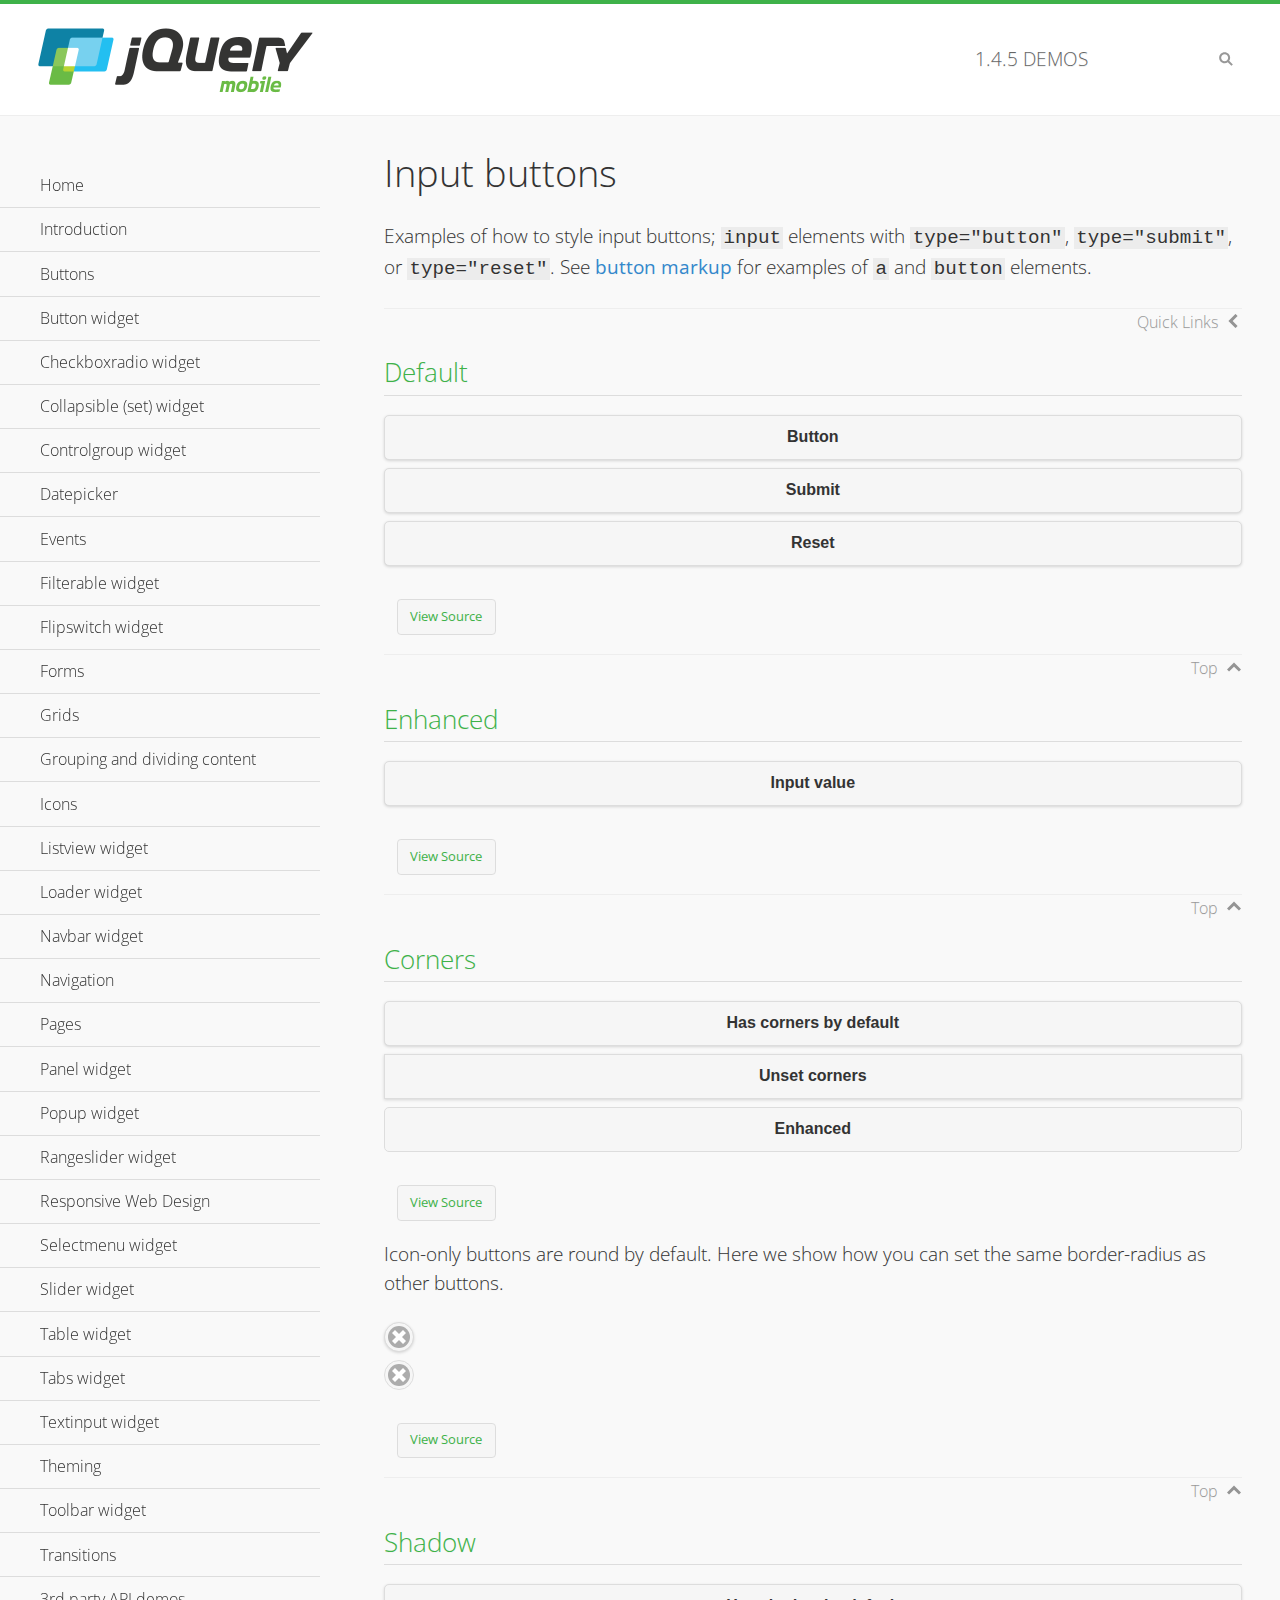
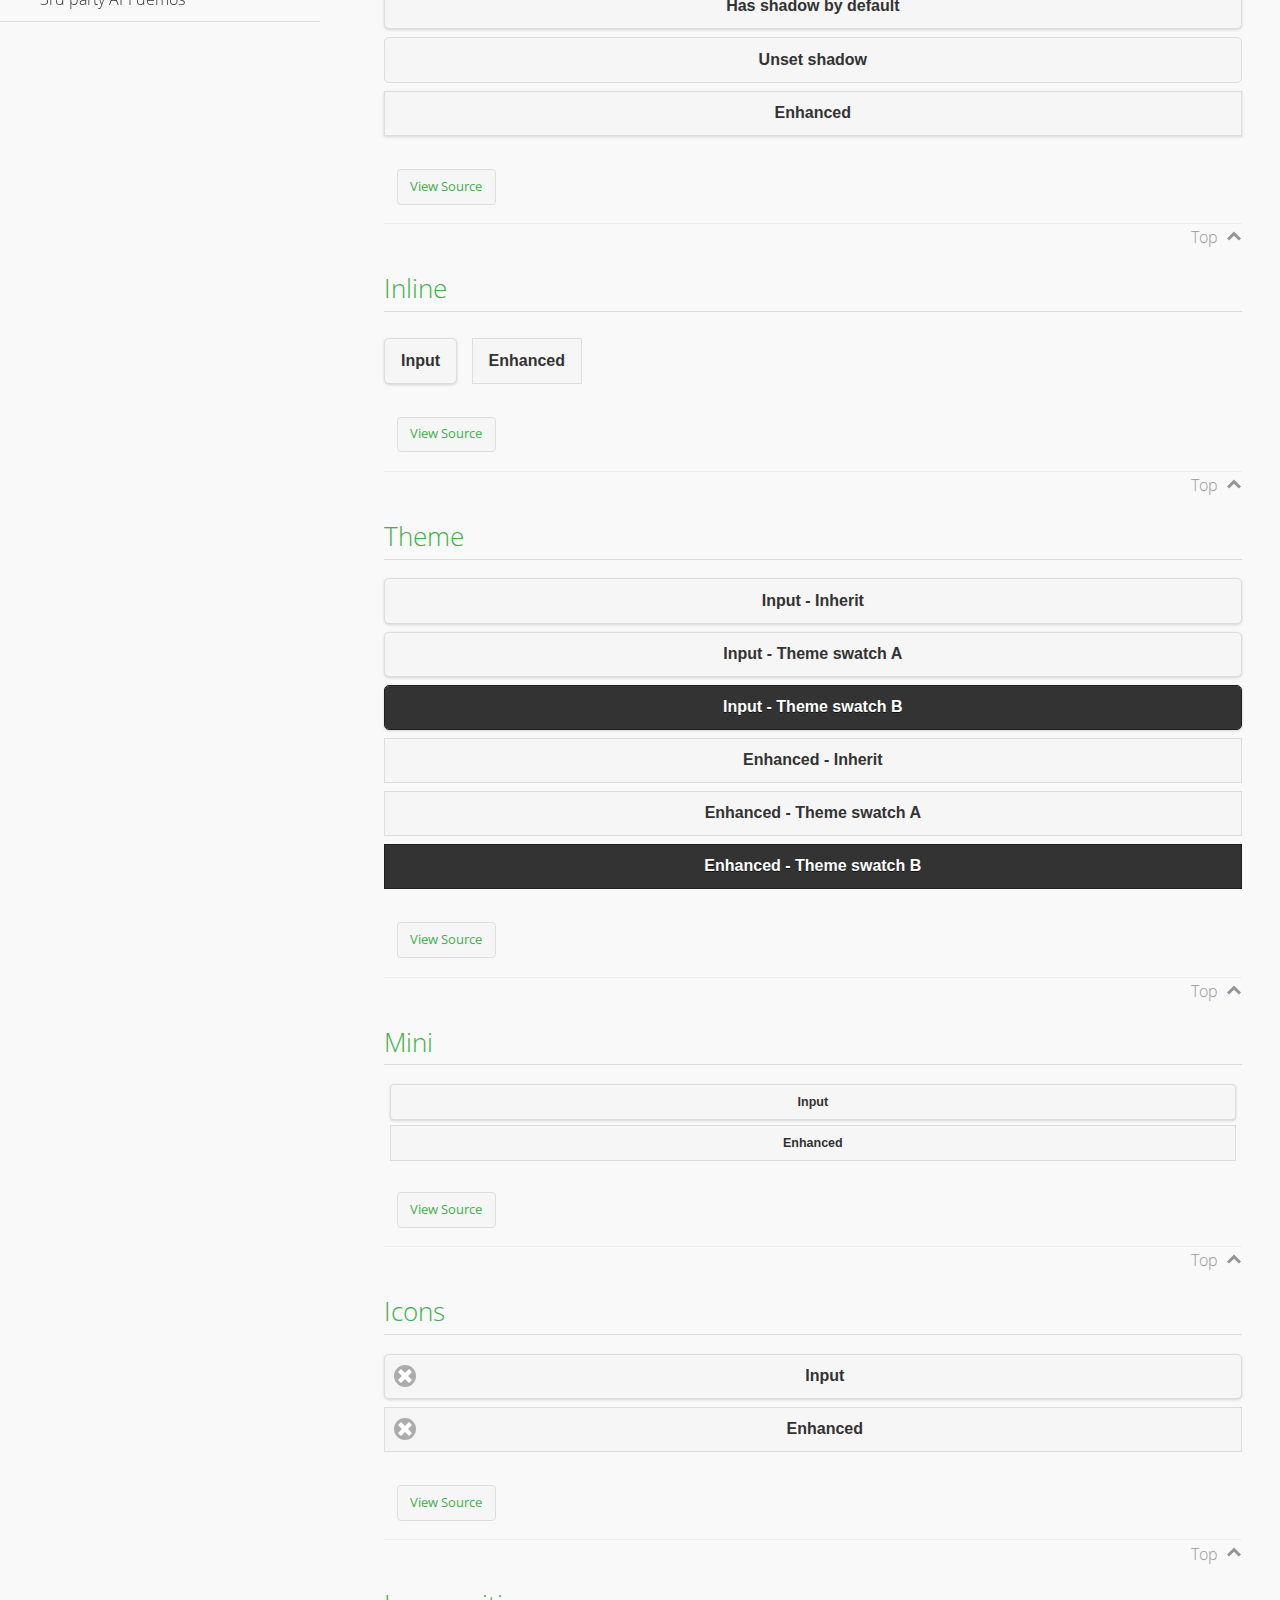
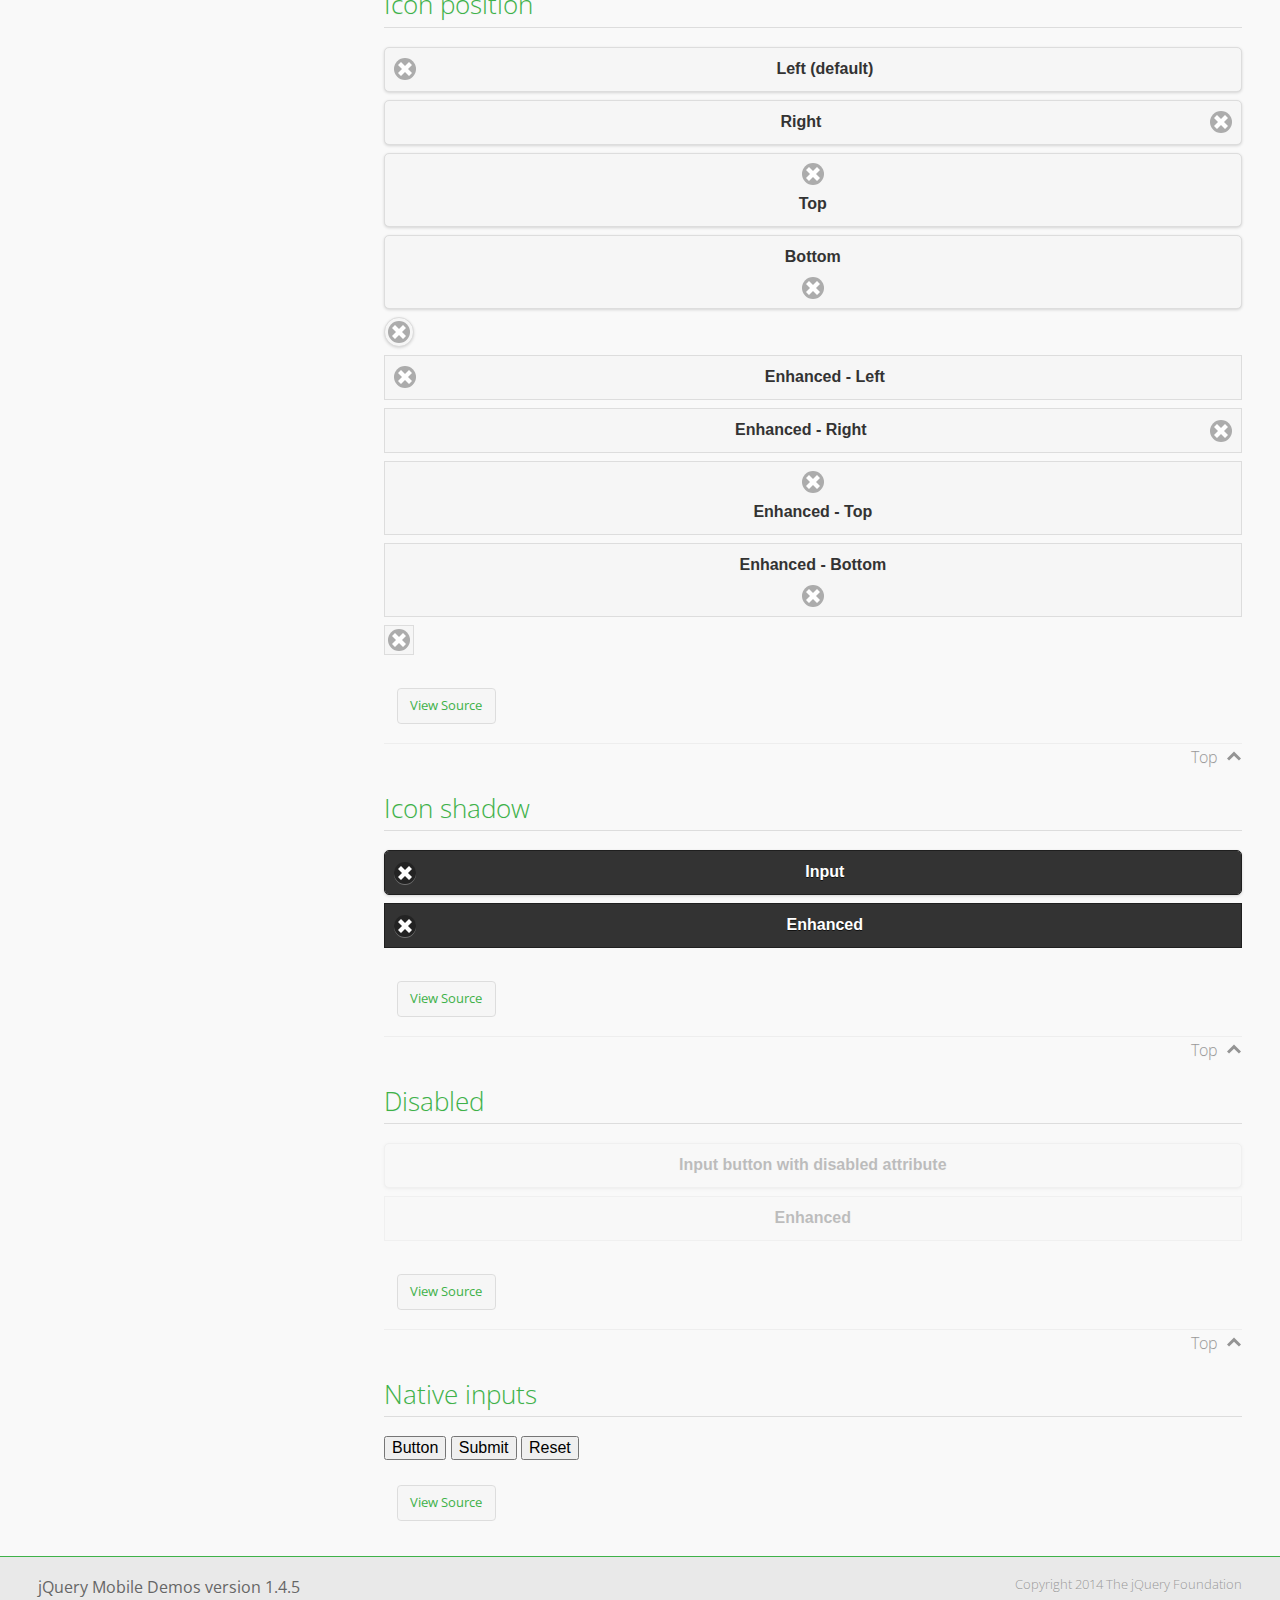
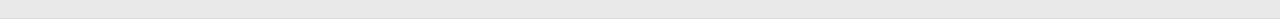
<file: New Attempt 3/demos/button/index.html>
<!DOCTYPE html>
<html>
<head>
	<meta charset="utf-8">
	<meta name="viewport" content="width=device-width, initial-scale=1">
	<title>Input buttons - jQuery Mobile Demos</title>
	<link rel="shortcut icon" href="../favicon.ico">
    <link rel="stylesheet" href="http://fonts.googleapis.com/css?family=Open+Sans:300,400,700">
	<link rel="stylesheet" href="../css/themes/default/jquery.mobile-1.4.5.min.css">
	<link rel="stylesheet" href="../_assets/css/jqm-demos.css">
	<script src="../js/jquery.js"></script>
	<script src="../_assets/js/index.js"></script>
	<script src="../js/jquery.mobile-1.4.5.min.js"></script>
</head>
<body>
<div data-role="page" class="jqm-demos" data-quicklinks="true">

	<div data-role="header" class="jqm-header">
		<h2><a href="../" title="jQuery Mobile Demos home"><img src="../_assets/img/jquery-logo.png" alt="jQuery Mobile"></a></h2>
		<p><span class="jqm-version"></span> Demos</p>
		<a href="#" class="jqm-navmenu-link ui-btn ui-btn-icon-notext ui-corner-all ui-icon-bars ui-nodisc-icon ui-alt-icon ui-btn-left">Menu</a>
		<a href="#" class="jqm-search-link ui-btn ui-btn-icon-notext ui-corner-all ui-icon-search ui-nodisc-icon ui-alt-icon ui-btn-right">Search</a>
	</div><!-- /header -->

	<div role="main" class="ui-content jqm-content">

		<h1>Input buttons</h1>

		<p>Examples of how to style input buttons; <code>input</code> elements with <code>type="button"</code>, <code>type="submit"</code>, or <code>type="reset"</code>. See <a href="../button-markup/">button markup</a> for examples of <code>a</code> and <code>button</code> elements.</p>

		<h2>Default</h2>

		<div data-demo-html="true">
			<form>
				<input type="button" value="Button">
				<input type="submit" value="Submit">
				<input type="reset" value="Reset">
			</form>
		</div><!--/demo-html -->

		<h2>Enhanced</h2>

		<div data-demo-html="true">
			<form>
				<div class="ui-input-btn ui-btn ui-corner-all ui-shadow">
					Input value
					<input type="button" data-enhanced="true" value="Input value">
				</div>
			</form>
		</div><!--/demo-html -->

		<h2>Corners</h2>

		<div data-demo-html="true">
			<form>
				<input type="button" value="Has corners by default">
				<input type="button" data-corners="false" value="Unset corners">
				<div class="ui-input-btn ui-btn ui-corner-all">
					Enhanced
					<input type="button" data-enhanced="true" value="Enhanced">
				</div>
			</form>
		</div><!--/demo-html -->

		<p>Icon-only buttons are round by default. Here we show how you can set the same border-radius as other buttons.</p>

		<div data-demo-html="true" data-demo-css="true">
			<form>
				<input type="button" data-icon="delete" data-iconpos="notext" value="Icon only">
				<div id="custom-border-radius">
					<div class="ui-input-btn ui-btn ui-icon-delete ui-btn-icon-notext ui-corner-all">
						Enhanced - Icon only
						<input type="button" data-enhanced="true" value="Enhanced - Icon only">
					</div>
				</div>
			</form>
		</div><!--/demo-html -->

		<h2>Shadow</h2>

		<div data-demo-html="true">
			<form>
				<input type="button" value="Has shadow by default">
				<input type="button" data-shadow="false" value="Unset shadow">
				<div class="ui-input-btn ui-btn ui-shadow">
					Enhanced
					<input type="button" data-enhanced="true" value="Enhanced">
				</div>
			</form>
		</div><!--/demo-html -->

		<h2>Inline</h2>

		<div data-demo-html="true">
			<form>
				<input type="button" data-inline="true" value="Input">
				<div class="ui-input-btn ui-btn ui-btn-inline">
					Enhanced
					<input type="button" data-enhanced="true" value="Enhanced">
				</div>
			</form>
		</div><!--/demo-html -->

		<h2>Theme</h2>

		<div data-demo-html="true">
			<form>
				<input type="button" value="Input - Inherit">
				<input type="button" data-theme="a" value="Input - Theme swatch A">
				<input type="button" data-theme="b" value="Input - Theme swatch B">
				<div class="ui-input-btn ui-btn">
					Enhanced - Inherit
					<input type="button" data-enhanced="true" value="Enhanced - Inherit">
				</div>
				<div class="ui-input-btn ui-btn ui-btn-a">
					Enhanced - Theme swatch A
					<input type="button" data-enhanced="true" value="Enhanced - Theme swatch A">
				</div>
				<div class="ui-input-btn ui-btn ui-btn-b">
					Enhanced - Theme swatch B
					<input type="button" data-enhanced="true" value="Enhanced - Theme swatch B">
				</div>
			</form>
		</div><!--/demo-html -->

		<h2>Mini</h2>

		<div data-demo-html="true">
			<form>
				<input type="button" data-mini="true" value="Input">
				<div class="ui-input-btn ui-btn ui-mini">
					Enhanced
					<input type="button" data-enhanced="true" value="Enhanced">
				</div>
			</form>
		</div><!--/demo-html -->

		<h2>Icons</h2>

		<div data-demo-html="true">
			<form>
				<input type="button" data-icon="delete" value="Input">
				<div class="ui-input-btn ui-btn ui-icon-delete ui-btn-icon-left">
					Enhanced
					<input type="button" data-enhanced="true" value="Enhanced">
				</div>
			</form>
		</div><!--/demo-html -->

		<h2>Icon position</h2>

		<div data-demo-html="true">
			<form>
				<input type="button" data-icon="delete" value="Left (default)">
				<input type="button" data-icon="delete" data-iconpos="right" value="Right">
				<input type="button" data-icon="delete" data-iconpos="top" value="Top">
				<input type="button" data-icon="delete" data-iconpos="bottom" value="Bottom">
				<input type="button" data-icon="delete" data-iconpos="notext" value="Icon only">
				<div class="ui-input-btn ui-btn ui-icon-delete ui-btn-icon-left">
					Enhanced - Left
					<input type="button" data-enhanced="true" value="Enhanced - Left">
				</div>
				<div class="ui-input-btn ui-btn ui-icon-delete ui-btn-icon-right">
					Enhanced - Right
					<input type="button" data-enhanced="true" value="Enhanced - Right">
				</div>
				<div class="ui-input-btn ui-btn ui-icon-delete ui-btn-icon-top">
					Enhanced - Top
					<input type="button" data-enhanced="true" value="Enhanced - Top">
				</div>
				<div class="ui-input-btn ui-btn ui-icon-delete ui-btn-icon-bottom">
					Enhanced - Bottom
					<input type="button" data-enhanced="true" value="Enhanced - Bottom">
				</div>
				<div class="ui-input-btn ui-btn ui-icon-delete ui-btn-icon-notext">
					Enhanced - Icon only
					<input type="button" data-enhanced="true" value="Enhanced - Icon only">
				</div>
			</form>
		</div><!--/demo-html -->

		<h2>Icon shadow</h2>

		<div data-demo-html="true">
			<form>
				<input type="button" data-theme="b" data-icon="delete" data-iconshadow="true" value="Input">
				<div class="ui-input-btn ui-btn ui-btn-b ui-icon-delete ui-btn-icon-left ui-shadow-icon">
					Enhanced
					<input type="button" data-enhanced="true" value="Enhanced">
				</div>
			</form>
		</div><!--/demo-html -->

		<h2>Disabled</h2>

		<div data-demo-html="true">
			<form>
				<input type="button" disabled value="Input button with disabled attribute">
				<div class="ui-input-btn ui-btn ui-state-disabled">
					Enhanced
					<input type="button" disabled data-enhanced="true" value="Enhanced">
				</div>
			</form>
		</div><!--/demo-html -->

		<h2>Native inputs</h2>

		<div data-demo-html="true">
			<form>
				<input type="button" data-role="none" value="Button">
				<input type="submit" data-role="none" value="Submit">
				<input type="reset" data-role="none" value="Reset">
			</form>
		</div><!--/demo-html -->

	</div><!-- /content -->
	    <div data-role="panel" class="jqm-navmenu-panel" data-position="left" data-display="overlay" data-theme="a">
	    	<ul class="jqm-list ui-alt-icon ui-nodisc-icon">
<li data-filtertext="demos homepage" data-icon="home"><a href=".././">Home</a></li>
<li data-filtertext="introduction overview getting started"><a href="../intro/" data-ajax="false">Introduction</a></li>
<li data-filtertext="buttons button markup buttonmarkup method anchor link button element"><a href="../button-markup/" data-ajax="false">Buttons</a></li>
<li data-filtertext="form button widget input button submit reset"><a href="../button/" data-ajax="false">Button widget</a></li>
<li data-role="collapsible" data-enhanced="true" data-collapsed-icon="carat-d" data-expanded-icon="carat-u" data-iconpos="right" data-inset="false" class="ui-collapsible ui-collapsible-themed-content ui-collapsible-collapsed">
	<h3 class="ui-collapsible-heading ui-collapsible-heading-collapsed">
		<a href="#" class="ui-collapsible-heading-toggle ui-btn ui-btn-icon-right ui-btn-inherit ui-icon-carat-d">
		    Checkboxradio widget<span class="ui-collapsible-heading-status"> click to expand contents</span>
		</a>
	</h3>
	<div class="ui-collapsible-content ui-body-inherit ui-collapsible-content-collapsed" aria-hidden="true">
		<ul>
			<li data-filtertext="form checkboxradio widget checkbox input checkboxes controlgroups"><a href="../checkboxradio-checkbox/" data-ajax="false">Checkboxes</a></li>
			<li data-filtertext="form checkboxradio widget radio input radio buttons controlgroups"><a href="../checkboxradio-radio/" data-ajax="false">Radio buttons</a></li>
		</ul>
	</div>
</li>
<li data-role="collapsible" data-enhanced="true" data-collapsed-icon="carat-d" data-expanded-icon="carat-u" data-iconpos="right" data-inset="false" class="ui-collapsible ui-collapsible-themed-content ui-collapsible-collapsed">
	<h3 class="ui-collapsible-heading ui-collapsible-heading-collapsed">
		<a href="#" class="ui-collapsible-heading-toggle ui-btn ui-btn-icon-right ui-btn-inherit ui-icon-carat-d">
			Collapsible (set) widget<span class="ui-collapsible-heading-status"> click to expand contents</span>
		</a>
	</h3>
	<div class="ui-collapsible-content ui-body-inherit ui-collapsible-content-collapsed" aria-hidden="true">
		<ul>
			<li data-filtertext="collapsibles content formatting"><a href="../collapsible/" data-ajax="false">Collapsible</a></li>
			<li data-filtertext="dynamic collapsible set accordion append expand"><a href="../collapsible-dynamic/" data-ajax="false">Dynamic collapsibles</a></li>
			<li data-filtertext="accordions collapsible set widget content formatting grouped collapsibles"><a href="../collapsibleset/" data-ajax="false">Collapsible set</a></li>
		</ul>
	</div>
</li>
<li data-role="collapsible" data-enhanced="true" data-collapsed-icon="carat-d" data-expanded-icon="carat-u" data-iconpos="right" data-inset="false" class="ui-collapsible ui-collapsible-themed-content ui-collapsible-collapsed">
	<h3 class="ui-collapsible-heading ui-collapsible-heading-collapsed">
		<a href="#" class="ui-collapsible-heading-toggle ui-btn ui-btn-icon-right ui-btn-inherit ui-icon-carat-d">
			Controlgroup widget<span class="ui-collapsible-heading-status"> click to expand contents</span>
		</a>
	</h3>
	<div class="ui-collapsible-content ui-body-inherit ui-collapsible-content-collapsed" aria-hidden="true">
		<ul>
			<li data-filtertext="controlgroups selectmenu checkboxradio input grouped buttons horizontal vertical"><a href="../controlgroup/" data-ajax="false">Controlgroup</a></li>
			<li data-filtertext="dynamic controlgroup dynamically add buttons"><a href="../controlgroup-dynamic/" data-ajax="false">Dynamic controlgroups</a></li>
		</ul>
	</div>
</li>
<li data-filtertext="form datepicker widget date input"><a href="../datepicker/" data-ajax="false">Datepicker</a></li>
<li data-role="collapsible" data-enhanced="true" data-collapsed-icon="carat-d" data-expanded-icon="carat-u" data-iconpos="right" data-inset="false" class="ui-collapsible ui-collapsible-themed-content ui-collapsible-collapsed">
	<h3 class="ui-collapsible-heading ui-collapsible-heading-collapsed">
		<a href="#" class="ui-collapsible-heading-toggle ui-btn ui-btn-icon-right ui-btn-inherit ui-icon-carat-d">
			Events<span class="ui-collapsible-heading-status"> click to expand contents</span>
		</a>
	</h3>
	<div class="ui-collapsible-content ui-body-inherit ui-collapsible-content-collapsed" aria-hidden="true">
		<ul>
			<li data-filtertext="swipe to delete list items listviews swipe events"><a href="../swipe-list/" data-ajax="false">Swipe list items</a></li>
			<li data-filtertext="swipe to navigate swipe page navigation swipe events"><a href="../swipe-page/" data-ajax="false">Swipe page navigation</a></li>
		</ul>
	</div>
</li>
<li data-filtertext="filterable filter elements sorting searching listview table"><a href="../filterable/" data-ajax="false">Filterable widget</a></li>
<li data-filtertext="form flipswitch widget flip toggle switch binary select checkbox input"><a href="../flipswitch/" data-ajax="false">Flipswitch widget</a></li>
<li data-role="collapsible" data-enhanced="true" data-collapsed-icon="carat-d" data-expanded-icon="carat-u" data-iconpos="right" data-inset="false" class="ui-collapsible ui-collapsible-themed-content ui-collapsible-collapsed">
	<h3 class="ui-collapsible-heading ui-collapsible-heading-collapsed">
		<a href="#" class="ui-collapsible-heading-toggle ui-btn ui-btn-icon-right ui-btn-inherit ui-icon-carat-d">
			Forms<span class="ui-collapsible-heading-status"> click to expand contents</span>
		</a>
	</h3>
	<div class="ui-collapsible-content ui-body-inherit ui-collapsible-content-collapsed" aria-hidden="true">
		<ul>
			<li data-filtertext="forms text checkbox radio range button submit reset inputs selects textarea slider flipswitch label form elements"><a href="../forms/" data-ajax="false">Forms</a></li>
			<li data-filtertext="form hide labels hidden accessible ui-hidden-accessible forms"><a href="../forms-label-hidden-accessible/" data-ajax="false">Hide labels</a></li>
			<li data-filtertext="form field containers fieldcontain ui-field-contain forms"><a href="../forms-field-contain/" data-ajax="false">Field containers</a></li>
			<li data-filtertext="forms disabled form elements"><a href="../forms-disabled/" data-ajax="false">Forms disabled</a></li>
			<li data-filtertext="forms gallery examples overview forms text checkbox radio range button submit reset inputs selects textarea slider flipswitch label form elements"><a href="../forms-gallery/" data-ajax="false">Forms gallery</a></li>
		</ul>
	</div>
</li>
<li data-role="collapsible" data-enhanced="true" data-collapsed-icon="carat-d" data-expanded-icon="carat-u" data-iconpos="right" data-inset="false" class="ui-collapsible ui-collapsible-themed-content ui-collapsible-collapsed">
	<h3 class="ui-collapsible-heading ui-collapsible-heading-collapsed">
		<a href="#" class="ui-collapsible-heading-toggle ui-btn ui-btn-icon-right ui-btn-inherit ui-icon-carat-d">
			Grids<span class="ui-collapsible-heading-status"> click to expand contents</span>
		</a>
	</h3>
	<div class="ui-collapsible-content ui-body-inherit ui-collapsible-content-collapsed" aria-hidden="true">
		<ul>
			<li data-filtertext="grids columns blocks content formatting rwd responsive css framework"><a href="../grids/" data-ajax="false">Grids</a></li>
			<li data-filtertext="buttons in grids css framework"><a href="../grids-buttons/" data-ajax="false">Buttons in grids</a></li>
			<li data-filtertext="custom responsive grids rwd css framework"><a href="../grids-custom-responsive/" data-ajax="false">Custom responsive grids</a></li>
		</ul>
	</div>
</li>
<li data-filtertext="blocks content formatting sections heading"><a href="../body-bar-classes/" data-ajax="false">Grouping and dividing content</a></li>
<li data-role="collapsible" data-enhanced="true" data-collapsed-icon="carat-d" data-expanded-icon="carat-u" data-iconpos="right" data-inset="false" class="ui-collapsible ui-collapsible-themed-content ui-collapsible-collapsed">
	<h3 class="ui-collapsible-heading ui-collapsible-heading-collapsed">
		<a href="#" class="ui-collapsible-heading-toggle ui-btn ui-btn-icon-right ui-btn-inherit ui-icon-carat-d">
			Icons<span class="ui-collapsible-heading-status"> click to expand contents</span>
		</a>
	</h3>
	<div class="ui-collapsible-content ui-body-inherit ui-collapsible-content-collapsed" aria-hidden="true">
		<ul>
			<li data-filtertext="button icons svg disc alt custom icon position"><a href="../icons/" data-ajax="false">Icons</a></li>
			<li data-filtertext=""><a href="../icons-grunticon/" data-ajax="false">Grunticon loader</a></li>
		</ul>
	</div>
</li>
<li data-role="collapsible" data-enhanced="true" data-collapsed-icon="carat-d" data-expanded-icon="carat-u" data-iconpos="right" data-inset="false" class="ui-collapsible ui-collapsible-themed-content ui-collapsible-collapsed">
	<h3 class="ui-collapsible-heading ui-collapsible-heading-collapsed">
		<a href="#" class="ui-collapsible-heading-toggle ui-btn ui-btn-icon-right ui-btn-inherit ui-icon-carat-d">
			Listview widget<span class="ui-collapsible-heading-status"> click to expand contents</span>
		</a>
	</h3>
	<div class="ui-collapsible-content ui-body-inherit ui-collapsible-content-collapsed" aria-hidden="true">
		<ul>
			<li data-filtertext="listview widget thumbnails icons nested split button collapsible ul ol"><a href="../listview/" data-ajax="false">Listview</a></li>
			<li data-filtertext="autocomplete filterable reveal listview filtertextbeforefilter placeholder"><a href="../listview-autocomplete/" data-ajax="false">Listview autocomplete</a></li>
			<li data-filtertext="autocomplete filterable reveal listview remote data filtertextbeforefilter placeholder"><a href="../listview-autocomplete-remote/" data-ajax="false">Listview autocomplete remote data</a></li>
			<li data-filtertext="autodividers anchor jump scroll linkbars listview lists ul ol"><a href="../listview-autodividers-linkbar/" data-ajax="false">Listview autodividers linkbar</a></li>
			<li data-filtertext="listview autodividers selector autodividersselector lists ul ol"><a href="../listview-autodividers-selector/" data-ajax="false">Listview autodividers selector</a></li>
			<li data-filtertext="listview nested list items"><a href="../listview-nested-lists/" data-ajax="false">Nested Listviews</a></li>
			<li data-filtertext="listview collapsible list items flat"><a href="../listview-collapsible-item-flat/" data-ajax="false">Listview collapsible list items (flat)</a></li>
			<li data-filtertext="listview collapsible list indented"><a href="../listview-collapsible-item-indented/" data-ajax="false">Listview collapsible list items (indented)</a></li>
			<li data-filtertext="grid listview responsive grids responsive listviews lists ul"><a href="../listview-grid/" data-ajax="false">Listview responsive grid</a></li>
		</ul>
	</div>
</li>
<li data-filtertext="loader widget page loading navigation overlay spinner"><a href="../loader/" data-ajax="false">Loader widget</a></li>
<li data-filtertext="navbar widget navmenu toolbars header footer"><a href="../navbar/" data-ajax="false">Navbar widget</a></li>
<li data-role="collapsible" data-enhanced="true" data-collapsed-icon="carat-d" data-expanded-icon="carat-u" data-iconpos="right" data-inset="false" class="ui-collapsible ui-collapsible-themed-content ui-collapsible-collapsed">
	<h3 class="ui-collapsible-heading ui-collapsible-heading-collapsed">
		<a href="#" class="ui-collapsible-heading-toggle ui-btn ui-btn-icon-right ui-btn-inherit ui-icon-carat-d">
			Navigation<span class="ui-collapsible-heading-status"> click to expand contents</span>
		</a>
	</h3>
	<div class="ui-collapsible-content ui-body-inherit ui-collapsible-content-collapsed" aria-hidden="true">
		<ul>
			<li data-filtertext="ajax navigation navigate widget history event method"><a href="../navigation/" data-ajax="false">Navigation</a></li>
			<li data-filtertext="linking pages page links navigation ajax prefetch cache"><a href="../navigation-linking-pages/" data-ajax="false">Linking pages</a></li>
			<!-- <li data-filtertext="php redirect server redirection server-side navigation"><a href="../navigation-php-redirect/" data-ajax="false">PHP redirect demo</a></li>-->
			<li data-filtertext="navigation redirection hash query"><a href="../navigation-hash-processing/" data-ajax="false">Hash processing demo</a></li>
			<li data-filtertext="navigation redirection hash query"><a href="../page-events/" data-ajax="false">Page Navigation Events</a></li>
		</ul>
	</div>
</li>
<li data-role="collapsible" data-enhanced="true" data-collapsed-icon="carat-d" data-expanded-icon="carat-u" data-iconpos="right" data-inset="false" class="ui-collapsible ui-collapsible-themed-content ui-collapsible-collapsed">
	<h3 class="ui-collapsible-heading ui-collapsible-heading-collapsed">
		<a href="#" class="ui-collapsible-heading-toggle ui-btn ui-btn-icon-right ui-btn-inherit ui-icon-carat-d">
			Pages<span class="ui-collapsible-heading-status"> click to expand contents</span>
		</a>
	</h3>
	<div class="ui-collapsible-content ui-body-inherit ui-collapsible-content-collapsed" aria-hidden="true">
		<ul>
			<li data-filtertext="pages page widget ajax navigation"><a href="../pages/" data-ajax="false">Pages</a></li>
			<li data-filtertext="single page"><a href="../pages-single-page/" data-ajax="false">Single page</a></li>
			<li data-filtertext="multipage multi-page page"><a href="../pages-multi-page/" data-ajax="false">Multi-page template</a></li>
			<li data-filtertext="dialog page widget modal popup"><a href="../pages-dialog/" data-ajax="false">Dialog page</a></li>
		</ul>
	</div>
</li>
<li data-role="collapsible" data-enhanced="true" data-collapsed-icon="carat-d" data-expanded-icon="carat-u" data-iconpos="right" data-inset="false" class="ui-collapsible ui-collapsible-themed-content ui-collapsible-collapsed">
	<h3 class="ui-collapsible-heading ui-collapsible-heading-collapsed">
		<a href="#" class="ui-collapsible-heading-toggle ui-btn ui-btn-icon-right ui-btn-inherit ui-icon-carat-d">
			Panel widget<span class="ui-collapsible-heading-status"> click to expand contents</span>
		</a>
	</h3>
	<div class="ui-collapsible-content ui-body-inherit ui-collapsible-content-collapsed" aria-hidden="true">
		<ul>
			<li data-filtertext="panel widget sliding panels reveal push overlay responsive"><a href="../panel/" data-ajax="false">Panel</a></li>
			<li data-filtertext=""><a href="../panel-external/" data-ajax="false">External panels</a></li>
			<li data-filtertext="panel "><a href="../panel-fixed/" data-ajax="false">Fixed panels</a></li>
			<li data-filtertext="panel slide panels sliding panels shadow rwd responsive breakpoint"><a href="../panel-responsive/" data-ajax="false">Panels responsive</a></li>
			<li data-filtertext="panel custom style custom panel width reveal shadow listview panel styling page background wrapper"><a href="../panel-styling/" data-ajax="false">Custom panel style</a></li>
			<li data-filtertext="panel open on swipe"><a href="../panel-swipe-open/" data-ajax="false">Panel open on swipe</a></li>
			<li data-filtertext="panels outside page internal external toolbars"><a href="../panel-external-internal/" data-ajax="false">Panel external and internal</a></li>
		</ul>
	</div>
</li>
<li data-role="collapsible" data-enhanced="true" data-collapsed-icon="carat-d" data-expanded-icon="carat-u" data-iconpos="right" data-inset="false" class="ui-collapsible ui-collapsible-themed-content ui-collapsible-collapsed">
	<h3 class="ui-collapsible-heading ui-collapsible-heading-collapsed">
		<a href="#" class="ui-collapsible-heading-toggle ui-btn ui-btn-icon-right ui-btn-inherit ui-icon-carat-d">
			Popup widget<span class="ui-collapsible-heading-status"> click to expand contents</span>
		</a>
	</h3>
	<div class="ui-collapsible-content ui-body-inherit ui-collapsible-content-collapsed" aria-hidden="true">
		<ul>
			<li data-filtertext="popup widget popups dialog modal transition tooltip lightbox form overlay screen flip pop fade transition"><a href="../popup/" data-ajax="false">Popup</a></li>
			<li data-filtertext="popup alignment position"><a href="../popup-alignment/" data-ajax="false">Popup alignment</a></li>
			<li data-filtertext="popup arrow size popups popover"><a href="../popup-arrow-size/" data-ajax="false">Popup arrow size</a></li>
			<li data-filtertext="dynamic popups popup images lightbox"><a href="../popup-dynamic/" data-ajax="false">Dynamic popups</a></li>
			<li data-filtertext="popups with iframes scaling"><a href="../popup-iframe/" data-ajax="false">Popups with iframes</a></li>
			<li data-filtertext="popup image scaling"><a href="../popup-image-scaling/" data-ajax="false">Popup image scaling</a></li>
			<li data-filtertext="external popup outside multi-page"><a href="../popup-outside-multipage/" data-ajax="false">Popup outside multi-page</a></li>
		</ul>
	</div>
</li>
<li data-filtertext="form rangeslider widget dual sliders dual handle sliders range input"><a href="../rangeslider/" data-ajax="false">Rangeslider widget</a></li>
<li data-filtertext="responsive web design rwd adaptive progressive enhancement PE accessible mobile breakpoints media query media queries"><a href="../rwd/" data-ajax="false">Responsive Web Design</a></li>
<li data-role="collapsible" data-enhanced="true" data-collapsed-icon="carat-d" data-expanded-icon="carat-u" data-iconpos="right" data-inset="false" class="ui-collapsible ui-collapsible-themed-content ui-collapsible-collapsed">
	<h3 class="ui-collapsible-heading ui-collapsible-heading-collapsed">
		<a href="#" class="ui-collapsible-heading-toggle ui-btn ui-btn-icon-right ui-btn-inherit ui-icon-carat-d">
			Selectmenu widget<span class="ui-collapsible-heading-status"> click to expand contents</span>
		</a>
	</h3>
	<div class="ui-collapsible-content ui-body-inherit ui-collapsible-content-collapsed" aria-hidden="true">
		<ul>
			<li data-filtertext="form selectmenu widget select input custom select menu selects"><a href="../selectmenu/" data-ajax="false">Selectmenu</a></li>
			<li data-filtertext="form custom select menu selectmenu widget custom menu option optgroup multiple selects"><a href="../selectmenu-custom/" data-ajax="false">Custom select menu</a></li>
			<li data-filtertext="filterable select filter popup dialog"><a href="../selectmenu-custom-filter/" data-ajax="false">Custom select menu with filter</a></li>
		</ul>
	</div>
</li>
<li data-role="collapsible" data-enhanced="true" data-collapsed-icon="carat-d" data-expanded-icon="carat-u" data-iconpos="right" data-inset="false" class="ui-collapsible ui-collapsible-themed-content ui-collapsible-collapsed">
	<h3 class="ui-collapsible-heading ui-collapsible-heading-collapsed">
		<a href="#" class="ui-collapsible-heading-toggle ui-btn ui-btn-icon-right ui-btn-inherit ui-icon-carat-d">
			Slider widget<span class="ui-collapsible-heading-status"> click to expand contents</span>
		</a>
	</h3>
	<div class="ui-collapsible-content ui-body-inherit ui-collapsible-content-collapsed" aria-hidden="true">
		<ul>
			<li data-filtertext="form slider widget range input single sliders"><a href="../slider/" data-ajax="false">Slider</a></li>
			<li data-filtertext="form slider widget flipswitch slider binary select flip toggle switch"><a href="../slider-flipswitch/" data-ajax="false">Slider flip toggle switch</a></li>
			<li data-filtertext="form slider tooltip handle value input range sliders"><a href="../slider-tooltip/" data-ajax="false">Slider tooltip</a></li>
		</ul>
	</div>
</li>
<li data-role="collapsible" data-enhanced="true" data-collapsed-icon="carat-d" data-expanded-icon="carat-u" data-iconpos="right" data-inset="false" class="ui-collapsible ui-collapsible-themed-content ui-collapsible-collapsed">
	<h3 class="ui-collapsible-heading ui-collapsible-heading-collapsed">
		<a href="#" class="ui-collapsible-heading-toggle ui-btn ui-btn-icon-right ui-btn-inherit ui-icon-carat-d">
			Table widget<span class="ui-collapsible-heading-status"> click to expand contents</span>
		</a>
	</h3>
	<div class="ui-collapsible-content ui-body-inherit ui-collapsible-content-collapsed" aria-hidden="true">
		<ul>
			<li data-filtertext="table widget reflow column toggle th td responsive tables rwd hide show tabular"><a href="../table-column-toggle/" data-ajax="false">Table Column Toggle</a></li>
			<li data-filtertext="table column toggle phone comparison demo"><a href="../table-column-toggle-example/" data-ajax="false">Table Column Toggle demo</a></li>
			<li data-filtertext="responsive tables table column toggle heading groups rwd breakpoint"><a href="../table-column-toggle-heading-groups/" data-ajax="false">Table Column Toggle heading groups</a></li>
			<li data-filtertext="responsive tables table column toggle hide rwd breakpoint customization options"><a href="../table-column-toggle-options/" data-ajax="false">Table Column Toggle options</a></li>
			<li data-filtertext="table reflow th td responsive rwd columns tabular"><a href="../table-reflow/" data-ajax="false">Table Reflow</a></li>
			<li data-filtertext="responsive tables table reflow heading groups rwd breakpoint"><a href="../table-reflow-heading-groups/" data-ajax="false">Table Reflow heading groups</a></li>
			<li data-filtertext="responsive tables table reflow stripes strokes table style"><a href="../table-reflow-stripes-strokes/" data-ajax="false">Table Reflow stripes and strokes</a></li>
			<li data-filtertext="responsive tables table reflow stack custom styles"><a href="../table-reflow-styling/" data-ajax="false">Table Reflow custom styles</a></li>
		</ul>
	</div>
</li>
<li data-filtertext="ui tabs widget"><a href="../tabs/" data-ajax="false">Tabs widget</a></li>
<li data-filtertext="form textinput widget text input textarea number date time tel email file color password"><a href="../textinput/" data-ajax="false">Textinput widget</a></li>
<li data-role="collapsible" data-enhanced="true" data-collapsed-icon="carat-d" data-expanded-icon="carat-u" data-iconpos="right" data-inset="false" class="ui-collapsible ui-collapsible-themed-content ui-collapsible-collapsed">
	<h3 class="ui-collapsible-heading ui-collapsible-heading-collapsed">
		<a href="#" class="ui-collapsible-heading-toggle ui-btn ui-btn-icon-right ui-btn-inherit ui-icon-carat-d">
			Theming<span class="ui-collapsible-heading-status"> click to expand contents</span>
		</a>
	</h3>
	<div class="ui-collapsible-content ui-body-inherit ui-collapsible-content-collapsed" aria-hidden="true">
		<ul>
			<li data-filtertext="default theme swatches theming style css"><a href="../theme-default/" data-ajax="false">Default theme</a></li>
			<li data-filtertext="classic theme old theme swatches theming style css"><a href="../theme-classic/" data-ajax="false">Classic theme</a></li>
		</ul>
	</div>
</li>
<li data-role="collapsible" data-enhanced="true" data-collapsed-icon="carat-d" data-expanded-icon="carat-u" data-iconpos="right" data-inset="false" class="ui-collapsible ui-collapsible-themed-content ui-collapsible-collapsed">
	<h3 class="ui-collapsible-heading ui-collapsible-heading-collapsed">
		<a href="#" class="ui-collapsible-heading-toggle ui-btn ui-btn-icon-right ui-btn-inherit ui-icon-carat-d">
			Toolbar widget<span class="ui-collapsible-heading-status"> click to expand contents</span>
		</a>
	</h3>
	<div class="ui-collapsible-content ui-body-inherit ui-collapsible-content-collapsed" aria-hidden="true">
		<ul>
			<li data-filtertext="toolbar widget header footer toolbars fixed fullscreen external sections"><a href="../toolbar/" data-ajax="false">Toolbar</a></li>
			<li data-filtertext="dynamic toolbars dynamically add toolbar header footer"><a href="../toolbar-dynamic/" data-ajax="false">Dynamic toolbars</a></li>
			<li data-filtertext="external toolbars header footer"><a href="../toolbar-external/" data-ajax="false">External toolbars</a></li>
			<li data-filtertext="fixed toolbars header footer"><a href="../toolbar-fixed/" data-ajax="false">Fixed toolbars</a></li>
			<li data-filtertext="fixed fullscreen toolbars header footer"><a href="../toolbar-fixed-fullscreen/" data-ajax="false">Fullscreen toolbars</a></li>
			<li data-filtertext="external fixed toolbars header footer"><a href="../toolbar-fixed-external/" data-ajax="false">Fixed external toolbars</a></li>
			<li data-filtertext="external persistent toolbars header footer navbar navmenu"><a href="../toolbar-fixed-persistent/" data-ajax="false">Persistent toolbars</a></li>
			<li data-filtertext="external ajax optimized toolbars persistent toolbars header footer navbar"><a href="../toolbar-fixed-persistent-optimized/" data-ajax="false">Ajax optimized toolbars</a></li>
			<li data-filtertext="form in toolbars header footer"><a href="../toolbar-fixed-forms/" data-ajax="false">Form in toolbar</a></li>
		</ul>
	</div>
</li>
<li data-filtertext="page transitions animated pages popup navigation flip slide fade pop"><a href="../transitions/" data-ajax="false">Transitions</a></li>
<li data-role="collapsible" data-enhanced="true" data-collapsed-icon="carat-d" data-expanded-icon="carat-u" data-iconpos="right" data-inset="false" class="ui-collapsible ui-collapsible-themed-content ui-collapsible-collapsed">
	<h3 class="ui-collapsible-heading ui-collapsible-heading-collapsed">
		<a href="#" class="ui-collapsible-heading-toggle ui-btn ui-btn-icon-right ui-btn-inherit ui-icon-carat-d">
			3rd party API demos<span class="ui-collapsible-heading-status"> click to expand contents</span>
		</a>
	</h3>
	<div class="ui-collapsible-content ui-body-inherit ui-collapsible-content-collapsed" aria-hidden="true">
		<ul>
			<li data-filtertext="backbone requirejs navigation router"><a href="../backbone-requirejs/" data-ajax="false">Backbone RequireJS</a></li>
			<li data-filtertext="google maps geolocation demo"><a href="../map-geolocation/" data-ajax="false">Google Maps geolocation</a></li>
			<li data-filtertext="google maps hybrid"><a href="../map-list-toggle/" data-ajax="false">Google Maps list toggle</a></li>
		</ul>
	</div>
</li>



		     </ul>
		</div><!-- /panel -->


	<div data-role="footer" data-position="fixed" data-tap-toggle="false" class="jqm-footer">
		<p>jQuery Mobile Demos version <span class="jqm-version"></span></p>
		<p>Copyright 2014 The jQuery Foundation</p>
	</div><!-- /footer -->
	<!-- TODO: This should become an external panel so we can add input to markup (unique ID) -->
    <div data-role="panel" class="jqm-search-panel" data-position="right" data-display="overlay" data-theme="a">
		<div class="jqm-search">
			<ul class="jqm-list" data-filter-placeholder="Search demos..." data-filter-reveal="true">
<li data-filtertext="demos homepage" data-icon="home"><a href=".././">Home</a></li>
<li data-filtertext="introduction overview getting started"><a href="../intro/" data-ajax="false">Introduction</a></li>
<li data-filtertext="buttons button markup buttonmarkup method anchor link button element"><a href="../button-markup/" data-ajax="false">Buttons</a></li>
<li data-filtertext="form button widget input button submit reset"><a href="../button/" data-ajax="false">Button widget</a></li>
<li data-role="collapsible" data-enhanced="true" data-collapsed-icon="carat-d" data-expanded-icon="carat-u" data-iconpos="right" data-inset="false" class="ui-collapsible ui-collapsible-themed-content ui-collapsible-collapsed">
	<h3 class="ui-collapsible-heading ui-collapsible-heading-collapsed">
		<a href="#" class="ui-collapsible-heading-toggle ui-btn ui-btn-icon-right ui-btn-inherit ui-icon-carat-d">
		    Checkboxradio widget<span class="ui-collapsible-heading-status"> click to expand contents</span>
		</a>
	</h3>
	<div class="ui-collapsible-content ui-body-inherit ui-collapsible-content-collapsed" aria-hidden="true">
		<ul>
			<li data-filtertext="form checkboxradio widget checkbox input checkboxes controlgroups"><a href="../checkboxradio-checkbox/" data-ajax="false">Checkboxes</a></li>
			<li data-filtertext="form checkboxradio widget radio input radio buttons controlgroups"><a href="../checkboxradio-radio/" data-ajax="false">Radio buttons</a></li>
		</ul>
	</div>
</li>
<li data-role="collapsible" data-enhanced="true" data-collapsed-icon="carat-d" data-expanded-icon="carat-u" data-iconpos="right" data-inset="false" class="ui-collapsible ui-collapsible-themed-content ui-collapsible-collapsed">
	<h3 class="ui-collapsible-heading ui-collapsible-heading-collapsed">
		<a href="#" class="ui-collapsible-heading-toggle ui-btn ui-btn-icon-right ui-btn-inherit ui-icon-carat-d">
			Collapsible (set) widget<span class="ui-collapsible-heading-status"> click to expand contents</span>
		</a>
	</h3>
	<div class="ui-collapsible-content ui-body-inherit ui-collapsible-content-collapsed" aria-hidden="true">
		<ul>
			<li data-filtertext="collapsibles content formatting"><a href="../collapsible/" data-ajax="false">Collapsible</a></li>
			<li data-filtertext="dynamic collapsible set accordion append expand"><a href="../collapsible-dynamic/" data-ajax="false">Dynamic collapsibles</a></li>
			<li data-filtertext="accordions collapsible set widget content formatting grouped collapsibles"><a href="../collapsibleset/" data-ajax="false">Collapsible set</a></li>
		</ul>
	</div>
</li>
<li data-role="collapsible" data-enhanced="true" data-collapsed-icon="carat-d" data-expanded-icon="carat-u" data-iconpos="right" data-inset="false" class="ui-collapsible ui-collapsible-themed-content ui-collapsible-collapsed">
	<h3 class="ui-collapsible-heading ui-collapsible-heading-collapsed">
		<a href="#" class="ui-collapsible-heading-toggle ui-btn ui-btn-icon-right ui-btn-inherit ui-icon-carat-d">
			Controlgroup widget<span class="ui-collapsible-heading-status"> click to expand contents</span>
		</a>
	</h3>
	<div class="ui-collapsible-content ui-body-inherit ui-collapsible-content-collapsed" aria-hidden="true">
		<ul>
			<li data-filtertext="controlgroups selectmenu checkboxradio input grouped buttons horizontal vertical"><a href="../controlgroup/" data-ajax="false">Controlgroup</a></li>
			<li data-filtertext="dynamic controlgroup dynamically add buttons"><a href="../controlgroup-dynamic/" data-ajax="false">Dynamic controlgroups</a></li>
		</ul>
	</div>
</li>
<li data-filtertext="form datepicker widget date input"><a href="../datepicker/" data-ajax="false">Datepicker</a></li>
<li data-role="collapsible" data-enhanced="true" data-collapsed-icon="carat-d" data-expanded-icon="carat-u" data-iconpos="right" data-inset="false" class="ui-collapsible ui-collapsible-themed-content ui-collapsible-collapsed">
	<h3 class="ui-collapsible-heading ui-collapsible-heading-collapsed">
		<a href="#" class="ui-collapsible-heading-toggle ui-btn ui-btn-icon-right ui-btn-inherit ui-icon-carat-d">
			Events<span class="ui-collapsible-heading-status"> click to expand contents</span>
		</a>
	</h3>
	<div class="ui-collapsible-content ui-body-inherit ui-collapsible-content-collapsed" aria-hidden="true">
		<ul>
			<li data-filtertext="swipe to delete list items listviews swipe events"><a href="../swipe-list/" data-ajax="false">Swipe list items</a></li>
			<li data-filtertext="swipe to navigate swipe page navigation swipe events"><a href="../swipe-page/" data-ajax="false">Swipe page navigation</a></li>
		</ul>
	</div>
</li>
<li data-filtertext="filterable filter elements sorting searching listview table"><a href="../filterable/" data-ajax="false">Filterable widget</a></li>
<li data-filtertext="form flipswitch widget flip toggle switch binary select checkbox input"><a href="../flipswitch/" data-ajax="false">Flipswitch widget</a></li>
<li data-role="collapsible" data-enhanced="true" data-collapsed-icon="carat-d" data-expanded-icon="carat-u" data-iconpos="right" data-inset="false" class="ui-collapsible ui-collapsible-themed-content ui-collapsible-collapsed">
	<h3 class="ui-collapsible-heading ui-collapsible-heading-collapsed">
		<a href="#" class="ui-collapsible-heading-toggle ui-btn ui-btn-icon-right ui-btn-inherit ui-icon-carat-d">
			Forms<span class="ui-collapsible-heading-status"> click to expand contents</span>
		</a>
	</h3>
	<div class="ui-collapsible-content ui-body-inherit ui-collapsible-content-collapsed" aria-hidden="true">
		<ul>
			<li data-filtertext="forms text checkbox radio range button submit reset inputs selects textarea slider flipswitch label form elements"><a href="../forms/" data-ajax="false">Forms</a></li>
			<li data-filtertext="form hide labels hidden accessible ui-hidden-accessible forms"><a href="../forms-label-hidden-accessible/" data-ajax="false">Hide labels</a></li>
			<li data-filtertext="form field containers fieldcontain ui-field-contain forms"><a href="../forms-field-contain/" data-ajax="false">Field containers</a></li>
			<li data-filtertext="forms disabled form elements"><a href="../forms-disabled/" data-ajax="false">Forms disabled</a></li>
			<li data-filtertext="forms gallery examples overview forms text checkbox radio range button submit reset inputs selects textarea slider flipswitch label form elements"><a href="../forms-gallery/" data-ajax="false">Forms gallery</a></li>
		</ul>
	</div>
</li>
<li data-role="collapsible" data-enhanced="true" data-collapsed-icon="carat-d" data-expanded-icon="carat-u" data-iconpos="right" data-inset="false" class="ui-collapsible ui-collapsible-themed-content ui-collapsible-collapsed">
	<h3 class="ui-collapsible-heading ui-collapsible-heading-collapsed">
		<a href="#" class="ui-collapsible-heading-toggle ui-btn ui-btn-icon-right ui-btn-inherit ui-icon-carat-d">
			Grids<span class="ui-collapsible-heading-status"> click to expand contents</span>
		</a>
	</h3>
	<div class="ui-collapsible-content ui-body-inherit ui-collapsible-content-collapsed" aria-hidden="true">
		<ul>
			<li data-filtertext="grids columns blocks content formatting rwd responsive css framework"><a href="../grids/" data-ajax="false">Grids</a></li>
			<li data-filtertext="buttons in grids css framework"><a href="../grids-buttons/" data-ajax="false">Buttons in grids</a></li>
			<li data-filtertext="custom responsive grids rwd css framework"><a href="../grids-custom-responsive/" data-ajax="false">Custom responsive grids</a></li>
		</ul>
	</div>
</li>
<li data-filtertext="blocks content formatting sections heading"><a href="../body-bar-classes/" data-ajax="false">Grouping and dividing content</a></li>
<li data-role="collapsible" data-enhanced="true" data-collapsed-icon="carat-d" data-expanded-icon="carat-u" data-iconpos="right" data-inset="false" class="ui-collapsible ui-collapsible-themed-content ui-collapsible-collapsed">
	<h3 class="ui-collapsible-heading ui-collapsible-heading-collapsed">
		<a href="#" class="ui-collapsible-heading-toggle ui-btn ui-btn-icon-right ui-btn-inherit ui-icon-carat-d">
			Icons<span class="ui-collapsible-heading-status"> click to expand contents</span>
		</a>
	</h3>
	<div class="ui-collapsible-content ui-body-inherit ui-collapsible-content-collapsed" aria-hidden="true">
		<ul>
			<li data-filtertext="button icons svg disc alt custom icon position"><a href="../icons/" data-ajax="false">Icons</a></li>
			<li data-filtertext=""><a href="../icons-grunticon/" data-ajax="false">Grunticon loader</a></li>
		</ul>
	</div>
</li>
<li data-role="collapsible" data-enhanced="true" data-collapsed-icon="carat-d" data-expanded-icon="carat-u" data-iconpos="right" data-inset="false" class="ui-collapsible ui-collapsible-themed-content ui-collapsible-collapsed">
	<h3 class="ui-collapsible-heading ui-collapsible-heading-collapsed">
		<a href="#" class="ui-collapsible-heading-toggle ui-btn ui-btn-icon-right ui-btn-inherit ui-icon-carat-d">
			Listview widget<span class="ui-collapsible-heading-status"> click to expand contents</span>
		</a>
	</h3>
	<div class="ui-collapsible-content ui-body-inherit ui-collapsible-content-collapsed" aria-hidden="true">
		<ul>
			<li data-filtertext="listview widget thumbnails icons nested split button collapsible ul ol"><a href="../listview/" data-ajax="false">Listview</a></li>
			<li data-filtertext="autocomplete filterable reveal listview filtertextbeforefilter placeholder"><a href="../listview-autocomplete/" data-ajax="false">Listview autocomplete</a></li>
			<li data-filtertext="autocomplete filterable reveal listview remote data filtertextbeforefilter placeholder"><a href="../listview-autocomplete-remote/" data-ajax="false">Listview autocomplete remote data</a></li>
			<li data-filtertext="autodividers anchor jump scroll linkbars listview lists ul ol"><a href="../listview-autodividers-linkbar/" data-ajax="false">Listview autodividers linkbar</a></li>
			<li data-filtertext="listview autodividers selector autodividersselector lists ul ol"><a href="../listview-autodividers-selector/" data-ajax="false">Listview autodividers selector</a></li>
			<li data-filtertext="listview nested list items"><a href="../listview-nested-lists/" data-ajax="false">Nested Listviews</a></li>
			<li data-filtertext="listview collapsible list items flat"><a href="../listview-collapsible-item-flat/" data-ajax="false">Listview collapsible list items (flat)</a></li>
			<li data-filtertext="listview collapsible list indented"><a href="../listview-collapsible-item-indented/" data-ajax="false">Listview collapsible list items (indented)</a></li>
			<li data-filtertext="grid listview responsive grids responsive listviews lists ul"><a href="../listview-grid/" data-ajax="false">Listview responsive grid</a></li>
		</ul>
	</div>
</li>
<li data-filtertext="loader widget page loading navigation overlay spinner"><a href="../loader/" data-ajax="false">Loader widget</a></li>
<li data-filtertext="navbar widget navmenu toolbars header footer"><a href="../navbar/" data-ajax="false">Navbar widget</a></li>
<li data-role="collapsible" data-enhanced="true" data-collapsed-icon="carat-d" data-expanded-icon="carat-u" data-iconpos="right" data-inset="false" class="ui-collapsible ui-collapsible-themed-content ui-collapsible-collapsed">
	<h3 class="ui-collapsible-heading ui-collapsible-heading-collapsed">
		<a href="#" class="ui-collapsible-heading-toggle ui-btn ui-btn-icon-right ui-btn-inherit ui-icon-carat-d">
			Navigation<span class="ui-collapsible-heading-status"> click to expand contents</span>
		</a>
	</h3>
	<div class="ui-collapsible-content ui-body-inherit ui-collapsible-content-collapsed" aria-hidden="true">
		<ul>
			<li data-filtertext="ajax navigation navigate widget history event method"><a href="../navigation/" data-ajax="false">Navigation</a></li>
			<li data-filtertext="linking pages page links navigation ajax prefetch cache"><a href="../navigation-linking-pages/" data-ajax="false">Linking pages</a></li>
			<!-- <li data-filtertext="php redirect server redirection server-side navigation"><a href="../navigation-php-redirect/" data-ajax="false">PHP redirect demo</a></li>-->
			<li data-filtertext="navigation redirection hash query"><a href="../navigation-hash-processing/" data-ajax="false">Hash processing demo</a></li>
			<li data-filtertext="navigation redirection hash query"><a href="../page-events/" data-ajax="false">Page Navigation Events</a></li>
		</ul>
	</div>
</li>
<li data-role="collapsible" data-enhanced="true" data-collapsed-icon="carat-d" data-expanded-icon="carat-u" data-iconpos="right" data-inset="false" class="ui-collapsible ui-collapsible-themed-content ui-collapsible-collapsed">
	<h3 class="ui-collapsible-heading ui-collapsible-heading-collapsed">
		<a href="#" class="ui-collapsible-heading-toggle ui-btn ui-btn-icon-right ui-btn-inherit ui-icon-carat-d">
			Pages<span class="ui-collapsible-heading-status"> click to expand contents</span>
		</a>
	</h3>
	<div class="ui-collapsible-content ui-body-inherit ui-collapsible-content-collapsed" aria-hidden="true">
		<ul>
			<li data-filtertext="pages page widget ajax navigation"><a href="../pages/" data-ajax="false">Pages</a></li>
			<li data-filtertext="single page"><a href="../pages-single-page/" data-ajax="false">Single page</a></li>
			<li data-filtertext="multipage multi-page page"><a href="../pages-multi-page/" data-ajax="false">Multi-page template</a></li>
			<li data-filtertext="dialog page widget modal popup"><a href="../pages-dialog/" data-ajax="false">Dialog page</a></li>
		</ul>
	</div>
</li>
<li data-role="collapsible" data-enhanced="true" data-collapsed-icon="carat-d" data-expanded-icon="carat-u" data-iconpos="right" data-inset="false" class="ui-collapsible ui-collapsible-themed-content ui-collapsible-collapsed">
	<h3 class="ui-collapsible-heading ui-collapsible-heading-collapsed">
		<a href="#" class="ui-collapsible-heading-toggle ui-btn ui-btn-icon-right ui-btn-inherit ui-icon-carat-d">
			Panel widget<span class="ui-collapsible-heading-status"> click to expand contents</span>
		</a>
	</h3>
	<div class="ui-collapsible-content ui-body-inherit ui-collapsible-content-collapsed" aria-hidden="true">
		<ul>
			<li data-filtertext="panel widget sliding panels reveal push overlay responsive"><a href="../panel/" data-ajax="false">Panel</a></li>
			<li data-filtertext=""><a href="../panel-external/" data-ajax="false">External panels</a></li>
			<li data-filtertext="panel "><a href="../panel-fixed/" data-ajax="false">Fixed panels</a></li>
			<li data-filtertext="panel slide panels sliding panels shadow rwd responsive breakpoint"><a href="../panel-responsive/" data-ajax="false">Panels responsive</a></li>
			<li data-filtertext="panel custom style custom panel width reveal shadow listview panel styling page background wrapper"><a href="../panel-styling/" data-ajax="false">Custom panel style</a></li>
			<li data-filtertext="panel open on swipe"><a href="../panel-swipe-open/" data-ajax="false">Panel open on swipe</a></li>
			<li data-filtertext="panels outside page internal external toolbars"><a href="../panel-external-internal/" data-ajax="false">Panel external and internal</a></li>
		</ul>
	</div>
</li>
<li data-role="collapsible" data-enhanced="true" data-collapsed-icon="carat-d" data-expanded-icon="carat-u" data-iconpos="right" data-inset="false" class="ui-collapsible ui-collapsible-themed-content ui-collapsible-collapsed">
	<h3 class="ui-collapsible-heading ui-collapsible-heading-collapsed">
		<a href="#" class="ui-collapsible-heading-toggle ui-btn ui-btn-icon-right ui-btn-inherit ui-icon-carat-d">
			Popup widget<span class="ui-collapsible-heading-status"> click to expand contents</span>
		</a>
	</h3>
	<div class="ui-collapsible-content ui-body-inherit ui-collapsible-content-collapsed" aria-hidden="true">
		<ul>
			<li data-filtertext="popup widget popups dialog modal transition tooltip lightbox form overlay screen flip pop fade transition"><a href="../popup/" data-ajax="false">Popup</a></li>
			<li data-filtertext="popup alignment position"><a href="../popup-alignment/" data-ajax="false">Popup alignment</a></li>
			<li data-filtertext="popup arrow size popups popover"><a href="../popup-arrow-size/" data-ajax="false">Popup arrow size</a></li>
			<li data-filtertext="dynamic popups popup images lightbox"><a href="../popup-dynamic/" data-ajax="false">Dynamic popups</a></li>
			<li data-filtertext="popups with iframes scaling"><a href="../popup-iframe/" data-ajax="false">Popups with iframes</a></li>
			<li data-filtertext="popup image scaling"><a href="../popup-image-scaling/" data-ajax="false">Popup image scaling</a></li>
			<li data-filtertext="external popup outside multi-page"><a href="../popup-outside-multipage/" data-ajax="false">Popup outside multi-page</a></li>
		</ul>
	</div>
</li>
<li data-filtertext="form rangeslider widget dual sliders dual handle sliders range input"><a href="../rangeslider/" data-ajax="false">Rangeslider widget</a></li>
<li data-filtertext="responsive web design rwd adaptive progressive enhancement PE accessible mobile breakpoints media query media queries"><a href="../rwd/" data-ajax="false">Responsive Web Design</a></li>
<li data-role="collapsible" data-enhanced="true" data-collapsed-icon="carat-d" data-expanded-icon="carat-u" data-iconpos="right" data-inset="false" class="ui-collapsible ui-collapsible-themed-content ui-collapsible-collapsed">
	<h3 class="ui-collapsible-heading ui-collapsible-heading-collapsed">
		<a href="#" class="ui-collapsible-heading-toggle ui-btn ui-btn-icon-right ui-btn-inherit ui-icon-carat-d">
			Selectmenu widget<span class="ui-collapsible-heading-status"> click to expand contents</span>
		</a>
	</h3>
	<div class="ui-collapsible-content ui-body-inherit ui-collapsible-content-collapsed" aria-hidden="true">
		<ul>
			<li data-filtertext="form selectmenu widget select input custom select menu selects"><a href="../selectmenu/" data-ajax="false">Selectmenu</a></li>
			<li data-filtertext="form custom select menu selectmenu widget custom menu option optgroup multiple selects"><a href="../selectmenu-custom/" data-ajax="false">Custom select menu</a></li>
			<li data-filtertext="filterable select filter popup dialog"><a href="../selectmenu-custom-filter/" data-ajax="false">Custom select menu with filter</a></li>
		</ul>
	</div>
</li>
<li data-role="collapsible" data-enhanced="true" data-collapsed-icon="carat-d" data-expanded-icon="carat-u" data-iconpos="right" data-inset="false" class="ui-collapsible ui-collapsible-themed-content ui-collapsible-collapsed">
	<h3 class="ui-collapsible-heading ui-collapsible-heading-collapsed">
		<a href="#" class="ui-collapsible-heading-toggle ui-btn ui-btn-icon-right ui-btn-inherit ui-icon-carat-d">
			Slider widget<span class="ui-collapsible-heading-status"> click to expand contents</span>
		</a>
	</h3>
	<div class="ui-collapsible-content ui-body-inherit ui-collapsible-content-collapsed" aria-hidden="true">
		<ul>
			<li data-filtertext="form slider widget range input single sliders"><a href="../slider/" data-ajax="false">Slider</a></li>
			<li data-filtertext="form slider widget flipswitch slider binary select flip toggle switch"><a href="../slider-flipswitch/" data-ajax="false">Slider flip toggle switch</a></li>
			<li data-filtertext="form slider tooltip handle value input range sliders"><a href="../slider-tooltip/" data-ajax="false">Slider tooltip</a></li>
		</ul>
	</div>
</li>
<li data-role="collapsible" data-enhanced="true" data-collapsed-icon="carat-d" data-expanded-icon="carat-u" data-iconpos="right" data-inset="false" class="ui-collapsible ui-collapsible-themed-content ui-collapsible-collapsed">
	<h3 class="ui-collapsible-heading ui-collapsible-heading-collapsed">
		<a href="#" class="ui-collapsible-heading-toggle ui-btn ui-btn-icon-right ui-btn-inherit ui-icon-carat-d">
			Table widget<span class="ui-collapsible-heading-status"> click to expand contents</span>
		</a>
	</h3>
	<div class="ui-collapsible-content ui-body-inherit ui-collapsible-content-collapsed" aria-hidden="true">
		<ul>
			<li data-filtertext="table widget reflow column toggle th td responsive tables rwd hide show tabular"><a href="../table-column-toggle/" data-ajax="false">Table Column Toggle</a></li>
			<li data-filtertext="table column toggle phone comparison demo"><a href="../table-column-toggle-example/" data-ajax="false">Table Column Toggle demo</a></li>
			<li data-filtertext="responsive tables table column toggle heading groups rwd breakpoint"><a href="../table-column-toggle-heading-groups/" data-ajax="false">Table Column Toggle heading groups</a></li>
			<li data-filtertext="responsive tables table column toggle hide rwd breakpoint customization options"><a href="../table-column-toggle-options/" data-ajax="false">Table Column Toggle options</a></li>
			<li data-filtertext="table reflow th td responsive rwd columns tabular"><a href="../table-reflow/" data-ajax="false">Table Reflow</a></li>
			<li data-filtertext="responsive tables table reflow heading groups rwd breakpoint"><a href="../table-reflow-heading-groups/" data-ajax="false">Table Reflow heading groups</a></li>
			<li data-filtertext="responsive tables table reflow stripes strokes table style"><a href="../table-reflow-stripes-strokes/" data-ajax="false">Table Reflow stripes and strokes</a></li>
			<li data-filtertext="responsive tables table reflow stack custom styles"><a href="../table-reflow-styling/" data-ajax="false">Table Reflow custom styles</a></li>
		</ul>
	</div>
</li>
<li data-filtertext="ui tabs widget"><a href="../tabs/" data-ajax="false">Tabs widget</a></li>
<li data-filtertext="form textinput widget text input textarea number date time tel email file color password"><a href="../textinput/" data-ajax="false">Textinput widget</a></li>
<li data-role="collapsible" data-enhanced="true" data-collapsed-icon="carat-d" data-expanded-icon="carat-u" data-iconpos="right" data-inset="false" class="ui-collapsible ui-collapsible-themed-content ui-collapsible-collapsed">
	<h3 class="ui-collapsible-heading ui-collapsible-heading-collapsed">
		<a href="#" class="ui-collapsible-heading-toggle ui-btn ui-btn-icon-right ui-btn-inherit ui-icon-carat-d">
			Theming<span class="ui-collapsible-heading-status"> click to expand contents</span>
		</a>
	</h3>
	<div class="ui-collapsible-content ui-body-inherit ui-collapsible-content-collapsed" aria-hidden="true">
		<ul>
			<li data-filtertext="default theme swatches theming style css"><a href="../theme-default/" data-ajax="false">Default theme</a></li>
			<li data-filtertext="classic theme old theme swatches theming style css"><a href="../theme-classic/" data-ajax="false">Classic theme</a></li>
		</ul>
	</div>
</li>
<li data-role="collapsible" data-enhanced="true" data-collapsed-icon="carat-d" data-expanded-icon="carat-u" data-iconpos="right" data-inset="false" class="ui-collapsible ui-collapsible-themed-content ui-collapsible-collapsed">
	<h3 class="ui-collapsible-heading ui-collapsible-heading-collapsed">
		<a href="#" class="ui-collapsible-heading-toggle ui-btn ui-btn-icon-right ui-btn-inherit ui-icon-carat-d">
			Toolbar widget<span class="ui-collapsible-heading-status"> click to expand contents</span>
		</a>
	</h3>
	<div class="ui-collapsible-content ui-body-inherit ui-collapsible-content-collapsed" aria-hidden="true">
		<ul>
			<li data-filtertext="toolbar widget header footer toolbars fixed fullscreen external sections"><a href="../toolbar/" data-ajax="false">Toolbar</a></li>
			<li data-filtertext="dynamic toolbars dynamically add toolbar header footer"><a href="../toolbar-dynamic/" data-ajax="false">Dynamic toolbars</a></li>
			<li data-filtertext="external toolbars header footer"><a href="../toolbar-external/" data-ajax="false">External toolbars</a></li>
			<li data-filtertext="fixed toolbars header footer"><a href="../toolbar-fixed/" data-ajax="false">Fixed toolbars</a></li>
			<li data-filtertext="fixed fullscreen toolbars header footer"><a href="../toolbar-fixed-fullscreen/" data-ajax="false">Fullscreen toolbars</a></li>
			<li data-filtertext="external fixed toolbars header footer"><a href="../toolbar-fixed-external/" data-ajax="false">Fixed external toolbars</a></li>
			<li data-filtertext="external persistent toolbars header footer navbar navmenu"><a href="../toolbar-fixed-persistent/" data-ajax="false">Persistent toolbars</a></li>
			<li data-filtertext="external ajax optimized toolbars persistent toolbars header footer navbar"><a href="../toolbar-fixed-persistent-optimized/" data-ajax="false">Ajax optimized toolbars</a></li>
			<li data-filtertext="form in toolbars header footer"><a href="../toolbar-fixed-forms/" data-ajax="false">Form in toolbar</a></li>
		</ul>
	</div>
</li>
<li data-filtertext="page transitions animated pages popup navigation flip slide fade pop"><a href="../transitions/" data-ajax="false">Transitions</a></li>
<li data-role="collapsible" data-enhanced="true" data-collapsed-icon="carat-d" data-expanded-icon="carat-u" data-iconpos="right" data-inset="false" class="ui-collapsible ui-collapsible-themed-content ui-collapsible-collapsed">
	<h3 class="ui-collapsible-heading ui-collapsible-heading-collapsed">
		<a href="#" class="ui-collapsible-heading-toggle ui-btn ui-btn-icon-right ui-btn-inherit ui-icon-carat-d">
			3rd party API demos<span class="ui-collapsible-heading-status"> click to expand contents</span>
		</a>
	</h3>
	<div class="ui-collapsible-content ui-body-inherit ui-collapsible-content-collapsed" aria-hidden="true">
		<ul>
			<li data-filtertext="backbone requirejs navigation router"><a href="../backbone-requirejs/" data-ajax="false">Backbone RequireJS</a></li>
			<li data-filtertext="google maps geolocation demo"><a href="../map-geolocation/" data-ajax="false">Google Maps geolocation</a></li>
			<li data-filtertext="google maps hybrid"><a href="../map-list-toggle/" data-ajax="false">Google Maps list toggle</a></li>
		</ul>
	</div>
</li>



			</ul>
		</div>
	</div><!-- /panel -->


</div><!-- /page -->

</body>
</html>
</file>
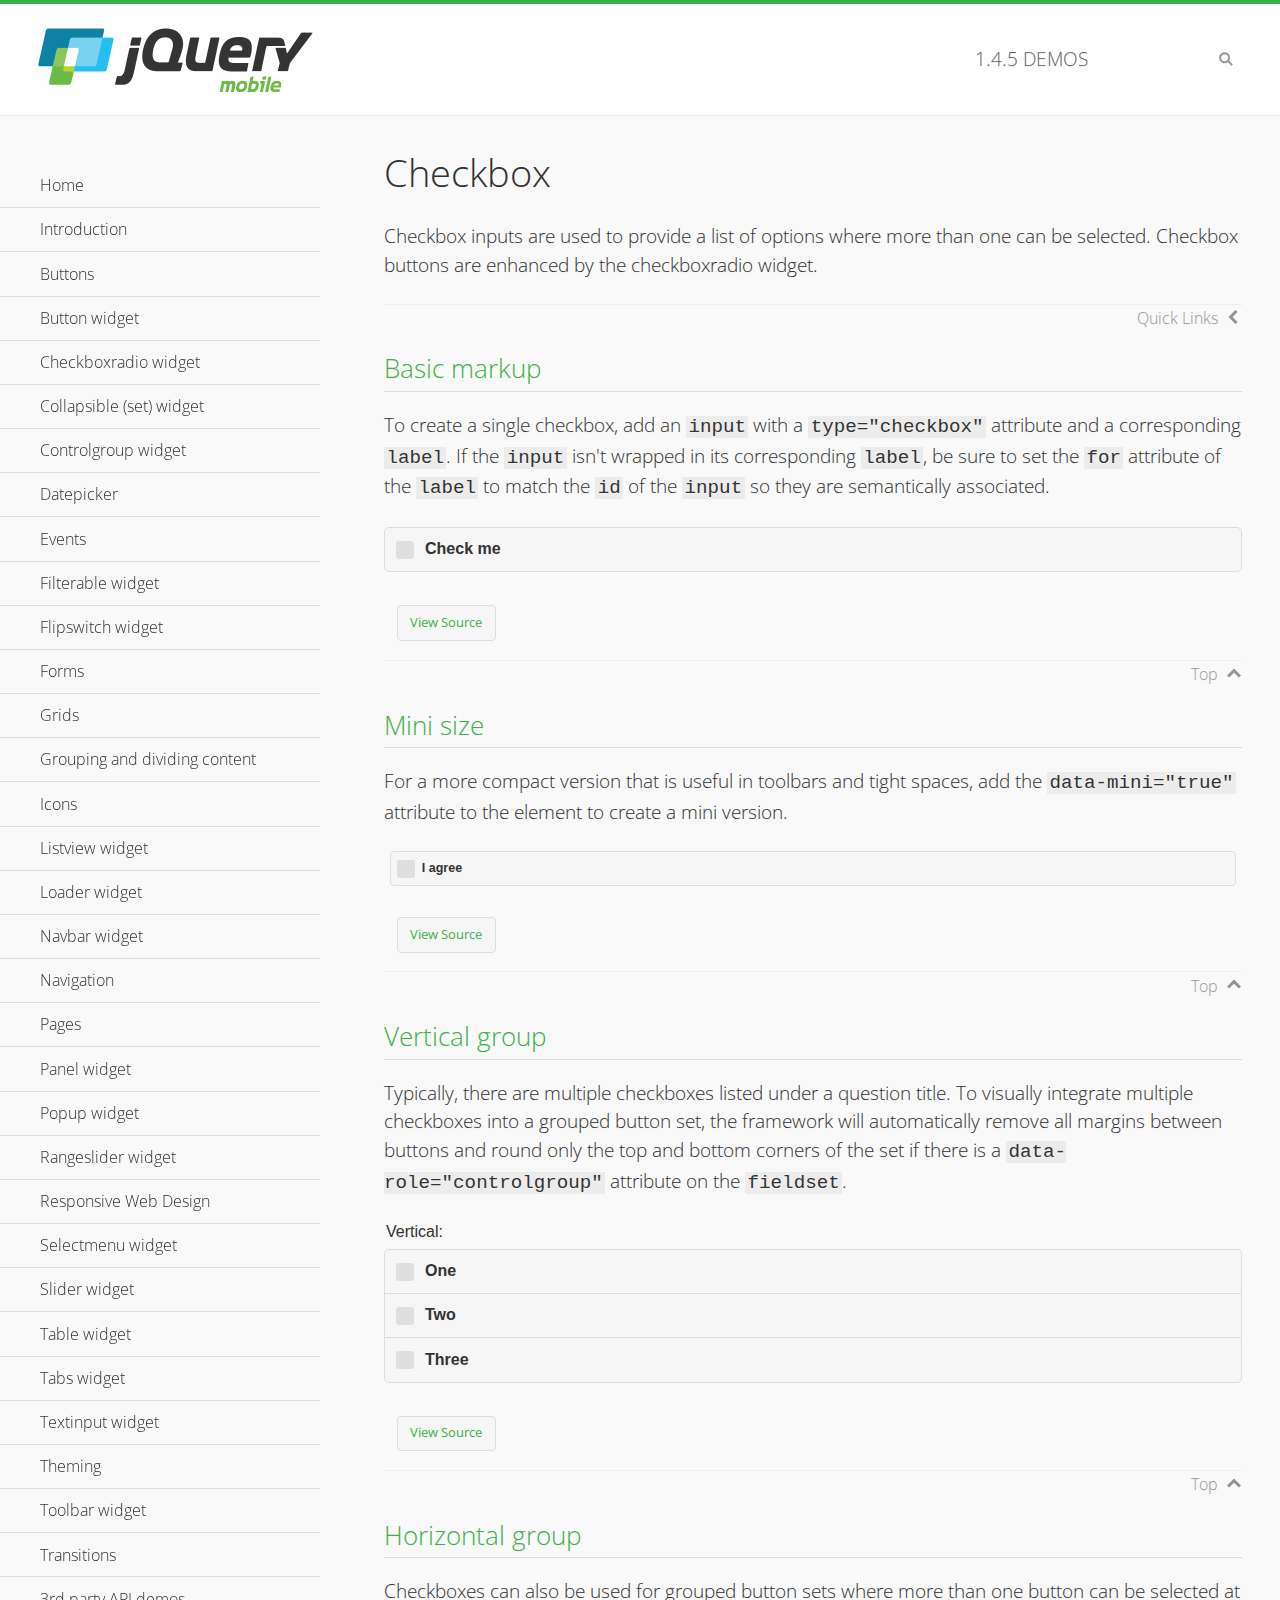
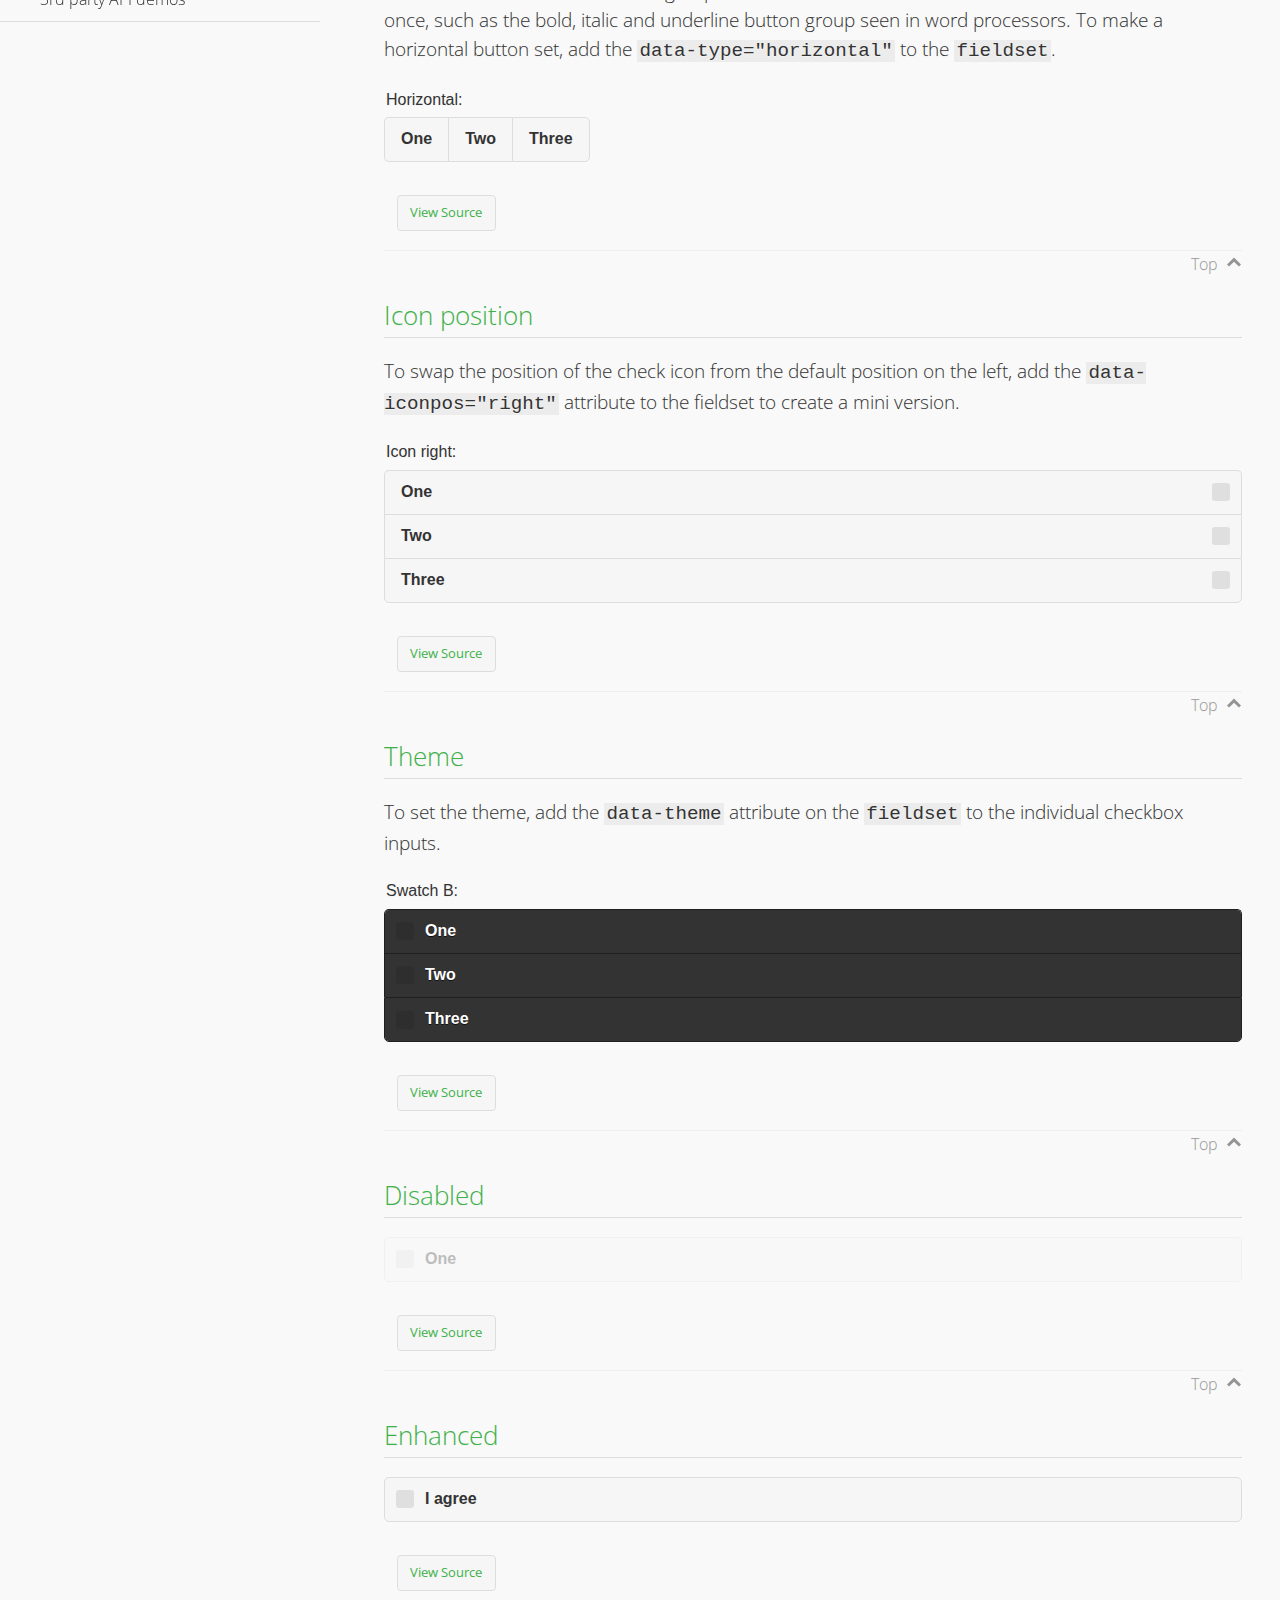
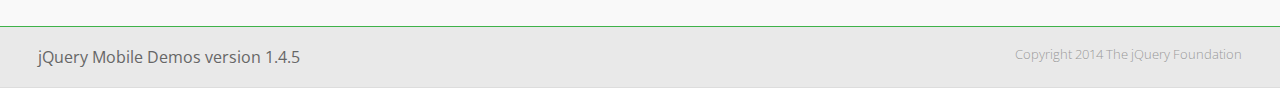
<file: New Attempt 3/demos/checkboxradio-checkbox/index.html>
<!DOCTYPE html>
<html>
<head>
	<meta charset="utf-8">
	<meta name="viewport" content="width=device-width, initial-scale=1">
	<title>Checkbox - jQuery Mobile Demos</title>
	<link rel="shortcut icon" href="../favicon.ico">
	<link rel="stylesheet" href="http://fonts.googleapis.com/css?family=Open+Sans:300,400,700">
	<link rel="stylesheet" href="../css/themes/default/jquery.mobile-1.4.5.min.css">
	<link rel="stylesheet" href="../_assets/css/jqm-demos.css">
	<script src="../js/jquery.js"></script>
	<script src="../_assets/js/index.js"></script>
	<script src="../js/jquery.mobile-1.4.5.min.js"></script>
</head>
<body>
<div data-role="page" class="jqm-demos" data-quicklinks="true">

	<div data-role="header" class="jqm-header">
		<h2><a href="../" title="jQuery Mobile Demos home"><img src="../_assets/img/jquery-logo.png" alt="jQuery Mobile"></a></h2>
		<p><span class="jqm-version"></span> Demos</p>
		<a href="#" class="jqm-navmenu-link ui-btn ui-btn-icon-notext ui-corner-all ui-icon-bars ui-nodisc-icon ui-alt-icon ui-btn-left">Menu</a>
		<a href="#" class="jqm-search-link ui-btn ui-btn-icon-notext ui-corner-all ui-icon-search ui-nodisc-icon ui-alt-icon ui-btn-right">Search</a>
	</div><!-- /header -->

	<div role="main" class="ui-content jqm-content">

		<h1>Checkbox</h1>

		<p>Checkbox inputs are used to provide a list of options where more than one can be selected. Checkbox buttons are enhanced by the checkboxradio widget.</p>

		<h2>Basic markup</h2>

		<p>To create a single checkbox, add an <code>input</code> with a <code>type="checkbox"</code> attribute and a corresponding <code>label</code>. If the <code>input</code> isn't wrapped in its corresponding <code>label</code>, be sure to set the <code>for</code> attribute of the <code>label</code> to match the <code>id</code> of the <code>input</code> so they are semantically associated.</p>

		<div data-demo-html="true">
			<form>
				<label>
					<input type="checkbox" name="checkbox-0 ">Check me
				</label>
			</form>
		</div><!--/demo-html -->

		<h2>Mini size</h2>

		<p>For a more compact version that is useful in toolbars and tight spaces, add the <code>data-mini="true"</code> attribute to the element to create a mini version. </p>

		<div data-demo-html="true">
			<form>
				<input type="checkbox" name="checkbox-mini-0" id="checkbox-mini-0" data-mini="true">
				<label for="checkbox-mini-0">I agree</label>
			</form>
		</div><!--/demo-html -->

		<h2>Vertical group</h2>

		<p>Typically, there are multiple checkboxes listed under a question title. To visually integrate multiple checkboxes into a grouped button set, the framework will automatically remove all margins between buttons and round only the top and bottom corners of the set if there is a <code> data-role="controlgroup"</code> attribute on the <code>fieldset</code>.</p>

		<div data-demo-html="true">
			<form>
				<fieldset data-role="controlgroup">
					<legend>Vertical:</legend>
					<input type="checkbox" name="checkbox-v-2a" id="checkbox-v-2a">
					<label for="checkbox-v-2a">One</label>
					<input type="checkbox" name="checkbox-v-2b" id="checkbox-v-2b">
					<label for="checkbox-v-2b">Two</label>
					<input type="checkbox" name="checkbox-v-2c" id="checkbox-v-2c">
					<label for="checkbox-v-2c">Three</label>
				</fieldset>
			</form>
		</div><!--/demo-html -->

		<h2>Horizontal group</h2>

		<p>Checkboxes can also be used for grouped button sets where more than one button can be selected at once, such as the bold, italic and underline button group seen in word processors. To make a horizontal button set, add the <code> data-type="horizontal"</code> to the <code>fieldset</code>.</p>

		<div data-demo-html="true">
			<form>
				<fieldset data-role="controlgroup" data-type="horizontal">
					<legend>Horizontal:</legend>
					<input type="checkbox" name="checkbox-h-2a" id="checkbox-h-2a">
					<label for="checkbox-h-2a">One</label>
					<input type="checkbox" name="checkbox-h-2b" id="checkbox-h-2b">
					<label for="checkbox-h-2b">Two</label>
					<input type="checkbox" name="checkbox-h-2c" id="checkbox-h-2c">
					<label for="checkbox-h-2c">Three</label>
				</fieldset>
			</form>
		</div><!--/demo-html -->

		<h2>Icon position</h2>

		<p>To swap the position of the check icon from the default position on the left, add the <code>data-iconpos="right"</code> attribute to the fieldset to create a mini version. </p>

		<div data-demo-html="true">
			<form>
				<fieldset data-role="controlgroup" data-iconpos="right">
					<legend>Icon right:</legend>
					<input type="checkbox" name="checkbox-h-6a" id="checkbox-h-6a">
					<label for="checkbox-h-6a">One</label>
					<input type="checkbox" name="checkbox-h-6b" id="checkbox-h-6b">
					<label for="checkbox-h-6b">Two</label>
					<input type="checkbox" name="checkbox-h-6c" id="checkbox-h-6c">
					<label for="checkbox-h-6c">Three</label>
				</fieldset>
			</form>
		</div><!--/demo-html -->

		<h2>Theme</h2>

		<p>To set the theme, add the <code>data-theme</code> attribute on the <code>fieldset</code> to the individual checkbox inputs.</p>

		<div data-demo-html="true">
			<form>
				<fieldset data-role="controlgroup">
					<legend>Swatch B:</legend>
					<input type="checkbox" name="checkbox-t-2a" id="checkbox-t-2a" data-theme="b">
					<label for="checkbox-t-2a">One</label>
					<input type="checkbox" name="checkbox-t-2b" id="checkbox-t-2b" data-theme="b">
					<label for="checkbox-t-2b">Two</label>
					<input type="checkbox" name="checkbox-t-2c" id="checkbox-t-2c" data-theme="b">
					<label for="checkbox-t-2c">Three</label>
				</fieldset>
			</form>
		</div><!--/demo-html -->

		<h2>Disabled</h2>

		<div data-demo-html="true">
			<form>
				<input disabled type="checkbox" name="checkbox-t-3a" id="checkbox-t-3a" data-theme="a">
				<label for="checkbox-t-3a">One</label>
			</form>
		</div><!--/demo-html -->

		<h2>Enhanced</h2>

		<div data-demo-html="true">
			<div class="ui-checkbox">
				<label for="checkbox-enhanced" class="ui-btn ui-corner-all ui-btn-inherit ui-btn-icon-left ui-checkbox-off">I agree</label>
				<input type="checkbox" name="checkbox-enhanced" id="checkbox-enhanced" data-enhanced="true">
			</div>
		</div><!--/demo-html -->

	</div><!-- /content -->
	    <div data-role="panel" class="jqm-navmenu-panel" data-position="left" data-display="overlay" data-theme="a">
	    	<ul class="jqm-list ui-alt-icon ui-nodisc-icon">
<li data-filtertext="demos homepage" data-icon="home"><a href=".././">Home</a></li>
<li data-filtertext="introduction overview getting started"><a href="../intro/" data-ajax="false">Introduction</a></li>
<li data-filtertext="buttons button markup buttonmarkup method anchor link button element"><a href="../button-markup/" data-ajax="false">Buttons</a></li>
<li data-filtertext="form button widget input button submit reset"><a href="../button/" data-ajax="false">Button widget</a></li>
<li data-role="collapsible" data-enhanced="true" data-collapsed-icon="carat-d" data-expanded-icon="carat-u" data-iconpos="right" data-inset="false" class="ui-collapsible ui-collapsible-themed-content ui-collapsible-collapsed">
	<h3 class="ui-collapsible-heading ui-collapsible-heading-collapsed">
		<a href="#" class="ui-collapsible-heading-toggle ui-btn ui-btn-icon-right ui-btn-inherit ui-icon-carat-d">
		    Checkboxradio widget<span class="ui-collapsible-heading-status"> click to expand contents</span>
		</a>
	</h3>
	<div class="ui-collapsible-content ui-body-inherit ui-collapsible-content-collapsed" aria-hidden="true">
		<ul>
			<li data-filtertext="form checkboxradio widget checkbox input checkboxes controlgroups"><a href="../checkboxradio-checkbox/" data-ajax="false">Checkboxes</a></li>
			<li data-filtertext="form checkboxradio widget radio input radio buttons controlgroups"><a href="../checkboxradio-radio/" data-ajax="false">Radio buttons</a></li>
		</ul>
	</div>
</li>
<li data-role="collapsible" data-enhanced="true" data-collapsed-icon="carat-d" data-expanded-icon="carat-u" data-iconpos="right" data-inset="false" class="ui-collapsible ui-collapsible-themed-content ui-collapsible-collapsed">
	<h3 class="ui-collapsible-heading ui-collapsible-heading-collapsed">
		<a href="#" class="ui-collapsible-heading-toggle ui-btn ui-btn-icon-right ui-btn-inherit ui-icon-carat-d">
			Collapsible (set) widget<span class="ui-collapsible-heading-status"> click to expand contents</span>
		</a>
	</h3>
	<div class="ui-collapsible-content ui-body-inherit ui-collapsible-content-collapsed" aria-hidden="true">
		<ul>
			<li data-filtertext="collapsibles content formatting"><a href="../collapsible/" data-ajax="false">Collapsible</a></li>
			<li data-filtertext="dynamic collapsible set accordion append expand"><a href="../collapsible-dynamic/" data-ajax="false">Dynamic collapsibles</a></li>
			<li data-filtertext="accordions collapsible set widget content formatting grouped collapsibles"><a href="../collapsibleset/" data-ajax="false">Collapsible set</a></li>
		</ul>
	</div>
</li>
<li data-role="collapsible" data-enhanced="true" data-collapsed-icon="carat-d" data-expanded-icon="carat-u" data-iconpos="right" data-inset="false" class="ui-collapsible ui-collapsible-themed-content ui-collapsible-collapsed">
	<h3 class="ui-collapsible-heading ui-collapsible-heading-collapsed">
		<a href="#" class="ui-collapsible-heading-toggle ui-btn ui-btn-icon-right ui-btn-inherit ui-icon-carat-d">
			Controlgroup widget<span class="ui-collapsible-heading-status"> click to expand contents</span>
		</a>
	</h3>
	<div class="ui-collapsible-content ui-body-inherit ui-collapsible-content-collapsed" aria-hidden="true">
		<ul>
			<li data-filtertext="controlgroups selectmenu checkboxradio input grouped buttons horizontal vertical"><a href="../controlgroup/" data-ajax="false">Controlgroup</a></li>
			<li data-filtertext="dynamic controlgroup dynamically add buttons"><a href="../controlgroup-dynamic/" data-ajax="false">Dynamic controlgroups</a></li>
		</ul>
	</div>
</li>
<li data-filtertext="form datepicker widget date input"><a href="../datepicker/" data-ajax="false">Datepicker</a></li>
<li data-role="collapsible" data-enhanced="true" data-collapsed-icon="carat-d" data-expanded-icon="carat-u" data-iconpos="right" data-inset="false" class="ui-collapsible ui-collapsible-themed-content ui-collapsible-collapsed">
	<h3 class="ui-collapsible-heading ui-collapsible-heading-collapsed">
		<a href="#" class="ui-collapsible-heading-toggle ui-btn ui-btn-icon-right ui-btn-inherit ui-icon-carat-d">
			Events<span class="ui-collapsible-heading-status"> click to expand contents</span>
		</a>
	</h3>
	<div class="ui-collapsible-content ui-body-inherit ui-collapsible-content-collapsed" aria-hidden="true">
		<ul>
			<li data-filtertext="swipe to delete list items listviews swipe events"><a href="../swipe-list/" data-ajax="false">Swipe list items</a></li>
			<li data-filtertext="swipe to navigate swipe page navigation swipe events"><a href="../swipe-page/" data-ajax="false">Swipe page navigation</a></li>
		</ul>
	</div>
</li>
<li data-filtertext="filterable filter elements sorting searching listview table"><a href="../filterable/" data-ajax="false">Filterable widget</a></li>
<li data-filtertext="form flipswitch widget flip toggle switch binary select checkbox input"><a href="../flipswitch/" data-ajax="false">Flipswitch widget</a></li>
<li data-role="collapsible" data-enhanced="true" data-collapsed-icon="carat-d" data-expanded-icon="carat-u" data-iconpos="right" data-inset="false" class="ui-collapsible ui-collapsible-themed-content ui-collapsible-collapsed">
	<h3 class="ui-collapsible-heading ui-collapsible-heading-collapsed">
		<a href="#" class="ui-collapsible-heading-toggle ui-btn ui-btn-icon-right ui-btn-inherit ui-icon-carat-d">
			Forms<span class="ui-collapsible-heading-status"> click to expand contents</span>
		</a>
	</h3>
	<div class="ui-collapsible-content ui-body-inherit ui-collapsible-content-collapsed" aria-hidden="true">
		<ul>
			<li data-filtertext="forms text checkbox radio range button submit reset inputs selects textarea slider flipswitch label form elements"><a href="../forms/" data-ajax="false">Forms</a></li>
			<li data-filtertext="form hide labels hidden accessible ui-hidden-accessible forms"><a href="../forms-label-hidden-accessible/" data-ajax="false">Hide labels</a></li>
			<li data-filtertext="form field containers fieldcontain ui-field-contain forms"><a href="../forms-field-contain/" data-ajax="false">Field containers</a></li>
			<li data-filtertext="forms disabled form elements"><a href="../forms-disabled/" data-ajax="false">Forms disabled</a></li>
			<li data-filtertext="forms gallery examples overview forms text checkbox radio range button submit reset inputs selects textarea slider flipswitch label form elements"><a href="../forms-gallery/" data-ajax="false">Forms gallery</a></li>
		</ul>
	</div>
</li>
<li data-role="collapsible" data-enhanced="true" data-collapsed-icon="carat-d" data-expanded-icon="carat-u" data-iconpos="right" data-inset="false" class="ui-collapsible ui-collapsible-themed-content ui-collapsible-collapsed">
	<h3 class="ui-collapsible-heading ui-collapsible-heading-collapsed">
		<a href="#" class="ui-collapsible-heading-toggle ui-btn ui-btn-icon-right ui-btn-inherit ui-icon-carat-d">
			Grids<span class="ui-collapsible-heading-status"> click to expand contents</span>
		</a>
	</h3>
	<div class="ui-collapsible-content ui-body-inherit ui-collapsible-content-collapsed" aria-hidden="true">
		<ul>
			<li data-filtertext="grids columns blocks content formatting rwd responsive css framework"><a href="../grids/" data-ajax="false">Grids</a></li>
			<li data-filtertext="buttons in grids css framework"><a href="../grids-buttons/" data-ajax="false">Buttons in grids</a></li>
			<li data-filtertext="custom responsive grids rwd css framework"><a href="../grids-custom-responsive/" data-ajax="false">Custom responsive grids</a></li>
		</ul>
	</div>
</li>
<li data-filtertext="blocks content formatting sections heading"><a href="../body-bar-classes/" data-ajax="false">Grouping and dividing content</a></li>
<li data-role="collapsible" data-enhanced="true" data-collapsed-icon="carat-d" data-expanded-icon="carat-u" data-iconpos="right" data-inset="false" class="ui-collapsible ui-collapsible-themed-content ui-collapsible-collapsed">
	<h3 class="ui-collapsible-heading ui-collapsible-heading-collapsed">
		<a href="#" class="ui-collapsible-heading-toggle ui-btn ui-btn-icon-right ui-btn-inherit ui-icon-carat-d">
			Icons<span class="ui-collapsible-heading-status"> click to expand contents</span>
		</a>
	</h3>
	<div class="ui-collapsible-content ui-body-inherit ui-collapsible-content-collapsed" aria-hidden="true">
		<ul>
			<li data-filtertext="button icons svg disc alt custom icon position"><a href="../icons/" data-ajax="false">Icons</a></li>
			<li data-filtertext=""><a href="../icons-grunticon/" data-ajax="false">Grunticon loader</a></li>
		</ul>
	</div>
</li>
<li data-role="collapsible" data-enhanced="true" data-collapsed-icon="carat-d" data-expanded-icon="carat-u" data-iconpos="right" data-inset="false" class="ui-collapsible ui-collapsible-themed-content ui-collapsible-collapsed">
	<h3 class="ui-collapsible-heading ui-collapsible-heading-collapsed">
		<a href="#" class="ui-collapsible-heading-toggle ui-btn ui-btn-icon-right ui-btn-inherit ui-icon-carat-d">
			Listview widget<span class="ui-collapsible-heading-status"> click to expand contents</span>
		</a>
	</h3>
	<div class="ui-collapsible-content ui-body-inherit ui-collapsible-content-collapsed" aria-hidden="true">
		<ul>
			<li data-filtertext="listview widget thumbnails icons nested split button collapsible ul ol"><a href="../listview/" data-ajax="false">Listview</a></li>
			<li data-filtertext="autocomplete filterable reveal listview filtertextbeforefilter placeholder"><a href="../listview-autocomplete/" data-ajax="false">Listview autocomplete</a></li>
			<li data-filtertext="autocomplete filterable reveal listview remote data filtertextbeforefilter placeholder"><a href="../listview-autocomplete-remote/" data-ajax="false">Listview autocomplete remote data</a></li>
			<li data-filtertext="autodividers anchor jump scroll linkbars listview lists ul ol"><a href="../listview-autodividers-linkbar/" data-ajax="false">Listview autodividers linkbar</a></li>
			<li data-filtertext="listview autodividers selector autodividersselector lists ul ol"><a href="../listview-autodividers-selector/" data-ajax="false">Listview autodividers selector</a></li>
			<li data-filtertext="listview nested list items"><a href="../listview-nested-lists/" data-ajax="false">Nested Listviews</a></li>
			<li data-filtertext="listview collapsible list items flat"><a href="../listview-collapsible-item-flat/" data-ajax="false">Listview collapsible list items (flat)</a></li>
			<li data-filtertext="listview collapsible list indented"><a href="../listview-collapsible-item-indented/" data-ajax="false">Listview collapsible list items (indented)</a></li>
			<li data-filtertext="grid listview responsive grids responsive listviews lists ul"><a href="../listview-grid/" data-ajax="false">Listview responsive grid</a></li>
		</ul>
	</div>
</li>
<li data-filtertext="loader widget page loading navigation overlay spinner"><a href="../loader/" data-ajax="false">Loader widget</a></li>
<li data-filtertext="navbar widget navmenu toolbars header footer"><a href="../navbar/" data-ajax="false">Navbar widget</a></li>
<li data-role="collapsible" data-enhanced="true" data-collapsed-icon="carat-d" data-expanded-icon="carat-u" data-iconpos="right" data-inset="false" class="ui-collapsible ui-collapsible-themed-content ui-collapsible-collapsed">
	<h3 class="ui-collapsible-heading ui-collapsible-heading-collapsed">
		<a href="#" class="ui-collapsible-heading-toggle ui-btn ui-btn-icon-right ui-btn-inherit ui-icon-carat-d">
			Navigation<span class="ui-collapsible-heading-status"> click to expand contents</span>
		</a>
	</h3>
	<div class="ui-collapsible-content ui-body-inherit ui-collapsible-content-collapsed" aria-hidden="true">
		<ul>
			<li data-filtertext="ajax navigation navigate widget history event method"><a href="../navigation/" data-ajax="false">Navigation</a></li>
			<li data-filtertext="linking pages page links navigation ajax prefetch cache"><a href="../navigation-linking-pages/" data-ajax="false">Linking pages</a></li>
			<!-- <li data-filtertext="php redirect server redirection server-side navigation"><a href="../navigation-php-redirect/" data-ajax="false">PHP redirect demo</a></li>-->
			<li data-filtertext="navigation redirection hash query"><a href="../navigation-hash-processing/" data-ajax="false">Hash processing demo</a></li>
			<li data-filtertext="navigation redirection hash query"><a href="../page-events/" data-ajax="false">Page Navigation Events</a></li>
		</ul>
	</div>
</li>
<li data-role="collapsible" data-enhanced="true" data-collapsed-icon="carat-d" data-expanded-icon="carat-u" data-iconpos="right" data-inset="false" class="ui-collapsible ui-collapsible-themed-content ui-collapsible-collapsed">
	<h3 class="ui-collapsible-heading ui-collapsible-heading-collapsed">
		<a href="#" class="ui-collapsible-heading-toggle ui-btn ui-btn-icon-right ui-btn-inherit ui-icon-carat-d">
			Pages<span class="ui-collapsible-heading-status"> click to expand contents</span>
		</a>
	</h3>
	<div class="ui-collapsible-content ui-body-inherit ui-collapsible-content-collapsed" aria-hidden="true">
		<ul>
			<li data-filtertext="pages page widget ajax navigation"><a href="../pages/" data-ajax="false">Pages</a></li>
			<li data-filtertext="single page"><a href="../pages-single-page/" data-ajax="false">Single page</a></li>
			<li data-filtertext="multipage multi-page page"><a href="../pages-multi-page/" data-ajax="false">Multi-page template</a></li>
			<li data-filtertext="dialog page widget modal popup"><a href="../pages-dialog/" data-ajax="false">Dialog page</a></li>
		</ul>
	</div>
</li>
<li data-role="collapsible" data-enhanced="true" data-collapsed-icon="carat-d" data-expanded-icon="carat-u" data-iconpos="right" data-inset="false" class="ui-collapsible ui-collapsible-themed-content ui-collapsible-collapsed">
	<h3 class="ui-collapsible-heading ui-collapsible-heading-collapsed">
		<a href="#" class="ui-collapsible-heading-toggle ui-btn ui-btn-icon-right ui-btn-inherit ui-icon-carat-d">
			Panel widget<span class="ui-collapsible-heading-status"> click to expand contents</span>
		</a>
	</h3>
	<div class="ui-collapsible-content ui-body-inherit ui-collapsible-content-collapsed" aria-hidden="true">
		<ul>
			<li data-filtertext="panel widget sliding panels reveal push overlay responsive"><a href="../panel/" data-ajax="false">Panel</a></li>
			<li data-filtertext=""><a href="../panel-external/" data-ajax="false">External panels</a></li>
			<li data-filtertext="panel "><a href="../panel-fixed/" data-ajax="false">Fixed panels</a></li>
			<li data-filtertext="panel slide panels sliding panels shadow rwd responsive breakpoint"><a href="../panel-responsive/" data-ajax="false">Panels responsive</a></li>
			<li data-filtertext="panel custom style custom panel width reveal shadow listview panel styling page background wrapper"><a href="../panel-styling/" data-ajax="false">Custom panel style</a></li>
			<li data-filtertext="panel open on swipe"><a href="../panel-swipe-open/" data-ajax="false">Panel open on swipe</a></li>
			<li data-filtertext="panels outside page internal external toolbars"><a href="../panel-external-internal/" data-ajax="false">Panel external and internal</a></li>
		</ul>
	</div>
</li>
<li data-role="collapsible" data-enhanced="true" data-collapsed-icon="carat-d" data-expanded-icon="carat-u" data-iconpos="right" data-inset="false" class="ui-collapsible ui-collapsible-themed-content ui-collapsible-collapsed">
	<h3 class="ui-collapsible-heading ui-collapsible-heading-collapsed">
		<a href="#" class="ui-collapsible-heading-toggle ui-btn ui-btn-icon-right ui-btn-inherit ui-icon-carat-d">
			Popup widget<span class="ui-collapsible-heading-status"> click to expand contents</span>
		</a>
	</h3>
	<div class="ui-collapsible-content ui-body-inherit ui-collapsible-content-collapsed" aria-hidden="true">
		<ul>
			<li data-filtertext="popup widget popups dialog modal transition tooltip lightbox form overlay screen flip pop fade transition"><a href="../popup/" data-ajax="false">Popup</a></li>
			<li data-filtertext="popup alignment position"><a href="../popup-alignment/" data-ajax="false">Popup alignment</a></li>
			<li data-filtertext="popup arrow size popups popover"><a href="../popup-arrow-size/" data-ajax="false">Popup arrow size</a></li>
			<li data-filtertext="dynamic popups popup images lightbox"><a href="../popup-dynamic/" data-ajax="false">Dynamic popups</a></li>
			<li data-filtertext="popups with iframes scaling"><a href="../popup-iframe/" data-ajax="false">Popups with iframes</a></li>
			<li data-filtertext="popup image scaling"><a href="../popup-image-scaling/" data-ajax="false">Popup image scaling</a></li>
			<li data-filtertext="external popup outside multi-page"><a href="../popup-outside-multipage/" data-ajax="false">Popup outside multi-page</a></li>
		</ul>
	</div>
</li>
<li data-filtertext="form rangeslider widget dual sliders dual handle sliders range input"><a href="../rangeslider/" data-ajax="false">Rangeslider widget</a></li>
<li data-filtertext="responsive web design rwd adaptive progressive enhancement PE accessible mobile breakpoints media query media queries"><a href="../rwd/" data-ajax="false">Responsive Web Design</a></li>
<li data-role="collapsible" data-enhanced="true" data-collapsed-icon="carat-d" data-expanded-icon="carat-u" data-iconpos="right" data-inset="false" class="ui-collapsible ui-collapsible-themed-content ui-collapsible-collapsed">
	<h3 class="ui-collapsible-heading ui-collapsible-heading-collapsed">
		<a href="#" class="ui-collapsible-heading-toggle ui-btn ui-btn-icon-right ui-btn-inherit ui-icon-carat-d">
			Selectmenu widget<span class="ui-collapsible-heading-status"> click to expand contents</span>
		</a>
	</h3>
	<div class="ui-collapsible-content ui-body-inherit ui-collapsible-content-collapsed" aria-hidden="true">
		<ul>
			<li data-filtertext="form selectmenu widget select input custom select menu selects"><a href="../selectmenu/" data-ajax="false">Selectmenu</a></li>
			<li data-filtertext="form custom select menu selectmenu widget custom menu option optgroup multiple selects"><a href="../selectmenu-custom/" data-ajax="false">Custom select menu</a></li>
			<li data-filtertext="filterable select filter popup dialog"><a href="../selectmenu-custom-filter/" data-ajax="false">Custom select menu with filter</a></li>
		</ul>
	</div>
</li>
<li data-role="collapsible" data-enhanced="true" data-collapsed-icon="carat-d" data-expanded-icon="carat-u" data-iconpos="right" data-inset="false" class="ui-collapsible ui-collapsible-themed-content ui-collapsible-collapsed">
	<h3 class="ui-collapsible-heading ui-collapsible-heading-collapsed">
		<a href="#" class="ui-collapsible-heading-toggle ui-btn ui-btn-icon-right ui-btn-inherit ui-icon-carat-d">
			Slider widget<span class="ui-collapsible-heading-status"> click to expand contents</span>
		</a>
	</h3>
	<div class="ui-collapsible-content ui-body-inherit ui-collapsible-content-collapsed" aria-hidden="true">
		<ul>
			<li data-filtertext="form slider widget range input single sliders"><a href="../slider/" data-ajax="false">Slider</a></li>
			<li data-filtertext="form slider widget flipswitch slider binary select flip toggle switch"><a href="../slider-flipswitch/" data-ajax="false">Slider flip toggle switch</a></li>
			<li data-filtertext="form slider tooltip handle value input range sliders"><a href="../slider-tooltip/" data-ajax="false">Slider tooltip</a></li>
		</ul>
	</div>
</li>
<li data-role="collapsible" data-enhanced="true" data-collapsed-icon="carat-d" data-expanded-icon="carat-u" data-iconpos="right" data-inset="false" class="ui-collapsible ui-collapsible-themed-content ui-collapsible-collapsed">
	<h3 class="ui-collapsible-heading ui-collapsible-heading-collapsed">
		<a href="#" class="ui-collapsible-heading-toggle ui-btn ui-btn-icon-right ui-btn-inherit ui-icon-carat-d">
			Table widget<span class="ui-collapsible-heading-status"> click to expand contents</span>
		</a>
	</h3>
	<div class="ui-collapsible-content ui-body-inherit ui-collapsible-content-collapsed" aria-hidden="true">
		<ul>
			<li data-filtertext="table widget reflow column toggle th td responsive tables rwd hide show tabular"><a href="../table-column-toggle/" data-ajax="false">Table Column Toggle</a></li>
			<li data-filtertext="table column toggle phone comparison demo"><a href="../table-column-toggle-example/" data-ajax="false">Table Column Toggle demo</a></li>
			<li data-filtertext="responsive tables table column toggle heading groups rwd breakpoint"><a href="../table-column-toggle-heading-groups/" data-ajax="false">Table Column Toggle heading groups</a></li>
			<li data-filtertext="responsive tables table column toggle hide rwd breakpoint customization options"><a href="../table-column-toggle-options/" data-ajax="false">Table Column Toggle options</a></li>
			<li data-filtertext="table reflow th td responsive rwd columns tabular"><a href="../table-reflow/" data-ajax="false">Table Reflow</a></li>
			<li data-filtertext="responsive tables table reflow heading groups rwd breakpoint"><a href="../table-reflow-heading-groups/" data-ajax="false">Table Reflow heading groups</a></li>
			<li data-filtertext="responsive tables table reflow stripes strokes table style"><a href="../table-reflow-stripes-strokes/" data-ajax="false">Table Reflow stripes and strokes</a></li>
			<li data-filtertext="responsive tables table reflow stack custom styles"><a href="../table-reflow-styling/" data-ajax="false">Table Reflow custom styles</a></li>
		</ul>
	</div>
</li>
<li data-filtertext="ui tabs widget"><a href="../tabs/" data-ajax="false">Tabs widget</a></li>
<li data-filtertext="form textinput widget text input textarea number date time tel email file color password"><a href="../textinput/" data-ajax="false">Textinput widget</a></li>
<li data-role="collapsible" data-enhanced="true" data-collapsed-icon="carat-d" data-expanded-icon="carat-u" data-iconpos="right" data-inset="false" class="ui-collapsible ui-collapsible-themed-content ui-collapsible-collapsed">
	<h3 class="ui-collapsible-heading ui-collapsible-heading-collapsed">
		<a href="#" class="ui-collapsible-heading-toggle ui-btn ui-btn-icon-right ui-btn-inherit ui-icon-carat-d">
			Theming<span class="ui-collapsible-heading-status"> click to expand contents</span>
		</a>
	</h3>
	<div class="ui-collapsible-content ui-body-inherit ui-collapsible-content-collapsed" aria-hidden="true">
		<ul>
			<li data-filtertext="default theme swatches theming style css"><a href="../theme-default/" data-ajax="false">Default theme</a></li>
			<li data-filtertext="classic theme old theme swatches theming style css"><a href="../theme-classic/" data-ajax="false">Classic theme</a></li>
		</ul>
	</div>
</li>
<li data-role="collapsible" data-enhanced="true" data-collapsed-icon="carat-d" data-expanded-icon="carat-u" data-iconpos="right" data-inset="false" class="ui-collapsible ui-collapsible-themed-content ui-collapsible-collapsed">
	<h3 class="ui-collapsible-heading ui-collapsible-heading-collapsed">
		<a href="#" class="ui-collapsible-heading-toggle ui-btn ui-btn-icon-right ui-btn-inherit ui-icon-carat-d">
			Toolbar widget<span class="ui-collapsible-heading-status"> click to expand contents</span>
		</a>
	</h3>
	<div class="ui-collapsible-content ui-body-inherit ui-collapsible-content-collapsed" aria-hidden="true">
		<ul>
			<li data-filtertext="toolbar widget header footer toolbars fixed fullscreen external sections"><a href="../toolbar/" data-ajax="false">Toolbar</a></li>
			<li data-filtertext="dynamic toolbars dynamically add toolbar header footer"><a href="../toolbar-dynamic/" data-ajax="false">Dynamic toolbars</a></li>
			<li data-filtertext="external toolbars header footer"><a href="../toolbar-external/" data-ajax="false">External toolbars</a></li>
			<li data-filtertext="fixed toolbars header footer"><a href="../toolbar-fixed/" data-ajax="false">Fixed toolbars</a></li>
			<li data-filtertext="fixed fullscreen toolbars header footer"><a href="../toolbar-fixed-fullscreen/" data-ajax="false">Fullscreen toolbars</a></li>
			<li data-filtertext="external fixed toolbars header footer"><a href="../toolbar-fixed-external/" data-ajax="false">Fixed external toolbars</a></li>
			<li data-filtertext="external persistent toolbars header footer navbar navmenu"><a href="../toolbar-fixed-persistent/" data-ajax="false">Persistent toolbars</a></li>
			<li data-filtertext="external ajax optimized toolbars persistent toolbars header footer navbar"><a href="../toolbar-fixed-persistent-optimized/" data-ajax="false">Ajax optimized toolbars</a></li>
			<li data-filtertext="form in toolbars header footer"><a href="../toolbar-fixed-forms/" data-ajax="false">Form in toolbar</a></li>
		</ul>
	</div>
</li>
<li data-filtertext="page transitions animated pages popup navigation flip slide fade pop"><a href="../transitions/" data-ajax="false">Transitions</a></li>
<li data-role="collapsible" data-enhanced="true" data-collapsed-icon="carat-d" data-expanded-icon="carat-u" data-iconpos="right" data-inset="false" class="ui-collapsible ui-collapsible-themed-content ui-collapsible-collapsed">
	<h3 class="ui-collapsible-heading ui-collapsible-heading-collapsed">
		<a href="#" class="ui-collapsible-heading-toggle ui-btn ui-btn-icon-right ui-btn-inherit ui-icon-carat-d">
			3rd party API demos<span class="ui-collapsible-heading-status"> click to expand contents</span>
		</a>
	</h3>
	<div class="ui-collapsible-content ui-body-inherit ui-collapsible-content-collapsed" aria-hidden="true">
		<ul>
			<li data-filtertext="backbone requirejs navigation router"><a href="../backbone-requirejs/" data-ajax="false">Backbone RequireJS</a></li>
			<li data-filtertext="google maps geolocation demo"><a href="../map-geolocation/" data-ajax="false">Google Maps geolocation</a></li>
			<li data-filtertext="google maps hybrid"><a href="../map-list-toggle/" data-ajax="false">Google Maps list toggle</a></li>
		</ul>
	</div>
</li>



		     </ul>
		</div><!-- /panel -->


	<div data-role="footer" data-position="fixed" data-tap-toggle="false" class="jqm-footer">
		<p>jQuery Mobile Demos version <span class="jqm-version"></span></p>
		<p>Copyright 2014 The jQuery Foundation</p>
	</div><!-- /footer -->
	<!-- TODO: This should become an external panel so we can add input to markup (unique ID) -->
    <div data-role="panel" class="jqm-search-panel" data-position="right" data-display="overlay" data-theme="a">
		<div class="jqm-search">
			<ul class="jqm-list" data-filter-placeholder="Search demos..." data-filter-reveal="true">
<li data-filtertext="demos homepage" data-icon="home"><a href=".././">Home</a></li>
<li data-filtertext="introduction overview getting started"><a href="../intro/" data-ajax="false">Introduction</a></li>
<li data-filtertext="buttons button markup buttonmarkup method anchor link button element"><a href="../button-markup/" data-ajax="false">Buttons</a></li>
<li data-filtertext="form button widget input button submit reset"><a href="../button/" data-ajax="false">Button widget</a></li>
<li data-role="collapsible" data-enhanced="true" data-collapsed-icon="carat-d" data-expanded-icon="carat-u" data-iconpos="right" data-inset="false" class="ui-collapsible ui-collapsible-themed-content ui-collapsible-collapsed">
	<h3 class="ui-collapsible-heading ui-collapsible-heading-collapsed">
		<a href="#" class="ui-collapsible-heading-toggle ui-btn ui-btn-icon-right ui-btn-inherit ui-icon-carat-d">
		    Checkboxradio widget<span class="ui-collapsible-heading-status"> click to expand contents</span>
		</a>
	</h3>
	<div class="ui-collapsible-content ui-body-inherit ui-collapsible-content-collapsed" aria-hidden="true">
		<ul>
			<li data-filtertext="form checkboxradio widget checkbox input checkboxes controlgroups"><a href="../checkboxradio-checkbox/" data-ajax="false">Checkboxes</a></li>
			<li data-filtertext="form checkboxradio widget radio input radio buttons controlgroups"><a href="../checkboxradio-radio/" data-ajax="false">Radio buttons</a></li>
		</ul>
	</div>
</li>
<li data-role="collapsible" data-enhanced="true" data-collapsed-icon="carat-d" data-expanded-icon="carat-u" data-iconpos="right" data-inset="false" class="ui-collapsible ui-collapsible-themed-content ui-collapsible-collapsed">
	<h3 class="ui-collapsible-heading ui-collapsible-heading-collapsed">
		<a href="#" class="ui-collapsible-heading-toggle ui-btn ui-btn-icon-right ui-btn-inherit ui-icon-carat-d">
			Collapsible (set) widget<span class="ui-collapsible-heading-status"> click to expand contents</span>
		</a>
	</h3>
	<div class="ui-collapsible-content ui-body-inherit ui-collapsible-content-collapsed" aria-hidden="true">
		<ul>
			<li data-filtertext="collapsibles content formatting"><a href="../collapsible/" data-ajax="false">Collapsible</a></li>
			<li data-filtertext="dynamic collapsible set accordion append expand"><a href="../collapsible-dynamic/" data-ajax="false">Dynamic collapsibles</a></li>
			<li data-filtertext="accordions collapsible set widget content formatting grouped collapsibles"><a href="../collapsibleset/" data-ajax="false">Collapsible set</a></li>
		</ul>
	</div>
</li>
<li data-role="collapsible" data-enhanced="true" data-collapsed-icon="carat-d" data-expanded-icon="carat-u" data-iconpos="right" data-inset="false" class="ui-collapsible ui-collapsible-themed-content ui-collapsible-collapsed">
	<h3 class="ui-collapsible-heading ui-collapsible-heading-collapsed">
		<a href="#" class="ui-collapsible-heading-toggle ui-btn ui-btn-icon-right ui-btn-inherit ui-icon-carat-d">
			Controlgroup widget<span class="ui-collapsible-heading-status"> click to expand contents</span>
		</a>
	</h3>
	<div class="ui-collapsible-content ui-body-inherit ui-collapsible-content-collapsed" aria-hidden="true">
		<ul>
			<li data-filtertext="controlgroups selectmenu checkboxradio input grouped buttons horizontal vertical"><a href="../controlgroup/" data-ajax="false">Controlgroup</a></li>
			<li data-filtertext="dynamic controlgroup dynamically add buttons"><a href="../controlgroup-dynamic/" data-ajax="false">Dynamic controlgroups</a></li>
		</ul>
	</div>
</li>
<li data-filtertext="form datepicker widget date input"><a href="../datepicker/" data-ajax="false">Datepicker</a></li>
<li data-role="collapsible" data-enhanced="true" data-collapsed-icon="carat-d" data-expanded-icon="carat-u" data-iconpos="right" data-inset="false" class="ui-collapsible ui-collapsible-themed-content ui-collapsible-collapsed">
	<h3 class="ui-collapsible-heading ui-collapsible-heading-collapsed">
		<a href="#" class="ui-collapsible-heading-toggle ui-btn ui-btn-icon-right ui-btn-inherit ui-icon-carat-d">
			Events<span class="ui-collapsible-heading-status"> click to expand contents</span>
		</a>
	</h3>
	<div class="ui-collapsible-content ui-body-inherit ui-collapsible-content-collapsed" aria-hidden="true">
		<ul>
			<li data-filtertext="swipe to delete list items listviews swipe events"><a href="../swipe-list/" data-ajax="false">Swipe list items</a></li>
			<li data-filtertext="swipe to navigate swipe page navigation swipe events"><a href="../swipe-page/" data-ajax="false">Swipe page navigation</a></li>
		</ul>
	</div>
</li>
<li data-filtertext="filterable filter elements sorting searching listview table"><a href="../filterable/" data-ajax="false">Filterable widget</a></li>
<li data-filtertext="form flipswitch widget flip toggle switch binary select checkbox input"><a href="../flipswitch/" data-ajax="false">Flipswitch widget</a></li>
<li data-role="collapsible" data-enhanced="true" data-collapsed-icon="carat-d" data-expanded-icon="carat-u" data-iconpos="right" data-inset="false" class="ui-collapsible ui-collapsible-themed-content ui-collapsible-collapsed">
	<h3 class="ui-collapsible-heading ui-collapsible-heading-collapsed">
		<a href="#" class="ui-collapsible-heading-toggle ui-btn ui-btn-icon-right ui-btn-inherit ui-icon-carat-d">
			Forms<span class="ui-collapsible-heading-status"> click to expand contents</span>
		</a>
	</h3>
	<div class="ui-collapsible-content ui-body-inherit ui-collapsible-content-collapsed" aria-hidden="true">
		<ul>
			<li data-filtertext="forms text checkbox radio range button submit reset inputs selects textarea slider flipswitch label form elements"><a href="../forms/" data-ajax="false">Forms</a></li>
			<li data-filtertext="form hide labels hidden accessible ui-hidden-accessible forms"><a href="../forms-label-hidden-accessible/" data-ajax="false">Hide labels</a></li>
			<li data-filtertext="form field containers fieldcontain ui-field-contain forms"><a href="../forms-field-contain/" data-ajax="false">Field containers</a></li>
			<li data-filtertext="forms disabled form elements"><a href="../forms-disabled/" data-ajax="false">Forms disabled</a></li>
			<li data-filtertext="forms gallery examples overview forms text checkbox radio range button submit reset inputs selects textarea slider flipswitch label form elements"><a href="../forms-gallery/" data-ajax="false">Forms gallery</a></li>
		</ul>
	</div>
</li>
<li data-role="collapsible" data-enhanced="true" data-collapsed-icon="carat-d" data-expanded-icon="carat-u" data-iconpos="right" data-inset="false" class="ui-collapsible ui-collapsible-themed-content ui-collapsible-collapsed">
	<h3 class="ui-collapsible-heading ui-collapsible-heading-collapsed">
		<a href="#" class="ui-collapsible-heading-toggle ui-btn ui-btn-icon-right ui-btn-inherit ui-icon-carat-d">
			Grids<span class="ui-collapsible-heading-status"> click to expand contents</span>
		</a>
	</h3>
	<div class="ui-collapsible-content ui-body-inherit ui-collapsible-content-collapsed" aria-hidden="true">
		<ul>
			<li data-filtertext="grids columns blocks content formatting rwd responsive css framework"><a href="../grids/" data-ajax="false">Grids</a></li>
			<li data-filtertext="buttons in grids css framework"><a href="../grids-buttons/" data-ajax="false">Buttons in grids</a></li>
			<li data-filtertext="custom responsive grids rwd css framework"><a href="../grids-custom-responsive/" data-ajax="false">Custom responsive grids</a></li>
		</ul>
	</div>
</li>
<li data-filtertext="blocks content formatting sections heading"><a href="../body-bar-classes/" data-ajax="false">Grouping and dividing content</a></li>
<li data-role="collapsible" data-enhanced="true" data-collapsed-icon="carat-d" data-expanded-icon="carat-u" data-iconpos="right" data-inset="false" class="ui-collapsible ui-collapsible-themed-content ui-collapsible-collapsed">
	<h3 class="ui-collapsible-heading ui-collapsible-heading-collapsed">
		<a href="#" class="ui-collapsible-heading-toggle ui-btn ui-btn-icon-right ui-btn-inherit ui-icon-carat-d">
			Icons<span class="ui-collapsible-heading-status"> click to expand contents</span>
		</a>
	</h3>
	<div class="ui-collapsible-content ui-body-inherit ui-collapsible-content-collapsed" aria-hidden="true">
		<ul>
			<li data-filtertext="button icons svg disc alt custom icon position"><a href="../icons/" data-ajax="false">Icons</a></li>
			<li data-filtertext=""><a href="../icons-grunticon/" data-ajax="false">Grunticon loader</a></li>
		</ul>
	</div>
</li>
<li data-role="collapsible" data-enhanced="true" data-collapsed-icon="carat-d" data-expanded-icon="carat-u" data-iconpos="right" data-inset="false" class="ui-collapsible ui-collapsible-themed-content ui-collapsible-collapsed">
	<h3 class="ui-collapsible-heading ui-collapsible-heading-collapsed">
		<a href="#" class="ui-collapsible-heading-toggle ui-btn ui-btn-icon-right ui-btn-inherit ui-icon-carat-d">
			Listview widget<span class="ui-collapsible-heading-status"> click to expand contents</span>
		</a>
	</h3>
	<div class="ui-collapsible-content ui-body-inherit ui-collapsible-content-collapsed" aria-hidden="true">
		<ul>
			<li data-filtertext="listview widget thumbnails icons nested split button collapsible ul ol"><a href="../listview/" data-ajax="false">Listview</a></li>
			<li data-filtertext="autocomplete filterable reveal listview filtertextbeforefilter placeholder"><a href="../listview-autocomplete/" data-ajax="false">Listview autocomplete</a></li>
			<li data-filtertext="autocomplete filterable reveal listview remote data filtertextbeforefilter placeholder"><a href="../listview-autocomplete-remote/" data-ajax="false">Listview autocomplete remote data</a></li>
			<li data-filtertext="autodividers anchor jump scroll linkbars listview lists ul ol"><a href="../listview-autodividers-linkbar/" data-ajax="false">Listview autodividers linkbar</a></li>
			<li data-filtertext="listview autodividers selector autodividersselector lists ul ol"><a href="../listview-autodividers-selector/" data-ajax="false">Listview autodividers selector</a></li>
			<li data-filtertext="listview nested list items"><a href="../listview-nested-lists/" data-ajax="false">Nested Listviews</a></li>
			<li data-filtertext="listview collapsible list items flat"><a href="../listview-collapsible-item-flat/" data-ajax="false">Listview collapsible list items (flat)</a></li>
			<li data-filtertext="listview collapsible list indented"><a href="../listview-collapsible-item-indented/" data-ajax="false">Listview collapsible list items (indented)</a></li>
			<li data-filtertext="grid listview responsive grids responsive listviews lists ul"><a href="../listview-grid/" data-ajax="false">Listview responsive grid</a></li>
		</ul>
	</div>
</li>
<li data-filtertext="loader widget page loading navigation overlay spinner"><a href="../loader/" data-ajax="false">Loader widget</a></li>
<li data-filtertext="navbar widget navmenu toolbars header footer"><a href="../navbar/" data-ajax="false">Navbar widget</a></li>
<li data-role="collapsible" data-enhanced="true" data-collapsed-icon="carat-d" data-expanded-icon="carat-u" data-iconpos="right" data-inset="false" class="ui-collapsible ui-collapsible-themed-content ui-collapsible-collapsed">
	<h3 class="ui-collapsible-heading ui-collapsible-heading-collapsed">
		<a href="#" class="ui-collapsible-heading-toggle ui-btn ui-btn-icon-right ui-btn-inherit ui-icon-carat-d">
			Navigation<span class="ui-collapsible-heading-status"> click to expand contents</span>
		</a>
	</h3>
	<div class="ui-collapsible-content ui-body-inherit ui-collapsible-content-collapsed" aria-hidden="true">
		<ul>
			<li data-filtertext="ajax navigation navigate widget history event method"><a href="../navigation/" data-ajax="false">Navigation</a></li>
			<li data-filtertext="linking pages page links navigation ajax prefetch cache"><a href="../navigation-linking-pages/" data-ajax="false">Linking pages</a></li>
			<!-- <li data-filtertext="php redirect server redirection server-side navigation"><a href="../navigation-php-redirect/" data-ajax="false">PHP redirect demo</a></li>-->
			<li data-filtertext="navigation redirection hash query"><a href="../navigation-hash-processing/" data-ajax="false">Hash processing demo</a></li>
			<li data-filtertext="navigation redirection hash query"><a href="../page-events/" data-ajax="false">Page Navigation Events</a></li>
		</ul>
	</div>
</li>
<li data-role="collapsible" data-enhanced="true" data-collapsed-icon="carat-d" data-expanded-icon="carat-u" data-iconpos="right" data-inset="false" class="ui-collapsible ui-collapsible-themed-content ui-collapsible-collapsed">
	<h3 class="ui-collapsible-heading ui-collapsible-heading-collapsed">
		<a href="#" class="ui-collapsible-heading-toggle ui-btn ui-btn-icon-right ui-btn-inherit ui-icon-carat-d">
			Pages<span class="ui-collapsible-heading-status"> click to expand contents</span>
		</a>
	</h3>
	<div class="ui-collapsible-content ui-body-inherit ui-collapsible-content-collapsed" aria-hidden="true">
		<ul>
			<li data-filtertext="pages page widget ajax navigation"><a href="../pages/" data-ajax="false">Pages</a></li>
			<li data-filtertext="single page"><a href="../pages-single-page/" data-ajax="false">Single page</a></li>
			<li data-filtertext="multipage multi-page page"><a href="../pages-multi-page/" data-ajax="false">Multi-page template</a></li>
			<li data-filtertext="dialog page widget modal popup"><a href="../pages-dialog/" data-ajax="false">Dialog page</a></li>
		</ul>
	</div>
</li>
<li data-role="collapsible" data-enhanced="true" data-collapsed-icon="carat-d" data-expanded-icon="carat-u" data-iconpos="right" data-inset="false" class="ui-collapsible ui-collapsible-themed-content ui-collapsible-collapsed">
	<h3 class="ui-collapsible-heading ui-collapsible-heading-collapsed">
		<a href="#" class="ui-collapsible-heading-toggle ui-btn ui-btn-icon-right ui-btn-inherit ui-icon-carat-d">
			Panel widget<span class="ui-collapsible-heading-status"> click to expand contents</span>
		</a>
	</h3>
	<div class="ui-collapsible-content ui-body-inherit ui-collapsible-content-collapsed" aria-hidden="true">
		<ul>
			<li data-filtertext="panel widget sliding panels reveal push overlay responsive"><a href="../panel/" data-ajax="false">Panel</a></li>
			<li data-filtertext=""><a href="../panel-external/" data-ajax="false">External panels</a></li>
			<li data-filtertext="panel "><a href="../panel-fixed/" data-ajax="false">Fixed panels</a></li>
			<li data-filtertext="panel slide panels sliding panels shadow rwd responsive breakpoint"><a href="../panel-responsive/" data-ajax="false">Panels responsive</a></li>
			<li data-filtertext="panel custom style custom panel width reveal shadow listview panel styling page background wrapper"><a href="../panel-styling/" data-ajax="false">Custom panel style</a></li>
			<li data-filtertext="panel open on swipe"><a href="../panel-swipe-open/" data-ajax="false">Panel open on swipe</a></li>
			<li data-filtertext="panels outside page internal external toolbars"><a href="../panel-external-internal/" data-ajax="false">Panel external and internal</a></li>
		</ul>
	</div>
</li>
<li data-role="collapsible" data-enhanced="true" data-collapsed-icon="carat-d" data-expanded-icon="carat-u" data-iconpos="right" data-inset="false" class="ui-collapsible ui-collapsible-themed-content ui-collapsible-collapsed">
	<h3 class="ui-collapsible-heading ui-collapsible-heading-collapsed">
		<a href="#" class="ui-collapsible-heading-toggle ui-btn ui-btn-icon-right ui-btn-inherit ui-icon-carat-d">
			Popup widget<span class="ui-collapsible-heading-status"> click to expand contents</span>
		</a>
	</h3>
	<div class="ui-collapsible-content ui-body-inherit ui-collapsible-content-collapsed" aria-hidden="true">
		<ul>
			<li data-filtertext="popup widget popups dialog modal transition tooltip lightbox form overlay screen flip pop fade transition"><a href="../popup/" data-ajax="false">Popup</a></li>
			<li data-filtertext="popup alignment position"><a href="../popup-alignment/" data-ajax="false">Popup alignment</a></li>
			<li data-filtertext="popup arrow size popups popover"><a href="../popup-arrow-size/" data-ajax="false">Popup arrow size</a></li>
			<li data-filtertext="dynamic popups popup images lightbox"><a href="../popup-dynamic/" data-ajax="false">Dynamic popups</a></li>
			<li data-filtertext="popups with iframes scaling"><a href="../popup-iframe/" data-ajax="false">Popups with iframes</a></li>
			<li data-filtertext="popup image scaling"><a href="../popup-image-scaling/" data-ajax="false">Popup image scaling</a></li>
			<li data-filtertext="external popup outside multi-page"><a href="../popup-outside-multipage/" data-ajax="false">Popup outside multi-page</a></li>
		</ul>
	</div>
</li>
<li data-filtertext="form rangeslider widget dual sliders dual handle sliders range input"><a href="../rangeslider/" data-ajax="false">Rangeslider widget</a></li>
<li data-filtertext="responsive web design rwd adaptive progressive enhancement PE accessible mobile breakpoints media query media queries"><a href="../rwd/" data-ajax="false">Responsive Web Design</a></li>
<li data-role="collapsible" data-enhanced="true" data-collapsed-icon="carat-d" data-expanded-icon="carat-u" data-iconpos="right" data-inset="false" class="ui-collapsible ui-collapsible-themed-content ui-collapsible-collapsed">
	<h3 class="ui-collapsible-heading ui-collapsible-heading-collapsed">
		<a href="#" class="ui-collapsible-heading-toggle ui-btn ui-btn-icon-right ui-btn-inherit ui-icon-carat-d">
			Selectmenu widget<span class="ui-collapsible-heading-status"> click to expand contents</span>
		</a>
	</h3>
	<div class="ui-collapsible-content ui-body-inherit ui-collapsible-content-collapsed" aria-hidden="true">
		<ul>
			<li data-filtertext="form selectmenu widget select input custom select menu selects"><a href="../selectmenu/" data-ajax="false">Selectmenu</a></li>
			<li data-filtertext="form custom select menu selectmenu widget custom menu option optgroup multiple selects"><a href="../selectmenu-custom/" data-ajax="false">Custom select menu</a></li>
			<li data-filtertext="filterable select filter popup dialog"><a href="../selectmenu-custom-filter/" data-ajax="false">Custom select menu with filter</a></li>
		</ul>
	</div>
</li>
<li data-role="collapsible" data-enhanced="true" data-collapsed-icon="carat-d" data-expanded-icon="carat-u" data-iconpos="right" data-inset="false" class="ui-collapsible ui-collapsible-themed-content ui-collapsible-collapsed">
	<h3 class="ui-collapsible-heading ui-collapsible-heading-collapsed">
		<a href="#" class="ui-collapsible-heading-toggle ui-btn ui-btn-icon-right ui-btn-inherit ui-icon-carat-d">
			Slider widget<span class="ui-collapsible-heading-status"> click to expand contents</span>
		</a>
	</h3>
	<div class="ui-collapsible-content ui-body-inherit ui-collapsible-content-collapsed" aria-hidden="true">
		<ul>
			<li data-filtertext="form slider widget range input single sliders"><a href="../slider/" data-ajax="false">Slider</a></li>
			<li data-filtertext="form slider widget flipswitch slider binary select flip toggle switch"><a href="../slider-flipswitch/" data-ajax="false">Slider flip toggle switch</a></li>
			<li data-filtertext="form slider tooltip handle value input range sliders"><a href="../slider-tooltip/" data-ajax="false">Slider tooltip</a></li>
		</ul>
	</div>
</li>
<li data-role="collapsible" data-enhanced="true" data-collapsed-icon="carat-d" data-expanded-icon="carat-u" data-iconpos="right" data-inset="false" class="ui-collapsible ui-collapsible-themed-content ui-collapsible-collapsed">
	<h3 class="ui-collapsible-heading ui-collapsible-heading-collapsed">
		<a href="#" class="ui-collapsible-heading-toggle ui-btn ui-btn-icon-right ui-btn-inherit ui-icon-carat-d">
			Table widget<span class="ui-collapsible-heading-status"> click to expand contents</span>
		</a>
	</h3>
	<div class="ui-collapsible-content ui-body-inherit ui-collapsible-content-collapsed" aria-hidden="true">
		<ul>
			<li data-filtertext="table widget reflow column toggle th td responsive tables rwd hide show tabular"><a href="../table-column-toggle/" data-ajax="false">Table Column Toggle</a></li>
			<li data-filtertext="table column toggle phone comparison demo"><a href="../table-column-toggle-example/" data-ajax="false">Table Column Toggle demo</a></li>
			<li data-filtertext="responsive tables table column toggle heading groups rwd breakpoint"><a href="../table-column-toggle-heading-groups/" data-ajax="false">Table Column Toggle heading groups</a></li>
			<li data-filtertext="responsive tables table column toggle hide rwd breakpoint customization options"><a href="../table-column-toggle-options/" data-ajax="false">Table Column Toggle options</a></li>
			<li data-filtertext="table reflow th td responsive rwd columns tabular"><a href="../table-reflow/" data-ajax="false">Table Reflow</a></li>
			<li data-filtertext="responsive tables table reflow heading groups rwd breakpoint"><a href="../table-reflow-heading-groups/" data-ajax="false">Table Reflow heading groups</a></li>
			<li data-filtertext="responsive tables table reflow stripes strokes table style"><a href="../table-reflow-stripes-strokes/" data-ajax="false">Table Reflow stripes and strokes</a></li>
			<li data-filtertext="responsive tables table reflow stack custom styles"><a href="../table-reflow-styling/" data-ajax="false">Table Reflow custom styles</a></li>
		</ul>
	</div>
</li>
<li data-filtertext="ui tabs widget"><a href="../tabs/" data-ajax="false">Tabs widget</a></li>
<li data-filtertext="form textinput widget text input textarea number date time tel email file color password"><a href="../textinput/" data-ajax="false">Textinput widget</a></li>
<li data-role="collapsible" data-enhanced="true" data-collapsed-icon="carat-d" data-expanded-icon="carat-u" data-iconpos="right" data-inset="false" class="ui-collapsible ui-collapsible-themed-content ui-collapsible-collapsed">
	<h3 class="ui-collapsible-heading ui-collapsible-heading-collapsed">
		<a href="#" class="ui-collapsible-heading-toggle ui-btn ui-btn-icon-right ui-btn-inherit ui-icon-carat-d">
			Theming<span class="ui-collapsible-heading-status"> click to expand contents</span>
		</a>
	</h3>
	<div class="ui-collapsible-content ui-body-inherit ui-collapsible-content-collapsed" aria-hidden="true">
		<ul>
			<li data-filtertext="default theme swatches theming style css"><a href="../theme-default/" data-ajax="false">Default theme</a></li>
			<li data-filtertext="classic theme old theme swatches theming style css"><a href="../theme-classic/" data-ajax="false">Classic theme</a></li>
		</ul>
	</div>
</li>
<li data-role="collapsible" data-enhanced="true" data-collapsed-icon="carat-d" data-expanded-icon="carat-u" data-iconpos="right" data-inset="false" class="ui-collapsible ui-collapsible-themed-content ui-collapsible-collapsed">
	<h3 class="ui-collapsible-heading ui-collapsible-heading-collapsed">
		<a href="#" class="ui-collapsible-heading-toggle ui-btn ui-btn-icon-right ui-btn-inherit ui-icon-carat-d">
			Toolbar widget<span class="ui-collapsible-heading-status"> click to expand contents</span>
		</a>
	</h3>
	<div class="ui-collapsible-content ui-body-inherit ui-collapsible-content-collapsed" aria-hidden="true">
		<ul>
			<li data-filtertext="toolbar widget header footer toolbars fixed fullscreen external sections"><a href="../toolbar/" data-ajax="false">Toolbar</a></li>
			<li data-filtertext="dynamic toolbars dynamically add toolbar header footer"><a href="../toolbar-dynamic/" data-ajax="false">Dynamic toolbars</a></li>
			<li data-filtertext="external toolbars header footer"><a href="../toolbar-external/" data-ajax="false">External toolbars</a></li>
			<li data-filtertext="fixed toolbars header footer"><a href="../toolbar-fixed/" data-ajax="false">Fixed toolbars</a></li>
			<li data-filtertext="fixed fullscreen toolbars header footer"><a href="../toolbar-fixed-fullscreen/" data-ajax="false">Fullscreen toolbars</a></li>
			<li data-filtertext="external fixed toolbars header footer"><a href="../toolbar-fixed-external/" data-ajax="false">Fixed external toolbars</a></li>
			<li data-filtertext="external persistent toolbars header footer navbar navmenu"><a href="../toolbar-fixed-persistent/" data-ajax="false">Persistent toolbars</a></li>
			<li data-filtertext="external ajax optimized toolbars persistent toolbars header footer navbar"><a href="../toolbar-fixed-persistent-optimized/" data-ajax="false">Ajax optimized toolbars</a></li>
			<li data-filtertext="form in toolbars header footer"><a href="../toolbar-fixed-forms/" data-ajax="false">Form in toolbar</a></li>
		</ul>
	</div>
</li>
<li data-filtertext="page transitions animated pages popup navigation flip slide fade pop"><a href="../transitions/" data-ajax="false">Transitions</a></li>
<li data-role="collapsible" data-enhanced="true" data-collapsed-icon="carat-d" data-expanded-icon="carat-u" data-iconpos="right" data-inset="false" class="ui-collapsible ui-collapsible-themed-content ui-collapsible-collapsed">
	<h3 class="ui-collapsible-heading ui-collapsible-heading-collapsed">
		<a href="#" class="ui-collapsible-heading-toggle ui-btn ui-btn-icon-right ui-btn-inherit ui-icon-carat-d">
			3rd party API demos<span class="ui-collapsible-heading-status"> click to expand contents</span>
		</a>
	</h3>
	<div class="ui-collapsible-content ui-body-inherit ui-collapsible-content-collapsed" aria-hidden="true">
		<ul>
			<li data-filtertext="backbone requirejs navigation router"><a href="../backbone-requirejs/" data-ajax="false">Backbone RequireJS</a></li>
			<li data-filtertext="google maps geolocation demo"><a href="../map-geolocation/" data-ajax="false">Google Maps geolocation</a></li>
			<li data-filtertext="google maps hybrid"><a href="../map-list-toggle/" data-ajax="false">Google Maps list toggle</a></li>
		</ul>
	</div>
</li>



			</ul>
		</div>
	</div><!-- /panel -->


</div><!-- /page -->

</body>
</html>
</file>
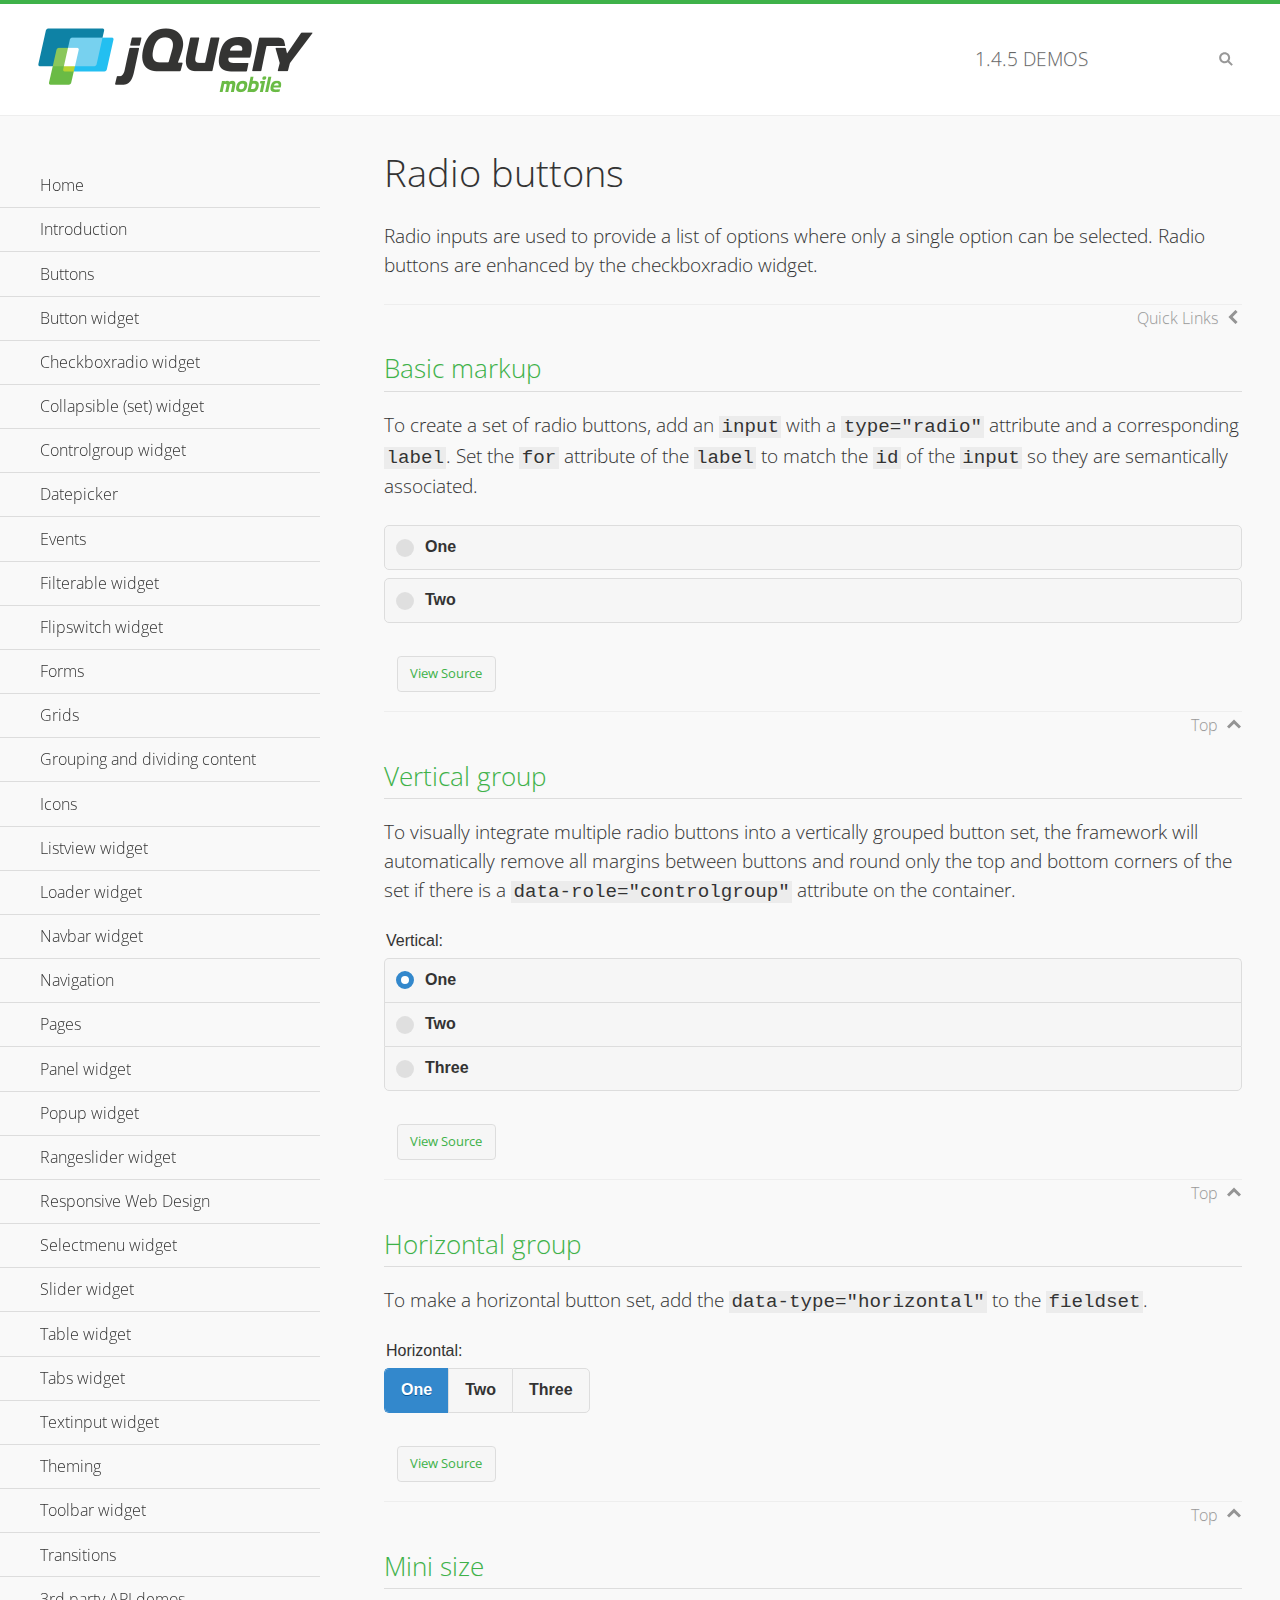
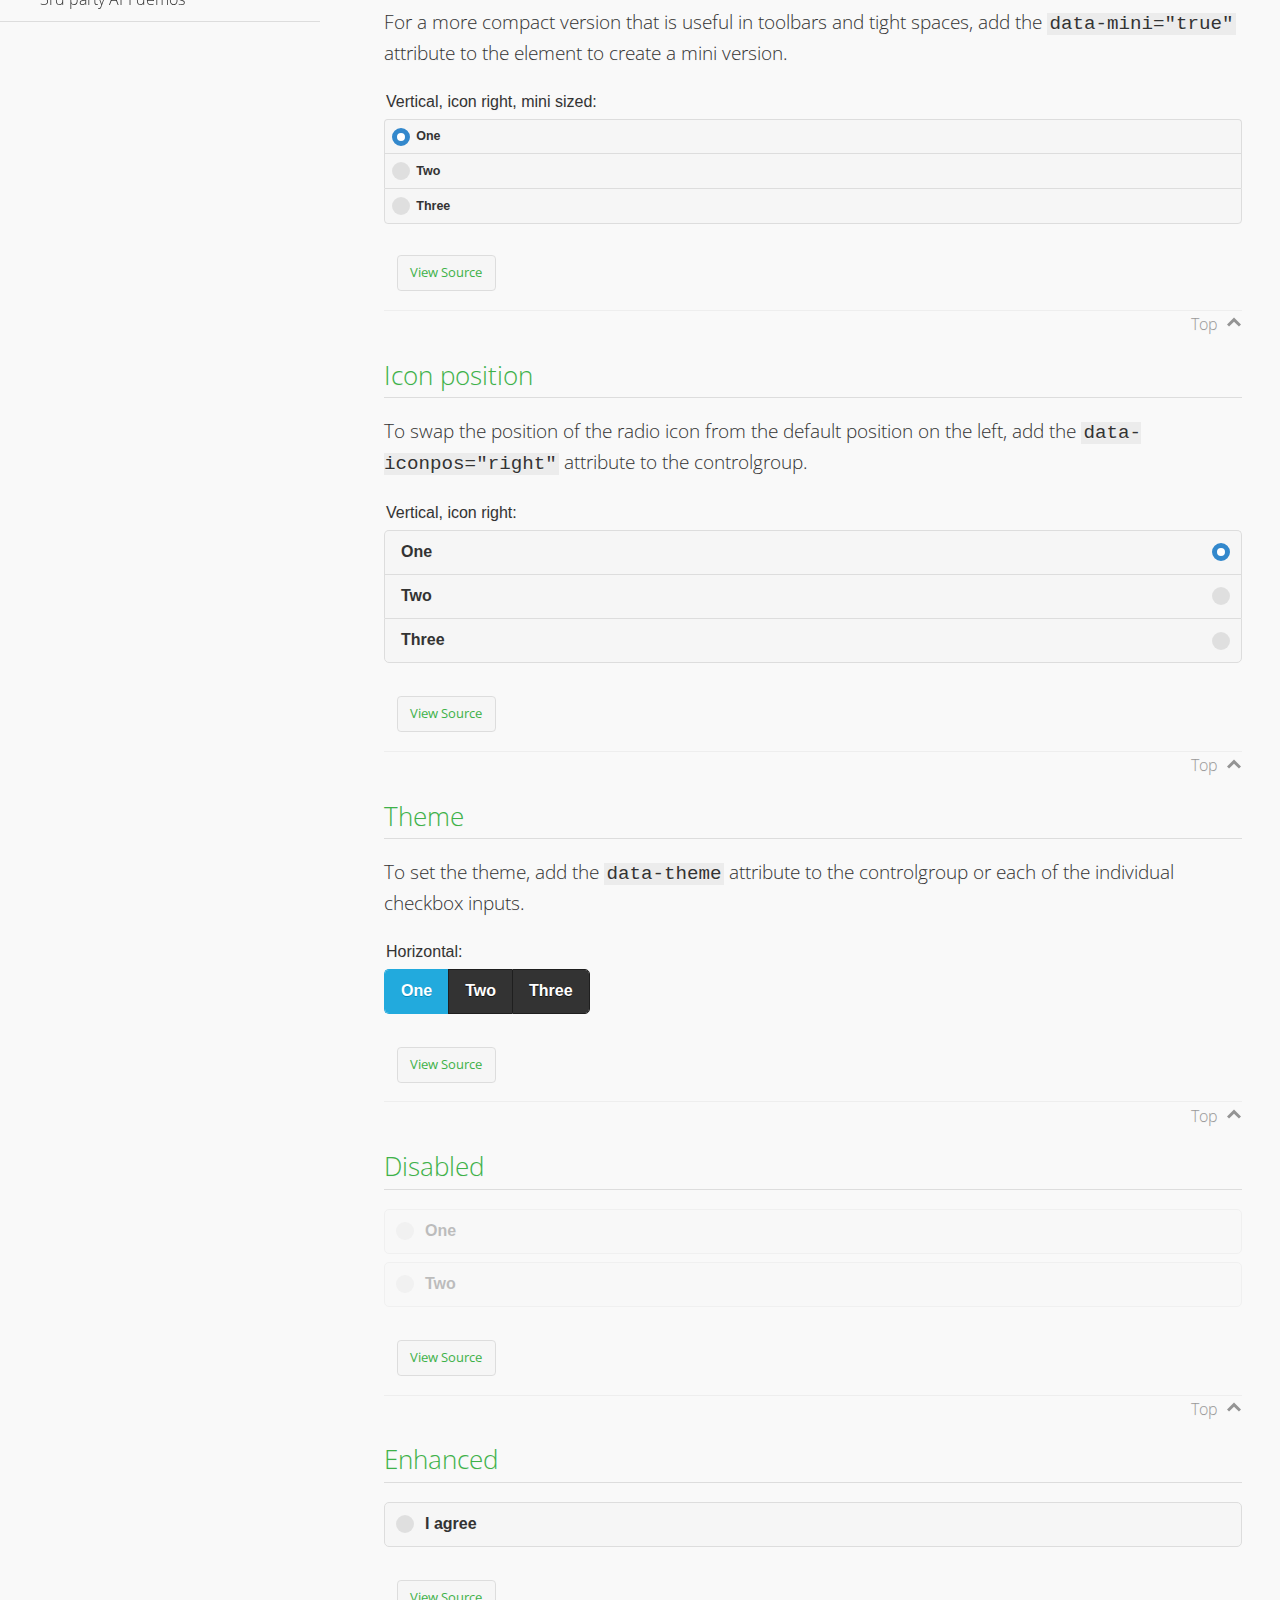
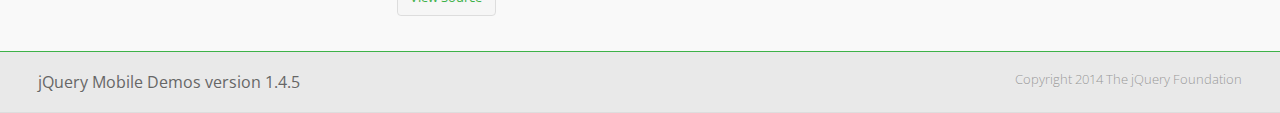
<file: New Attempt 3/demos/checkboxradio-radio/index.html>
<!DOCTYPE html>
<html>
<head>
	<meta charset="utf-8">
	<meta name="viewport" content="width=device-width, initial-scale=1">
	<title>Radio buttons - jQuery Mobile Demos</title>
	<link rel="shortcut icon" href="../favicon.ico">
	<link rel="stylesheet" href="http://fonts.googleapis.com/css?family=Open+Sans:300,400,700">
	<link rel="stylesheet" href="../css/themes/default/jquery.mobile-1.4.5.min.css">
	<link rel="stylesheet" href="../_assets/css/jqm-demos.css">
	<script src="../js/jquery.js"></script>
	<script src="../_assets/js/index.js"></script>
	<script src="../js/jquery.mobile-1.4.5.min.js"></script>
</head>
<body>
<div data-role="page" class="jqm-demos" data-quicklinks="true">

	<div data-role="header" class="jqm-header">
		<h2><a href="../" title="jQuery Mobile Demos home"><img src="../_assets/img/jquery-logo.png" alt="jQuery Mobile"></a></h2>
		<p><span class="jqm-version"></span> Demos</p>
		<a href="#" class="jqm-navmenu-link ui-btn ui-btn-icon-notext ui-corner-all ui-icon-bars ui-nodisc-icon ui-alt-icon ui-btn-left">Menu</a>
		<a href="#" class="jqm-search-link ui-btn ui-btn-icon-notext ui-corner-all ui-icon-search ui-nodisc-icon ui-alt-icon ui-btn-right">Search</a>
	</div><!-- /header -->

	<div role="main" class="ui-content jqm-content">

		<h1>Radio buttons</h1>

		<p>Radio inputs are used to provide a list of options where only a single option can be selected. Radio buttons are enhanced by the checkboxradio widget.</p>

		<h2>Basic markup</h2>

		<p>To create a set of radio buttons, add an <code>input</code> with a <code>type="radio"</code> attribute and a corresponding <code>label</code>. Set the <code>for</code> attribute of the <code>label</code> to match the <code>id</code> of the <code>input</code> so they are semantically associated.</p>

		<div data-demo-html="true">
			<form>
				<label>
					<input type="radio" name="radio-choice-0" id="radio-choice-0a">One
				</label>

				<label for="radio-choice-0b">Two</label>
				<input type="radio" name="radio-choice-0" id="radio-choice-0b" class="custom">
			</form>
		</div><!--/demo-html -->

		<h2>Vertical group</h2>

		<p>To visually integrate multiple radio buttons into a vertically grouped button set, the framework will automatically remove all margins between buttons and round only the top and bottom corners of the set if there is a <code> data-role="controlgroup"</code> attribute on the container.</p>

		<div data-demo-html="true">
			<form>
					<fieldset data-role="controlgroup">
					<legend>Vertical:</legend>
					<input type="radio" name="radio-choice-v-2" id="radio-choice-v-2a" value="on" checked="checked">
					<label for="radio-choice-v-2a">One</label>
					<input type="radio" name="radio-choice-v-2" id="radio-choice-v-2b" value="off">
					<label for="radio-choice-v-2b">Two</label>
					<input type="radio" name="radio-choice-v-2" id="radio-choice-v-2c" value="other">
					<label for="radio-choice-v-2c">Three</label>
				</fieldset>
			</form>
		</div><!--/demo-html -->

		<h2>Horizontal group</h2>

		<p>To make a horizontal button set, add the <code> data-type="horizontal"</code> to the <code>fieldset</code>.</p>

		<div data-demo-html="true">
			<form>
				<fieldset data-role="controlgroup" data-type="horizontal">
					<legend>Horizontal:</legend>
					<input type="radio" name="radio-choice-h-2" id="radio-choice-h-2a" value="on" checked="checked">
					<label for="radio-choice-h-2a">One</label>
					<input type="radio" name="radio-choice-h-2" id="radio-choice-h-2b" value="off">
					<label for="radio-choice-h-2b">Two</label>
					<input type="radio" name="radio-choice-h-2" id="radio-choice-h-2c" value="other">
					<label for="radio-choice-h-2c">Three</label>
				</fieldset>
			</form>
		</div><!--/demo-html -->

		<h2>Mini size</h2>

		<p>For a more compact version that is useful in toolbars and tight spaces, add the <code>data-mini="true"</code> attribute to the element to create a mini version. </p>

		<div data-demo-html="true">
			<form>
				<fieldset data-role="controlgroup" data-mini="true">
					<legend>Vertical, icon right, mini sized:</legend>
					<input type="radio" name="radio-choice-v-6" id="radio-choice-v-6a" value="on" checked="checked">
					<label for="radio-choice-v-6a">One</label>
					<input type="radio" name="radio-choice-v-6" id="radio-choice-v-6b" value="off">
					<label for="radio-choice-v-6b">Two</label>
					<input type="radio" name="radio-choice-v-6" id="radio-choice-v-6c" value="other">
					<label for="radio-choice-v-6c">Three</label>
				</fieldset>
			</form>
		</div><!--/demo-html -->

		<h2>Icon position</h2>

		<p>To swap the position of the radio icon from the default position on the left, add the <code>data-iconpos="right"</code> attribute to the controlgroup.</p>

		<div data-demo-html="true">
			<form>
				<fieldset data-role="controlgroup" data-iconpos="right">
					<legend>Vertical, icon right:</legend>
					<input type="radio" name="radio-choice-w-6" id="radio-choice-w-6a" value="on" checked="checked">
					<label for="radio-choice-w-6a">One</label>
					<input type="radio" name="radio-choice-w-6" id="radio-choice-w-6b" value="off">
					<label for="radio-choice-w-6b">Two</label>
					<input type="radio" name="radio-choice-w-6" id="radio-choice-w-6c" value="other">
					<label for="radio-choice-w-6c">Three</label>
				</fieldset>
			</form>
		</div><!--/demo-html -->

		<h2>Theme</h2>

		<p>To set the theme, add the <code>data-theme</code> attribute to the controlgroup or each of the individual checkbox inputs.</p>

		<div data-demo-html="true">
			<form>
				<fieldset data-role="controlgroup" data-theme="b" data-type="horizontal">
					<legend>Horizontal:</legend>
					<input type="radio" name="radio-choice-t-6" id="radio-choice-t-6a" value="on" checked="checked">
					<label for="radio-choice-t-6a">One</label>
					<input type="radio" name="radio-choice-t-6" id="radio-choice-t-6b" value="off">
					<label for="radio-choice-t-6b">Two</label>
					<input type="radio" name="radio-choice-t-6" id="radio-choice-t-6c" value="other">
					<label for="radio-choice-t-6c">Three</label>
				</fieldset>
			</form>
		</div><!--/demo-html -->

		<h2>Disabled</h2>

		<div data-demo-html="true">
			<form>
				<label>
					<input type="radio" name="radio-choice-7" id="radio-choice-7a" disabled="disabled">One
				</label>
				<label for="radio-choice-7b">Two</label>
				<input type="radio" name="radio-choice-7" id="radio-choice-7b" disabled="disabled">
			</form>
		</div><!--/demo-html -->

		<h2>Enhanced</h2>

		<div data-demo-html="true">
			<div class="ui-radio">
				<label for="radio-enhanced" class="ui-btn ui-corner-all ui-btn-inherit ui-btn-icon-left ui-radio-off">I agree</label>
				<input type="radio" name="radio-enhanced" id="radio-enhanced" data-enhanced="true">
			</div>
		</div><!--/demo-html -->

	</div><!-- /content -->
	    <div data-role="panel" class="jqm-navmenu-panel" data-position="left" data-display="overlay" data-theme="a">
	    	<ul class="jqm-list ui-alt-icon ui-nodisc-icon">
<li data-filtertext="demos homepage" data-icon="home"><a href=".././">Home</a></li>
<li data-filtertext="introduction overview getting started"><a href="../intro/" data-ajax="false">Introduction</a></li>
<li data-filtertext="buttons button markup buttonmarkup method anchor link button element"><a href="../button-markup/" data-ajax="false">Buttons</a></li>
<li data-filtertext="form button widget input button submit reset"><a href="../button/" data-ajax="false">Button widget</a></li>
<li data-role="collapsible" data-enhanced="true" data-collapsed-icon="carat-d" data-expanded-icon="carat-u" data-iconpos="right" data-inset="false" class="ui-collapsible ui-collapsible-themed-content ui-collapsible-collapsed">
	<h3 class="ui-collapsible-heading ui-collapsible-heading-collapsed">
		<a href="#" class="ui-collapsible-heading-toggle ui-btn ui-btn-icon-right ui-btn-inherit ui-icon-carat-d">
		    Checkboxradio widget<span class="ui-collapsible-heading-status"> click to expand contents</span>
		</a>
	</h3>
	<div class="ui-collapsible-content ui-body-inherit ui-collapsible-content-collapsed" aria-hidden="true">
		<ul>
			<li data-filtertext="form checkboxradio widget checkbox input checkboxes controlgroups"><a href="../checkboxradio-checkbox/" data-ajax="false">Checkboxes</a></li>
			<li data-filtertext="form checkboxradio widget radio input radio buttons controlgroups"><a href="../checkboxradio-radio/" data-ajax="false">Radio buttons</a></li>
		</ul>
	</div>
</li>
<li data-role="collapsible" data-enhanced="true" data-collapsed-icon="carat-d" data-expanded-icon="carat-u" data-iconpos="right" data-inset="false" class="ui-collapsible ui-collapsible-themed-content ui-collapsible-collapsed">
	<h3 class="ui-collapsible-heading ui-collapsible-heading-collapsed">
		<a href="#" class="ui-collapsible-heading-toggle ui-btn ui-btn-icon-right ui-btn-inherit ui-icon-carat-d">
			Collapsible (set) widget<span class="ui-collapsible-heading-status"> click to expand contents</span>
		</a>
	</h3>
	<div class="ui-collapsible-content ui-body-inherit ui-collapsible-content-collapsed" aria-hidden="true">
		<ul>
			<li data-filtertext="collapsibles content formatting"><a href="../collapsible/" data-ajax="false">Collapsible</a></li>
			<li data-filtertext="dynamic collapsible set accordion append expand"><a href="../collapsible-dynamic/" data-ajax="false">Dynamic collapsibles</a></li>
			<li data-filtertext="accordions collapsible set widget content formatting grouped collapsibles"><a href="../collapsibleset/" data-ajax="false">Collapsible set</a></li>
		</ul>
	</div>
</li>
<li data-role="collapsible" data-enhanced="true" data-collapsed-icon="carat-d" data-expanded-icon="carat-u" data-iconpos="right" data-inset="false" class="ui-collapsible ui-collapsible-themed-content ui-collapsible-collapsed">
	<h3 class="ui-collapsible-heading ui-collapsible-heading-collapsed">
		<a href="#" class="ui-collapsible-heading-toggle ui-btn ui-btn-icon-right ui-btn-inherit ui-icon-carat-d">
			Controlgroup widget<span class="ui-collapsible-heading-status"> click to expand contents</span>
		</a>
	</h3>
	<div class="ui-collapsible-content ui-body-inherit ui-collapsible-content-collapsed" aria-hidden="true">
		<ul>
			<li data-filtertext="controlgroups selectmenu checkboxradio input grouped buttons horizontal vertical"><a href="../controlgroup/" data-ajax="false">Controlgroup</a></li>
			<li data-filtertext="dynamic controlgroup dynamically add buttons"><a href="../controlgroup-dynamic/" data-ajax="false">Dynamic controlgroups</a></li>
		</ul>
	</div>
</li>
<li data-filtertext="form datepicker widget date input"><a href="../datepicker/" data-ajax="false">Datepicker</a></li>
<li data-role="collapsible" data-enhanced="true" data-collapsed-icon="carat-d" data-expanded-icon="carat-u" data-iconpos="right" data-inset="false" class="ui-collapsible ui-collapsible-themed-content ui-collapsible-collapsed">
	<h3 class="ui-collapsible-heading ui-collapsible-heading-collapsed">
		<a href="#" class="ui-collapsible-heading-toggle ui-btn ui-btn-icon-right ui-btn-inherit ui-icon-carat-d">
			Events<span class="ui-collapsible-heading-status"> click to expand contents</span>
		</a>
	</h3>
	<div class="ui-collapsible-content ui-body-inherit ui-collapsible-content-collapsed" aria-hidden="true">
		<ul>
			<li data-filtertext="swipe to delete list items listviews swipe events"><a href="../swipe-list/" data-ajax="false">Swipe list items</a></li>
			<li data-filtertext="swipe to navigate swipe page navigation swipe events"><a href="../swipe-page/" data-ajax="false">Swipe page navigation</a></li>
		</ul>
	</div>
</li>
<li data-filtertext="filterable filter elements sorting searching listview table"><a href="../filterable/" data-ajax="false">Filterable widget</a></li>
<li data-filtertext="form flipswitch widget flip toggle switch binary select checkbox input"><a href="../flipswitch/" data-ajax="false">Flipswitch widget</a></li>
<li data-role="collapsible" data-enhanced="true" data-collapsed-icon="carat-d" data-expanded-icon="carat-u" data-iconpos="right" data-inset="false" class="ui-collapsible ui-collapsible-themed-content ui-collapsible-collapsed">
	<h3 class="ui-collapsible-heading ui-collapsible-heading-collapsed">
		<a href="#" class="ui-collapsible-heading-toggle ui-btn ui-btn-icon-right ui-btn-inherit ui-icon-carat-d">
			Forms<span class="ui-collapsible-heading-status"> click to expand contents</span>
		</a>
	</h3>
	<div class="ui-collapsible-content ui-body-inherit ui-collapsible-content-collapsed" aria-hidden="true">
		<ul>
			<li data-filtertext="forms text checkbox radio range button submit reset inputs selects textarea slider flipswitch label form elements"><a href="../forms/" data-ajax="false">Forms</a></li>
			<li data-filtertext="form hide labels hidden accessible ui-hidden-accessible forms"><a href="../forms-label-hidden-accessible/" data-ajax="false">Hide labels</a></li>
			<li data-filtertext="form field containers fieldcontain ui-field-contain forms"><a href="../forms-field-contain/" data-ajax="false">Field containers</a></li>
			<li data-filtertext="forms disabled form elements"><a href="../forms-disabled/" data-ajax="false">Forms disabled</a></li>
			<li data-filtertext="forms gallery examples overview forms text checkbox radio range button submit reset inputs selects textarea slider flipswitch label form elements"><a href="../forms-gallery/" data-ajax="false">Forms gallery</a></li>
		</ul>
	</div>
</li>
<li data-role="collapsible" data-enhanced="true" data-collapsed-icon="carat-d" data-expanded-icon="carat-u" data-iconpos="right" data-inset="false" class="ui-collapsible ui-collapsible-themed-content ui-collapsible-collapsed">
	<h3 class="ui-collapsible-heading ui-collapsible-heading-collapsed">
		<a href="#" class="ui-collapsible-heading-toggle ui-btn ui-btn-icon-right ui-btn-inherit ui-icon-carat-d">
			Grids<span class="ui-collapsible-heading-status"> click to expand contents</span>
		</a>
	</h3>
	<div class="ui-collapsible-content ui-body-inherit ui-collapsible-content-collapsed" aria-hidden="true">
		<ul>
			<li data-filtertext="grids columns blocks content formatting rwd responsive css framework"><a href="../grids/" data-ajax="false">Grids</a></li>
			<li data-filtertext="buttons in grids css framework"><a href="../grids-buttons/" data-ajax="false">Buttons in grids</a></li>
			<li data-filtertext="custom responsive grids rwd css framework"><a href="../grids-custom-responsive/" data-ajax="false">Custom responsive grids</a></li>
		</ul>
	</div>
</li>
<li data-filtertext="blocks content formatting sections heading"><a href="../body-bar-classes/" data-ajax="false">Grouping and dividing content</a></li>
<li data-role="collapsible" data-enhanced="true" data-collapsed-icon="carat-d" data-expanded-icon="carat-u" data-iconpos="right" data-inset="false" class="ui-collapsible ui-collapsible-themed-content ui-collapsible-collapsed">
	<h3 class="ui-collapsible-heading ui-collapsible-heading-collapsed">
		<a href="#" class="ui-collapsible-heading-toggle ui-btn ui-btn-icon-right ui-btn-inherit ui-icon-carat-d">
			Icons<span class="ui-collapsible-heading-status"> click to expand contents</span>
		</a>
	</h3>
	<div class="ui-collapsible-content ui-body-inherit ui-collapsible-content-collapsed" aria-hidden="true">
		<ul>
			<li data-filtertext="button icons svg disc alt custom icon position"><a href="../icons/" data-ajax="false">Icons</a></li>
			<li data-filtertext=""><a href="../icons-grunticon/" data-ajax="false">Grunticon loader</a></li>
		</ul>
	</div>
</li>
<li data-role="collapsible" data-enhanced="true" data-collapsed-icon="carat-d" data-expanded-icon="carat-u" data-iconpos="right" data-inset="false" class="ui-collapsible ui-collapsible-themed-content ui-collapsible-collapsed">
	<h3 class="ui-collapsible-heading ui-collapsible-heading-collapsed">
		<a href="#" class="ui-collapsible-heading-toggle ui-btn ui-btn-icon-right ui-btn-inherit ui-icon-carat-d">
			Listview widget<span class="ui-collapsible-heading-status"> click to expand contents</span>
		</a>
	</h3>
	<div class="ui-collapsible-content ui-body-inherit ui-collapsible-content-collapsed" aria-hidden="true">
		<ul>
			<li data-filtertext="listview widget thumbnails icons nested split button collapsible ul ol"><a href="../listview/" data-ajax="false">Listview</a></li>
			<li data-filtertext="autocomplete filterable reveal listview filtertextbeforefilter placeholder"><a href="../listview-autocomplete/" data-ajax="false">Listview autocomplete</a></li>
			<li data-filtertext="autocomplete filterable reveal listview remote data filtertextbeforefilter placeholder"><a href="../listview-autocomplete-remote/" data-ajax="false">Listview autocomplete remote data</a></li>
			<li data-filtertext="autodividers anchor jump scroll linkbars listview lists ul ol"><a href="../listview-autodividers-linkbar/" data-ajax="false">Listview autodividers linkbar</a></li>
			<li data-filtertext="listview autodividers selector autodividersselector lists ul ol"><a href="../listview-autodividers-selector/" data-ajax="false">Listview autodividers selector</a></li>
			<li data-filtertext="listview nested list items"><a href="../listview-nested-lists/" data-ajax="false">Nested Listviews</a></li>
			<li data-filtertext="listview collapsible list items flat"><a href="../listview-collapsible-item-flat/" data-ajax="false">Listview collapsible list items (flat)</a></li>
			<li data-filtertext="listview collapsible list indented"><a href="../listview-collapsible-item-indented/" data-ajax="false">Listview collapsible list items (indented)</a></li>
			<li data-filtertext="grid listview responsive grids responsive listviews lists ul"><a href="../listview-grid/" data-ajax="false">Listview responsive grid</a></li>
		</ul>
	</div>
</li>
<li data-filtertext="loader widget page loading navigation overlay spinner"><a href="../loader/" data-ajax="false">Loader widget</a></li>
<li data-filtertext="navbar widget navmenu toolbars header footer"><a href="../navbar/" data-ajax="false">Navbar widget</a></li>
<li data-role="collapsible" data-enhanced="true" data-collapsed-icon="carat-d" data-expanded-icon="carat-u" data-iconpos="right" data-inset="false" class="ui-collapsible ui-collapsible-themed-content ui-collapsible-collapsed">
	<h3 class="ui-collapsible-heading ui-collapsible-heading-collapsed">
		<a href="#" class="ui-collapsible-heading-toggle ui-btn ui-btn-icon-right ui-btn-inherit ui-icon-carat-d">
			Navigation<span class="ui-collapsible-heading-status"> click to expand contents</span>
		</a>
	</h3>
	<div class="ui-collapsible-content ui-body-inherit ui-collapsible-content-collapsed" aria-hidden="true">
		<ul>
			<li data-filtertext="ajax navigation navigate widget history event method"><a href="../navigation/" data-ajax="false">Navigation</a></li>
			<li data-filtertext="linking pages page links navigation ajax prefetch cache"><a href="../navigation-linking-pages/" data-ajax="false">Linking pages</a></li>
			<!-- <li data-filtertext="php redirect server redirection server-side navigation"><a href="../navigation-php-redirect/" data-ajax="false">PHP redirect demo</a></li>-->
			<li data-filtertext="navigation redirection hash query"><a href="../navigation-hash-processing/" data-ajax="false">Hash processing demo</a></li>
			<li data-filtertext="navigation redirection hash query"><a href="../page-events/" data-ajax="false">Page Navigation Events</a></li>
		</ul>
	</div>
</li>
<li data-role="collapsible" data-enhanced="true" data-collapsed-icon="carat-d" data-expanded-icon="carat-u" data-iconpos="right" data-inset="false" class="ui-collapsible ui-collapsible-themed-content ui-collapsible-collapsed">
	<h3 class="ui-collapsible-heading ui-collapsible-heading-collapsed">
		<a href="#" class="ui-collapsible-heading-toggle ui-btn ui-btn-icon-right ui-btn-inherit ui-icon-carat-d">
			Pages<span class="ui-collapsible-heading-status"> click to expand contents</span>
		</a>
	</h3>
	<div class="ui-collapsible-content ui-body-inherit ui-collapsible-content-collapsed" aria-hidden="true">
		<ul>
			<li data-filtertext="pages page widget ajax navigation"><a href="../pages/" data-ajax="false">Pages</a></li>
			<li data-filtertext="single page"><a href="../pages-single-page/" data-ajax="false">Single page</a></li>
			<li data-filtertext="multipage multi-page page"><a href="../pages-multi-page/" data-ajax="false">Multi-page template</a></li>
			<li data-filtertext="dialog page widget modal popup"><a href="../pages-dialog/" data-ajax="false">Dialog page</a></li>
		</ul>
	</div>
</li>
<li data-role="collapsible" data-enhanced="true" data-collapsed-icon="carat-d" data-expanded-icon="carat-u" data-iconpos="right" data-inset="false" class="ui-collapsible ui-collapsible-themed-content ui-collapsible-collapsed">
	<h3 class="ui-collapsible-heading ui-collapsible-heading-collapsed">
		<a href="#" class="ui-collapsible-heading-toggle ui-btn ui-btn-icon-right ui-btn-inherit ui-icon-carat-d">
			Panel widget<span class="ui-collapsible-heading-status"> click to expand contents</span>
		</a>
	</h3>
	<div class="ui-collapsible-content ui-body-inherit ui-collapsible-content-collapsed" aria-hidden="true">
		<ul>
			<li data-filtertext="panel widget sliding panels reveal push overlay responsive"><a href="../panel/" data-ajax="false">Panel</a></li>
			<li data-filtertext=""><a href="../panel-external/" data-ajax="false">External panels</a></li>
			<li data-filtertext="panel "><a href="../panel-fixed/" data-ajax="false">Fixed panels</a></li>
			<li data-filtertext="panel slide panels sliding panels shadow rwd responsive breakpoint"><a href="../panel-responsive/" data-ajax="false">Panels responsive</a></li>
			<li data-filtertext="panel custom style custom panel width reveal shadow listview panel styling page background wrapper"><a href="../panel-styling/" data-ajax="false">Custom panel style</a></li>
			<li data-filtertext="panel open on swipe"><a href="../panel-swipe-open/" data-ajax="false">Panel open on swipe</a></li>
			<li data-filtertext="panels outside page internal external toolbars"><a href="../panel-external-internal/" data-ajax="false">Panel external and internal</a></li>
		</ul>
	</div>
</li>
<li data-role="collapsible" data-enhanced="true" data-collapsed-icon="carat-d" data-expanded-icon="carat-u" data-iconpos="right" data-inset="false" class="ui-collapsible ui-collapsible-themed-content ui-collapsible-collapsed">
	<h3 class="ui-collapsible-heading ui-collapsible-heading-collapsed">
		<a href="#" class="ui-collapsible-heading-toggle ui-btn ui-btn-icon-right ui-btn-inherit ui-icon-carat-d">
			Popup widget<span class="ui-collapsible-heading-status"> click to expand contents</span>
		</a>
	</h3>
	<div class="ui-collapsible-content ui-body-inherit ui-collapsible-content-collapsed" aria-hidden="true">
		<ul>
			<li data-filtertext="popup widget popups dialog modal transition tooltip lightbox form overlay screen flip pop fade transition"><a href="../popup/" data-ajax="false">Popup</a></li>
			<li data-filtertext="popup alignment position"><a href="../popup-alignment/" data-ajax="false">Popup alignment</a></li>
			<li data-filtertext="popup arrow size popups popover"><a href="../popup-arrow-size/" data-ajax="false">Popup arrow size</a></li>
			<li data-filtertext="dynamic popups popup images lightbox"><a href="../popup-dynamic/" data-ajax="false">Dynamic popups</a></li>
			<li data-filtertext="popups with iframes scaling"><a href="../popup-iframe/" data-ajax="false">Popups with iframes</a></li>
			<li data-filtertext="popup image scaling"><a href="../popup-image-scaling/" data-ajax="false">Popup image scaling</a></li>
			<li data-filtertext="external popup outside multi-page"><a href="../popup-outside-multipage/" data-ajax="false">Popup outside multi-page</a></li>
		</ul>
	</div>
</li>
<li data-filtertext="form rangeslider widget dual sliders dual handle sliders range input"><a href="../rangeslider/" data-ajax="false">Rangeslider widget</a></li>
<li data-filtertext="responsive web design rwd adaptive progressive enhancement PE accessible mobile breakpoints media query media queries"><a href="../rwd/" data-ajax="false">Responsive Web Design</a></li>
<li data-role="collapsible" data-enhanced="true" data-collapsed-icon="carat-d" data-expanded-icon="carat-u" data-iconpos="right" data-inset="false" class="ui-collapsible ui-collapsible-themed-content ui-collapsible-collapsed">
	<h3 class="ui-collapsible-heading ui-collapsible-heading-collapsed">
		<a href="#" class="ui-collapsible-heading-toggle ui-btn ui-btn-icon-right ui-btn-inherit ui-icon-carat-d">
			Selectmenu widget<span class="ui-collapsible-heading-status"> click to expand contents</span>
		</a>
	</h3>
	<div class="ui-collapsible-content ui-body-inherit ui-collapsible-content-collapsed" aria-hidden="true">
		<ul>
			<li data-filtertext="form selectmenu widget select input custom select menu selects"><a href="../selectmenu/" data-ajax="false">Selectmenu</a></li>
			<li data-filtertext="form custom select menu selectmenu widget custom menu option optgroup multiple selects"><a href="../selectmenu-custom/" data-ajax="false">Custom select menu</a></li>
			<li data-filtertext="filterable select filter popup dialog"><a href="../selectmenu-custom-filter/" data-ajax="false">Custom select menu with filter</a></li>
		</ul>
	</div>
</li>
<li data-role="collapsible" data-enhanced="true" data-collapsed-icon="carat-d" data-expanded-icon="carat-u" data-iconpos="right" data-inset="false" class="ui-collapsible ui-collapsible-themed-content ui-collapsible-collapsed">
	<h3 class="ui-collapsible-heading ui-collapsible-heading-collapsed">
		<a href="#" class="ui-collapsible-heading-toggle ui-btn ui-btn-icon-right ui-btn-inherit ui-icon-carat-d">
			Slider widget<span class="ui-collapsible-heading-status"> click to expand contents</span>
		</a>
	</h3>
	<div class="ui-collapsible-content ui-body-inherit ui-collapsible-content-collapsed" aria-hidden="true">
		<ul>
			<li data-filtertext="form slider widget range input single sliders"><a href="../slider/" data-ajax="false">Slider</a></li>
			<li data-filtertext="form slider widget flipswitch slider binary select flip toggle switch"><a href="../slider-flipswitch/" data-ajax="false">Slider flip toggle switch</a></li>
			<li data-filtertext="form slider tooltip handle value input range sliders"><a href="../slider-tooltip/" data-ajax="false">Slider tooltip</a></li>
		</ul>
	</div>
</li>
<li data-role="collapsible" data-enhanced="true" data-collapsed-icon="carat-d" data-expanded-icon="carat-u" data-iconpos="right" data-inset="false" class="ui-collapsible ui-collapsible-themed-content ui-collapsible-collapsed">
	<h3 class="ui-collapsible-heading ui-collapsible-heading-collapsed">
		<a href="#" class="ui-collapsible-heading-toggle ui-btn ui-btn-icon-right ui-btn-inherit ui-icon-carat-d">
			Table widget<span class="ui-collapsible-heading-status"> click to expand contents</span>
		</a>
	</h3>
	<div class="ui-collapsible-content ui-body-inherit ui-collapsible-content-collapsed" aria-hidden="true">
		<ul>
			<li data-filtertext="table widget reflow column toggle th td responsive tables rwd hide show tabular"><a href="../table-column-toggle/" data-ajax="false">Table Column Toggle</a></li>
			<li data-filtertext="table column toggle phone comparison demo"><a href="../table-column-toggle-example/" data-ajax="false">Table Column Toggle demo</a></li>
			<li data-filtertext="responsive tables table column toggle heading groups rwd breakpoint"><a href="../table-column-toggle-heading-groups/" data-ajax="false">Table Column Toggle heading groups</a></li>
			<li data-filtertext="responsive tables table column toggle hide rwd breakpoint customization options"><a href="../table-column-toggle-options/" data-ajax="false">Table Column Toggle options</a></li>
			<li data-filtertext="table reflow th td responsive rwd columns tabular"><a href="../table-reflow/" data-ajax="false">Table Reflow</a></li>
			<li data-filtertext="responsive tables table reflow heading groups rwd breakpoint"><a href="../table-reflow-heading-groups/" data-ajax="false">Table Reflow heading groups</a></li>
			<li data-filtertext="responsive tables table reflow stripes strokes table style"><a href="../table-reflow-stripes-strokes/" data-ajax="false">Table Reflow stripes and strokes</a></li>
			<li data-filtertext="responsive tables table reflow stack custom styles"><a href="../table-reflow-styling/" data-ajax="false">Table Reflow custom styles</a></li>
		</ul>
	</div>
</li>
<li data-filtertext="ui tabs widget"><a href="../tabs/" data-ajax="false">Tabs widget</a></li>
<li data-filtertext="form textinput widget text input textarea number date time tel email file color password"><a href="../textinput/" data-ajax="false">Textinput widget</a></li>
<li data-role="collapsible" data-enhanced="true" data-collapsed-icon="carat-d" data-expanded-icon="carat-u" data-iconpos="right" data-inset="false" class="ui-collapsible ui-collapsible-themed-content ui-collapsible-collapsed">
	<h3 class="ui-collapsible-heading ui-collapsible-heading-collapsed">
		<a href="#" class="ui-collapsible-heading-toggle ui-btn ui-btn-icon-right ui-btn-inherit ui-icon-carat-d">
			Theming<span class="ui-collapsible-heading-status"> click to expand contents</span>
		</a>
	</h3>
	<div class="ui-collapsible-content ui-body-inherit ui-collapsible-content-collapsed" aria-hidden="true">
		<ul>
			<li data-filtertext="default theme swatches theming style css"><a href="../theme-default/" data-ajax="false">Default theme</a></li>
			<li data-filtertext="classic theme old theme swatches theming style css"><a href="../theme-classic/" data-ajax="false">Classic theme</a></li>
		</ul>
	</div>
</li>
<li data-role="collapsible" data-enhanced="true" data-collapsed-icon="carat-d" data-expanded-icon="carat-u" data-iconpos="right" data-inset="false" class="ui-collapsible ui-collapsible-themed-content ui-collapsible-collapsed">
	<h3 class="ui-collapsible-heading ui-collapsible-heading-collapsed">
		<a href="#" class="ui-collapsible-heading-toggle ui-btn ui-btn-icon-right ui-btn-inherit ui-icon-carat-d">
			Toolbar widget<span class="ui-collapsible-heading-status"> click to expand contents</span>
		</a>
	</h3>
	<div class="ui-collapsible-content ui-body-inherit ui-collapsible-content-collapsed" aria-hidden="true">
		<ul>
			<li data-filtertext="toolbar widget header footer toolbars fixed fullscreen external sections"><a href="../toolbar/" data-ajax="false">Toolbar</a></li>
			<li data-filtertext="dynamic toolbars dynamically add toolbar header footer"><a href="../toolbar-dynamic/" data-ajax="false">Dynamic toolbars</a></li>
			<li data-filtertext="external toolbars header footer"><a href="../toolbar-external/" data-ajax="false">External toolbars</a></li>
			<li data-filtertext="fixed toolbars header footer"><a href="../toolbar-fixed/" data-ajax="false">Fixed toolbars</a></li>
			<li data-filtertext="fixed fullscreen toolbars header footer"><a href="../toolbar-fixed-fullscreen/" data-ajax="false">Fullscreen toolbars</a></li>
			<li data-filtertext="external fixed toolbars header footer"><a href="../toolbar-fixed-external/" data-ajax="false">Fixed external toolbars</a></li>
			<li data-filtertext="external persistent toolbars header footer navbar navmenu"><a href="../toolbar-fixed-persistent/" data-ajax="false">Persistent toolbars</a></li>
			<li data-filtertext="external ajax optimized toolbars persistent toolbars header footer navbar"><a href="../toolbar-fixed-persistent-optimized/" data-ajax="false">Ajax optimized toolbars</a></li>
			<li data-filtertext="form in toolbars header footer"><a href="../toolbar-fixed-forms/" data-ajax="false">Form in toolbar</a></li>
		</ul>
	</div>
</li>
<li data-filtertext="page transitions animated pages popup navigation flip slide fade pop"><a href="../transitions/" data-ajax="false">Transitions</a></li>
<li data-role="collapsible" data-enhanced="true" data-collapsed-icon="carat-d" data-expanded-icon="carat-u" data-iconpos="right" data-inset="false" class="ui-collapsible ui-collapsible-themed-content ui-collapsible-collapsed">
	<h3 class="ui-collapsible-heading ui-collapsible-heading-collapsed">
		<a href="#" class="ui-collapsible-heading-toggle ui-btn ui-btn-icon-right ui-btn-inherit ui-icon-carat-d">
			3rd party API demos<span class="ui-collapsible-heading-status"> click to expand contents</span>
		</a>
	</h3>
	<div class="ui-collapsible-content ui-body-inherit ui-collapsible-content-collapsed" aria-hidden="true">
		<ul>
			<li data-filtertext="backbone requirejs navigation router"><a href="../backbone-requirejs/" data-ajax="false">Backbone RequireJS</a></li>
			<li data-filtertext="google maps geolocation demo"><a href="../map-geolocation/" data-ajax="false">Google Maps geolocation</a></li>
			<li data-filtertext="google maps hybrid"><a href="../map-list-toggle/" data-ajax="false">Google Maps list toggle</a></li>
		</ul>
	</div>
</li>



		     </ul>
		</div><!-- /panel -->


	<div data-role="footer" data-position="fixed" data-tap-toggle="false" class="jqm-footer">
		<p>jQuery Mobile Demos version <span class="jqm-version"></span></p>
		<p>Copyright 2014 The jQuery Foundation</p>
	</div><!-- /footer -->
	<!-- TODO: This should become an external panel so we can add input to markup (unique ID) -->
    <div data-role="panel" class="jqm-search-panel" data-position="right" data-display="overlay" data-theme="a">
		<div class="jqm-search">
			<ul class="jqm-list" data-filter-placeholder="Search demos..." data-filter-reveal="true">
<li data-filtertext="demos homepage" data-icon="home"><a href=".././">Home</a></li>
<li data-filtertext="introduction overview getting started"><a href="../intro/" data-ajax="false">Introduction</a></li>
<li data-filtertext="buttons button markup buttonmarkup method anchor link button element"><a href="../button-markup/" data-ajax="false">Buttons</a></li>
<li data-filtertext="form button widget input button submit reset"><a href="../button/" data-ajax="false">Button widget</a></li>
<li data-role="collapsible" data-enhanced="true" data-collapsed-icon="carat-d" data-expanded-icon="carat-u" data-iconpos="right" data-inset="false" class="ui-collapsible ui-collapsible-themed-content ui-collapsible-collapsed">
	<h3 class="ui-collapsible-heading ui-collapsible-heading-collapsed">
		<a href="#" class="ui-collapsible-heading-toggle ui-btn ui-btn-icon-right ui-btn-inherit ui-icon-carat-d">
		    Checkboxradio widget<span class="ui-collapsible-heading-status"> click to expand contents</span>
		</a>
	</h3>
	<div class="ui-collapsible-content ui-body-inherit ui-collapsible-content-collapsed" aria-hidden="true">
		<ul>
			<li data-filtertext="form checkboxradio widget checkbox input checkboxes controlgroups"><a href="../checkboxradio-checkbox/" data-ajax="false">Checkboxes</a></li>
			<li data-filtertext="form checkboxradio widget radio input radio buttons controlgroups"><a href="../checkboxradio-radio/" data-ajax="false">Radio buttons</a></li>
		</ul>
	</div>
</li>
<li data-role="collapsible" data-enhanced="true" data-collapsed-icon="carat-d" data-expanded-icon="carat-u" data-iconpos="right" data-inset="false" class="ui-collapsible ui-collapsible-themed-content ui-collapsible-collapsed">
	<h3 class="ui-collapsible-heading ui-collapsible-heading-collapsed">
		<a href="#" class="ui-collapsible-heading-toggle ui-btn ui-btn-icon-right ui-btn-inherit ui-icon-carat-d">
			Collapsible (set) widget<span class="ui-collapsible-heading-status"> click to expand contents</span>
		</a>
	</h3>
	<div class="ui-collapsible-content ui-body-inherit ui-collapsible-content-collapsed" aria-hidden="true">
		<ul>
			<li data-filtertext="collapsibles content formatting"><a href="../collapsible/" data-ajax="false">Collapsible</a></li>
			<li data-filtertext="dynamic collapsible set accordion append expand"><a href="../collapsible-dynamic/" data-ajax="false">Dynamic collapsibles</a></li>
			<li data-filtertext="accordions collapsible set widget content formatting grouped collapsibles"><a href="../collapsibleset/" data-ajax="false">Collapsible set</a></li>
		</ul>
	</div>
</li>
<li data-role="collapsible" data-enhanced="true" data-collapsed-icon="carat-d" data-expanded-icon="carat-u" data-iconpos="right" data-inset="false" class="ui-collapsible ui-collapsible-themed-content ui-collapsible-collapsed">
	<h3 class="ui-collapsible-heading ui-collapsible-heading-collapsed">
		<a href="#" class="ui-collapsible-heading-toggle ui-btn ui-btn-icon-right ui-btn-inherit ui-icon-carat-d">
			Controlgroup widget<span class="ui-collapsible-heading-status"> click to expand contents</span>
		</a>
	</h3>
	<div class="ui-collapsible-content ui-body-inherit ui-collapsible-content-collapsed" aria-hidden="true">
		<ul>
			<li data-filtertext="controlgroups selectmenu checkboxradio input grouped buttons horizontal vertical"><a href="../controlgroup/" data-ajax="false">Controlgroup</a></li>
			<li data-filtertext="dynamic controlgroup dynamically add buttons"><a href="../controlgroup-dynamic/" data-ajax="false">Dynamic controlgroups</a></li>
		</ul>
	</div>
</li>
<li data-filtertext="form datepicker widget date input"><a href="../datepicker/" data-ajax="false">Datepicker</a></li>
<li data-role="collapsible" data-enhanced="true" data-collapsed-icon="carat-d" data-expanded-icon="carat-u" data-iconpos="right" data-inset="false" class="ui-collapsible ui-collapsible-themed-content ui-collapsible-collapsed">
	<h3 class="ui-collapsible-heading ui-collapsible-heading-collapsed">
		<a href="#" class="ui-collapsible-heading-toggle ui-btn ui-btn-icon-right ui-btn-inherit ui-icon-carat-d">
			Events<span class="ui-collapsible-heading-status"> click to expand contents</span>
		</a>
	</h3>
	<div class="ui-collapsible-content ui-body-inherit ui-collapsible-content-collapsed" aria-hidden="true">
		<ul>
			<li data-filtertext="swipe to delete list items listviews swipe events"><a href="../swipe-list/" data-ajax="false">Swipe list items</a></li>
			<li data-filtertext="swipe to navigate swipe page navigation swipe events"><a href="../swipe-page/" data-ajax="false">Swipe page navigation</a></li>
		</ul>
	</div>
</li>
<li data-filtertext="filterable filter elements sorting searching listview table"><a href="../filterable/" data-ajax="false">Filterable widget</a></li>
<li data-filtertext="form flipswitch widget flip toggle switch binary select checkbox input"><a href="../flipswitch/" data-ajax="false">Flipswitch widget</a></li>
<li data-role="collapsible" data-enhanced="true" data-collapsed-icon="carat-d" data-expanded-icon="carat-u" data-iconpos="right" data-inset="false" class="ui-collapsible ui-collapsible-themed-content ui-collapsible-collapsed">
	<h3 class="ui-collapsible-heading ui-collapsible-heading-collapsed">
		<a href="#" class="ui-collapsible-heading-toggle ui-btn ui-btn-icon-right ui-btn-inherit ui-icon-carat-d">
			Forms<span class="ui-collapsible-heading-status"> click to expand contents</span>
		</a>
	</h3>
	<div class="ui-collapsible-content ui-body-inherit ui-collapsible-content-collapsed" aria-hidden="true">
		<ul>
			<li data-filtertext="forms text checkbox radio range button submit reset inputs selects textarea slider flipswitch label form elements"><a href="../forms/" data-ajax="false">Forms</a></li>
			<li data-filtertext="form hide labels hidden accessible ui-hidden-accessible forms"><a href="../forms-label-hidden-accessible/" data-ajax="false">Hide labels</a></li>
			<li data-filtertext="form field containers fieldcontain ui-field-contain forms"><a href="../forms-field-contain/" data-ajax="false">Field containers</a></li>
			<li data-filtertext="forms disabled form elements"><a href="../forms-disabled/" data-ajax="false">Forms disabled</a></li>
			<li data-filtertext="forms gallery examples overview forms text checkbox radio range button submit reset inputs selects textarea slider flipswitch label form elements"><a href="../forms-gallery/" data-ajax="false">Forms gallery</a></li>
		</ul>
	</div>
</li>
<li data-role="collapsible" data-enhanced="true" data-collapsed-icon="carat-d" data-expanded-icon="carat-u" data-iconpos="right" data-inset="false" class="ui-collapsible ui-collapsible-themed-content ui-collapsible-collapsed">
	<h3 class="ui-collapsible-heading ui-collapsible-heading-collapsed">
		<a href="#" class="ui-collapsible-heading-toggle ui-btn ui-btn-icon-right ui-btn-inherit ui-icon-carat-d">
			Grids<span class="ui-collapsible-heading-status"> click to expand contents</span>
		</a>
	</h3>
	<div class="ui-collapsible-content ui-body-inherit ui-collapsible-content-collapsed" aria-hidden="true">
		<ul>
			<li data-filtertext="grids columns blocks content formatting rwd responsive css framework"><a href="../grids/" data-ajax="false">Grids</a></li>
			<li data-filtertext="buttons in grids css framework"><a href="../grids-buttons/" data-ajax="false">Buttons in grids</a></li>
			<li data-filtertext="custom responsive grids rwd css framework"><a href="../grids-custom-responsive/" data-ajax="false">Custom responsive grids</a></li>
		</ul>
	</div>
</li>
<li data-filtertext="blocks content formatting sections heading"><a href="../body-bar-classes/" data-ajax="false">Grouping and dividing content</a></li>
<li data-role="collapsible" data-enhanced="true" data-collapsed-icon="carat-d" data-expanded-icon="carat-u" data-iconpos="right" data-inset="false" class="ui-collapsible ui-collapsible-themed-content ui-collapsible-collapsed">
	<h3 class="ui-collapsible-heading ui-collapsible-heading-collapsed">
		<a href="#" class="ui-collapsible-heading-toggle ui-btn ui-btn-icon-right ui-btn-inherit ui-icon-carat-d">
			Icons<span class="ui-collapsible-heading-status"> click to expand contents</span>
		</a>
	</h3>
	<div class="ui-collapsible-content ui-body-inherit ui-collapsible-content-collapsed" aria-hidden="true">
		<ul>
			<li data-filtertext="button icons svg disc alt custom icon position"><a href="../icons/" data-ajax="false">Icons</a></li>
			<li data-filtertext=""><a href="../icons-grunticon/" data-ajax="false">Grunticon loader</a></li>
		</ul>
	</div>
</li>
<li data-role="collapsible" data-enhanced="true" data-collapsed-icon="carat-d" data-expanded-icon="carat-u" data-iconpos="right" data-inset="false" class="ui-collapsible ui-collapsible-themed-content ui-collapsible-collapsed">
	<h3 class="ui-collapsible-heading ui-collapsible-heading-collapsed">
		<a href="#" class="ui-collapsible-heading-toggle ui-btn ui-btn-icon-right ui-btn-inherit ui-icon-carat-d">
			Listview widget<span class="ui-collapsible-heading-status"> click to expand contents</span>
		</a>
	</h3>
	<div class="ui-collapsible-content ui-body-inherit ui-collapsible-content-collapsed" aria-hidden="true">
		<ul>
			<li data-filtertext="listview widget thumbnails icons nested split button collapsible ul ol"><a href="../listview/" data-ajax="false">Listview</a></li>
			<li data-filtertext="autocomplete filterable reveal listview filtertextbeforefilter placeholder"><a href="../listview-autocomplete/" data-ajax="false">Listview autocomplete</a></li>
			<li data-filtertext="autocomplete filterable reveal listview remote data filtertextbeforefilter placeholder"><a href="../listview-autocomplete-remote/" data-ajax="false">Listview autocomplete remote data</a></li>
			<li data-filtertext="autodividers anchor jump scroll linkbars listview lists ul ol"><a href="../listview-autodividers-linkbar/" data-ajax="false">Listview autodividers linkbar</a></li>
			<li data-filtertext="listview autodividers selector autodividersselector lists ul ol"><a href="../listview-autodividers-selector/" data-ajax="false">Listview autodividers selector</a></li>
			<li data-filtertext="listview nested list items"><a href="../listview-nested-lists/" data-ajax="false">Nested Listviews</a></li>
			<li data-filtertext="listview collapsible list items flat"><a href="../listview-collapsible-item-flat/" data-ajax="false">Listview collapsible list items (flat)</a></li>
			<li data-filtertext="listview collapsible list indented"><a href="../listview-collapsible-item-indented/" data-ajax="false">Listview collapsible list items (indented)</a></li>
			<li data-filtertext="grid listview responsive grids responsive listviews lists ul"><a href="../listview-grid/" data-ajax="false">Listview responsive grid</a></li>
		</ul>
	</div>
</li>
<li data-filtertext="loader widget page loading navigation overlay spinner"><a href="../loader/" data-ajax="false">Loader widget</a></li>
<li data-filtertext="navbar widget navmenu toolbars header footer"><a href="../navbar/" data-ajax="false">Navbar widget</a></li>
<li data-role="collapsible" data-enhanced="true" data-collapsed-icon="carat-d" data-expanded-icon="carat-u" data-iconpos="right" data-inset="false" class="ui-collapsible ui-collapsible-themed-content ui-collapsible-collapsed">
	<h3 class="ui-collapsible-heading ui-collapsible-heading-collapsed">
		<a href="#" class="ui-collapsible-heading-toggle ui-btn ui-btn-icon-right ui-btn-inherit ui-icon-carat-d">
			Navigation<span class="ui-collapsible-heading-status"> click to expand contents</span>
		</a>
	</h3>
	<div class="ui-collapsible-content ui-body-inherit ui-collapsible-content-collapsed" aria-hidden="true">
		<ul>
			<li data-filtertext="ajax navigation navigate widget history event method"><a href="../navigation/" data-ajax="false">Navigation</a></li>
			<li data-filtertext="linking pages page links navigation ajax prefetch cache"><a href="../navigation-linking-pages/" data-ajax="false">Linking pages</a></li>
			<!-- <li data-filtertext="php redirect server redirection server-side navigation"><a href="../navigation-php-redirect/" data-ajax="false">PHP redirect demo</a></li>-->
			<li data-filtertext="navigation redirection hash query"><a href="../navigation-hash-processing/" data-ajax="false">Hash processing demo</a></li>
			<li data-filtertext="navigation redirection hash query"><a href="../page-events/" data-ajax="false">Page Navigation Events</a></li>
		</ul>
	</div>
</li>
<li data-role="collapsible" data-enhanced="true" data-collapsed-icon="carat-d" data-expanded-icon="carat-u" data-iconpos="right" data-inset="false" class="ui-collapsible ui-collapsible-themed-content ui-collapsible-collapsed">
	<h3 class="ui-collapsible-heading ui-collapsible-heading-collapsed">
		<a href="#" class="ui-collapsible-heading-toggle ui-btn ui-btn-icon-right ui-btn-inherit ui-icon-carat-d">
			Pages<span class="ui-collapsible-heading-status"> click to expand contents</span>
		</a>
	</h3>
	<div class="ui-collapsible-content ui-body-inherit ui-collapsible-content-collapsed" aria-hidden="true">
		<ul>
			<li data-filtertext="pages page widget ajax navigation"><a href="../pages/" data-ajax="false">Pages</a></li>
			<li data-filtertext="single page"><a href="../pages-single-page/" data-ajax="false">Single page</a></li>
			<li data-filtertext="multipage multi-page page"><a href="../pages-multi-page/" data-ajax="false">Multi-page template</a></li>
			<li data-filtertext="dialog page widget modal popup"><a href="../pages-dialog/" data-ajax="false">Dialog page</a></li>
		</ul>
	</div>
</li>
<li data-role="collapsible" data-enhanced="true" data-collapsed-icon="carat-d" data-expanded-icon="carat-u" data-iconpos="right" data-inset="false" class="ui-collapsible ui-collapsible-themed-content ui-collapsible-collapsed">
	<h3 class="ui-collapsible-heading ui-collapsible-heading-collapsed">
		<a href="#" class="ui-collapsible-heading-toggle ui-btn ui-btn-icon-right ui-btn-inherit ui-icon-carat-d">
			Panel widget<span class="ui-collapsible-heading-status"> click to expand contents</span>
		</a>
	</h3>
	<div class="ui-collapsible-content ui-body-inherit ui-collapsible-content-collapsed" aria-hidden="true">
		<ul>
			<li data-filtertext="panel widget sliding panels reveal push overlay responsive"><a href="../panel/" data-ajax="false">Panel</a></li>
			<li data-filtertext=""><a href="../panel-external/" data-ajax="false">External panels</a></li>
			<li data-filtertext="panel "><a href="../panel-fixed/" data-ajax="false">Fixed panels</a></li>
			<li data-filtertext="panel slide panels sliding panels shadow rwd responsive breakpoint"><a href="../panel-responsive/" data-ajax="false">Panels responsive</a></li>
			<li data-filtertext="panel custom style custom panel width reveal shadow listview panel styling page background wrapper"><a href="../panel-styling/" data-ajax="false">Custom panel style</a></li>
			<li data-filtertext="panel open on swipe"><a href="../panel-swipe-open/" data-ajax="false">Panel open on swipe</a></li>
			<li data-filtertext="panels outside page internal external toolbars"><a href="../panel-external-internal/" data-ajax="false">Panel external and internal</a></li>
		</ul>
	</div>
</li>
<li data-role="collapsible" data-enhanced="true" data-collapsed-icon="carat-d" data-expanded-icon="carat-u" data-iconpos="right" data-inset="false" class="ui-collapsible ui-collapsible-themed-content ui-collapsible-collapsed">
	<h3 class="ui-collapsible-heading ui-collapsible-heading-collapsed">
		<a href="#" class="ui-collapsible-heading-toggle ui-btn ui-btn-icon-right ui-btn-inherit ui-icon-carat-d">
			Popup widget<span class="ui-collapsible-heading-status"> click to expand contents</span>
		</a>
	</h3>
	<div class="ui-collapsible-content ui-body-inherit ui-collapsible-content-collapsed" aria-hidden="true">
		<ul>
			<li data-filtertext="popup widget popups dialog modal transition tooltip lightbox form overlay screen flip pop fade transition"><a href="../popup/" data-ajax="false">Popup</a></li>
			<li data-filtertext="popup alignment position"><a href="../popup-alignment/" data-ajax="false">Popup alignment</a></li>
			<li data-filtertext="popup arrow size popups popover"><a href="../popup-arrow-size/" data-ajax="false">Popup arrow size</a></li>
			<li data-filtertext="dynamic popups popup images lightbox"><a href="../popup-dynamic/" data-ajax="false">Dynamic popups</a></li>
			<li data-filtertext="popups with iframes scaling"><a href="../popup-iframe/" data-ajax="false">Popups with iframes</a></li>
			<li data-filtertext="popup image scaling"><a href="../popup-image-scaling/" data-ajax="false">Popup image scaling</a></li>
			<li data-filtertext="external popup outside multi-page"><a href="../popup-outside-multipage/" data-ajax="false">Popup outside multi-page</a></li>
		</ul>
	</div>
</li>
<li data-filtertext="form rangeslider widget dual sliders dual handle sliders range input"><a href="../rangeslider/" data-ajax="false">Rangeslider widget</a></li>
<li data-filtertext="responsive web design rwd adaptive progressive enhancement PE accessible mobile breakpoints media query media queries"><a href="../rwd/" data-ajax="false">Responsive Web Design</a></li>
<li data-role="collapsible" data-enhanced="true" data-collapsed-icon="carat-d" data-expanded-icon="carat-u" data-iconpos="right" data-inset="false" class="ui-collapsible ui-collapsible-themed-content ui-collapsible-collapsed">
	<h3 class="ui-collapsible-heading ui-collapsible-heading-collapsed">
		<a href="#" class="ui-collapsible-heading-toggle ui-btn ui-btn-icon-right ui-btn-inherit ui-icon-carat-d">
			Selectmenu widget<span class="ui-collapsible-heading-status"> click to expand contents</span>
		</a>
	</h3>
	<div class="ui-collapsible-content ui-body-inherit ui-collapsible-content-collapsed" aria-hidden="true">
		<ul>
			<li data-filtertext="form selectmenu widget select input custom select menu selects"><a href="../selectmenu/" data-ajax="false">Selectmenu</a></li>
			<li data-filtertext="form custom select menu selectmenu widget custom menu option optgroup multiple selects"><a href="../selectmenu-custom/" data-ajax="false">Custom select menu</a></li>
			<li data-filtertext="filterable select filter popup dialog"><a href="../selectmenu-custom-filter/" data-ajax="false">Custom select menu with filter</a></li>
		</ul>
	</div>
</li>
<li data-role="collapsible" data-enhanced="true" data-collapsed-icon="carat-d" data-expanded-icon="carat-u" data-iconpos="right" data-inset="false" class="ui-collapsible ui-collapsible-themed-content ui-collapsible-collapsed">
	<h3 class="ui-collapsible-heading ui-collapsible-heading-collapsed">
		<a href="#" class="ui-collapsible-heading-toggle ui-btn ui-btn-icon-right ui-btn-inherit ui-icon-carat-d">
			Slider widget<span class="ui-collapsible-heading-status"> click to expand contents</span>
		</a>
	</h3>
	<div class="ui-collapsible-content ui-body-inherit ui-collapsible-content-collapsed" aria-hidden="true">
		<ul>
			<li data-filtertext="form slider widget range input single sliders"><a href="../slider/" data-ajax="false">Slider</a></li>
			<li data-filtertext="form slider widget flipswitch slider binary select flip toggle switch"><a href="../slider-flipswitch/" data-ajax="false">Slider flip toggle switch</a></li>
			<li data-filtertext="form slider tooltip handle value input range sliders"><a href="../slider-tooltip/" data-ajax="false">Slider tooltip</a></li>
		</ul>
	</div>
</li>
<li data-role="collapsible" data-enhanced="true" data-collapsed-icon="carat-d" data-expanded-icon="carat-u" data-iconpos="right" data-inset="false" class="ui-collapsible ui-collapsible-themed-content ui-collapsible-collapsed">
	<h3 class="ui-collapsible-heading ui-collapsible-heading-collapsed">
		<a href="#" class="ui-collapsible-heading-toggle ui-btn ui-btn-icon-right ui-btn-inherit ui-icon-carat-d">
			Table widget<span class="ui-collapsible-heading-status"> click to expand contents</span>
		</a>
	</h3>
	<div class="ui-collapsible-content ui-body-inherit ui-collapsible-content-collapsed" aria-hidden="true">
		<ul>
			<li data-filtertext="table widget reflow column toggle th td responsive tables rwd hide show tabular"><a href="../table-column-toggle/" data-ajax="false">Table Column Toggle</a></li>
			<li data-filtertext="table column toggle phone comparison demo"><a href="../table-column-toggle-example/" data-ajax="false">Table Column Toggle demo</a></li>
			<li data-filtertext="responsive tables table column toggle heading groups rwd breakpoint"><a href="../table-column-toggle-heading-groups/" data-ajax="false">Table Column Toggle heading groups</a></li>
			<li data-filtertext="responsive tables table column toggle hide rwd breakpoint customization options"><a href="../table-column-toggle-options/" data-ajax="false">Table Column Toggle options</a></li>
			<li data-filtertext="table reflow th td responsive rwd columns tabular"><a href="../table-reflow/" data-ajax="false">Table Reflow</a></li>
			<li data-filtertext="responsive tables table reflow heading groups rwd breakpoint"><a href="../table-reflow-heading-groups/" data-ajax="false">Table Reflow heading groups</a></li>
			<li data-filtertext="responsive tables table reflow stripes strokes table style"><a href="../table-reflow-stripes-strokes/" data-ajax="false">Table Reflow stripes and strokes</a></li>
			<li data-filtertext="responsive tables table reflow stack custom styles"><a href="../table-reflow-styling/" data-ajax="false">Table Reflow custom styles</a></li>
		</ul>
	</div>
</li>
<li data-filtertext="ui tabs widget"><a href="../tabs/" data-ajax="false">Tabs widget</a></li>
<li data-filtertext="form textinput widget text input textarea number date time tel email file color password"><a href="../textinput/" data-ajax="false">Textinput widget</a></li>
<li data-role="collapsible" data-enhanced="true" data-collapsed-icon="carat-d" data-expanded-icon="carat-u" data-iconpos="right" data-inset="false" class="ui-collapsible ui-collapsible-themed-content ui-collapsible-collapsed">
	<h3 class="ui-collapsible-heading ui-collapsible-heading-collapsed">
		<a href="#" class="ui-collapsible-heading-toggle ui-btn ui-btn-icon-right ui-btn-inherit ui-icon-carat-d">
			Theming<span class="ui-collapsible-heading-status"> click to expand contents</span>
		</a>
	</h3>
	<div class="ui-collapsible-content ui-body-inherit ui-collapsible-content-collapsed" aria-hidden="true">
		<ul>
			<li data-filtertext="default theme swatches theming style css"><a href="../theme-default/" data-ajax="false">Default theme</a></li>
			<li data-filtertext="classic theme old theme swatches theming style css"><a href="../theme-classic/" data-ajax="false">Classic theme</a></li>
		</ul>
	</div>
</li>
<li data-role="collapsible" data-enhanced="true" data-collapsed-icon="carat-d" data-expanded-icon="carat-u" data-iconpos="right" data-inset="false" class="ui-collapsible ui-collapsible-themed-content ui-collapsible-collapsed">
	<h3 class="ui-collapsible-heading ui-collapsible-heading-collapsed">
		<a href="#" class="ui-collapsible-heading-toggle ui-btn ui-btn-icon-right ui-btn-inherit ui-icon-carat-d">
			Toolbar widget<span class="ui-collapsible-heading-status"> click to expand contents</span>
		</a>
	</h3>
	<div class="ui-collapsible-content ui-body-inherit ui-collapsible-content-collapsed" aria-hidden="true">
		<ul>
			<li data-filtertext="toolbar widget header footer toolbars fixed fullscreen external sections"><a href="../toolbar/" data-ajax="false">Toolbar</a></li>
			<li data-filtertext="dynamic toolbars dynamically add toolbar header footer"><a href="../toolbar-dynamic/" data-ajax="false">Dynamic toolbars</a></li>
			<li data-filtertext="external toolbars header footer"><a href="../toolbar-external/" data-ajax="false">External toolbars</a></li>
			<li data-filtertext="fixed toolbars header footer"><a href="../toolbar-fixed/" data-ajax="false">Fixed toolbars</a></li>
			<li data-filtertext="fixed fullscreen toolbars header footer"><a href="../toolbar-fixed-fullscreen/" data-ajax="false">Fullscreen toolbars</a></li>
			<li data-filtertext="external fixed toolbars header footer"><a href="../toolbar-fixed-external/" data-ajax="false">Fixed external toolbars</a></li>
			<li data-filtertext="external persistent toolbars header footer navbar navmenu"><a href="../toolbar-fixed-persistent/" data-ajax="false">Persistent toolbars</a></li>
			<li data-filtertext="external ajax optimized toolbars persistent toolbars header footer navbar"><a href="../toolbar-fixed-persistent-optimized/" data-ajax="false">Ajax optimized toolbars</a></li>
			<li data-filtertext="form in toolbars header footer"><a href="../toolbar-fixed-forms/" data-ajax="false">Form in toolbar</a></li>
		</ul>
	</div>
</li>
<li data-filtertext="page transitions animated pages popup navigation flip slide fade pop"><a href="../transitions/" data-ajax="false">Transitions</a></li>
<li data-role="collapsible" data-enhanced="true" data-collapsed-icon="carat-d" data-expanded-icon="carat-u" data-iconpos="right" data-inset="false" class="ui-collapsible ui-collapsible-themed-content ui-collapsible-collapsed">
	<h3 class="ui-collapsible-heading ui-collapsible-heading-collapsed">
		<a href="#" class="ui-collapsible-heading-toggle ui-btn ui-btn-icon-right ui-btn-inherit ui-icon-carat-d">
			3rd party API demos<span class="ui-collapsible-heading-status"> click to expand contents</span>
		</a>
	</h3>
	<div class="ui-collapsible-content ui-body-inherit ui-collapsible-content-collapsed" aria-hidden="true">
		<ul>
			<li data-filtertext="backbone requirejs navigation router"><a href="../backbone-requirejs/" data-ajax="false">Backbone RequireJS</a></li>
			<li data-filtertext="google maps geolocation demo"><a href="../map-geolocation/" data-ajax="false">Google Maps geolocation</a></li>
			<li data-filtertext="google maps hybrid"><a href="../map-list-toggle/" data-ajax="false">Google Maps list toggle</a></li>
		</ul>
	</div>
</li>



			</ul>
		</div>
	</div><!-- /panel -->


</div><!-- /page -->

</body>
</html>
</file>
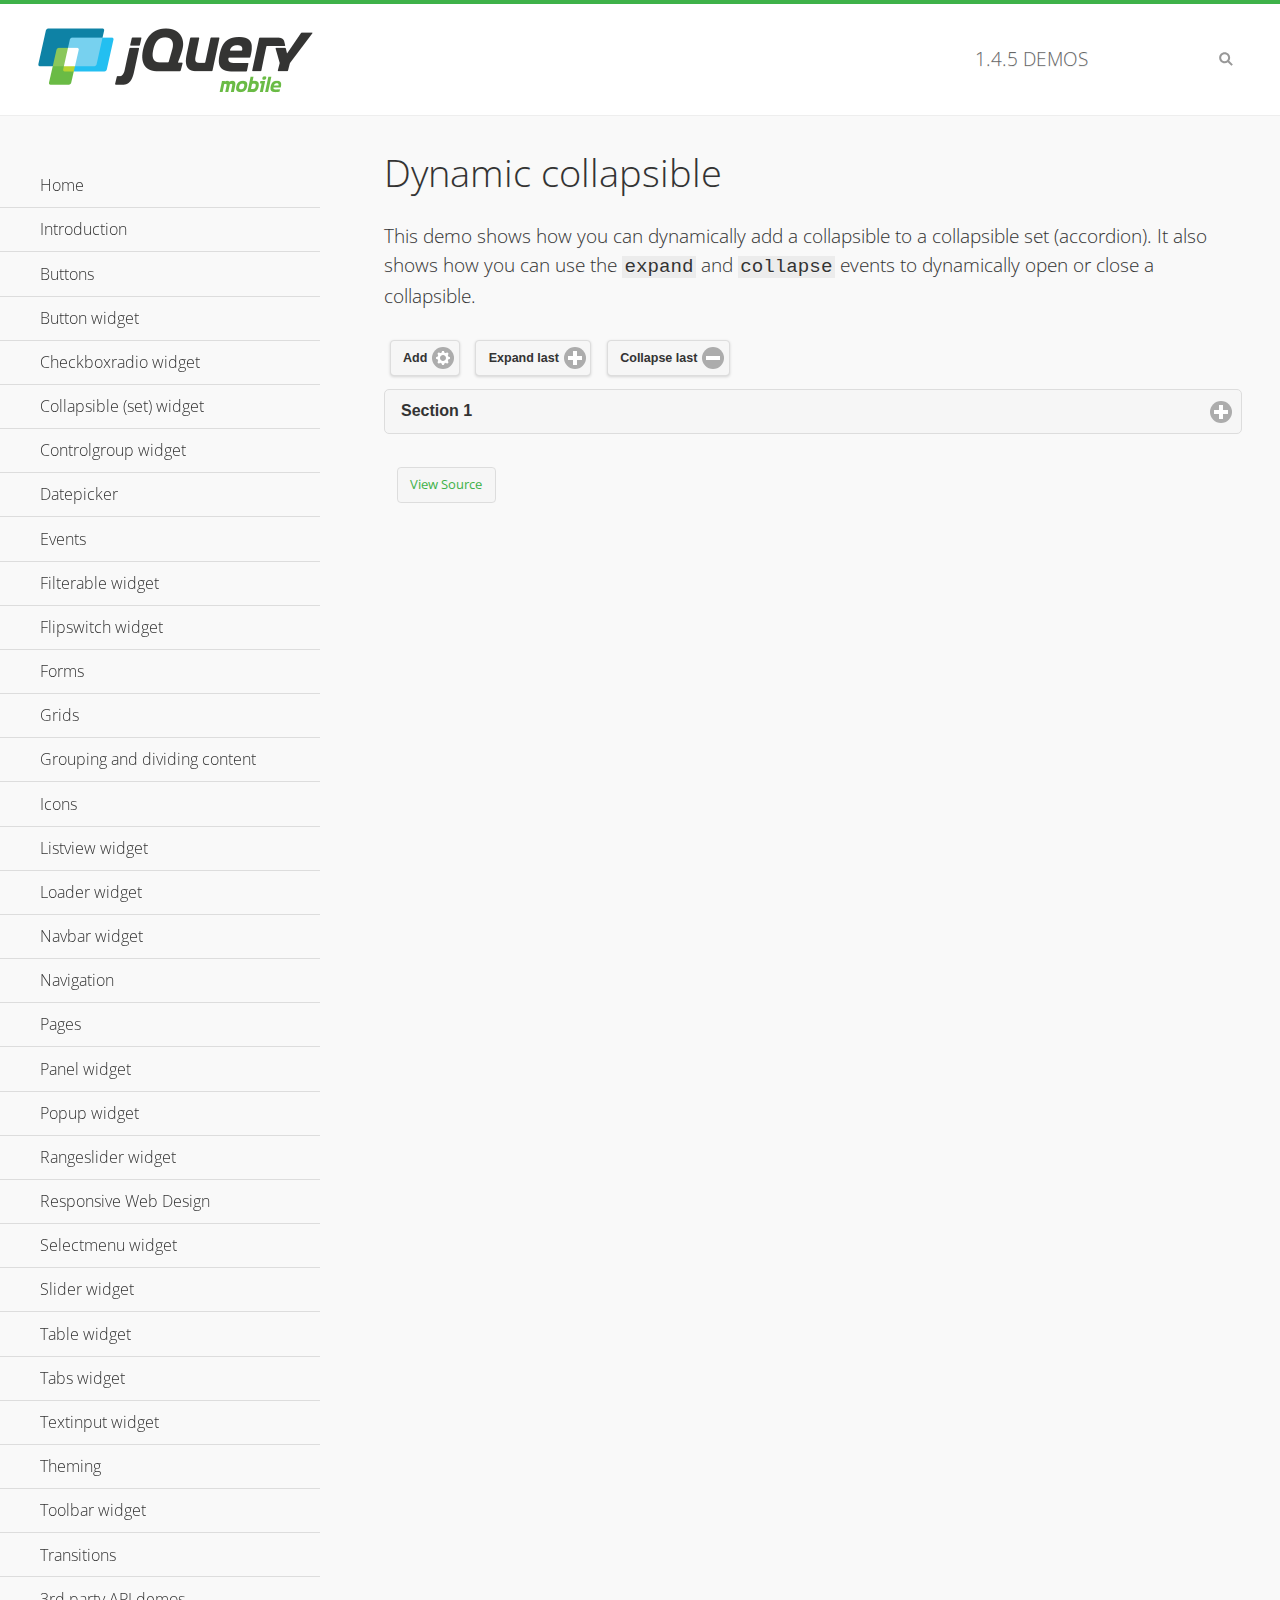
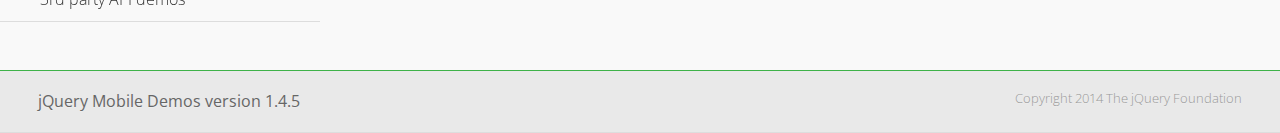
<file: New Attempt 3/demos/collapsible-dynamic/index.html>
<!DOCTYPE html>
<html>
<head>
	<meta charset="utf-8">
	<meta name="viewport" content="width=device-width, initial-scale=1">
	<title>Dynamic collapsible - jQuery Mobile Demos</title>
	<link rel="shortcut icon" href="../favicon.ico">
    <link rel="stylesheet" href="http://fonts.googleapis.com/css?family=Open+Sans:300,400,700">
	<link rel="stylesheet" href="../css/themes/default/jquery.mobile-1.4.5.min.css">
	<link rel="stylesheet" href="../_assets/css/jqm-demos.css">
	<script src="../js/jquery.js"></script>
	<script src="../_assets/js/index.js"></script>
	<script src="../js/jquery.mobile-1.4.5.min.js"></script>
	<script>
		$( document ).on( "pagecreate", function() {
			var nextId = 1;

			$("#add").click(function() {
				nextId++;
				var content = "<div data-role='collapsible' id='set" + nextId + "'><h3>Section " + nextId + "</h3><p>I am the collapsible content in a set so this feels like an accordion. I am hidden by default because I have the 'collapsed' state; you need to expand the header to see me.</p></div>";

				$( "#set" ).append( content ).collapsibleset( "refresh" );
			});

			$( "#expand" ).click(function() {
				$("#set").children(":last").collapsible( "expand" );
			});

			$( "#collapse" ).click(function() {
				$( "#set" ).children( ":last" ).collapsible( "collapse" );
			});
		});
	</script>
</head>
<body>
<div data-role="page" class="jqm-demos">

	<div data-role="header" class="jqm-header">
		<h2><a href="../" title="jQuery Mobile Demos home"><img src="../_assets/img/jquery-logo.png" alt="jQuery Mobile"></a></h2>
		<p><span class="jqm-version"></span> Demos</p>
		<a href="#" class="jqm-navmenu-link ui-btn ui-btn-icon-notext ui-corner-all ui-icon-bars ui-nodisc-icon ui-alt-icon ui-btn-left">Menu</a>
		<a href="#" class="jqm-search-link ui-btn ui-btn-icon-notext ui-corner-all ui-icon-search ui-nodisc-icon ui-alt-icon ui-btn-right">Search</a>
	</div><!-- /header -->

	<div role="main" class="ui-content jqm-content">

        <h1>Dynamic collapsible</h1>

        <p>This demo shows how you can dynamically add a collapsible to a collapsible set (accordion). It also shows how you can use the <code>expand</code> and <code>collapse</code> events to dynamically open or close a collapsible.</p>

        <div data-demo-html="true" data-demo-js="true">
            <button type="button" data-icon="gear" data-iconpos="right" data-mini="true" data-inline="true" id="add">Add</button>
            <button type="button" data-icon="plus" data-iconpos="right" data-mini="true" data-inline="true" id="expand">Expand last</button>
            <button type="button" data-icon="minus" data-iconpos="right" data-mini="true" data-inline="true" id="collapse">Collapse last</button>

            <div data-role="collapsibleset" data-content-theme="a" data-iconpos="right" id="set">
                <div data-role="collapsible" id="set1" data-collapsed="true">
                    <h3>Section 1</h3>
                    <p>I'm the collapsible content.</p>
                </div>
            </div>

        </div><!--/demo-html -->

	</div><!-- /content -->
	    <div data-role="panel" class="jqm-navmenu-panel" data-position="left" data-display="overlay" data-theme="a">
	    	<ul class="jqm-list ui-alt-icon ui-nodisc-icon">
<li data-filtertext="demos homepage" data-icon="home"><a href=".././">Home</a></li>
<li data-filtertext="introduction overview getting started"><a href="../intro/" data-ajax="false">Introduction</a></li>
<li data-filtertext="buttons button markup buttonmarkup method anchor link button element"><a href="../button-markup/" data-ajax="false">Buttons</a></li>
<li data-filtertext="form button widget input button submit reset"><a href="../button/" data-ajax="false">Button widget</a></li>
<li data-role="collapsible" data-enhanced="true" data-collapsed-icon="carat-d" data-expanded-icon="carat-u" data-iconpos="right" data-inset="false" class="ui-collapsible ui-collapsible-themed-content ui-collapsible-collapsed">
	<h3 class="ui-collapsible-heading ui-collapsible-heading-collapsed">
		<a href="#" class="ui-collapsible-heading-toggle ui-btn ui-btn-icon-right ui-btn-inherit ui-icon-carat-d">
		    Checkboxradio widget<span class="ui-collapsible-heading-status"> click to expand contents</span>
		</a>
	</h3>
	<div class="ui-collapsible-content ui-body-inherit ui-collapsible-content-collapsed" aria-hidden="true">
		<ul>
			<li data-filtertext="form checkboxradio widget checkbox input checkboxes controlgroups"><a href="../checkboxradio-checkbox/" data-ajax="false">Checkboxes</a></li>
			<li data-filtertext="form checkboxradio widget radio input radio buttons controlgroups"><a href="../checkboxradio-radio/" data-ajax="false">Radio buttons</a></li>
		</ul>
	</div>
</li>
<li data-role="collapsible" data-enhanced="true" data-collapsed-icon="carat-d" data-expanded-icon="carat-u" data-iconpos="right" data-inset="false" class="ui-collapsible ui-collapsible-themed-content ui-collapsible-collapsed">
	<h3 class="ui-collapsible-heading ui-collapsible-heading-collapsed">
		<a href="#" class="ui-collapsible-heading-toggle ui-btn ui-btn-icon-right ui-btn-inherit ui-icon-carat-d">
			Collapsible (set) widget<span class="ui-collapsible-heading-status"> click to expand contents</span>
		</a>
	</h3>
	<div class="ui-collapsible-content ui-body-inherit ui-collapsible-content-collapsed" aria-hidden="true">
		<ul>
			<li data-filtertext="collapsibles content formatting"><a href="../collapsible/" data-ajax="false">Collapsible</a></li>
			<li data-filtertext="dynamic collapsible set accordion append expand"><a href="../collapsible-dynamic/" data-ajax="false">Dynamic collapsibles</a></li>
			<li data-filtertext="accordions collapsible set widget content formatting grouped collapsibles"><a href="../collapsibleset/" data-ajax="false">Collapsible set</a></li>
		</ul>
	</div>
</li>
<li data-role="collapsible" data-enhanced="true" data-collapsed-icon="carat-d" data-expanded-icon="carat-u" data-iconpos="right" data-inset="false" class="ui-collapsible ui-collapsible-themed-content ui-collapsible-collapsed">
	<h3 class="ui-collapsible-heading ui-collapsible-heading-collapsed">
		<a href="#" class="ui-collapsible-heading-toggle ui-btn ui-btn-icon-right ui-btn-inherit ui-icon-carat-d">
			Controlgroup widget<span class="ui-collapsible-heading-status"> click to expand contents</span>
		</a>
	</h3>
	<div class="ui-collapsible-content ui-body-inherit ui-collapsible-content-collapsed" aria-hidden="true">
		<ul>
			<li data-filtertext="controlgroups selectmenu checkboxradio input grouped buttons horizontal vertical"><a href="../controlgroup/" data-ajax="false">Controlgroup</a></li>
			<li data-filtertext="dynamic controlgroup dynamically add buttons"><a href="../controlgroup-dynamic/" data-ajax="false">Dynamic controlgroups</a></li>
		</ul>
	</div>
</li>
<li data-filtertext="form datepicker widget date input"><a href="../datepicker/" data-ajax="false">Datepicker</a></li>
<li data-role="collapsible" data-enhanced="true" data-collapsed-icon="carat-d" data-expanded-icon="carat-u" data-iconpos="right" data-inset="false" class="ui-collapsible ui-collapsible-themed-content ui-collapsible-collapsed">
	<h3 class="ui-collapsible-heading ui-collapsible-heading-collapsed">
		<a href="#" class="ui-collapsible-heading-toggle ui-btn ui-btn-icon-right ui-btn-inherit ui-icon-carat-d">
			Events<span class="ui-collapsible-heading-status"> click to expand contents</span>
		</a>
	</h3>
	<div class="ui-collapsible-content ui-body-inherit ui-collapsible-content-collapsed" aria-hidden="true">
		<ul>
			<li data-filtertext="swipe to delete list items listviews swipe events"><a href="../swipe-list/" data-ajax="false">Swipe list items</a></li>
			<li data-filtertext="swipe to navigate swipe page navigation swipe events"><a href="../swipe-page/" data-ajax="false">Swipe page navigation</a></li>
		</ul>
	</div>
</li>
<li data-filtertext="filterable filter elements sorting searching listview table"><a href="../filterable/" data-ajax="false">Filterable widget</a></li>
<li data-filtertext="form flipswitch widget flip toggle switch binary select checkbox input"><a href="../flipswitch/" data-ajax="false">Flipswitch widget</a></li>
<li data-role="collapsible" data-enhanced="true" data-collapsed-icon="carat-d" data-expanded-icon="carat-u" data-iconpos="right" data-inset="false" class="ui-collapsible ui-collapsible-themed-content ui-collapsible-collapsed">
	<h3 class="ui-collapsible-heading ui-collapsible-heading-collapsed">
		<a href="#" class="ui-collapsible-heading-toggle ui-btn ui-btn-icon-right ui-btn-inherit ui-icon-carat-d">
			Forms<span class="ui-collapsible-heading-status"> click to expand contents</span>
		</a>
	</h3>
	<div class="ui-collapsible-content ui-body-inherit ui-collapsible-content-collapsed" aria-hidden="true">
		<ul>
			<li data-filtertext="forms text checkbox radio range button submit reset inputs selects textarea slider flipswitch label form elements"><a href="../forms/" data-ajax="false">Forms</a></li>
			<li data-filtertext="form hide labels hidden accessible ui-hidden-accessible forms"><a href="../forms-label-hidden-accessible/" data-ajax="false">Hide labels</a></li>
			<li data-filtertext="form field containers fieldcontain ui-field-contain forms"><a href="../forms-field-contain/" data-ajax="false">Field containers</a></li>
			<li data-filtertext="forms disabled form elements"><a href="../forms-disabled/" data-ajax="false">Forms disabled</a></li>
			<li data-filtertext="forms gallery examples overview forms text checkbox radio range button submit reset inputs selects textarea slider flipswitch label form elements"><a href="../forms-gallery/" data-ajax="false">Forms gallery</a></li>
		</ul>
	</div>
</li>
<li data-role="collapsible" data-enhanced="true" data-collapsed-icon="carat-d" data-expanded-icon="carat-u" data-iconpos="right" data-inset="false" class="ui-collapsible ui-collapsible-themed-content ui-collapsible-collapsed">
	<h3 class="ui-collapsible-heading ui-collapsible-heading-collapsed">
		<a href="#" class="ui-collapsible-heading-toggle ui-btn ui-btn-icon-right ui-btn-inherit ui-icon-carat-d">
			Grids<span class="ui-collapsible-heading-status"> click to expand contents</span>
		</a>
	</h3>
	<div class="ui-collapsible-content ui-body-inherit ui-collapsible-content-collapsed" aria-hidden="true">
		<ul>
			<li data-filtertext="grids columns blocks content formatting rwd responsive css framework"><a href="../grids/" data-ajax="false">Grids</a></li>
			<li data-filtertext="buttons in grids css framework"><a href="../grids-buttons/" data-ajax="false">Buttons in grids</a></li>
			<li data-filtertext="custom responsive grids rwd css framework"><a href="../grids-custom-responsive/" data-ajax="false">Custom responsive grids</a></li>
		</ul>
	</div>
</li>
<li data-filtertext="blocks content formatting sections heading"><a href="../body-bar-classes/" data-ajax="false">Grouping and dividing content</a></li>
<li data-role="collapsible" data-enhanced="true" data-collapsed-icon="carat-d" data-expanded-icon="carat-u" data-iconpos="right" data-inset="false" class="ui-collapsible ui-collapsible-themed-content ui-collapsible-collapsed">
	<h3 class="ui-collapsible-heading ui-collapsible-heading-collapsed">
		<a href="#" class="ui-collapsible-heading-toggle ui-btn ui-btn-icon-right ui-btn-inherit ui-icon-carat-d">
			Icons<span class="ui-collapsible-heading-status"> click to expand contents</span>
		</a>
	</h3>
	<div class="ui-collapsible-content ui-body-inherit ui-collapsible-content-collapsed" aria-hidden="true">
		<ul>
			<li data-filtertext="button icons svg disc alt custom icon position"><a href="../icons/" data-ajax="false">Icons</a></li>
			<li data-filtertext=""><a href="../icons-grunticon/" data-ajax="false">Grunticon loader</a></li>
		</ul>
	</div>
</li>
<li data-role="collapsible" data-enhanced="true" data-collapsed-icon="carat-d" data-expanded-icon="carat-u" data-iconpos="right" data-inset="false" class="ui-collapsible ui-collapsible-themed-content ui-collapsible-collapsed">
	<h3 class="ui-collapsible-heading ui-collapsible-heading-collapsed">
		<a href="#" class="ui-collapsible-heading-toggle ui-btn ui-btn-icon-right ui-btn-inherit ui-icon-carat-d">
			Listview widget<span class="ui-collapsible-heading-status"> click to expand contents</span>
		</a>
	</h3>
	<div class="ui-collapsible-content ui-body-inherit ui-collapsible-content-collapsed" aria-hidden="true">
		<ul>
			<li data-filtertext="listview widget thumbnails icons nested split button collapsible ul ol"><a href="../listview/" data-ajax="false">Listview</a></li>
			<li data-filtertext="autocomplete filterable reveal listview filtertextbeforefilter placeholder"><a href="../listview-autocomplete/" data-ajax="false">Listview autocomplete</a></li>
			<li data-filtertext="autocomplete filterable reveal listview remote data filtertextbeforefilter placeholder"><a href="../listview-autocomplete-remote/" data-ajax="false">Listview autocomplete remote data</a></li>
			<li data-filtertext="autodividers anchor jump scroll linkbars listview lists ul ol"><a href="../listview-autodividers-linkbar/" data-ajax="false">Listview autodividers linkbar</a></li>
			<li data-filtertext="listview autodividers selector autodividersselector lists ul ol"><a href="../listview-autodividers-selector/" data-ajax="false">Listview autodividers selector</a></li>
			<li data-filtertext="listview nested list items"><a href="../listview-nested-lists/" data-ajax="false">Nested Listviews</a></li>
			<li data-filtertext="listview collapsible list items flat"><a href="../listview-collapsible-item-flat/" data-ajax="false">Listview collapsible list items (flat)</a></li>
			<li data-filtertext="listview collapsible list indented"><a href="../listview-collapsible-item-indented/" data-ajax="false">Listview collapsible list items (indented)</a></li>
			<li data-filtertext="grid listview responsive grids responsive listviews lists ul"><a href="../listview-grid/" data-ajax="false">Listview responsive grid</a></li>
		</ul>
	</div>
</li>
<li data-filtertext="loader widget page loading navigation overlay spinner"><a href="../loader/" data-ajax="false">Loader widget</a></li>
<li data-filtertext="navbar widget navmenu toolbars header footer"><a href="../navbar/" data-ajax="false">Navbar widget</a></li>
<li data-role="collapsible" data-enhanced="true" data-collapsed-icon="carat-d" data-expanded-icon="carat-u" data-iconpos="right" data-inset="false" class="ui-collapsible ui-collapsible-themed-content ui-collapsible-collapsed">
	<h3 class="ui-collapsible-heading ui-collapsible-heading-collapsed">
		<a href="#" class="ui-collapsible-heading-toggle ui-btn ui-btn-icon-right ui-btn-inherit ui-icon-carat-d">
			Navigation<span class="ui-collapsible-heading-status"> click to expand contents</span>
		</a>
	</h3>
	<div class="ui-collapsible-content ui-body-inherit ui-collapsible-content-collapsed" aria-hidden="true">
		<ul>
			<li data-filtertext="ajax navigation navigate widget history event method"><a href="../navigation/" data-ajax="false">Navigation</a></li>
			<li data-filtertext="linking pages page links navigation ajax prefetch cache"><a href="../navigation-linking-pages/" data-ajax="false">Linking pages</a></li>
			<!-- <li data-filtertext="php redirect server redirection server-side navigation"><a href="../navigation-php-redirect/" data-ajax="false">PHP redirect demo</a></li>-->
			<li data-filtertext="navigation redirection hash query"><a href="../navigation-hash-processing/" data-ajax="false">Hash processing demo</a></li>
			<li data-filtertext="navigation redirection hash query"><a href="../page-events/" data-ajax="false">Page Navigation Events</a></li>
		</ul>
	</div>
</li>
<li data-role="collapsible" data-enhanced="true" data-collapsed-icon="carat-d" data-expanded-icon="carat-u" data-iconpos="right" data-inset="false" class="ui-collapsible ui-collapsible-themed-content ui-collapsible-collapsed">
	<h3 class="ui-collapsible-heading ui-collapsible-heading-collapsed">
		<a href="#" class="ui-collapsible-heading-toggle ui-btn ui-btn-icon-right ui-btn-inherit ui-icon-carat-d">
			Pages<span class="ui-collapsible-heading-status"> click to expand contents</span>
		</a>
	</h3>
	<div class="ui-collapsible-content ui-body-inherit ui-collapsible-content-collapsed" aria-hidden="true">
		<ul>
			<li data-filtertext="pages page widget ajax navigation"><a href="../pages/" data-ajax="false">Pages</a></li>
			<li data-filtertext="single page"><a href="../pages-single-page/" data-ajax="false">Single page</a></li>
			<li data-filtertext="multipage multi-page page"><a href="../pages-multi-page/" data-ajax="false">Multi-page template</a></li>
			<li data-filtertext="dialog page widget modal popup"><a href="../pages-dialog/" data-ajax="false">Dialog page</a></li>
		</ul>
	</div>
</li>
<li data-role="collapsible" data-enhanced="true" data-collapsed-icon="carat-d" data-expanded-icon="carat-u" data-iconpos="right" data-inset="false" class="ui-collapsible ui-collapsible-themed-content ui-collapsible-collapsed">
	<h3 class="ui-collapsible-heading ui-collapsible-heading-collapsed">
		<a href="#" class="ui-collapsible-heading-toggle ui-btn ui-btn-icon-right ui-btn-inherit ui-icon-carat-d">
			Panel widget<span class="ui-collapsible-heading-status"> click to expand contents</span>
		</a>
	</h3>
	<div class="ui-collapsible-content ui-body-inherit ui-collapsible-content-collapsed" aria-hidden="true">
		<ul>
			<li data-filtertext="panel widget sliding panels reveal push overlay responsive"><a href="../panel/" data-ajax="false">Panel</a></li>
			<li data-filtertext=""><a href="../panel-external/" data-ajax="false">External panels</a></li>
			<li data-filtertext="panel "><a href="../panel-fixed/" data-ajax="false">Fixed panels</a></li>
			<li data-filtertext="panel slide panels sliding panels shadow rwd responsive breakpoint"><a href="../panel-responsive/" data-ajax="false">Panels responsive</a></li>
			<li data-filtertext="panel custom style custom panel width reveal shadow listview panel styling page background wrapper"><a href="../panel-styling/" data-ajax="false">Custom panel style</a></li>
			<li data-filtertext="panel open on swipe"><a href="../panel-swipe-open/" data-ajax="false">Panel open on swipe</a></li>
			<li data-filtertext="panels outside page internal external toolbars"><a href="../panel-external-internal/" data-ajax="false">Panel external and internal</a></li>
		</ul>
	</div>
</li>
<li data-role="collapsible" data-enhanced="true" data-collapsed-icon="carat-d" data-expanded-icon="carat-u" data-iconpos="right" data-inset="false" class="ui-collapsible ui-collapsible-themed-content ui-collapsible-collapsed">
	<h3 class="ui-collapsible-heading ui-collapsible-heading-collapsed">
		<a href="#" class="ui-collapsible-heading-toggle ui-btn ui-btn-icon-right ui-btn-inherit ui-icon-carat-d">
			Popup widget<span class="ui-collapsible-heading-status"> click to expand contents</span>
		</a>
	</h3>
	<div class="ui-collapsible-content ui-body-inherit ui-collapsible-content-collapsed" aria-hidden="true">
		<ul>
			<li data-filtertext="popup widget popups dialog modal transition tooltip lightbox form overlay screen flip pop fade transition"><a href="../popup/" data-ajax="false">Popup</a></li>
			<li data-filtertext="popup alignment position"><a href="../popup-alignment/" data-ajax="false">Popup alignment</a></li>
			<li data-filtertext="popup arrow size popups popover"><a href="../popup-arrow-size/" data-ajax="false">Popup arrow size</a></li>
			<li data-filtertext="dynamic popups popup images lightbox"><a href="../popup-dynamic/" data-ajax="false">Dynamic popups</a></li>
			<li data-filtertext="popups with iframes scaling"><a href="../popup-iframe/" data-ajax="false">Popups with iframes</a></li>
			<li data-filtertext="popup image scaling"><a href="../popup-image-scaling/" data-ajax="false">Popup image scaling</a></li>
			<li data-filtertext="external popup outside multi-page"><a href="../popup-outside-multipage/" data-ajax="false">Popup outside multi-page</a></li>
		</ul>
	</div>
</li>
<li data-filtertext="form rangeslider widget dual sliders dual handle sliders range input"><a href="../rangeslider/" data-ajax="false">Rangeslider widget</a></li>
<li data-filtertext="responsive web design rwd adaptive progressive enhancement PE accessible mobile breakpoints media query media queries"><a href="../rwd/" data-ajax="false">Responsive Web Design</a></li>
<li data-role="collapsible" data-enhanced="true" data-collapsed-icon="carat-d" data-expanded-icon="carat-u" data-iconpos="right" data-inset="false" class="ui-collapsible ui-collapsible-themed-content ui-collapsible-collapsed">
	<h3 class="ui-collapsible-heading ui-collapsible-heading-collapsed">
		<a href="#" class="ui-collapsible-heading-toggle ui-btn ui-btn-icon-right ui-btn-inherit ui-icon-carat-d">
			Selectmenu widget<span class="ui-collapsible-heading-status"> click to expand contents</span>
		</a>
	</h3>
	<div class="ui-collapsible-content ui-body-inherit ui-collapsible-content-collapsed" aria-hidden="true">
		<ul>
			<li data-filtertext="form selectmenu widget select input custom select menu selects"><a href="../selectmenu/" data-ajax="false">Selectmenu</a></li>
			<li data-filtertext="form custom select menu selectmenu widget custom menu option optgroup multiple selects"><a href="../selectmenu-custom/" data-ajax="false">Custom select menu</a></li>
			<li data-filtertext="filterable select filter popup dialog"><a href="../selectmenu-custom-filter/" data-ajax="false">Custom select menu with filter</a></li>
		</ul>
	</div>
</li>
<li data-role="collapsible" data-enhanced="true" data-collapsed-icon="carat-d" data-expanded-icon="carat-u" data-iconpos="right" data-inset="false" class="ui-collapsible ui-collapsible-themed-content ui-collapsible-collapsed">
	<h3 class="ui-collapsible-heading ui-collapsible-heading-collapsed">
		<a href="#" class="ui-collapsible-heading-toggle ui-btn ui-btn-icon-right ui-btn-inherit ui-icon-carat-d">
			Slider widget<span class="ui-collapsible-heading-status"> click to expand contents</span>
		</a>
	</h3>
	<div class="ui-collapsible-content ui-body-inherit ui-collapsible-content-collapsed" aria-hidden="true">
		<ul>
			<li data-filtertext="form slider widget range input single sliders"><a href="../slider/" data-ajax="false">Slider</a></li>
			<li data-filtertext="form slider widget flipswitch slider binary select flip toggle switch"><a href="../slider-flipswitch/" data-ajax="false">Slider flip toggle switch</a></li>
			<li data-filtertext="form slider tooltip handle value input range sliders"><a href="../slider-tooltip/" data-ajax="false">Slider tooltip</a></li>
		</ul>
	</div>
</li>
<li data-role="collapsible" data-enhanced="true" data-collapsed-icon="carat-d" data-expanded-icon="carat-u" data-iconpos="right" data-inset="false" class="ui-collapsible ui-collapsible-themed-content ui-collapsible-collapsed">
	<h3 class="ui-collapsible-heading ui-collapsible-heading-collapsed">
		<a href="#" class="ui-collapsible-heading-toggle ui-btn ui-btn-icon-right ui-btn-inherit ui-icon-carat-d">
			Table widget<span class="ui-collapsible-heading-status"> click to expand contents</span>
		</a>
	</h3>
	<div class="ui-collapsible-content ui-body-inherit ui-collapsible-content-collapsed" aria-hidden="true">
		<ul>
			<li data-filtertext="table widget reflow column toggle th td responsive tables rwd hide show tabular"><a href="../table-column-toggle/" data-ajax="false">Table Column Toggle</a></li>
			<li data-filtertext="table column toggle phone comparison demo"><a href="../table-column-toggle-example/" data-ajax="false">Table Column Toggle demo</a></li>
			<li data-filtertext="responsive tables table column toggle heading groups rwd breakpoint"><a href="../table-column-toggle-heading-groups/" data-ajax="false">Table Column Toggle heading groups</a></li>
			<li data-filtertext="responsive tables table column toggle hide rwd breakpoint customization options"><a href="../table-column-toggle-options/" data-ajax="false">Table Column Toggle options</a></li>
			<li data-filtertext="table reflow th td responsive rwd columns tabular"><a href="../table-reflow/" data-ajax="false">Table Reflow</a></li>
			<li data-filtertext="responsive tables table reflow heading groups rwd breakpoint"><a href="../table-reflow-heading-groups/" data-ajax="false">Table Reflow heading groups</a></li>
			<li data-filtertext="responsive tables table reflow stripes strokes table style"><a href="../table-reflow-stripes-strokes/" data-ajax="false">Table Reflow stripes and strokes</a></li>
			<li data-filtertext="responsive tables table reflow stack custom styles"><a href="../table-reflow-styling/" data-ajax="false">Table Reflow custom styles</a></li>
		</ul>
	</div>
</li>
<li data-filtertext="ui tabs widget"><a href="../tabs/" data-ajax="false">Tabs widget</a></li>
<li data-filtertext="form textinput widget text input textarea number date time tel email file color password"><a href="../textinput/" data-ajax="false">Textinput widget</a></li>
<li data-role="collapsible" data-enhanced="true" data-collapsed-icon="carat-d" data-expanded-icon="carat-u" data-iconpos="right" data-inset="false" class="ui-collapsible ui-collapsible-themed-content ui-collapsible-collapsed">
	<h3 class="ui-collapsible-heading ui-collapsible-heading-collapsed">
		<a href="#" class="ui-collapsible-heading-toggle ui-btn ui-btn-icon-right ui-btn-inherit ui-icon-carat-d">
			Theming<span class="ui-collapsible-heading-status"> click to expand contents</span>
		</a>
	</h3>
	<div class="ui-collapsible-content ui-body-inherit ui-collapsible-content-collapsed" aria-hidden="true">
		<ul>
			<li data-filtertext="default theme swatches theming style css"><a href="../theme-default/" data-ajax="false">Default theme</a></li>
			<li data-filtertext="classic theme old theme swatches theming style css"><a href="../theme-classic/" data-ajax="false">Classic theme</a></li>
		</ul>
	</div>
</li>
<li data-role="collapsible" data-enhanced="true" data-collapsed-icon="carat-d" data-expanded-icon="carat-u" data-iconpos="right" data-inset="false" class="ui-collapsible ui-collapsible-themed-content ui-collapsible-collapsed">
	<h3 class="ui-collapsible-heading ui-collapsible-heading-collapsed">
		<a href="#" class="ui-collapsible-heading-toggle ui-btn ui-btn-icon-right ui-btn-inherit ui-icon-carat-d">
			Toolbar widget<span class="ui-collapsible-heading-status"> click to expand contents</span>
		</a>
	</h3>
	<div class="ui-collapsible-content ui-body-inherit ui-collapsible-content-collapsed" aria-hidden="true">
		<ul>
			<li data-filtertext="toolbar widget header footer toolbars fixed fullscreen external sections"><a href="../toolbar/" data-ajax="false">Toolbar</a></li>
			<li data-filtertext="dynamic toolbars dynamically add toolbar header footer"><a href="../toolbar-dynamic/" data-ajax="false">Dynamic toolbars</a></li>
			<li data-filtertext="external toolbars header footer"><a href="../toolbar-external/" data-ajax="false">External toolbars</a></li>
			<li data-filtertext="fixed toolbars header footer"><a href="../toolbar-fixed/" data-ajax="false">Fixed toolbars</a></li>
			<li data-filtertext="fixed fullscreen toolbars header footer"><a href="../toolbar-fixed-fullscreen/" data-ajax="false">Fullscreen toolbars</a></li>
			<li data-filtertext="external fixed toolbars header footer"><a href="../toolbar-fixed-external/" data-ajax="false">Fixed external toolbars</a></li>
			<li data-filtertext="external persistent toolbars header footer navbar navmenu"><a href="../toolbar-fixed-persistent/" data-ajax="false">Persistent toolbars</a></li>
			<li data-filtertext="external ajax optimized toolbars persistent toolbars header footer navbar"><a href="../toolbar-fixed-persistent-optimized/" data-ajax="false">Ajax optimized toolbars</a></li>
			<li data-filtertext="form in toolbars header footer"><a href="../toolbar-fixed-forms/" data-ajax="false">Form in toolbar</a></li>
		</ul>
	</div>
</li>
<li data-filtertext="page transitions animated pages popup navigation flip slide fade pop"><a href="../transitions/" data-ajax="false">Transitions</a></li>
<li data-role="collapsible" data-enhanced="true" data-collapsed-icon="carat-d" data-expanded-icon="carat-u" data-iconpos="right" data-inset="false" class="ui-collapsible ui-collapsible-themed-content ui-collapsible-collapsed">
	<h3 class="ui-collapsible-heading ui-collapsible-heading-collapsed">
		<a href="#" class="ui-collapsible-heading-toggle ui-btn ui-btn-icon-right ui-btn-inherit ui-icon-carat-d">
			3rd party API demos<span class="ui-collapsible-heading-status"> click to expand contents</span>
		</a>
	</h3>
	<div class="ui-collapsible-content ui-body-inherit ui-collapsible-content-collapsed" aria-hidden="true">
		<ul>
			<li data-filtertext="backbone requirejs navigation router"><a href="../backbone-requirejs/" data-ajax="false">Backbone RequireJS</a></li>
			<li data-filtertext="google maps geolocation demo"><a href="../map-geolocation/" data-ajax="false">Google Maps geolocation</a></li>
			<li data-filtertext="google maps hybrid"><a href="../map-list-toggle/" data-ajax="false">Google Maps list toggle</a></li>
		</ul>
	</div>
</li>



		     </ul>
		</div><!-- /panel -->


	<div data-role="footer" data-position="fixed" data-tap-toggle="false" class="jqm-footer">
		<p>jQuery Mobile Demos version <span class="jqm-version"></span></p>
		<p>Copyright 2014 The jQuery Foundation</p>
	</div><!-- /footer -->
	<!-- TODO: This should become an external panel so we can add input to markup (unique ID) -->
    <div data-role="panel" class="jqm-search-panel" data-position="right" data-display="overlay" data-theme="a">
		<div class="jqm-search">
			<ul class="jqm-list" data-filter-placeholder="Search demos..." data-filter-reveal="true">
<li data-filtertext="demos homepage" data-icon="home"><a href=".././">Home</a></li>
<li data-filtertext="introduction overview getting started"><a href="../intro/" data-ajax="false">Introduction</a></li>
<li data-filtertext="buttons button markup buttonmarkup method anchor link button element"><a href="../button-markup/" data-ajax="false">Buttons</a></li>
<li data-filtertext="form button widget input button submit reset"><a href="../button/" data-ajax="false">Button widget</a></li>
<li data-role="collapsible" data-enhanced="true" data-collapsed-icon="carat-d" data-expanded-icon="carat-u" data-iconpos="right" data-inset="false" class="ui-collapsible ui-collapsible-themed-content ui-collapsible-collapsed">
	<h3 class="ui-collapsible-heading ui-collapsible-heading-collapsed">
		<a href="#" class="ui-collapsible-heading-toggle ui-btn ui-btn-icon-right ui-btn-inherit ui-icon-carat-d">
		    Checkboxradio widget<span class="ui-collapsible-heading-status"> click to expand contents</span>
		</a>
	</h3>
	<div class="ui-collapsible-content ui-body-inherit ui-collapsible-content-collapsed" aria-hidden="true">
		<ul>
			<li data-filtertext="form checkboxradio widget checkbox input checkboxes controlgroups"><a href="../checkboxradio-checkbox/" data-ajax="false">Checkboxes</a></li>
			<li data-filtertext="form checkboxradio widget radio input radio buttons controlgroups"><a href="../checkboxradio-radio/" data-ajax="false">Radio buttons</a></li>
		</ul>
	</div>
</li>
<li data-role="collapsible" data-enhanced="true" data-collapsed-icon="carat-d" data-expanded-icon="carat-u" data-iconpos="right" data-inset="false" class="ui-collapsible ui-collapsible-themed-content ui-collapsible-collapsed">
	<h3 class="ui-collapsible-heading ui-collapsible-heading-collapsed">
		<a href="#" class="ui-collapsible-heading-toggle ui-btn ui-btn-icon-right ui-btn-inherit ui-icon-carat-d">
			Collapsible (set) widget<span class="ui-collapsible-heading-status"> click to expand contents</span>
		</a>
	</h3>
	<div class="ui-collapsible-content ui-body-inherit ui-collapsible-content-collapsed" aria-hidden="true">
		<ul>
			<li data-filtertext="collapsibles content formatting"><a href="../collapsible/" data-ajax="false">Collapsible</a></li>
			<li data-filtertext="dynamic collapsible set accordion append expand"><a href="../collapsible-dynamic/" data-ajax="false">Dynamic collapsibles</a></li>
			<li data-filtertext="accordions collapsible set widget content formatting grouped collapsibles"><a href="../collapsibleset/" data-ajax="false">Collapsible set</a></li>
		</ul>
	</div>
</li>
<li data-role="collapsible" data-enhanced="true" data-collapsed-icon="carat-d" data-expanded-icon="carat-u" data-iconpos="right" data-inset="false" class="ui-collapsible ui-collapsible-themed-content ui-collapsible-collapsed">
	<h3 class="ui-collapsible-heading ui-collapsible-heading-collapsed">
		<a href="#" class="ui-collapsible-heading-toggle ui-btn ui-btn-icon-right ui-btn-inherit ui-icon-carat-d">
			Controlgroup widget<span class="ui-collapsible-heading-status"> click to expand contents</span>
		</a>
	</h3>
	<div class="ui-collapsible-content ui-body-inherit ui-collapsible-content-collapsed" aria-hidden="true">
		<ul>
			<li data-filtertext="controlgroups selectmenu checkboxradio input grouped buttons horizontal vertical"><a href="../controlgroup/" data-ajax="false">Controlgroup</a></li>
			<li data-filtertext="dynamic controlgroup dynamically add buttons"><a href="../controlgroup-dynamic/" data-ajax="false">Dynamic controlgroups</a></li>
		</ul>
	</div>
</li>
<li data-filtertext="form datepicker widget date input"><a href="../datepicker/" data-ajax="false">Datepicker</a></li>
<li data-role="collapsible" data-enhanced="true" data-collapsed-icon="carat-d" data-expanded-icon="carat-u" data-iconpos="right" data-inset="false" class="ui-collapsible ui-collapsible-themed-content ui-collapsible-collapsed">
	<h3 class="ui-collapsible-heading ui-collapsible-heading-collapsed">
		<a href="#" class="ui-collapsible-heading-toggle ui-btn ui-btn-icon-right ui-btn-inherit ui-icon-carat-d">
			Events<span class="ui-collapsible-heading-status"> click to expand contents</span>
		</a>
	</h3>
	<div class="ui-collapsible-content ui-body-inherit ui-collapsible-content-collapsed" aria-hidden="true">
		<ul>
			<li data-filtertext="swipe to delete list items listviews swipe events"><a href="../swipe-list/" data-ajax="false">Swipe list items</a></li>
			<li data-filtertext="swipe to navigate swipe page navigation swipe events"><a href="../swipe-page/" data-ajax="false">Swipe page navigation</a></li>
		</ul>
	</div>
</li>
<li data-filtertext="filterable filter elements sorting searching listview table"><a href="../filterable/" data-ajax="false">Filterable widget</a></li>
<li data-filtertext="form flipswitch widget flip toggle switch binary select checkbox input"><a href="../flipswitch/" data-ajax="false">Flipswitch widget</a></li>
<li data-role="collapsible" data-enhanced="true" data-collapsed-icon="carat-d" data-expanded-icon="carat-u" data-iconpos="right" data-inset="false" class="ui-collapsible ui-collapsible-themed-content ui-collapsible-collapsed">
	<h3 class="ui-collapsible-heading ui-collapsible-heading-collapsed">
		<a href="#" class="ui-collapsible-heading-toggle ui-btn ui-btn-icon-right ui-btn-inherit ui-icon-carat-d">
			Forms<span class="ui-collapsible-heading-status"> click to expand contents</span>
		</a>
	</h3>
	<div class="ui-collapsible-content ui-body-inherit ui-collapsible-content-collapsed" aria-hidden="true">
		<ul>
			<li data-filtertext="forms text checkbox radio range button submit reset inputs selects textarea slider flipswitch label form elements"><a href="../forms/" data-ajax="false">Forms</a></li>
			<li data-filtertext="form hide labels hidden accessible ui-hidden-accessible forms"><a href="../forms-label-hidden-accessible/" data-ajax="false">Hide labels</a></li>
			<li data-filtertext="form field containers fieldcontain ui-field-contain forms"><a href="../forms-field-contain/" data-ajax="false">Field containers</a></li>
			<li data-filtertext="forms disabled form elements"><a href="../forms-disabled/" data-ajax="false">Forms disabled</a></li>
			<li data-filtertext="forms gallery examples overview forms text checkbox radio range button submit reset inputs selects textarea slider flipswitch label form elements"><a href="../forms-gallery/" data-ajax="false">Forms gallery</a></li>
		</ul>
	</div>
</li>
<li data-role="collapsible" data-enhanced="true" data-collapsed-icon="carat-d" data-expanded-icon="carat-u" data-iconpos="right" data-inset="false" class="ui-collapsible ui-collapsible-themed-content ui-collapsible-collapsed">
	<h3 class="ui-collapsible-heading ui-collapsible-heading-collapsed">
		<a href="#" class="ui-collapsible-heading-toggle ui-btn ui-btn-icon-right ui-btn-inherit ui-icon-carat-d">
			Grids<span class="ui-collapsible-heading-status"> click to expand contents</span>
		</a>
	</h3>
	<div class="ui-collapsible-content ui-body-inherit ui-collapsible-content-collapsed" aria-hidden="true">
		<ul>
			<li data-filtertext="grids columns blocks content formatting rwd responsive css framework"><a href="../grids/" data-ajax="false">Grids</a></li>
			<li data-filtertext="buttons in grids css framework"><a href="../grids-buttons/" data-ajax="false">Buttons in grids</a></li>
			<li data-filtertext="custom responsive grids rwd css framework"><a href="../grids-custom-responsive/" data-ajax="false">Custom responsive grids</a></li>
		</ul>
	</div>
</li>
<li data-filtertext="blocks content formatting sections heading"><a href="../body-bar-classes/" data-ajax="false">Grouping and dividing content</a></li>
<li data-role="collapsible" data-enhanced="true" data-collapsed-icon="carat-d" data-expanded-icon="carat-u" data-iconpos="right" data-inset="false" class="ui-collapsible ui-collapsible-themed-content ui-collapsible-collapsed">
	<h3 class="ui-collapsible-heading ui-collapsible-heading-collapsed">
		<a href="#" class="ui-collapsible-heading-toggle ui-btn ui-btn-icon-right ui-btn-inherit ui-icon-carat-d">
			Icons<span class="ui-collapsible-heading-status"> click to expand contents</span>
		</a>
	</h3>
	<div class="ui-collapsible-content ui-body-inherit ui-collapsible-content-collapsed" aria-hidden="true">
		<ul>
			<li data-filtertext="button icons svg disc alt custom icon position"><a href="../icons/" data-ajax="false">Icons</a></li>
			<li data-filtertext=""><a href="../icons-grunticon/" data-ajax="false">Grunticon loader</a></li>
		</ul>
	</div>
</li>
<li data-role="collapsible" data-enhanced="true" data-collapsed-icon="carat-d" data-expanded-icon="carat-u" data-iconpos="right" data-inset="false" class="ui-collapsible ui-collapsible-themed-content ui-collapsible-collapsed">
	<h3 class="ui-collapsible-heading ui-collapsible-heading-collapsed">
		<a href="#" class="ui-collapsible-heading-toggle ui-btn ui-btn-icon-right ui-btn-inherit ui-icon-carat-d">
			Listview widget<span class="ui-collapsible-heading-status"> click to expand contents</span>
		</a>
	</h3>
	<div class="ui-collapsible-content ui-body-inherit ui-collapsible-content-collapsed" aria-hidden="true">
		<ul>
			<li data-filtertext="listview widget thumbnails icons nested split button collapsible ul ol"><a href="../listview/" data-ajax="false">Listview</a></li>
			<li data-filtertext="autocomplete filterable reveal listview filtertextbeforefilter placeholder"><a href="../listview-autocomplete/" data-ajax="false">Listview autocomplete</a></li>
			<li data-filtertext="autocomplete filterable reveal listview remote data filtertextbeforefilter placeholder"><a href="../listview-autocomplete-remote/" data-ajax="false">Listview autocomplete remote data</a></li>
			<li data-filtertext="autodividers anchor jump scroll linkbars listview lists ul ol"><a href="../listview-autodividers-linkbar/" data-ajax="false">Listview autodividers linkbar</a></li>
			<li data-filtertext="listview autodividers selector autodividersselector lists ul ol"><a href="../listview-autodividers-selector/" data-ajax="false">Listview autodividers selector</a></li>
			<li data-filtertext="listview nested list items"><a href="../listview-nested-lists/" data-ajax="false">Nested Listviews</a></li>
			<li data-filtertext="listview collapsible list items flat"><a href="../listview-collapsible-item-flat/" data-ajax="false">Listview collapsible list items (flat)</a></li>
			<li data-filtertext="listview collapsible list indented"><a href="../listview-collapsible-item-indented/" data-ajax="false">Listview collapsible list items (indented)</a></li>
			<li data-filtertext="grid listview responsive grids responsive listviews lists ul"><a href="../listview-grid/" data-ajax="false">Listview responsive grid</a></li>
		</ul>
	</div>
</li>
<li data-filtertext="loader widget page loading navigation overlay spinner"><a href="../loader/" data-ajax="false">Loader widget</a></li>
<li data-filtertext="navbar widget navmenu toolbars header footer"><a href="../navbar/" data-ajax="false">Navbar widget</a></li>
<li data-role="collapsible" data-enhanced="true" data-collapsed-icon="carat-d" data-expanded-icon="carat-u" data-iconpos="right" data-inset="false" class="ui-collapsible ui-collapsible-themed-content ui-collapsible-collapsed">
	<h3 class="ui-collapsible-heading ui-collapsible-heading-collapsed">
		<a href="#" class="ui-collapsible-heading-toggle ui-btn ui-btn-icon-right ui-btn-inherit ui-icon-carat-d">
			Navigation<span class="ui-collapsible-heading-status"> click to expand contents</span>
		</a>
	</h3>
	<div class="ui-collapsible-content ui-body-inherit ui-collapsible-content-collapsed" aria-hidden="true">
		<ul>
			<li data-filtertext="ajax navigation navigate widget history event method"><a href="../navigation/" data-ajax="false">Navigation</a></li>
			<li data-filtertext="linking pages page links navigation ajax prefetch cache"><a href="../navigation-linking-pages/" data-ajax="false">Linking pages</a></li>
			<!-- <li data-filtertext="php redirect server redirection server-side navigation"><a href="../navigation-php-redirect/" data-ajax="false">PHP redirect demo</a></li>-->
			<li data-filtertext="navigation redirection hash query"><a href="../navigation-hash-processing/" data-ajax="false">Hash processing demo</a></li>
			<li data-filtertext="navigation redirection hash query"><a href="../page-events/" data-ajax="false">Page Navigation Events</a></li>
		</ul>
	</div>
</li>
<li data-role="collapsible" data-enhanced="true" data-collapsed-icon="carat-d" data-expanded-icon="carat-u" data-iconpos="right" data-inset="false" class="ui-collapsible ui-collapsible-themed-content ui-collapsible-collapsed">
	<h3 class="ui-collapsible-heading ui-collapsible-heading-collapsed">
		<a href="#" class="ui-collapsible-heading-toggle ui-btn ui-btn-icon-right ui-btn-inherit ui-icon-carat-d">
			Pages<span class="ui-collapsible-heading-status"> click to expand contents</span>
		</a>
	</h3>
	<div class="ui-collapsible-content ui-body-inherit ui-collapsible-content-collapsed" aria-hidden="true">
		<ul>
			<li data-filtertext="pages page widget ajax navigation"><a href="../pages/" data-ajax="false">Pages</a></li>
			<li data-filtertext="single page"><a href="../pages-single-page/" data-ajax="false">Single page</a></li>
			<li data-filtertext="multipage multi-page page"><a href="../pages-multi-page/" data-ajax="false">Multi-page template</a></li>
			<li data-filtertext="dialog page widget modal popup"><a href="../pages-dialog/" data-ajax="false">Dialog page</a></li>
		</ul>
	</div>
</li>
<li data-role="collapsible" data-enhanced="true" data-collapsed-icon="carat-d" data-expanded-icon="carat-u" data-iconpos="right" data-inset="false" class="ui-collapsible ui-collapsible-themed-content ui-collapsible-collapsed">
	<h3 class="ui-collapsible-heading ui-collapsible-heading-collapsed">
		<a href="#" class="ui-collapsible-heading-toggle ui-btn ui-btn-icon-right ui-btn-inherit ui-icon-carat-d">
			Panel widget<span class="ui-collapsible-heading-status"> click to expand contents</span>
		</a>
	</h3>
	<div class="ui-collapsible-content ui-body-inherit ui-collapsible-content-collapsed" aria-hidden="true">
		<ul>
			<li data-filtertext="panel widget sliding panels reveal push overlay responsive"><a href="../panel/" data-ajax="false">Panel</a></li>
			<li data-filtertext=""><a href="../panel-external/" data-ajax="false">External panels</a></li>
			<li data-filtertext="panel "><a href="../panel-fixed/" data-ajax="false">Fixed panels</a></li>
			<li data-filtertext="panel slide panels sliding panels shadow rwd responsive breakpoint"><a href="../panel-responsive/" data-ajax="false">Panels responsive</a></li>
			<li data-filtertext="panel custom style custom panel width reveal shadow listview panel styling page background wrapper"><a href="../panel-styling/" data-ajax="false">Custom panel style</a></li>
			<li data-filtertext="panel open on swipe"><a href="../panel-swipe-open/" data-ajax="false">Panel open on swipe</a></li>
			<li data-filtertext="panels outside page internal external toolbars"><a href="../panel-external-internal/" data-ajax="false">Panel external and internal</a></li>
		</ul>
	</div>
</li>
<li data-role="collapsible" data-enhanced="true" data-collapsed-icon="carat-d" data-expanded-icon="carat-u" data-iconpos="right" data-inset="false" class="ui-collapsible ui-collapsible-themed-content ui-collapsible-collapsed">
	<h3 class="ui-collapsible-heading ui-collapsible-heading-collapsed">
		<a href="#" class="ui-collapsible-heading-toggle ui-btn ui-btn-icon-right ui-btn-inherit ui-icon-carat-d">
			Popup widget<span class="ui-collapsible-heading-status"> click to expand contents</span>
		</a>
	</h3>
	<div class="ui-collapsible-content ui-body-inherit ui-collapsible-content-collapsed" aria-hidden="true">
		<ul>
			<li data-filtertext="popup widget popups dialog modal transition tooltip lightbox form overlay screen flip pop fade transition"><a href="../popup/" data-ajax="false">Popup</a></li>
			<li data-filtertext="popup alignment position"><a href="../popup-alignment/" data-ajax="false">Popup alignment</a></li>
			<li data-filtertext="popup arrow size popups popover"><a href="../popup-arrow-size/" data-ajax="false">Popup arrow size</a></li>
			<li data-filtertext="dynamic popups popup images lightbox"><a href="../popup-dynamic/" data-ajax="false">Dynamic popups</a></li>
			<li data-filtertext="popups with iframes scaling"><a href="../popup-iframe/" data-ajax="false">Popups with iframes</a></li>
			<li data-filtertext="popup image scaling"><a href="../popup-image-scaling/" data-ajax="false">Popup image scaling</a></li>
			<li data-filtertext="external popup outside multi-page"><a href="../popup-outside-multipage/" data-ajax="false">Popup outside multi-page</a></li>
		</ul>
	</div>
</li>
<li data-filtertext="form rangeslider widget dual sliders dual handle sliders range input"><a href="../rangeslider/" data-ajax="false">Rangeslider widget</a></li>
<li data-filtertext="responsive web design rwd adaptive progressive enhancement PE accessible mobile breakpoints media query media queries"><a href="../rwd/" data-ajax="false">Responsive Web Design</a></li>
<li data-role="collapsible" data-enhanced="true" data-collapsed-icon="carat-d" data-expanded-icon="carat-u" data-iconpos="right" data-inset="false" class="ui-collapsible ui-collapsible-themed-content ui-collapsible-collapsed">
	<h3 class="ui-collapsible-heading ui-collapsible-heading-collapsed">
		<a href="#" class="ui-collapsible-heading-toggle ui-btn ui-btn-icon-right ui-btn-inherit ui-icon-carat-d">
			Selectmenu widget<span class="ui-collapsible-heading-status"> click to expand contents</span>
		</a>
	</h3>
	<div class="ui-collapsible-content ui-body-inherit ui-collapsible-content-collapsed" aria-hidden="true">
		<ul>
			<li data-filtertext="form selectmenu widget select input custom select menu selects"><a href="../selectmenu/" data-ajax="false">Selectmenu</a></li>
			<li data-filtertext="form custom select menu selectmenu widget custom menu option optgroup multiple selects"><a href="../selectmenu-custom/" data-ajax="false">Custom select menu</a></li>
			<li data-filtertext="filterable select filter popup dialog"><a href="../selectmenu-custom-filter/" data-ajax="false">Custom select menu with filter</a></li>
		</ul>
	</div>
</li>
<li data-role="collapsible" data-enhanced="true" data-collapsed-icon="carat-d" data-expanded-icon="carat-u" data-iconpos="right" data-inset="false" class="ui-collapsible ui-collapsible-themed-content ui-collapsible-collapsed">
	<h3 class="ui-collapsible-heading ui-collapsible-heading-collapsed">
		<a href="#" class="ui-collapsible-heading-toggle ui-btn ui-btn-icon-right ui-btn-inherit ui-icon-carat-d">
			Slider widget<span class="ui-collapsible-heading-status"> click to expand contents</span>
		</a>
	</h3>
	<div class="ui-collapsible-content ui-body-inherit ui-collapsible-content-collapsed" aria-hidden="true">
		<ul>
			<li data-filtertext="form slider widget range input single sliders"><a href="../slider/" data-ajax="false">Slider</a></li>
			<li data-filtertext="form slider widget flipswitch slider binary select flip toggle switch"><a href="../slider-flipswitch/" data-ajax="false">Slider flip toggle switch</a></li>
			<li data-filtertext="form slider tooltip handle value input range sliders"><a href="../slider-tooltip/" data-ajax="false">Slider tooltip</a></li>
		</ul>
	</div>
</li>
<li data-role="collapsible" data-enhanced="true" data-collapsed-icon="carat-d" data-expanded-icon="carat-u" data-iconpos="right" data-inset="false" class="ui-collapsible ui-collapsible-themed-content ui-collapsible-collapsed">
	<h3 class="ui-collapsible-heading ui-collapsible-heading-collapsed">
		<a href="#" class="ui-collapsible-heading-toggle ui-btn ui-btn-icon-right ui-btn-inherit ui-icon-carat-d">
			Table widget<span class="ui-collapsible-heading-status"> click to expand contents</span>
		</a>
	</h3>
	<div class="ui-collapsible-content ui-body-inherit ui-collapsible-content-collapsed" aria-hidden="true">
		<ul>
			<li data-filtertext="table widget reflow column toggle th td responsive tables rwd hide show tabular"><a href="../table-column-toggle/" data-ajax="false">Table Column Toggle</a></li>
			<li data-filtertext="table column toggle phone comparison demo"><a href="../table-column-toggle-example/" data-ajax="false">Table Column Toggle demo</a></li>
			<li data-filtertext="responsive tables table column toggle heading groups rwd breakpoint"><a href="../table-column-toggle-heading-groups/" data-ajax="false">Table Column Toggle heading groups</a></li>
			<li data-filtertext="responsive tables table column toggle hide rwd breakpoint customization options"><a href="../table-column-toggle-options/" data-ajax="false">Table Column Toggle options</a></li>
			<li data-filtertext="table reflow th td responsive rwd columns tabular"><a href="../table-reflow/" data-ajax="false">Table Reflow</a></li>
			<li data-filtertext="responsive tables table reflow heading groups rwd breakpoint"><a href="../table-reflow-heading-groups/" data-ajax="false">Table Reflow heading groups</a></li>
			<li data-filtertext="responsive tables table reflow stripes strokes table style"><a href="../table-reflow-stripes-strokes/" data-ajax="false">Table Reflow stripes and strokes</a></li>
			<li data-filtertext="responsive tables table reflow stack custom styles"><a href="../table-reflow-styling/" data-ajax="false">Table Reflow custom styles</a></li>
		</ul>
	</div>
</li>
<li data-filtertext="ui tabs widget"><a href="../tabs/" data-ajax="false">Tabs widget</a></li>
<li data-filtertext="form textinput widget text input textarea number date time tel email file color password"><a href="../textinput/" data-ajax="false">Textinput widget</a></li>
<li data-role="collapsible" data-enhanced="true" data-collapsed-icon="carat-d" data-expanded-icon="carat-u" data-iconpos="right" data-inset="false" class="ui-collapsible ui-collapsible-themed-content ui-collapsible-collapsed">
	<h3 class="ui-collapsible-heading ui-collapsible-heading-collapsed">
		<a href="#" class="ui-collapsible-heading-toggle ui-btn ui-btn-icon-right ui-btn-inherit ui-icon-carat-d">
			Theming<span class="ui-collapsible-heading-status"> click to expand contents</span>
		</a>
	</h3>
	<div class="ui-collapsible-content ui-body-inherit ui-collapsible-content-collapsed" aria-hidden="true">
		<ul>
			<li data-filtertext="default theme swatches theming style css"><a href="../theme-default/" data-ajax="false">Default theme</a></li>
			<li data-filtertext="classic theme old theme swatches theming style css"><a href="../theme-classic/" data-ajax="false">Classic theme</a></li>
		</ul>
	</div>
</li>
<li data-role="collapsible" data-enhanced="true" data-collapsed-icon="carat-d" data-expanded-icon="carat-u" data-iconpos="right" data-inset="false" class="ui-collapsible ui-collapsible-themed-content ui-collapsible-collapsed">
	<h3 class="ui-collapsible-heading ui-collapsible-heading-collapsed">
		<a href="#" class="ui-collapsible-heading-toggle ui-btn ui-btn-icon-right ui-btn-inherit ui-icon-carat-d">
			Toolbar widget<span class="ui-collapsible-heading-status"> click to expand contents</span>
		</a>
	</h3>
	<div class="ui-collapsible-content ui-body-inherit ui-collapsible-content-collapsed" aria-hidden="true">
		<ul>
			<li data-filtertext="toolbar widget header footer toolbars fixed fullscreen external sections"><a href="../toolbar/" data-ajax="false">Toolbar</a></li>
			<li data-filtertext="dynamic toolbars dynamically add toolbar header footer"><a href="../toolbar-dynamic/" data-ajax="false">Dynamic toolbars</a></li>
			<li data-filtertext="external toolbars header footer"><a href="../toolbar-external/" data-ajax="false">External toolbars</a></li>
			<li data-filtertext="fixed toolbars header footer"><a href="../toolbar-fixed/" data-ajax="false">Fixed toolbars</a></li>
			<li data-filtertext="fixed fullscreen toolbars header footer"><a href="../toolbar-fixed-fullscreen/" data-ajax="false">Fullscreen toolbars</a></li>
			<li data-filtertext="external fixed toolbars header footer"><a href="../toolbar-fixed-external/" data-ajax="false">Fixed external toolbars</a></li>
			<li data-filtertext="external persistent toolbars header footer navbar navmenu"><a href="../toolbar-fixed-persistent/" data-ajax="false">Persistent toolbars</a></li>
			<li data-filtertext="external ajax optimized toolbars persistent toolbars header footer navbar"><a href="../toolbar-fixed-persistent-optimized/" data-ajax="false">Ajax optimized toolbars</a></li>
			<li data-filtertext="form in toolbars header footer"><a href="../toolbar-fixed-forms/" data-ajax="false">Form in toolbar</a></li>
		</ul>
	</div>
</li>
<li data-filtertext="page transitions animated pages popup navigation flip slide fade pop"><a href="../transitions/" data-ajax="false">Transitions</a></li>
<li data-role="collapsible" data-enhanced="true" data-collapsed-icon="carat-d" data-expanded-icon="carat-u" data-iconpos="right" data-inset="false" class="ui-collapsible ui-collapsible-themed-content ui-collapsible-collapsed">
	<h3 class="ui-collapsible-heading ui-collapsible-heading-collapsed">
		<a href="#" class="ui-collapsible-heading-toggle ui-btn ui-btn-icon-right ui-btn-inherit ui-icon-carat-d">
			3rd party API demos<span class="ui-collapsible-heading-status"> click to expand contents</span>
		</a>
	</h3>
	<div class="ui-collapsible-content ui-body-inherit ui-collapsible-content-collapsed" aria-hidden="true">
		<ul>
			<li data-filtertext="backbone requirejs navigation router"><a href="../backbone-requirejs/" data-ajax="false">Backbone RequireJS</a></li>
			<li data-filtertext="google maps geolocation demo"><a href="../map-geolocation/" data-ajax="false">Google Maps geolocation</a></li>
			<li data-filtertext="google maps hybrid"><a href="../map-list-toggle/" data-ajax="false">Google Maps list toggle</a></li>
		</ul>
	</div>
</li>



			</ul>
		</div>
	</div><!-- /panel -->


</div><!-- /page -->

</body>
</html>
</file>
<file: New Attempt 2/style.css>
/*CSS*/
footer
{
Width:100%;
Height:auto;
min-height:250px;
background-color:rgba(45,45,45,0.2);
margin:0 auto;
}
#footerwrapper
{
max-width:600px;
margin: auto;
}

/*column css*/
.col-group > div {
  padding: 1em;
  margin-bottom: 1em;  
}

@media screen and (min-width: 44em) {
  .col-group {
    overflow: hidden;
  }
  .col-group > div {
    float: left;
    width: 50%;
  }
}
body {
  font-size: 14px;
  font-family: Sans-Serif;
}
* {
  -webkit-box-sizing: border-box;
  -moz-box-sizing: border-box;
  box-sizing: border-box;
}
a {
  text-decoration: none;
}
/*Header css*/
.blurImg {
  position: relative;
  width: 100%;
  height: 440px;
  z-index: -1;
  top: 0;
  left: 0;
}
.blurImg > div {
  position: fixed;
  width: 100%;
  height: 440px;
  background-repeat: no-repeat;
  -webkit-background-size: cover;
  -moz-background-size: cover;
  background-size: cover;
  background-position: center center;
}
.blur {
  opacity: 0;
  -ms-filter: "progid:DXImageTransform.Microsoft.Alpha(Opacity=0)";
  filter: alpha(opacity=0);
}
header {
  z-index: 1;
  position: absolute;
  top: 0;
  width: 100%;
  padding: 0px 20px;
}
header > div {
  max-width: 600px;
  margin: 0 auto;
  padding-top: 100px;
  padding-bottom:50px;
  height: 380px;
  text-align: center;
  color: White;
}
header > div a {
  font-size: 0.8em;
  letter-spacing: 0.08em;
  color: rgba(255,255,255,0.85);
  line-height: 30px;
  padding: 7px 14px;
  border: 1px solid rgba(255,255,255,0.3);
  -webkit-border-radius: 2em;
  border-radius: 2em;
  -webkit-transition: all 0.3s ease;
  -moz-transition: all 0.3s ease;
  -o-transition: all 0.3s ease;
  -ms-transition: all 0.3s ease;
  transition: all 0.3s ease;
}
header > div a:hover {
  background: #fff;
  color: Gray;
}
header p {
  font-size: 1.5em;
  margin-bottom: 0.7em;
  font-family: Times New Roman;
}
h1 {
  font-weight: 800;
  font-size: 3.4em;
  margin-bottom: 0.2em;
}
/*nav css*/
nav {
  max-width: 100%;
  margin: 0 auto;
  height: 60px;
  border-top: 1px rgba(255,255,255,0.35) solid;
}
nav ul 
{
margin: 0 auto;
text-align:center;
}
nav ul li {
  display: inline-block;
  margin-right: 20px;
  margin:8px;
  
}
nav ul li a {
  font-weight: 800;
  font-size: 14px;
  text-transform: uppercase;
  letter-spacing: 0.2em;
  color: rgba(255,255,255,0.5);
  -webkit-transition: color 0.3s linear;
  -moz-transition: color 0.3s linear;
  -o-transition: color 0.3s linear;
  -ms-transition: color 0.3s linear;
  transition: color 0.3s linear;
  
  display: block;
}
nav ul li a.active {
  -webkit-box-shadow: 0px -1px 0px #fff;
  box-shadow: 0px -2px 0px #fff;
  
}
nav ul li a.active,
nav ul li a:hover {
  color: #fff;
}
.container {
  height: auto;
  background: #fff;
  z-index: 1;
  padding: 0px 20px;
}
.container div {
  max-width: 600px;
  margin: 0 auto;
  padding-top: 40px;
}
</file>
<file: New Attempt 3/demos/_assets/css/jqm-demos.css>
/* JQM Demos custom CSS */

/* Header */
.jqm-demos .jqm-header {
	background: #fff;
	border-top: 4px solid #3eb249;
	border-bottom-color: #eee;
}
.jqm-demos .jqm-header h2 {
	padding: .4em 0 .1em;
	margin: 0 3em;
}
.jqm-demos .jqm-header h2 a {
	display: inline-block;
	text-decoration: none;
	min-height: 40px;
}
.jqm-demos .jqm-header h2 img {
	display: block;
	width: 140px;
	height: auto;
}
.jqm-demos .jqm-header h2 > img {
	display: inline-block;
}
.jqm-demos .jqm-header p {
	position: absolute;
	bottom: -2em;
	left: 1em;
	margin: 0;
	color: #666;
	font-family: 'Open Sans', sans-serif;
	font-weight: 300;
	text-transform: uppercase;
}
.jqm-demos .jqm-header .ui-btn {
	width: 2em;
	height: 2em;
	background: none;
	border: 0;
	top: 50%;
	margin-top: -1em;
	-webkit-border-radius: .3125em;
	border-radius: .3125em;
	opacity: .4;
	filter: Alpha(Opacity=40);
}

/* Footer */
.jqm-demos .jqm-footer.ui-footer {
	position: absolute;
	bottom: 0;
	padding-bottom: 0;
}
.jqm-demos .jqm-footer {
	border-top: 1px solid #3eb249;
}
.jqm-demos .jqm-footer p {
	font-size: .8em;
	color: #999;
	font-family: 'Open Sans', sans-serif;
	font-weight: 300;
	margin: 0 1.25em 1.25em;
}
.jqm-demos .jqm-footer p:first-child {
	font-size: 1em;
	color: #666;
	font-weight: 400;
	margin: 1em 1em .75em;
}

/* Content */
.jqm-demos .jqm-content {
	padding-top: 3em;
}
.jqm-demos .jqm-content > h1,
.jqm-demos .jqm-content > h2,
.jqm-demos .jqm-content > h3,
.jqm-demos .jqm-content > p,
.jqm-demos .jqm-content > ul li,
.jqm-demos .jqm-content > a {
	font-family: 'Open Sans', sans-serif;
	font-weight: 300;
}
.jqm-demos .jqm-content > h1 {
	font-size: 2.4em;
	margin: 0 0 .625em;
}
.jqm-demos .jqm-content > h2 {
	color: #3eb249;
	background-color: transparent;
	border-bottom: 1px solid #ddd;
	font-size: 1.6em;
	padding-bottom: .2em;
	margin: 0 0 .7375em;
}
.jqm-demos .jqm-content > h3 {
	color: #3eb249;
	background-color: transparent;
	font-size: 1.4em;
	margin: 0 0 1em;
}
.jqm-demos .jqm-content > p {
	font-size: 1.2em;
	line-height: 1.5;
}
.jqm-demos .jqm-content > ul:not(.jqm-list) li {
	font-size: 1.2em;
	line-height: 1.5;
}
.jqm-demos .jqm-content > p {
	margin: 0 0 1.25em;
}
.jqm-demos .jqm-content > ul,
.jqm-demos .jqm-content > ol {
	padding-left: 1.3em;
}
.jqm-demos .jqm-content > .ui-listview {
	padding-left: 0;
}
.jqm-demos .jqm-content > a,
.jqm-demos .jqm-content > p a,
.jqm-demos .jqm-content > ul:not(.jqm-list) li a {
	font-weight: 400;
	text-decoration: none;
}
.jqm-demos .jqm-content strong {
	font-weight: 700;
}
.jqm-demos .jqm-content > p strong {
	font-weight: 400;
}

/* Homepage */
.jqm-home > .jqm-content > img {
	width: 400px;
	max-width: 100%;
	display: block;
	margin: 2.5em 0;
}
.jqm-home .ui-grid-a {
	margin: 2.5em -.5em -.5em;
}
.jqm-block-content {
	margin: .5em;
	padding: 1em;
	background: #fff;
	border: 1px solid #eee;
	-webkit-border-radius: .3125em;
	border-radius: .3125em;
	font-family: 'Open Sans', sans-serif;
}
.jqm-block-content h3 {
	font-size: 1.5em;
	font-weight: 300;
	color: #3eb249;
	border-bottom: 1px solid #ddd;
	padding-bottom: .25em;
	margin: 0 0 .5em;
}
.jqm-block-content p {
	font-size: 1.1em;
	font-weight: 300;
	line-height: 1.4;
	margin: .7em 0;
}
.jqm-block-content p:last-child {
	margin-bottom: 0;
}
.jqm-block-content a:link {
	font-weight: 300;
	text-decoration: none;
}

/* Code */
.jqm-content pre,
.jqm-content code {
	font-family: "Consolas", "Bitstream Vera Sans Mono", "Courier New", Courier, monospace;
	background: #e5e5e5;
	background: rgba(0,0,0,.05);
	padding: 0 .125em;
}
.jqm-content pre {
	padding: 0 1em 1.2em;
	white-space: pre-wrap;
}
.jqm-content pre > code {
	padding: 0;
	background: none;
	font-size: .9em;
}

/* Lists */
.jqm-demos .jqm-search .jqm-list {
	margin: 0 -1em 1em;
}
.jqm-demos .jqm-list .ui-btn,
.jqm-demos .jqm-list .ui-btn:visited,
.jqm-demos .jqm-list .ui-li-divider {
	font-family: 'Open Sans', sans-serif;
	font-weight: 300;
	text-shadow: none !important;
}
.jqm-demos .jqm-list .ui-btn:hover,
.jqm-demos .jqm-list .ui-btn:active {
	color: #3388cc;
}
.jqm-demos .jqm-list .ui-btn.ui-btn-active {
	color: #fff;
}
.jqm-demos .jqm-list .ui-li-divider {
	color: #3eb249;
}

/* Navmenu */
.jqm-navmenu-panel .ui-listview > li .ui-collapsible-heading {
	margin: 0;
}
.jqm-navmenu-panel .ui-collapsible.ui-li-static {
	padding: 0;
	border: none !important;
}
.jqm-navmenu-panel .ui-collapsible + li > .ui-btn,
.jqm-navmenu-panel .ui-collapsible + .ui-collapsible > .ui-collapsible-heading > .ui-btn,
.jqm-navmenu-panel .ui-panel-inner > .ui-listview > li.ui-first-child .ui-btn {
	border-top: none !important;
}
.jqm-navmenu-panel .ui-listview .ui-listview .ui-btn {
	padding-left: 1.5em;
	color: #999;
}
.jqm-navmenu-panel .ui-listview .ui-listview .ui-btn.ui-btn-active {
	color: #fff;
}
.jqm-navmenu-panel .ui-btn:after {
	opacity: .4;
	filter: Alpha(Opacity=40);
}
.jqm-demos .jqm-navmenu-panel.jqm-panel-page-nav {
	display: none;
	position: absolute;
	top: 178px;
	left: 12px;
}
.jqm-demos .jqm-navmenu-panel.jqm-panel-page-nav ul li:first-child a{
	border-top: none;
}
/* Search */
.jqm-search-panel .ui-panel-inner {
	padding-top: 0;
}
.jqm-search-panel .ui-input-search {
	margin: 1em 0;
}
.jqm-search-panel .ui-input-search.ui-focus {
	-webkit-box-shadow: inset 0 1px 3px rgba(0,0,0,.2);
	-moz-box-shadow: inset 0 1px 3px rgba(0,0,0,.2);
	box-shadow: inset 0 1px 3px rgba(0,0,0,.2);
}
.jqm-list .jqm-search-results-keywords {
    padding: .46857em 0 0;
    font-size: .8em;
    font-weight: 300;
    color: #999;
    display: block;
	text-overflow: ellipsis;
	overflow: hidden;
	white-space: nowrap;
}
.ui-btn-active .jqm-search-results-keywords {
    color: #fff;
}
.jqm-search-results-highlight {
    color: #3388cc;
    font-weight: 400;
}
.ui-btn-active .jqm-search-results-highlight {
    color: #fff;
    font-weight: 300;
}

/* Quick links */
.jqm-demos .jqm-content .jqm-deeplink {
	display: block;
	color: #999;
	font-weight: 300;
	border-top: 1px solid #eee;
	text-align: right;
	padding-top: .2em;
	margin: 0 0 1.5em;
}
.jqm-demos .jqm-content .jqm-deeplink:after {
	content: "";
	display: block;
	float: right;
	margin: .1em 0 0 .5em;
	width: 1em;
	height: 1em;
	background-position: center center;
	background-repeat: no-repeat;
	opacity: .4;
	filter: Alpha(Opacity=40);
}

/* View source links */
.jqm-demos .jqm-content .jqm-view-source-link,
.jqm-demos .jqm-content .jqm-view-source-link:visited,
.jqm-demos .jqm-content .jqm-view-source-link:hover,
.jqm-demos .jqm-content .jqm-view-source-link:active {
	color: #3eb249;
	font-family: 'Open Sans', sans-serif;
	font-weight: 400;
	margin: 2em 0 1.5em 1em;
}
.jqm-demos .jqm-content .jqm-view-source-link.ui-btn-active:link {
	color: #fff;
}

@media (min-width: 60em) {
	.jqm-demos .jqm-header h2 {
		padding: 1em 0 .7em;
		margin: 0 1em 0 3%;
		text-align: left;
	}
	.jqm-demos .jqm-header h2 img {
		width: 275px;
		height: 78px;
	}
	.jqm-demos .jqm-header p {
		bottom: auto;
		left: auto;
		top: 50%;
		right: 15%;
		font-size: 1.2em;
		margin-top: -.625em;
	}
	.jqm-demos .jqm-navmenu-link {
		display: none;
	}
	.jqm-demos .jqm-search-link {
		right: 3%;
	}
	.jqm-demos .jqm-footer p {
		float: right;
		margin: 1.5em 3% 1.5em 1.5em;
	}
	.jqm-demos .jqm-footer p:first-child {
		float: left;
		margin: 1.25em 1.25em 1.25em 3%;
	}
	.jqm-demos .jqm-navmenu-panel {
		visibility: visible;
		position: relative;
		left: 0;
		clip: initial;
		float: left;
		width: 25%;
		background: none;
		-webkit-transition: none !important;
		-moz-transition: none !important;
		transition: none !important;
		-webkit-transform: none !important;
		-moz-transform: none !important;
		transform: none !important;
		-webkit-box-shadow: none;
		-moz-box-shadow: none;
		box-shadow: none;
	}
	.jqm-demos.jqm-panel-page .jqm-navmenu-panel {
		display: none;
	}
	html .jqm-demos.jqm-panel-page .jqm-navmenu-panel.jqm-panel-page-nav {
		display: block;
	}
	.jqm-demos .jqm-navmenu-panel .ui-panel-inner {
		margin-top: 3em;
		margin-bottom: 3em;
	}
	.jqm-demos .jqm-content {
		width: 67%;
		padding-top: 2em;
		padding-left: 5%;
		padding-right: 3%;
		float: right;
	}
    .jqm-demos .jqm-content.jqm-fullwidth {
		width: auto;
		padding-left: 15%;
		padding-right: 15%;
		float: none;
	}
	.jqm-navmenu-panel .ui-listview .ui-btn {
		padding-left: 12.5%;
	}
	.jqm-navmenu-panel .ui-listview .ui-listview .ui-btn {
		padding-left: 15%;
	}
	.jqm-navmenu-panel .ui-collapsible,
	.jqm-navmenu-panel .ui-collapsible-content,
	.jqm-navmenu-panel .ui-btn {
		background: none !important;
		border-color: #ddd !important;
	}
	.jqm-navmenu-panel .ui-btn.ui-btn-active {
		color: #3388cc !important;
	}
	.jqm-navmenu-panel .ui-btn::after {
		opacity: 0;
		-webkit-transition: opacity 500ms ease;
		-moz-transition: opacity 500ms ease;
		transition: opacity 500ms ease;
	}
	.jqm-navmenu-panel .ui-btn:hover::after {
		opacity: .4;
	}
	.jqm-search-panel {
		width: 26em;
		right: -26em;
		z-index: 1003; /* Puts the panel on top of the dismiss modal which is not adjusted to custom width */
	}
	.jqm-search-panel.ui-panel-animate.ui-panel-position-right {
		-webkit-transform: translate3d(26em,0,0);
		-moz-transform: translate3d(26em,0,0);
		transform: translate3d(26em,0,0);
	}
	.ui-panel-dismiss-open.ui-panel-dismiss-position-right {
		left: -17em;
		right: 17em;
	}
}
@media (min-width: 35em) {
	.jqm-block-content {
		min-height: 18em;
	}
}

/* View source popup */
#jqm-view-source-popup.ui-popup-container {
	width: 90%;
	max-width: 1500px;
}
.jqm-view-source .ui-collapsible-set {
	margin: 0;
}
.jqm-view-source .ui-collapsible-heading .ui-btn {
	font-family: 'Open Sans', sans-serif;
	font-weight: 400;
}
.jqm-view-source .ui-collapsible-heading .ui-btn-inner {
	padding: .4em;
}
.jqm-view-source .ui-collapsible-content {
	padding: 0;
	overflow: auto;
}
.jqm-view-source .ui-collapsible-content .phpStatus {
	padding: 1em;
}
.jqm-view-source .ui-collapsible-content > div,
.jqm-view-source .ui-collapsible-content .syntaxhighlighter {
	border-bottom-right-radius: inherit;
	border-bottom-left-radius: inherit;
}
.jqm-view-source .ui-collapsible-content::-webkit-scrollbar {
    width: 5px;
}
.jqm-view-source .ui-collapsible-content::-webkit-scrollbar-track {
    background: transparent;
}
.jqm-view-source .ui-collapsible-content::-webkit-scrollbar-thumb {
	background: #435A5F;
	border: solid #222;
	border-width: 12px 2px 12px 0;
	border-bottom-right-radius: 5px;
}
.jqm-view-source .ui-collapsible-content td.code .container > textarea {
	resize: none;
}

/* Button C - HTML */
.jqm-view-source .ui-btn.ui-btn-c,
.jqm-view-source .ui-btn.ui-btn-c:visited,
.jqm-view-source .ui-btn.ui-btn-c:hover,
.jqm-view-source .ui-btn.ui-btn-c:active,
.jqm-view-source .ui-btn.ui-btn-c.ui-btn-active {
	background: #005aff;
	border-color: #0033cc;
	color: #fff;
	text-shadow: 0 1px 0 #0033cc;
}
/* Button D - PHP */
.jqm-view-source .ui-btn.ui-btn-d,
.jqm-view-source .ui-btn.ui-btn-d:visited,
.jqm-view-source .ui-btn.ui-btn-d:hover,
.jqm-view-source .ui-btn.ui-btn-d:active,
.jqm-view-source .ui-btn.ui-btn-d.ui-btn-active {
	background: #ed1c24;
	border-color: #ff0000;
	color: #fff;
	text-shadow: 0 1px 0 #ff0000;
}
/* Button E - JS */
.jqm-view-source .ui-btn.ui-btn-e,
.jqm-view-source .ui-btn.ui-btn-e:visited,
.jqm-view-source .ui-btn.ui-btn-e:hover,
.jqm-view-source .ui-btn.ui-btn-e:active,
.jqm-view-source .ui-btn.ui-btn-e.ui-btn-active {
	background: #3EB249;
	border-color: #108040;
	color: #fff;
	text-shadow: 0 1px 0 #108040;
}
/* Button F - CSS */
.jqm-view-source .ui-btn.ui-btn-f,
.jqm-view-source .ui-btn.ui-btn-f:visited,
.jqm-view-source .ui-btn.ui-btn-f:hover,
.jqm-view-source .ui-btn.ui-btn-f:active,
.jqm-view-source .ui-btn.ui-btn-f.ui-btn-active {
	background: #ec008c;
	border-color: #cc0099;
	color: #fff;
	text-shadow: 0 1px 0 #cc0099;
}

/**
 * SyntaxHighlighter
 * http://alexgorbatchev.com/SyntaxHighlighter
 *
 * SyntaxHighlighter is donationware. If you are using it, please donate.
 * http://alexgorbatchev.com/SyntaxHighlighter/donate.html
 *
 * @version
 * 3.0.83 (July 02 2010)
 *
 * @copyright
 * Copyright (C) 2004-2010 Alex Gorbatchev.
 *
 * @license
 * Dual licensed under the MIT and GPL licenses.
 */
.syntaxhighlighter a,
.syntaxhighlighter div,
.syntaxhighlighter code,
.syntaxhighlighter table,
.syntaxhighlighter table td,
.syntaxhighlighter table tr,
.syntaxhighlighter table tbody,
.syntaxhighlighter table thead,
.syntaxhighlighter table caption,
.syntaxhighlighter textarea {
	background: none;
	border: 0;
	bottom: auto;
	float: none;
	left: auto;
	height: auto;
	line-height: 18px;
	margin: 0;
	outline: 0;
	overflow: visible;
	padding: 0;
	position: static;
	right: auto;
	text-align: left;
	top: auto;
	vertical-align: baseline;
	width: auto;
	box-sizing: content-box;
	font-family: "Consolas", "Bitstream Vera Sans Mono", "Courier New", Courier, monospace;
	font-weight: normal;
	font-style: normal;
	font-size: 14px;
	min-height: inherit;
	min-height: auto;
}
.syntaxhighlighter {
	width: auto;
	margin: 0;
	padding: 1em 0;
	position: relative;
	overflow: auto;
	font-size: 13px;
}
.syntaxhighlighter.source {
	overflow: hidden;
}
.syntaxhighlighter .bold {
	font-weight: bold;
}
.syntaxhighlighter .italic {
	font-style: italic;
}
.syntaxhighlighter .line {
	white-space: pre;
	white-space: pre-wrap;
}
.syntaxhighlighter table {
	width: 100%;
}
.syntaxhighlighter table caption {
	text-align: left;
	padding: .5em 0 0.5em 1em;
}
.syntaxhighlighter table td.code {
	width: 100%;
}
.syntaxhighlighter table td.code .container {
	position: relative;
}
.syntaxhighlighter table td.code .container textarea {
	box-sizing: border-box;
	position: absolute;
	left: 0;
	top: 0;
	width: 100%;
	height: 100%;
	border: none;
	background: white;
	padding-left: 1em;
	overflow: hidden;
	white-space: pre;
}
.syntaxhighlighter table td.gutter .line {
	text-align: right;
	padding: 0 0.5em 0 1em;
}
.syntaxhighlighter table td.code .line {
	padding: 0 1em;
}
.syntaxhighlighter.show {
	display: block;
}
.syntaxhighlighter.collapsed table {
	display: none;
}
.syntaxhighlighter .line.alt1 {
	background-color: transparent;
}
.syntaxhighlighter .line.alt2 {
	background-color: transparent;
}
.syntaxhighlighter .line.highlighted.alt1, .syntaxhighlighter .line.highlighted.alt2 {
	background-color: #253e5a;
}
.syntaxhighlighter .line.highlighted.number {
	color: #38566f;
}
.syntaxhighlighter table caption {
	color: #d1edff;
}
.syntaxhighlighter .gutter {
	color: #afafaf;
}
.syntaxhighlighter .gutter .line {
	border-right: 3px solid #435a5f;
}
.syntaxhighlighter .gutter .line.highlighted {
	background-color: #435a5f;
	color: #0f192a;
}
.syntaxhighlighter.collapsed {
	overflow: visible;
}
.syntaxhighlighter .plain, .syntaxhighlighter .plain a {
	color: #eee;
}
.syntaxhighlighter .comments, .syntaxhighlighter .comments a {
	color: #5ba1cf;
}
.syntaxhighlighter .string {
	color: #98da31;
}
.syntaxhighlighter .string a {
	color: #1dc116;
}
.syntaxhighlighter .keyword {
	color: #ffae00;
}
.syntaxhighlighter .preprocessor {
	color: #8aa6c1;
}
.syntaxhighlighter .variable {
	color: #ffaa3e;
}
.syntaxhighlighter .value {
	color: #f7e741;
}
.syntaxhighlighter .functions {
	color: #ffaa3e;
}
.syntaxhighlighter .constants {
	color: #e0e8ff;
}
.syntaxhighlighter .script {
	font-weight: bold;
	color: #b43d3d;
	background-color: none;
}
.syntaxhighlighter .color1 {
	color: #8df;
}
.syntaxhighlighter .color1 a {
	color: #f8bb00;
}
.syntaxhighlighter .color2, .syntaxhighlighter .color2 a {
	color: white;
}
.syntaxhighlighter .color3, .syntaxhighlighter .color3 a {
	color: #ffaa3e;
}
.syntaxhighlighter table td.code {
	cursor: text;
}
.syntaxhighlighter table td.code .container textarea {
	background: #eee;
	white-space: pre;
	white-space: pre-wrap;
}
.syntaxhighlighter ::-moz-selection {
	background-color: #3399ff;
	color: #fff;
	text-shadow: none;
}
.syntaxhighlighter ::-webkit-selection {
	background-color: #3399ff;
	color: #fff;
	text-shadow: none;
}
.syntaxhighlighter ::selection {
	background-color: #3399ff;
	color: #fff;
	text-shadow: none;
}
</file>
